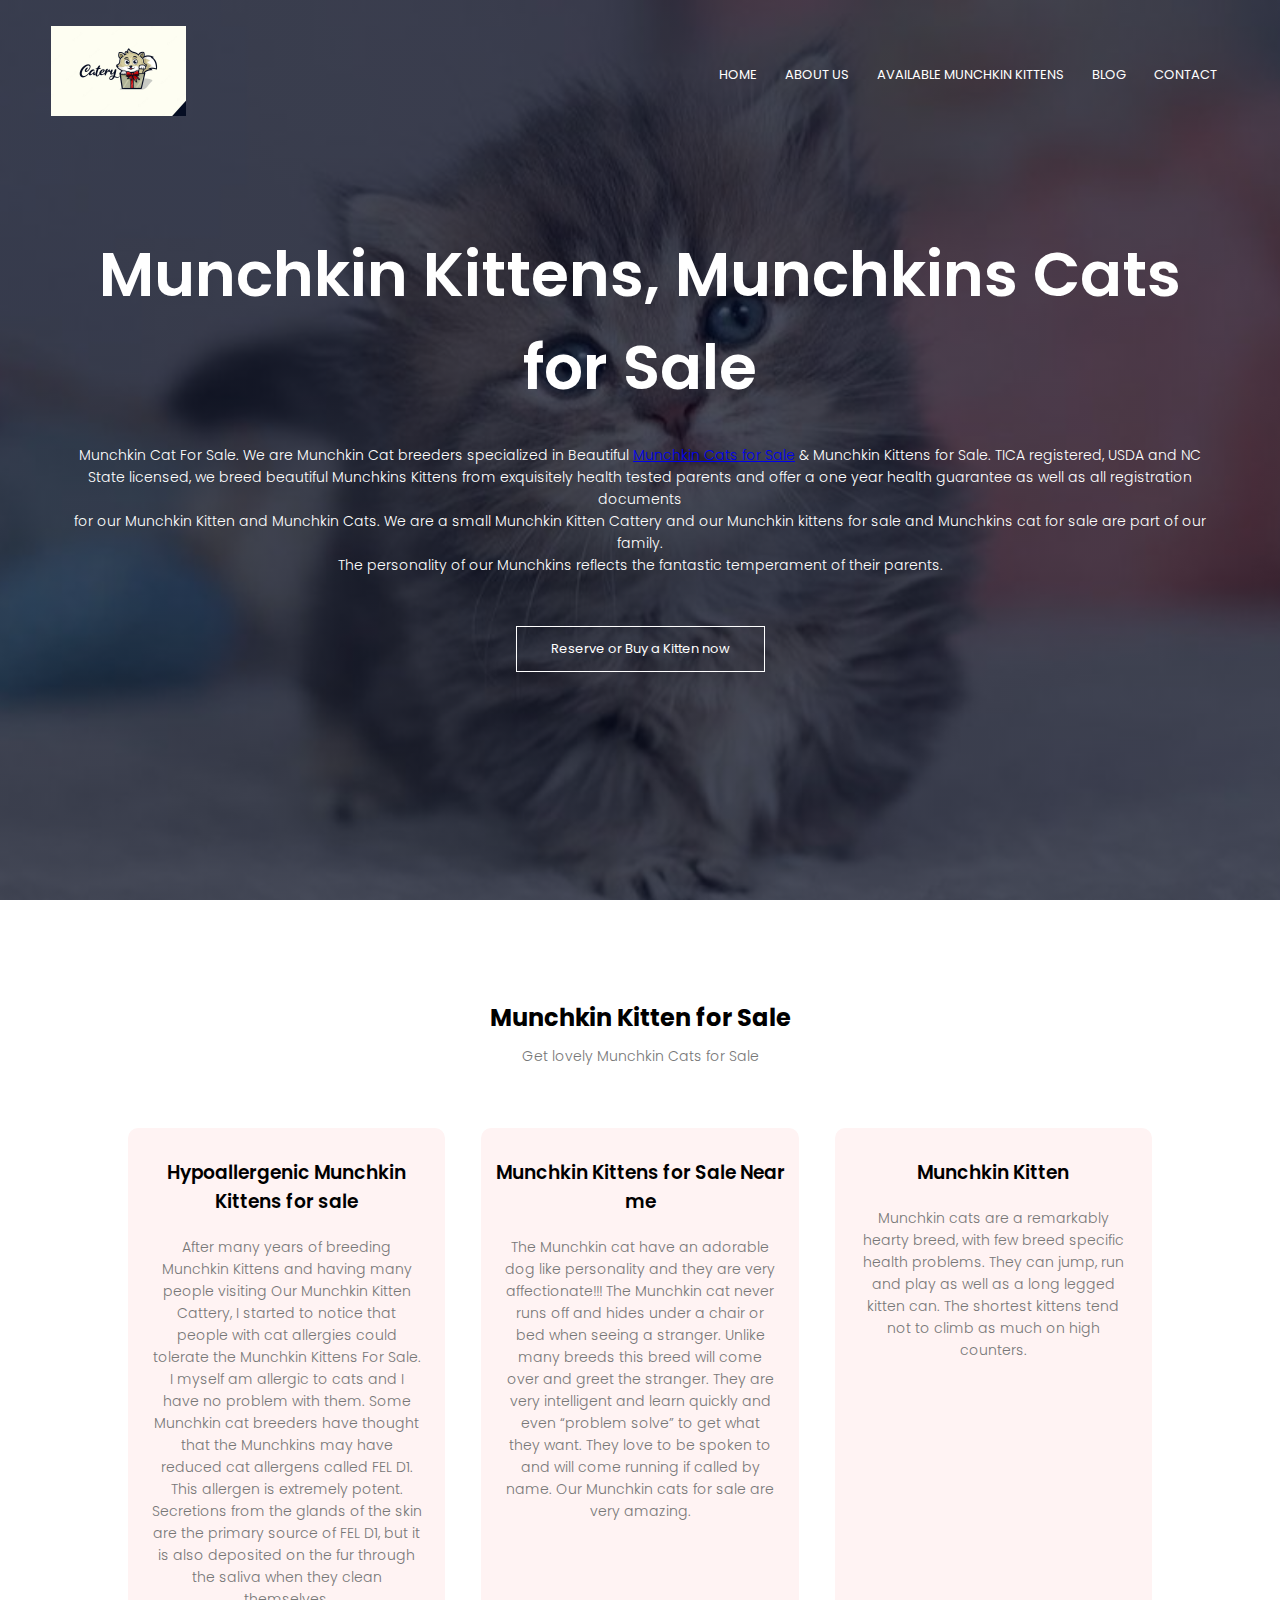
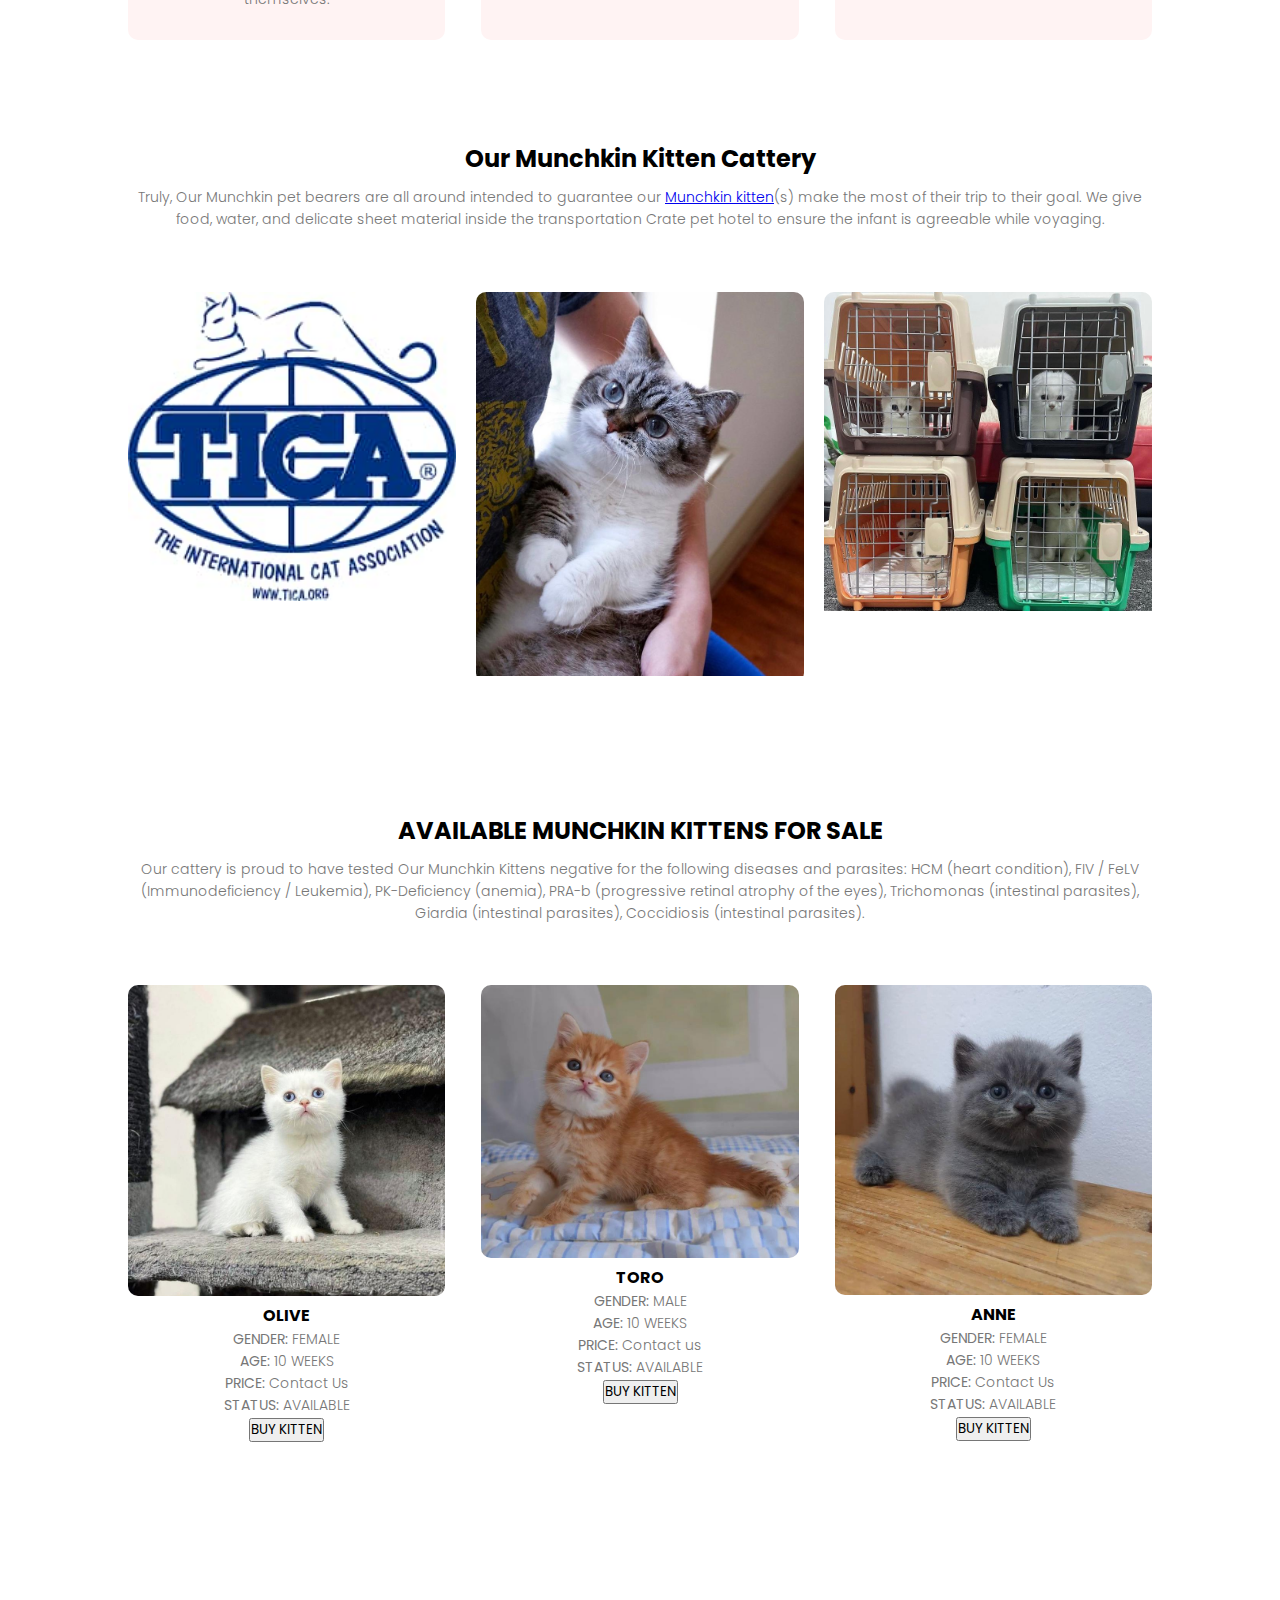
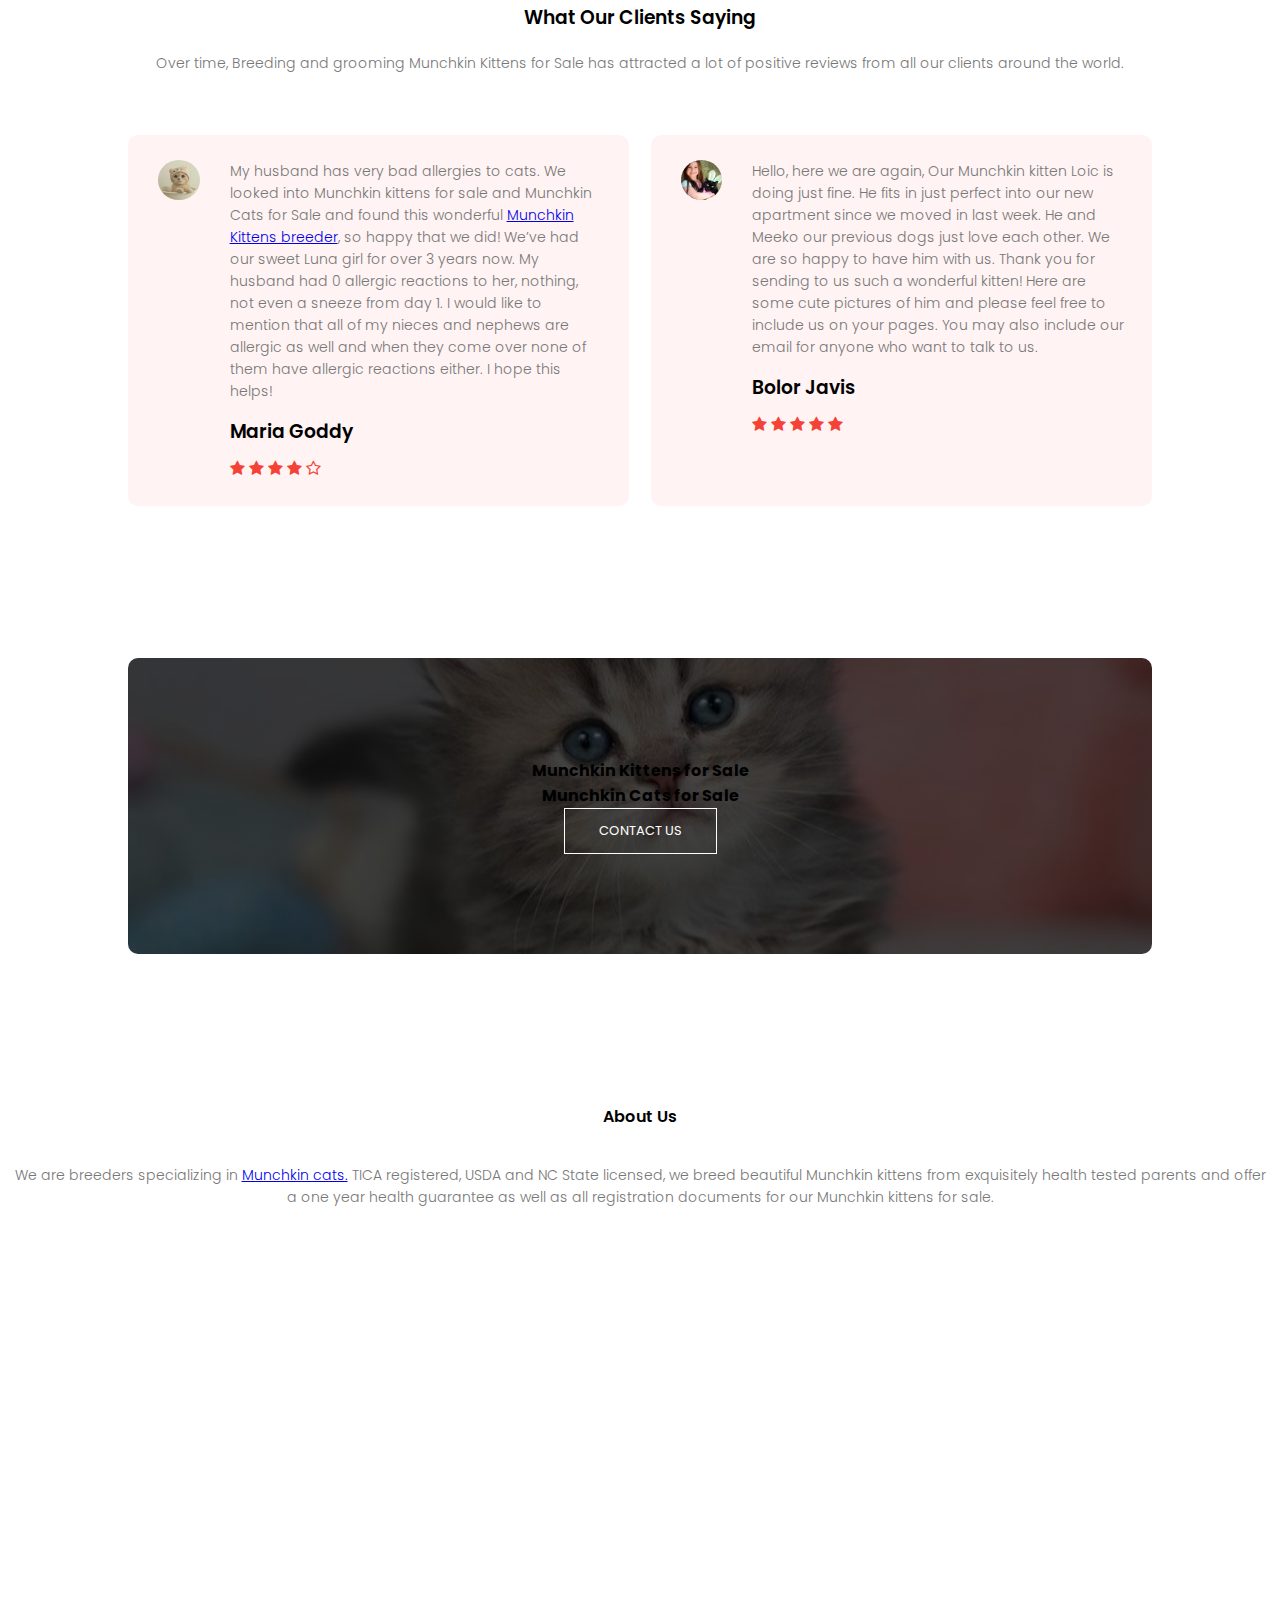
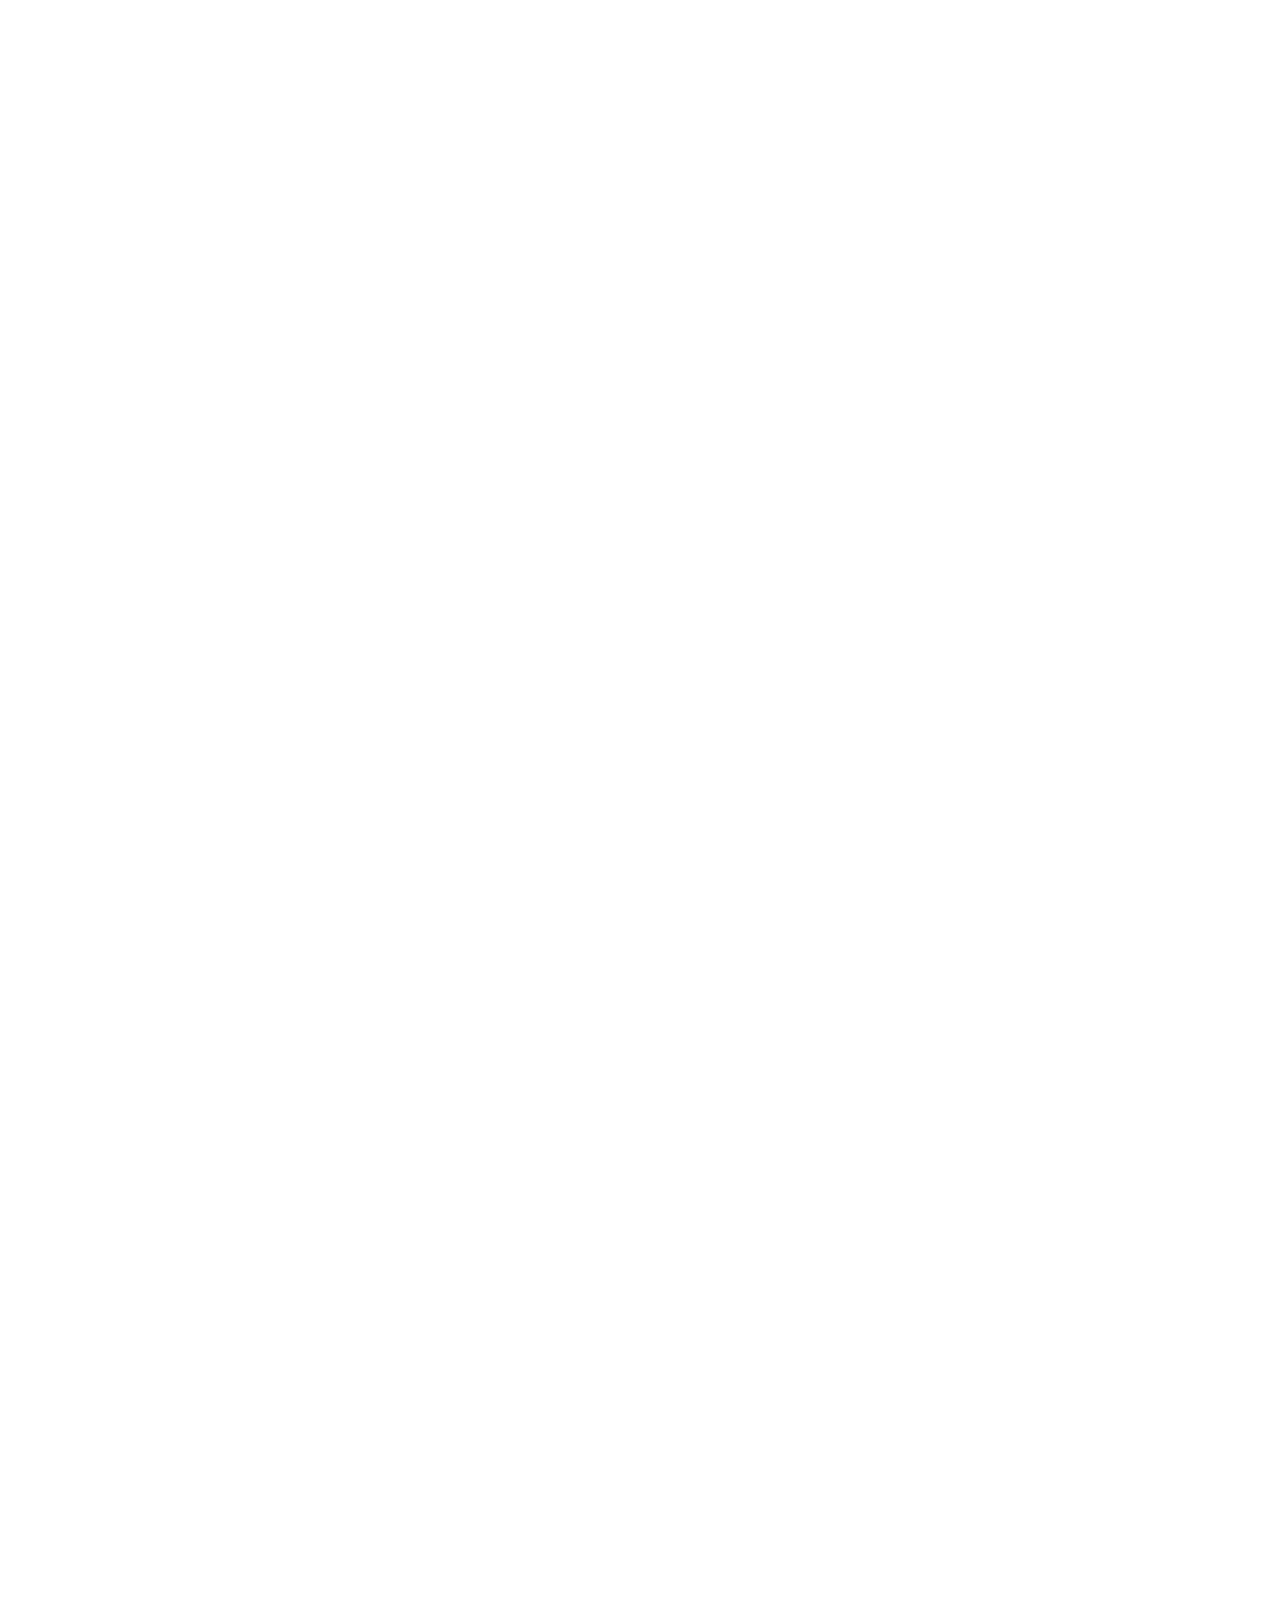
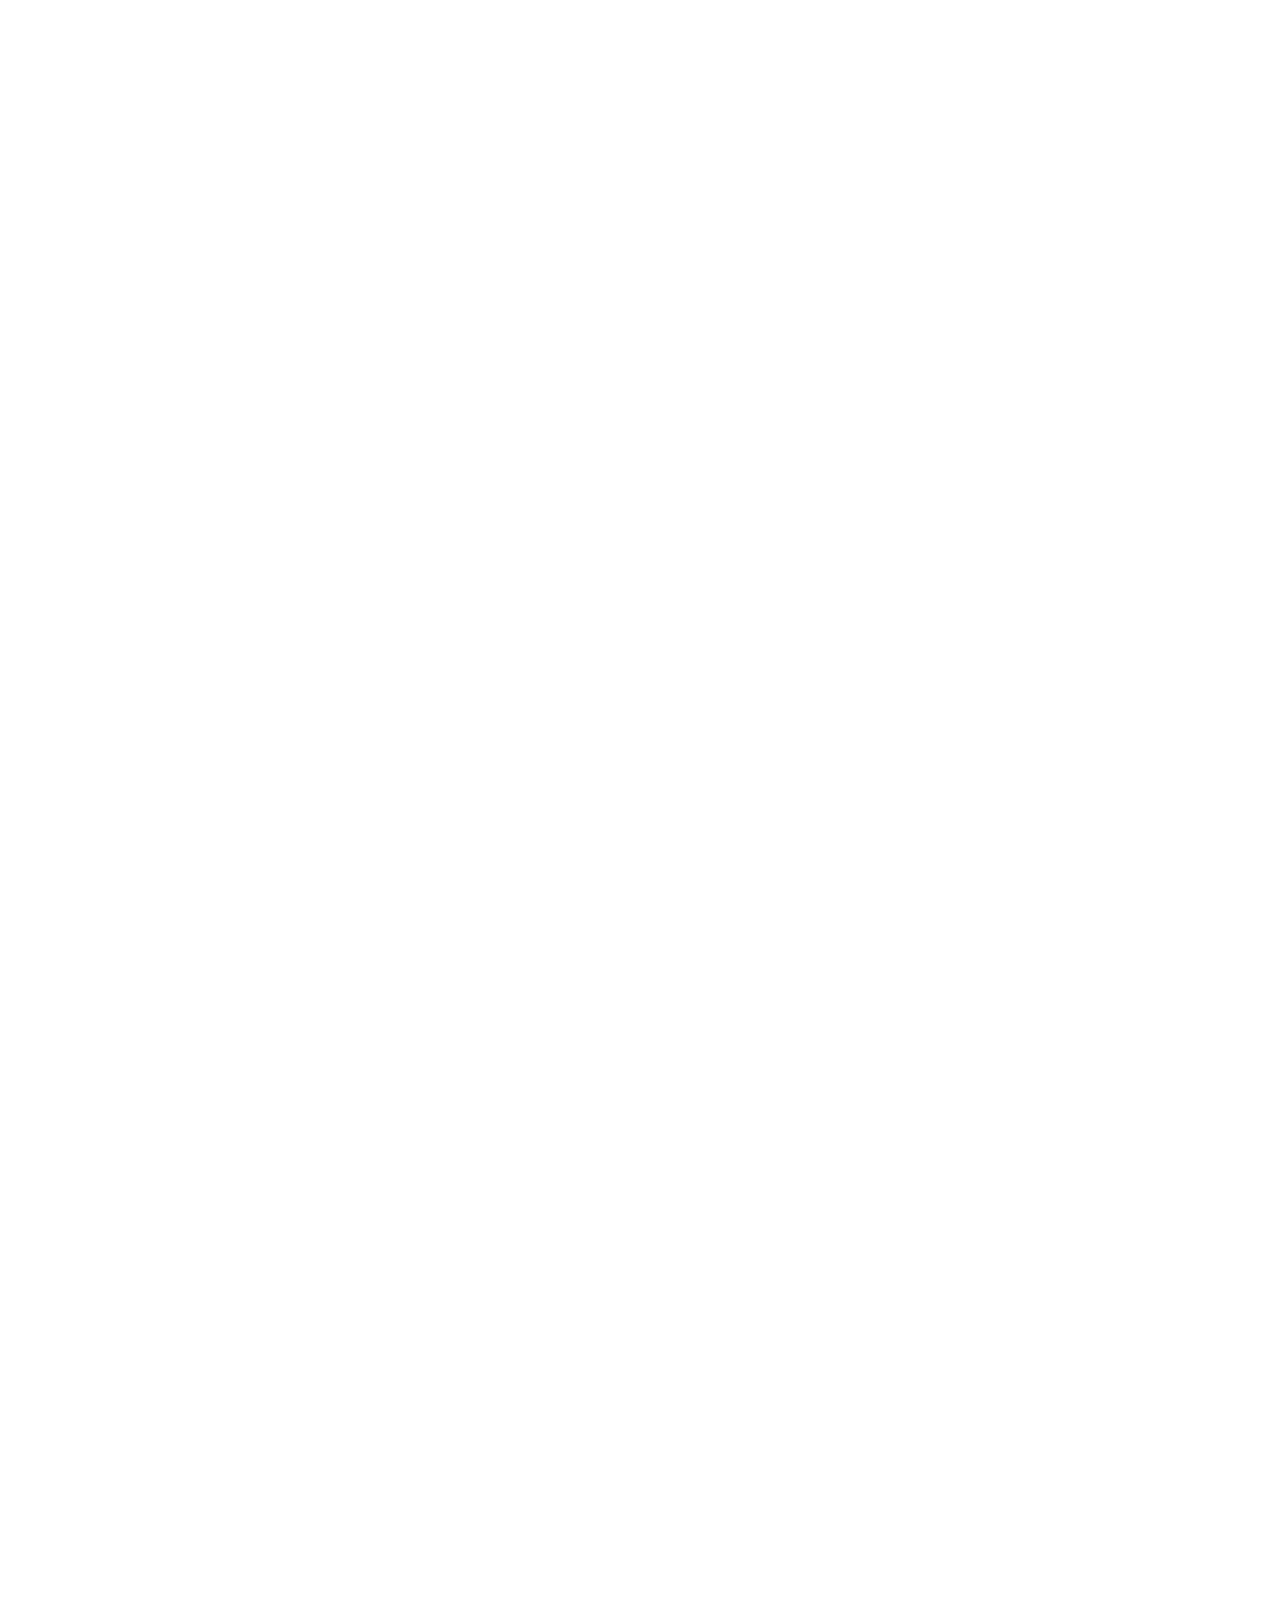
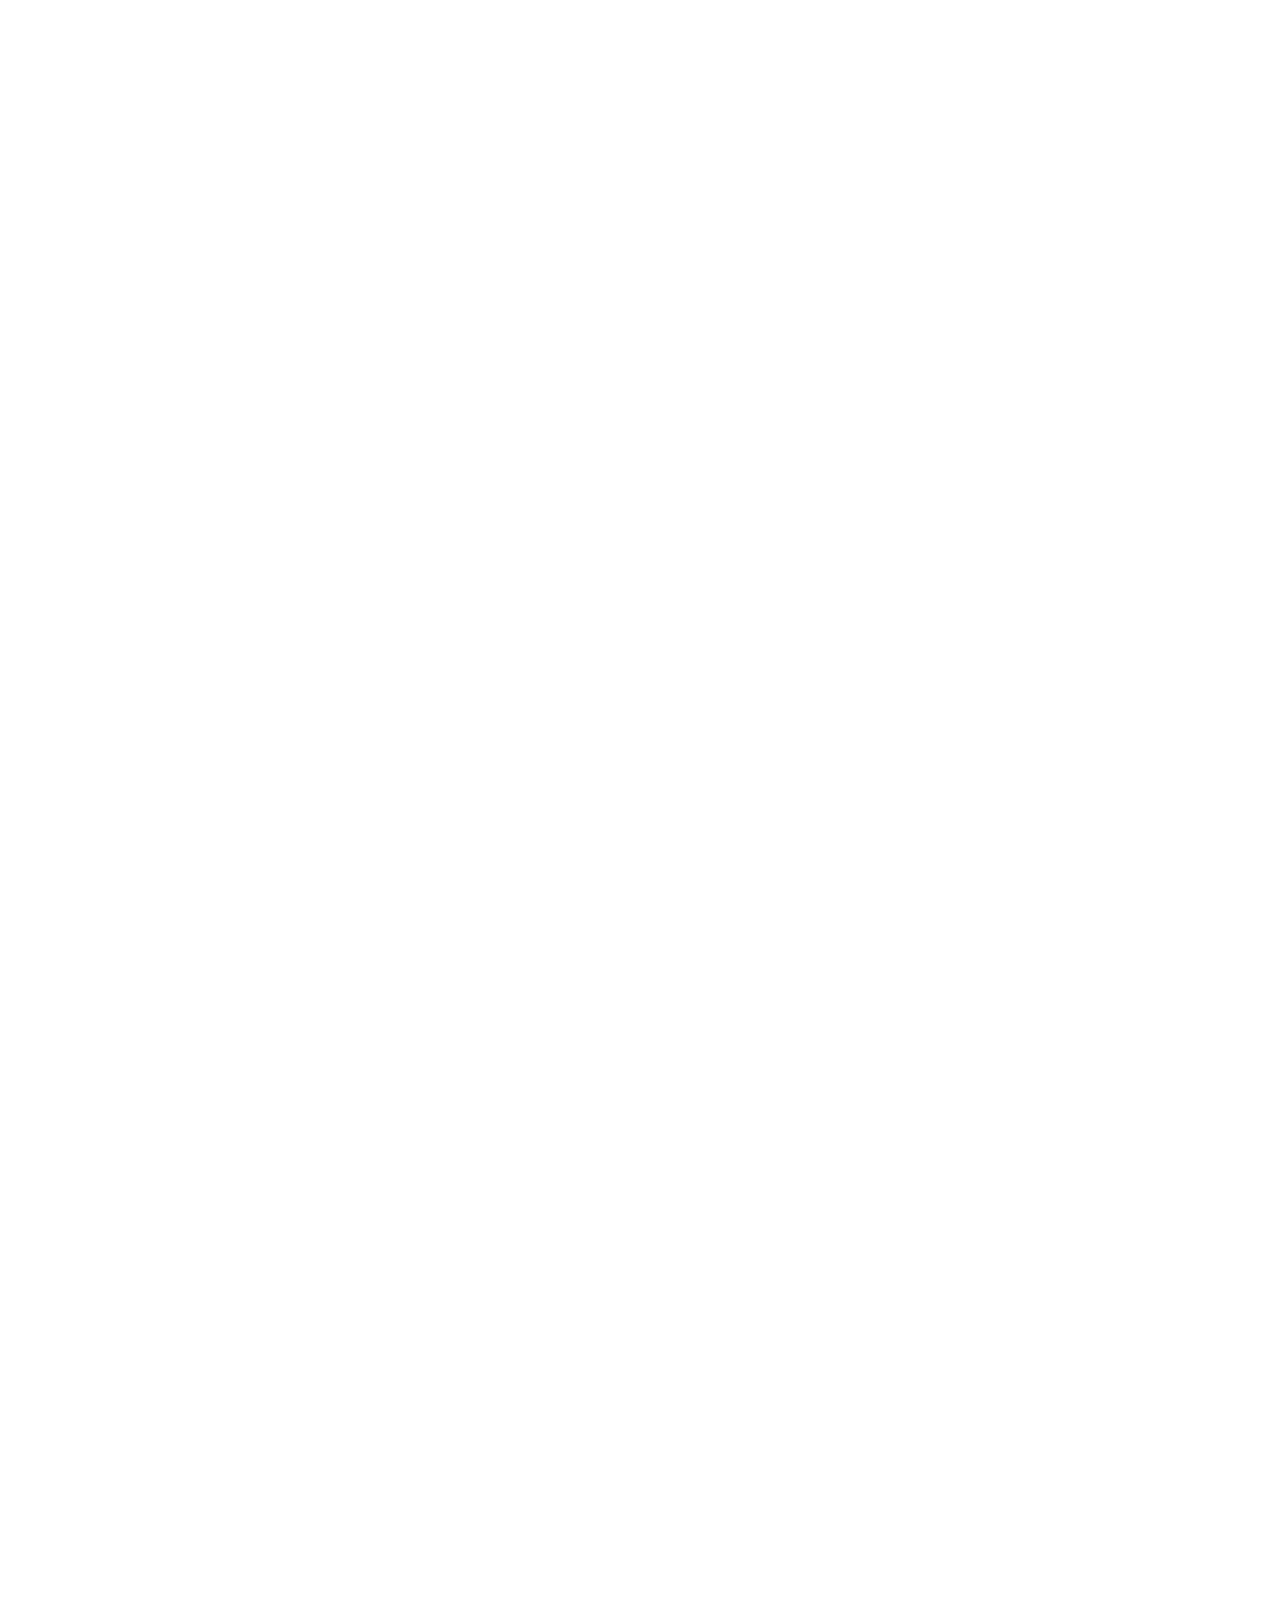
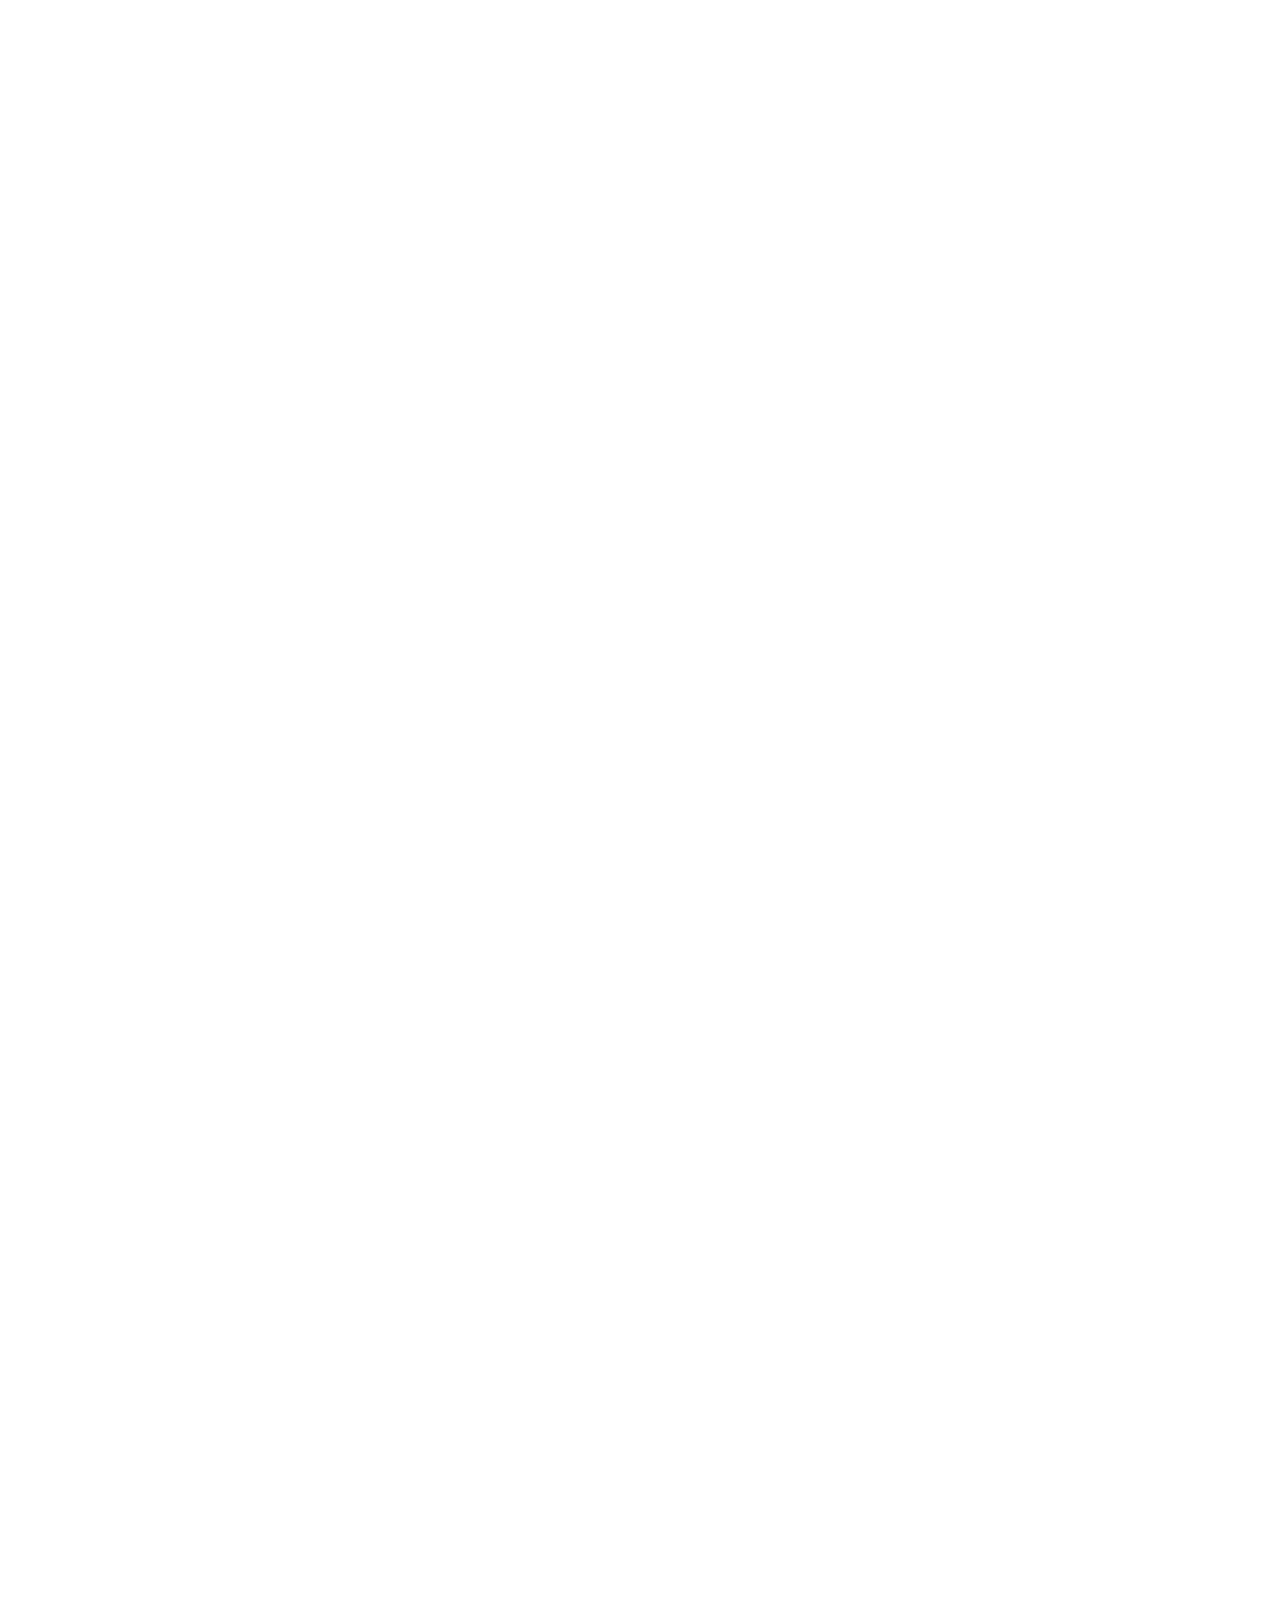
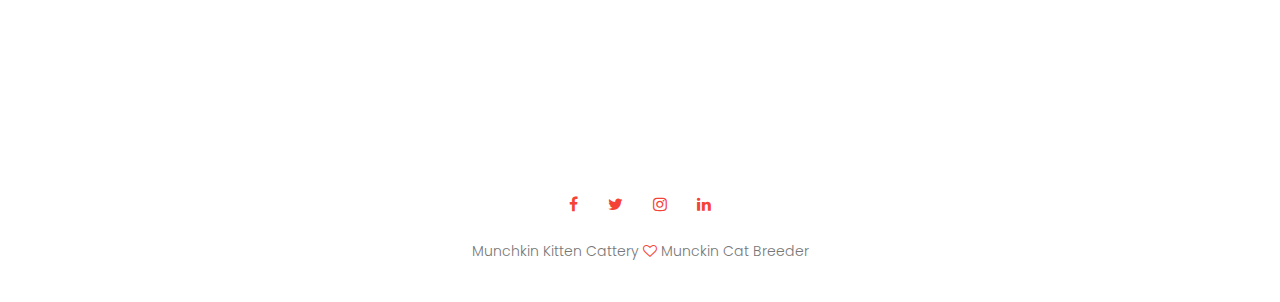
<file: index.html>
<!DOCTYPE html>
<html lang="en">
<head>
<meta name="viewport" content="width=device-width, initial-scale=1.0">
<title>Munchkin Kittens | Munchkin Cat for Sale</title>
<link rel="icon" type="image/x-icon" href="/images/munckin logo.jpg" alt="Munchkin cat, Munchkin cat for sale, Munchkin cat price, Munchkin cat size, black Munchkin cat, Munchkin cat cats, Munchkin cat breeders, Munchkin cat hypoallergenic cats,Munchkin cats, Munchkin cats for sale, how much do Munchkin cats cost, are Munchkin cats really hypoallergenic, are Munchkin cats hypoallergenic, how much are Munchkin cats, do Munchkin cats shed, ">
<link rel="stylesheet" href="style.css">
<meta name="ahrefs-site-verification" content="ec39925d65013fe98dbe87306c5c6f409f5b0281599a85d9fa7bba35efc4e6a1">
 <meta name="google-site-verification" content="tHYMxlLnuJB-9wE0iVC4pN-UZaXNl00dIONEwmwW2EE" />

<meta name="description" content="Munchkin Cat for Sale, Our goal is to care for Munchkin Cats for Sale and Munchkin Kittens for Sale all over the United States. We Breed Munchkin Kittens">
<meta name="keyword" content=" Munchkin cat, Munchkin cat for sale, Munchkin cat price, Munchkin cat size, black Munchkin cat, Munchkin cat cats, Munchkin cat breeders, Munchkin cat hypoallergenic cats,Munchkin cats, Munchkin cats for sale, how much do Munchkin cats cost, are Munchkin cats really hypoallergenic, are Munchkin cats hypoallergenic, how much are Munchkin cats, do Munchkin cats shed, Munchkin cats hypoallergenic,Munchkin kitten, Munchkin kitten for sale, Munchkin kitten price, black Munchkin kitten, Munchkin kitten breeders, white Munchkin kitten, russian Munchkin kitten, Munchkin kitten for adoption,Munchkin kittens, Munchkin kittens for sale, Munchkin kittens for sale near me, Munchkin kittens for sale in pa, Munchkin kittens for sale mn, Munchkin kittens available, Munchkin kittens for adoption, Munchkin kittens for sale ohio, Munchkin kittens for sale michigan Munchkin cat, kittens for sale near me, Munchkin forest cat, Munchkin cats, kitten for sale, Munchkin cat for sale, cat breeders near me, Munchkin kitten, Munchkin kittens, cat for sale, Munchkin kittens for sale, Munchkin cats for sale, hypoallergenic cats for sale, Munchkins, Munchkin cat price, cat breeders, baby kittens for sale, black Munchkin cat, Munchkin cat cats, Munchkin cat breeders, hypoallergenic cats, Munchkin cat hypoallergenic, Munchkin cat adoption, white kittens for sale, black kittens for sale, cat breeder, Munchkin cat shedding, hypoallergenic cats for adoption, kitten for sale near me, Munchkin cat rescue, cattery near me, Munchkin cat breeds, kittens for sale in pennsylvania, kittens for sale in pa, Munchkin forest cat for sale, purebred cats for sale, how much do Munchkin cats cost, javanese cat hypoallergenic cats, Munchkin cat personality, white Munchkin cat, Munchkin cat cost, purebred kittens for sale, orange kittens for sale, Munchkin cat near me, russian forest cat, kittens for sale in ga, Munchkin forest cats, orange Munchkin cat, syberian cat, Munchkin kitten for sale,Munchkin kittens for sale, Munchkin kittens for sale near me, Munchkin kittens for sale in pa, Munchkin kittens for sale mn, Munchkin kittens for sale ohio, Munchkin kittens for sale michigan, Munchkin kittens for sale texas, Munchkin kittens for sale nj, Munchkin kittens for sale california, Munchkin kittens for sale craigslist, Munchkin kittens for sale florida, cheap Munchkin kittens for sale, Munchkin kittens for sale ma, Munchkin kittens for sale nyc, Munchkin kittens for sale va, Munchkin kittens for sale in texas, Munchkin kittens for sale in nj, Munchkin kittens for sale illinois, Munchkin kittens for sale oregon, Munchkin kittens for sale in ct, Munchkin kittens for sale colorado, Munchkin kittens for sale ny, Munchkin kittens for sale in ny, Munchkin kittens for sale bay area, Munchkin kittens for sale in california, Munchkin kittens for sale in florida, Munchkin kittens for sale in ohio, russian Munchkin kittens for sale, white Munchkin kittens for sale, Munchkin kittens for sale chicago, Munchkin kittens for sale georgia, available Munchkin kittens for sale, Munchkin kittens for sale iowa, Munchkin kittens for sale in illinois, Munchkin kittens for sale los angeles, Munchkin kittens for sale long island, Munchkin kittens for sale seattle, Munchkin kittens for sale massachusetts, adorable Munchkin kittens for sale, Munchkin kittens for sale ontario, silver Munchkin kittens for sale, colorpoint Munchkin kittens for sale, teacup Munchkin kittens for sale, grey Munchkin kittens for sale, seal lynx point Munchkin kittens for sale, Munchkin kittens for sale in colorado,Munchkin kittens for sale in charlotte nc, Munchkin kittens for sale in oklahoma, blue lynx point Munchkin kittens for sale, Munchkin kittens for sale uk,Munchkin cat for sale, Munchkin kitten for sale, Munchkin kittens for sale near me, Munchkin cat for sale near me, Munchkin cats for sale near me, Munchkin cat for sale ohio, Munchkin cat for sale michigan, Munchkin cat breeders virginia, Munchkin cat for sale florida, Munchkin cat breeders wisconsin, Munchkin cat breeders georgia, Munchkin cat for sale craigslist, Munchkin kittens for sale in california, Munchkin cat for sale california, russian Munchkin cat for sale, russian Munchkin kittens for sale, Munchkin cat price range, Munchkin hypoallergenic cats for sale, russian Munchkin cats for sale, Munchkin cat for sale ny, Munchkin cat for sale maryland, Munchkin cat for sale uk, Munchkin cat for sale colorado, Munchkin kitten sale, Munchkin cat sale, Munchkin cat for sale in pa, Munchkin cat for sale wisconsin, Munchkin cat for sale tampa, Munchkin cat for sale utah, Munchkin cat for sale seattle, Munchkin cat for sale oregon, Munchkin cat for sale mn, Munchkin cats for sale buffalo ny, Munchkin cats and kittens for sale, Munchkin cat for sale australia, Munchkin cat for sale az, Munchkin cat for sale san diego, Munchkin cat for sale ky, Munchkin cat for sale nc, Munchkin cat for sale indiana, Munchkin cat breeders hawaii, Munchkin cat for sale bay area, Munchkin cat for sale in texas, Munchkin cat for sale pittsburgh, Munchkin cat for sale new york, Munchkin cat for sale bc, Munchkin cats for sale nj, Munchkin cat breeders rochester ny, Munchkin cat for sale tn, Munchkin cat for sale massachusetts,hypoallergenic cats for sale, hypoallergenic cats for sale near me, Munchkin cat hypoallergenic cats for sale, hypoallergenic cats for sale in ohio, Munchkin hypoallergenic cats for sale, hypoallergenic cats for sale mn, Munchkin husky hypoallergenic cats for sale in nc, hypoallergenic cats for sale dallas, hypoallergenic cats for sale michigan, hypoallergenic cats for sale bangor mine, siamese cat hypoallergenic cats for sale, hypoallergenic cats for sale wichita ks, hypoallergenic cats for sale ri, bengal cat hypoallergenic cats for sale kenosha wi, russian blue hypoallergenic cats for sale nyc, cheap hypoallergenic cats for sale, hypoallergenic cats for sale huntsville alabama, hypoallergenic cats for sale near 33446, Munchkin cat hypoallergenic cats for sale near me, hypoallergenic cats for sale in pa, hypoallergenic cats for sale indiana, hypoallergenic cats for sale online, hypoallergenic cats for sale 19301, cheap hypoallergenic cats for sale ann arbor mi, hypoallergenic cats for sale in az, hypoallergenic cats for sale austin, Munchkin cat hypoallergenic cats for sale illinois, hypoallergenic cats for sale nj,
 hypoallergenic cats for sale for 500 dollars in massachusetts, hypoallergenic cats for sale new york, hypoallergenic cats for sale ohio, hypoallergenic cats for sale massachusetts, hypoallergenic cats for sale illinois, are british shorthair hypoallergenic cats for sale, hypoallergenic cats for sale long island, hypoallergenic cats for sale springfield mo, hypoallergenic cats for sale in washington dc, hypoallergenic cats for sale in mn, allerca hypoallergenic cats for sale, hypoallergenic cats for sale near needham massachusetts, hypoallergenic cats for sale in my area, hypoallergenic cats for sale in alabama, hypoallergenic cats for sale pittsburgh, hypoallergenic cats for sale washington, hypoallergenic cats for sale north dakota, list hypoallergenic cats for sale,hypoallergenic kittens for sale, hypoallergenic kittens for sale near me, russian blue hypoallergenic kittens for sale, Munchkin hypoallergenic kittens for sale, hypoallergenic kittens for sale in brooklyn, hypoallergenic kittens for sale ny, hypoallergenic kittens for sale miami, hypoallergenic kittens for sale orange county, hypoallergenic kittens for sale in miami, hypoallergenic kittens for sale beverly hills, mi, find hypoallergenic kittens for sale, geneseo ny hypoallergenic kittens for sale, hypoallergenic kittens for sale michigan, hypoallergenic kittens for sale in california, hypoallergenic kittens for sale mountain view, hypoallergenic kittens for sale arizona, hypoallergenic kittens for sale nj, hypoallergenic kittens for sale colorado, hypoallergenic kittens for sale monterey, hypoallergenic kittens for sale uk, hypoallergenic kittens for sale in nyc, hypoallergenic kittens for sale mn, hypoallergenic kittens for sale in texas, hypoallergenic kittens for sale utah, hypoallergenic kittens for sale seattle, hypoallergenic kittens for sale nashville tn, hypoallergenic kittens for sale in san antonio texas, Munchkin cat hypoallergenic kittens for sale,hypoallergenic cats, Munchkin cat, kittens for sale, cat adoption, kittens for adoption, cats for adoption, free kittens near me, adopt a cat, aspca near me, kittens near me, free kittens, cats for sale, cat adoption near me, cats for adoption near me, kittens for sale near me, domestic shorthair, kittens for adoption near me, cat rescue near me, cat rescue, you are the best, cat shelter, domestic short-haired cat, cat shelters near me, russian blue kittens, javanese cat, european shorthair, Munchkin forest cat, adopt a cat near me, cat rescues near me, Munchkin cats, cat shelter near me, kitten adoption, cats that dont shed, cat adoption team, domestic shorthair cat, siamese kittens for sale, hypoallergenic cat, fluffy cats, cats for sale near me, produce near me, adopt a kitten, russian blue kittens for sale, hypoallergenic cat breeds, kitten for sale, tabby kittens, cat adoption nyc, aspca adoption, russian cat, russian blue cat for sale, cats near me,Munchkin cat, Munchkin cat for sale, Munchkin cat price, Munchkin cat size, black Munchkin cat, Munchkin cat cats, Munchkin cat breeders, Munchkin cat hypoallergenic cats, Munchkin cat hypoallergenic, Munchkin cat adoption, Munchkin cat shedding, Munchkin cat rescue, Munchkin cat breeds, Munchkin cat personality, white Munchkin cat, Munchkin cat cost, Munchkin cat near me, orange Munchkin cat, Munchkin cat for adoption, Munchkin cat patronus, Munchkin cat breed, russian Munchkin cat, Munchkin cat black, Munchkin cat colors, Munchkin cat breeder, Munchkin cat lifespan, Munchkin cat reddit, Munchkin cat for sale near me, Munchkin cat allergy, how much does a Munchkin cat cost, Munchkin cat orange, Munchkin cat breeders near me, Munchkin cat don't, Munchkin cat shedding cats, Munchkin cat domestic cats, Munchkin cat allergies, hypoallergenic Munchkin cat, calico Munchkin cat, adopt Munchkin cat, Munchkin cat michigan, Munchkin cat kitten, grey Munchkin cat, Munchkin cat patronus meaning, Munchkin cat vs maine coon, buy Munchkin cat, are Munchkin cat males or females more friendly, Munchkin cat seattle, Munchkin cat breeders pa, Munchkin cat temperament, Munchkin cat colorado,Munchkin kittens, Munchkin kittens for sale, Munchkin kittens for sale near me, Munchkin kittens for sale in pa, Munchkin kittens for sale mn, Munchkin kittens available, Munchkin kittens for adoption, Munchkin kittens for sale ohio, Munchkin kittens for sale michigan, Munchkin kittens for sale texas, Munchkin kittens for sale nj, Munchkin kittens for sale california, Munchkin kittens for sale craigslist, Munchkin kittens for free, Munchkin kittens for sale florida, Munchkin kittens price, cheap Munchkin kittens for sale, Munchkin kittens for sale ma, Munchkin kittens for sale nyc, Munchkin kittens for sale va, Munchkin kittens mn, Munchkin kittens seattle, Munchkin kittens for sale in texas, Munchkin kittens for sale in nj,
 Munchkin kittens for sale illinois, Munchkin kittens colorado, Munchkin kittens for sale oregon, Munchkin kittens florida, Munchkin kittens new york, Munchkin kittens california, Munchkin kittens for sale in ct, Munchkin kittens for sale colorado, Munchkin kittens for sale ny, Munchkin kittens texas, Munchkin kittens michigan, available Munchkin kittens, Munchkin kittens near me, Munchkin kittens for sale in ny, Munchkin kittens illinois, Munchkin kittens wisconsin, Munchkin kittens for sale bay area, Munchkin kittens for sale in california, Munchkin kittens for sale in florida, Munchkin kittens available now, Munchkin kittens for sale in ohio, how much do Munchkin kittens cost, russian Munchkin kittens for sale, white Munchkin kittens for sale, Munchkin kittens adoption, how much are Munchkin kittens Munchkin cat, Munchkin cat for sale, Munchkin cat price, Munchkin cat size, black Munchkin cat, Munchkin cat cats, Munchkin cat breeders, Munchkin cat hypoallergenic cats,Munchkin cats, Munchkin cats for sale, how much do Munchkin cats cost, are Munchkin cats really hypoallergenic, are Munchkin cats hypoallergenic, how much are Munchkin cats, do Munchkin cats shed, Munchkin cats hypoallergenic,Munchkin kitten, Munchkin kitten for sale, Munchkin kitten price, black Munchkin kitten, Munchkin kitten breeders, white Munchkin kitten, russian Munchkin kitten, Munchkin kitten for adoption,Munchkin kittens, Munchkin kittens for sale, Munchkin kittens for sale near me, Munchkin kittens for sale in pa, Munchkin kittens for sale mn, Munchkin kittens available, Munchkin kittens for adoption, Munchkin kittens for sale ohio, Munchkin kittens for sale michigan Munchkin cat, Munchkin cat for sale, Munchkin cat price, Munchkin cat size, black Munchkin cat, Munchkin cat cats, Munchkin cat breeders, Munchkin cat hypoallergenic cats,Munchkin cats, Munchkin cats for sale, how much do Munchkin cats cost, are Munchkin cats really hypoallergenic, are Munchkin cats hypoallergenic, how much are Munchkin cats, do Munchkin cats shed, Munchkin cats hypoallergenic,Munchkin kitten, Munchkin kitten for sale, Munchkin kitten price, black Munchkin kitten, Munchkin kitten breeders, white Munchkin kitten, russian Munchkin kitten, Munchkin kitten for adoption,Munchkin kittens, Munchkin kittens for sale, Munchkin kittens for sale near me, Munchkin kittens for sale in pa, Munchkin kittens for sale mn, Munchkin kittens available, Munchkin kittens for adoption, Munchkin kittens for sale ohio, Munchkin kittens for sale michigan, Munchkin kittens, Munchkin kittens for sale, Munchkin kittens for sale near me, Munchkin kittens for sale in pa, Munchkin kittens for sale mn, Munchkin kittens available, Munchkin kittens for adoption, Munchkin kittens for sale ohio, Munchkin kittens for sale michigan, Munchkin kittens for sale texas, Munchkin kittens for sale nj, Munchkin kittens for sale california, Munchkin kittens for sale craigslist, Munchkin kittens for free, Munchkin kittens for sale florida, Munchkin kittens price, cheap Munchkin kittens for sale, Munchkin kittens for sale ma, Munchkin kittens for sale nyc, Munchkin kittens for sale va, Munchkin kittens mn, Munchkin kittens seattle, Munchkin kittens for sale in texas, Munchkin kittens for sale in nj, Munchkin kittens for sale illinois, Munchkin kittens colorado, Munchkin kittens for sale oregon, Munchkin kittens florida, Munchkin kittens new york, Munchkin kittens california, Munchkin kittens for sale in ct, Munchkin kittens for sale colorado, Munchkin kittens for sale ny, Munchkin kittens texas, Munchkin kittens michigan, available Munchkin kittens, Munchkin kittens near me, Munchkin kittens for sale in ny, Munchkin kittens illinois, Munchkin kittens wisconsin, Munchkin kittens for sale bay area, Munchkin kittens for sale in california, Munchkin kittens for sale in florida, Munchkin kittens available now, Munchkin kittens for sale in ohio, how much do Munchkin kittens cost, russian Munchkin kittens for sale, white Munchkin kittens for sale, Munchkin kittens adoption, how much are Munchkin kittens,Munchkin kittens for sale chicago, russian Munchkin kittens, Munchkin kittens virginia, Munchkin kittens for sale georgia, Munchkin kittens georgia, available Munchkin kittens for sale, buy Munchkin kittens, Munchkin kittens for sale iowa, Munchkin kittens for sale in illinois, color point Munchkin kittens, Munchkin kittens for sale los angeles, Munchkin kittens for sale long island, white Munchkin kittens, Munchkin kittens ohio, Munchkin kittens massachusetts, Munchkin kittens for sale seattle, pictures of Munchkin kittens, Munchkin kittens chicago, Munchkin kittens maryland, low allergy cats Munchkin kittens, adopt Munchkin kittens, neva masquerade Munchkin kittens, Munchkin kittens for sale massachusetts, lynx point Munchkin kittens, red Munchkin kittens, Munchkin kittens vermont, adorable Munchkin kittens for sale, Munchkin kittens for sale ontario, calico Munchkin kittens, silver Munchkin kittens for sale, colorpoint Munchkin kittens for sale, teacup Munchkin kittens for sale, cute Munchkin kittens, grey Munchkin kittens for sale, best cat food for Munchkin kittens, seal lynx point Munchkin kittens for sale, Munchkin kittens san diego, price of Munchkin kittens, Munchkin kittens for sale in colorado, orange Munchkin kittens, Munchkin kittens for sale in charlotte nc, Munchkin kittens for sale in oklahoma, blue lynx point Munchkin kittens for sale, Munchkin kittens for sale uk, Munchkin kittens alabama, Munchkin kittens for sale in iowa, orange Munchkin kittens for sale, average cost of Munchkin kittens, Munchkin kittens for sale houston, Munchkin kittens sale,Munchkin kittens for sale wisconsin, Munchkin kittens for sale in michigan, where to buy Munchkin kittens, cheap Munchkin kittens, purebred Munchkin kittens for sale, Munchkin kittens for sale dc, skylar lee Munchkin kittens, Munchkin kittens site:pets4homes.co.uk, Munchkin kittens for sale in cresson pa, Munchkin kittens san antonio, Munchkin kittens for sale sacramento ca, Munchkin kittens for sale in ga, Munchkin kittens playing, Munchkin kittens sale craigslist, Munchkin kittens moutain view, how to import Munchkin kittens from russia, where near columbia mo can you find Munchkin kittens for free, Munchkin kittens for sale pensacola, lynx point Munchkin kittens for sale, Munchkin kittens aiken sc, Munchkin kittens, texas, russian Munchkin kittens for sale ny, available Munchkin kittens in new england, Munchkin kittens for sale cheap nh, Munchkin kittens for sale louisiana cheap, Munchkin kittens in spring hill fl, eliot maine Munchkin kittens, Munchkin kittens new england, Munchkin kittens indiana, Munchkin kittens louisiana, least expensive place to buy Munchkin kittens, Munchkin kittens nh ma, best place to get Munchkin kittens, hyperallergenic Munchkin kittens, Munchkin kittens apex nc, angel Munchkin kittens, blue smoke Munchkin kittens change colors,
 Munchkin kittens nz, mile high Munchkin kittens, where to find russian Munchkin kittens by christmas, Munchkin kittens for sale memphis, gray Munchkin kittens, calico Munchkin kittens for sale central texas, Munchkin kittens for sale arizona, Munchkin kittens dallas, devine Munchkin kittens for sale, Munchkin kittens for sale east coast, do Munchkin kittens jump, cheap Munchkin kittens for sale in florida, Munchkin kittens denver,tennessee Munchkin kittens, Munchkin kittens for sale in de, pics of cute Munchkin kittens, available Munchkin kittens california, tuxedo Munchkin kittens, Munchkin kittens brindle, Munchkin kittens for sale maryland, Munchkin kittens myrtle beach sc, red Munchkin kittens nby, import Munchkin kittens from ukraine, devine Munchkin kittens, Munchkin kittens for sale philadelphia, Munchkin kittens avalible massachucetts, Munchkin kittens 12866, new england Munchkin kittens for sale, tabby Munchkin kittens, seal point Munchkin kittens colorado for sale, Munchkin kittens\, Munchkin kittens for sale il, Munchkin kittens for sale oklahoma, Munchkin kittens breeder, are Munchkin kittens friendly, Munchkin kittens for sale daytona florida, Munchkin kittens tygh valley oregon, Munchkin kittens breeders nc, Munchkin kittens near va, Munchkin kittens long island, Munchkin kittens for sale in san antonio texas, Munchkin kittens play hide and seek with dad, Munchkin kittens for sale alabama, Munchkin kittens white, Munchkin kittens craiglist, black Munchkin kittens, Munchkin kittens in massachusetts, female gold carrier and male marble carrier what kind of Munchkin kittens, lori mccormick Munchkin kittens, pure Munchkin kittens, Munchkin kittens for sale arkansas, newborn Munchkin kittens, Munchkin kittens conway sc, Munchkin kittens for sale houston tx, silver tabby Munchkin kittens for sale, Munchkin kittens for sale dallas, Munchkin kittens utah, Munchkin kittens size, Munchkin kittens neargreenville michigan, Munchkin kittens hobbly, Munchkin kittens for sale in phoenix las vegas, craigslist Munchkin kittens, Munchkin kittens 800,Munchkin kittens north texas, Munchkin kittens iowa, white Munchkin kittens sc, Munchkin kittens and neuter, Munchkin kittens for sale dallas tx, Munchkin kittens for sale washington dc, Munchkin kittens for sale apex nc, Munchkin kittens for sale in phoenix az, ny Munchkin kittens, Munchkin kittens naperville illinois, hypoallergenic cats Munchkin kittens, cats Munchkin kittens snow, Munchkin kittens for sale louisiana, anja Munchkin kittens, +black Munchkin kittens, Munchkin kittens for sale in southeast ga, Munchkin kittens for sale minnesota, Munchkin kittens san jose, available Munchkin kittens for sale georgia, Munchkin kittens indianapolis, Munchkin kittens fir sale, Munchkin kittens greenville sc, hypoallergenic Munchkin kittens, Munchkin kittens for sale in north carolina, Munchkin kittens adopt nyc, how much are brown Munchkin kittens, sf bay area Munchkin kittens, Munchkin kittens from russia, Munchkin kittens sacramento, colorpoint Munchkin kittens, Munchkin kittens in polk county, spotted Munchkin kittens, Munchkin kittens breeders, new york Munchkin kittens, Munchkin kittens for sale near cherry hill nj, Munchkin kittens new hampshire, Munchkin kittens austin tx, Munchkin kittens for adoption northwest ohio southeast michigan, Munchkin kittens for sale ky, Munchkin kittens in ma, Munchkin kittens that are cute, Munchkin kittens portland oregon, Munchkin kittens at 5 months, rescue Munchkin kittens, Munchkin kittens south carolina, Munchkin kittens for sale in grand rapids, Munchkin kittens for sale pittsburgh pa, Munchkin kittens for sale near nazareth, pa, willow springs Munchkin kittens, divine Munchkin kittens manitoba,Munchkin kittens in tampa by area, Munchkin kittens pittsburgh, pure bread Munchkin kittens, Munchkin kittens for sale asheville nc, Munchkin kittens merrick food shelf, Munchkin kittens for adoption in illinois, Munchkin kittens near montrose, arctic Munchkin kittens, find Munchkin kittens in colorado, Munchkin kittens in denver, Munchkin kittens st louis, Munchkin kittens for sale canada, Munchkin kittens for sale northern california, Munchkin kittens for sale atlanta, Munchkin kittens for salein ny, toys that Munchkin kittens like, purebred Munchkin kittens, Munchkin kittens for sale buffalo ny, Munchkin kittens for sale cheap, russian Munchkin kittens for sale in nc or va, linda flanigan Munchkin kittens, Munchkin kittens for sale indiana, Munchkin kittens in san antonio texas, Munchkin kittens snow, Munchkin kittens new york state, Munchkin kittens sale in pa, Munchkin kittens for sale bc, Munchkin kittens for sale in mn, Munchkin kittens for sale no pedigree, Munchkin kittens wiki, Munchkin kittens for sale tampa florida, Munchkin kittens for adoption nj, where can i find Munchkin kittens, brown and tan Munchkin kittens, Munchkin kittens for sale new england, michigan Munchkin kittens, Munchkin kittens for sale boston, farmersville tx Munchkin kittens cost, Munchkin kittens 23701, Munchkin kittens for sale ok, Munchkin kittens 4u, Munchkin kittens for sale az, Munchkin kittens north carolina, Munchkin kittens for sale utah, Munchkin kittens for sale rochester ny, Munchkin kittens for sale in alabama, Munchkin kittens los angeles, too cute oops Munchkin kittens, Munchkin kittens for sale waterford mi, Munchkin kittens oregon,Munchkin cat for sale, Munchkin cat for sale near me, Munchkin cat for sale ohio, Munchkin cat for sale michigan, Munchkin cat for sale florida, Munchkin cat for sale craigslist, Munchkin cat for sale california, russian Munchkin cat for sale, white Munchkin cat for sale, black Munchkin cat for sale, Munchkin cat for sale ny, Munchkin cat for sale maryland, Munchkin cat for sale uk, Munchkin cat for sale in the philippines, Munchkin cat for sale colorado, grey Munchkin cat for sale, Munchkin cat for sale in pa, silver Munchkin cat for sale, Munchkin cat for sale wisconsin, onyx Munchkin cat for sale, Munchkin cat for sale in grand rapids michigan, Munchkin cat for sale illinois, Munchkin cat for sale in missouri, Munchkin cat for sale tampa, Munchkin cat for sale utah, 
  Munchkin cat for sale seattle, adult female Munchkin cat for sale, Munchkin cat for sale oregon, Munchkin cat for sale in uk, Munchkin cat for sale in new york city, Munchkin cat for sale lincoln, Munchkin cat for sale minnesota, Munchkin cat for sale united states, hypoallergenic Munchkin cat for sale, Munchkin cat for sale mn, Munchkin cat for sale springfield mo, Munchkin cat for sale australia, Munchkin cat for sale washington dc, Munchkin cat for sale az, Munchkin cat for sale or adoption, cream and white Munchkin cat for sale, Munchkin cat for sale in wisconsin, Munchkin cat for sale san diego, creampoint Munchkin cat for sale, Munchkin cat for sale ky, Munchkin cat for sale nc, Munchkin cat for sale indiana, Munchkin cat for sale in louisiana, Munchkin cat for sale bay area, neva masquerade Munchkin cat for sale,Munchkin cat for sale creampoint and white, Munchkin cat for sale seattle wa, Munchkin cat for sale san jose, Munchkin cat for sale in texas, orange Munchkin cat for sale california, Munchkin cat for sale pittsburgh, Munchkin cat for sale st petersburg, Munchkin cat for sale new york, Munchkin cat for sale bc, teacup Munchkin cat for sale, Munchkin cat for sale tx, Munchkin cat for sale ill, Munchkin cat for sale craigslist riverside, Munchkin cat for sale in beaverton oregon, Munchkin cat for sale richmond va, Munchkin cat for sale iowa, Munchkin cat for sale in amarillo, cream point Munchkin cat for sale, Munchkin cat for sale nebraska, long haired cream and white Munchkin cat for sale, Munchkin cat for sale tn, Munchkin cat for sale massachusetts, Munchkin cat for sale dallas tx, Munchkin cat for sale missouri, Munchkin cat for sale san antonio, Munchkin cat for sale boston, Munchkin cat for sale dallas, Munchkin cat for sale mississippi, silver and white Munchkin cat for sale, Munchkin cat for sale nj, Munchkin cat for sale in dallas, Munchkin cat for sale in colorado, Munchkin cat for sale nyc, Munchkin cat for sale georgia, Munchkin cat for sale oklahoma, Munchkin cat for sale portland oregon, Munchkin cat for sale albany ny, Munchkin cat for sale new jersey, Munchkin cat for sale ct, Munchkin cat for sale arkansas, Munchkin cat for sale japan, tortoiseshell Munchkin cat for sale, baby Munchkin cat for sale, russian blue Munchkin cat for sale, Munchkin cat for sale virginia, Munchkin cat for sale pa, calico Munchkin cat for sale, Munchkin cat for sale in florida, purebred Munchkin cat for sale, Munchkin cat for sale canada,Munchkin cat for sale hot springs ar, Munchkin cat for sale las vegas, orange Munchkin cat for sale, Munchkin cat for sale dc, Munchkin cat for sale price, Munchkin cat for sale breeders long island, Munchkin cat for sale huntington wv, Munchkin cat for sale in massachusetts, washington dc Munchkin cat for sale, Munchkin cat for sale buffalo ny, Munchkin cat for sale texas, Munchkin cat for sale arizona, Munchkin cat for sale in rhode island, Munchkin cat for sale houston, Munchkin cat for sale chicago, the Munchkin cat for sale, white Munchkin cat for sale uk, Munchkin cat for sale new zealand, black and white Munchkin cat for sale, Munchkin cat for sale johannesburg, Munchkin cat for sale los angeles, Munchkin cat for sale queensland,Munchkin cats for sale, Munchkin cats for sale near me, Munchkin cats for sale in ohio, Munchkin cats for sale in pa, Munchkin cats for sale texas, Munchkin cats for sale in michigan, Munchkin cats for sale in florida, Munchkin cats for sale wisconsin, Munchkin cats for sale florida, Munchkin cats for sale mn, retired Munchkin cats for sale, hypoallergenic Munchkin cats for sale, russian Munchkin cats for sale, Munchkin cats for sale illinois, Munchkin cats for sale houston, tx, Munchkin cats for sale in virginia, Munchkin cats for sale in massachusetts, white Munchkin cats for sale, Munchkin cats for sale in kentucky, Munchkin cats for sale price, cheap Munchkin cats for sale, adult Munchkin cats for sale, Munchkin cats for sale in nys, Munchkin cats for sale in washington, Munchkin cats for sale northern california, Munchkin cats for sale in usa, Munchkin cats for sale oregon, Munchkin cats for sale in ct, Munchkin cats for sale in maryland, Munchkin cats for sale in iowa, Munchkin cats for sale seattle, Munchkin cats for sale nh, Munchkin cats for sale in northeast usa, Munchkin cats for sale indiana, Munchkin cats for sale maryland, Munchkin cats for sale arkansas, Munchkin cats for sale austin texas, Munchkin cats for sale in san diego, Munchkin cats for sale spring hill fl, Munchkin cats for sale genesee county mi, Munchkin cats for sale in clackamas cty, Munchkin cats for sale in ga, Munchkin cats for sale australia, Munchkin cats for sale north east, Munchkin cats for sale inpa, Munchkin cats for sale washington state, Munchkin cats for sale in syracuse ny, Munchkin cats for sale nc, Munchkin cats for sale buffalo ny, Munchkin cats for sale new york,Munchkin cats for sale cheap, Munchkin cats for sale in texas, Munchkin cats for sale in russia, Munchkin cats for sale colorado, Munchkin cats for sale new mexico, Munchkin cats for sale or adoption in us, Munchkin cats for sale vancouver wa, Munchkin cats for sale ohio, Munchkin cats for sale in ny, Munchkin cats for sale near 60505, Munchkin cats for sale arizona, Munchkin cats for sale sacramento, Munchkin cats for sale bay area, Munchkin cats for sale connecticut, Munchkin cats for sale miami, Munchkin cats for sale in az, the Munchkin cats for sale, Munchkin cats for sale in near me, silver Munchkin cats for sale, Munchkin cats for sale long island, Munchkin cats for sale 2016, danaosborn Munchkin cats for sale, Munchkin cats for sale in houston, Munchkin cats for sale colorado cheap, Munchkin cats for sale southern california, Munchkin cats for sale in clackamas county, Munchkin cats for sale in washington state, Munchkin cats for sale near pittsburgh pa, Munchkin cats for sale in seattle, Munchkin cats for sale windham maine, Munchkin cats for sale nyc, Munchkin cats for sale dfw, Munchkin cats for sale michigan, dana osborn Munchkin cats for sale, Munchkin cats for sale new haven ct, Munchkin cats for sale in ma and nh, Munchkin cats for sale older, Munchkin cats for sale in nh, Munchkin cats for sale nj, mile high Munchkin cats for sale, Munchkin cats for sale sanra barbara, Munchkin cats for sale coloraod, Munchkin cats for sale massachusetts, Munchkin cats for sale in utah, registered Munchkin cats for sale in citrus co fl, Munchkin cats for sale victoria tx, Munchkin cats for sale in wisconsin, Munchkin cats for sale ky, adult Munchkin cats for sale dfw, Munchkin cats for sale in california,Munchkin cats for sale in charlotte nc, Munchkin cats for sale woodstock il, Munchkin cats for sale grand rapids mi, Munchkin cats for sale in atlanta, Munchkin cats for sale in dallas texas, hypoallergenic Munchkin cats for sale ga, adult Munchkin cats for sale florida, Munchkin cats for sale dallas, colorpoint Munchkin cats for sale, Munchkin cats for sale in ky, purebred Munchkin cats for sale, =Munchkin cats for sale, Munchkin cats for sale nyc craigslist, Munchkin cats for sale in new england,
  cream and white Munchkin cats for sale, Munchkin cats for sale virginia, Munchkin cats for sale pet finder, Munchkin cats for sale ebay, Munchkin cats for sale in south carolina, Munchkin cats for sale in georgia, how much are Munchkin cats for sale, russian Munchkin cats for sale in colorado, Munchkin cats for sale santa barbara, Munchkin cats for sale los angeles, Munchkin cats for sale east coast, Munchkin cats for sale winston salem, Munchkin cats for sale utah, Munchkin cats for sale in delaware, Munchkin cats for sale missouri, Munchkin cats for sale dallas texas, Munchkin cats for sale chicago, Munchkin cats for sale washington, Munchkin cats for sale portland oregon, Munchkin cats for sale cincinnati, Munchkin cats for sale in maine, Munchkin cats for sale near em, Munchkin cats for sale new jersey, Munchkin cats for sale in san diego, ca, Munchkin cats for sale under 600, Munchkin cats for sale pa, Munchkin cats for sale in arizona, Munchkin cats for sale ca, Munchkin cats for sale georgia, Munchkin cats for sale ga, Munchkin cats for sale sc, Munchkin cats for sale in mississippi, Munchkin cats for sale in northern california, Munchkin cats for sale in ma, calico Munchkin cats for sale Munchkin cat, Munchkin cat for sale, Munchkin cat price, Munchkin cat size, black Munchkin cat, Munchkin cat cats, Munchkin cat breeders, Munchkin cat hypoallergenic cats,Munchkin cats, Munchkin cats for sale, how much do Munchkin cats cost, are Munchkin cats really hypoallergenic, are Munchkin cats hypoallergenic, how much are Munchkin cats, do Munchkin cats shed, Munchkin cats hypoallergenic,Munchkin kitten, Munchkin kitten for sale, Munchkin kitten price, black Munchkin kitten, Munchkin kitten breeders, white Munchkin kitten, russian Munchkin kitten, Munchkin kitten for adoption,Munchkin kittens, Munchkin kittens for sale, Munchkin kittens for sale near me, Munchkin kittens for sale in pa, Munchkin kittens for sale mn, Munchkin kittens available, Munchkin kittens for adoption, Munchkin kittens for sale ohio, Munchkin kittens for sale michigan Munchkin kittens, Munchkin kittens for sale, Munchkin kittens for sale near me, Munchkin kittens for sale in pa, Munchkin kittens for sale mn, Munchkin kittens available, Munchkin kittens for adoption, Munchkin kittens for sale ohio, Munchkin kittens for sale michigan, Munchkin kittens for sale texas, Munchkin kittens for sale nj, Munchkin kittens for sale california, Munchkin kittens for sale craigslist, Munchkin kittens for free, Munchkin kittens for sale florida, Munchkin kittens price, cheap Munchkin kittens for sale, Munchkin kittens for sale ma, Munchkin kittens for sale nyc, Munchkin kittens for sale va, Munchkin kittens mn, Munchkin kittens seattle, Munchkin kittens for sale in texas, Munchkin kittens for sale in nj, Munchkin kittens for sale illinois, Munchkin kittens colorado, Munchkin kittens for sale oregon, Munchkin kittens florida, Munchkin kittens new york, Munchkin kittens california, Munchkin kittens for sale in ct, Munchkin kittens for sale colorado, Munchkin kittens for sale ny, Munchkin kittens texas, Munchkin kittens michigan, available Munchkin kittens, Munchkin kittens near me, Munchkin kittens for sale in ny, Munchkin kittens illinois, Munchkin kittens wisconsin, Munchkin kittens for sale bay area, Munchkin kittens for sale in california, Munchkin kittens for sale in florida, Munchkin kittens available now, Munchkin kittens for sale in ohio, how much do Munchkin kittens cost, russian Munchkin kittens for sale, white Munchkin kittens for sale, Munchkin kittens adoption, how much are Munchkin kittens,Munchkin kittens for sale chicago, russian Munchkin kittens, Munchkin kittens virginia, Munchkin kittens for sale georgia, Munchkin kittens georgia, available Munchkin kittens for sale, buy Munchkin kittens, Munchkin kittens for sale iowa, Munchkin kittens for sale in illinois, color point Munchkin kittens, Munchkin kittens for sale los angeles, Munchkin kittens for sale long island, white Munchkin kittens, Munchkin kittens ohio, Munchkin kittens massachusetts, Munchkin kittens for sale seattle, pictures of Munchkin kittens, Munchkin kittens chicago, Munchkin kittens maryland, low allergy cats Munchkin kittens, adopt Munchkin kittens, neva masquerade Munchkin kittens, Munchkin kittens for sale massachusetts, lynx point Munchkin kittens, red Munchkin kittens, Munchkin kittens vermont, adorable Munchkin kittens for sale, Munchkin kittens for sale ontario, calico Munchkin kittens, silver Munchkin kittens for sale, colorpoint Munchkin kittens for sale, teacup Munchkin kittens for sale, cute Munchkin kittens, grey Munchkin kittens for sale, best cat food for Munchkin kittens, seal lynx point Munchkin kittens for sale, Munchkin kittens san diego, price of Munchkin kittens, Munchkin kittens for sale in colorado, orange Munchkin kittens, Munchkin kittens for sale in charlotte nc, Munchkin kittens for sale in oklahoma, blue lynx point Munchkin kittens for sale, Munchkin kittens for sale uk, Munchkin kittens alabama, Munchkin kittens for sale in iowa, orange Munchkin kittens for sale, average cost of Munchkin kittens, Munchkin kittens for sale houston, Munchkin kittens sale,Munchkin kittens for sale wisconsin, Munchkin kittens for sale in michigan, where to buy Munchkin kittens, cheap Munchkin kittens, purebred Munchkin kittens for sale, Munchkin kittens for sale dc, skylar lee Munchkin kittens, Munchkin kittens site:pets4homes.co.uk, Munchkin kittens for sale in cresson pa, Munchkin kittens san antonio, Munchkin kittens for sale sacramento ca, Munchkin kittens for sale in ga, Munchkin kittens playing, Munchkin kittens sale craigslist, Munchkin kittens moutain view, how to import Munchkin kittens from russia, where near columbia mo can you find Munchkin kittens for free, Munchkin kittens for sale pensacola, lynx point Munchkin kittens for sale, Munchkin kittens aiken sc, Munchkin kittens, texas, russian Munchkin kittens for sale ny, available Munchkin kittens in new england, Munchkin kittens for sale cheap nh, Munchkin kittens for sale louisiana cheap, Munchkin kittens in spring hill fl, eliot maine Munchkin kittens, Munchkin kittens new england, Munchkin kittens indiana, Munchkin kittens louisiana, least expensive place to buy Munchkin kittens, Munchkin kittens nh ma, best place to get Munchkin kittens, hyperallergenic Munchkin kittens, Munchkin kittens apex nc, angel Munchkin kittens, blue smoke Munchkin kittens change colors, Munchkin kittens nz, mile high Munchkin kittens, where to find russian Munchkin kittens by christmas, Munchkin kittens for sale memphis,
   gray Munchkin kittens, calico Munchkin kittens for sale central texas, Munchkin kittens for sale arizona, Munchkin kittens dallas, devine Munchkin kittens for sale, Munchkin kittens for sale east coast, do Munchkin kittens jump, cheap Munchkin kittens for sale in florida, Munchkin kittens denver,tennessee Munchkin kittens, Munchkin kittens for sale in de, pics of cute Munchkin kittens, available Munchkin kittens california, tuxedo Munchkin kittens, Munchkin kittens brindle, Munchkin kittens for sale maryland, Munchkin kittens myrtle beach sc, red Munchkin kittens nby, import Munchkin kittens from ukraine, devine Munchkin kittens, Munchkin kittens for sale philadelphia, Munchkin kittens avalible massachucetts, Munchkin kittens 12866, new england Munchkin kittens for sale, tabby Munchkin kittens, seal point Munchkin kittens colorado for sale, Munchkin kittens\, Munchkin kittens for sale il, Munchkin kittens for sale oklahoma, Munchkin kittens breeder, are Munchkin kittens friendly, Munchkin kittens for sale daytona florida, Munchkin kittens tygh valley oregon, Munchkin kittens breeders nc, Munchkin kittens near va, Munchkin kittens long island, Munchkin kittens for sale in san antonio texas, Munchkin kittens play hide and seek with dad, Munchkin kittens for sale alabama, Munchkin kittens white, Munchkin kittens craiglist, black Munchkin kittens, Munchkin kittens in massachusetts, female gold carrier and male marble carrier what kind of Munchkin kittens, lori mccormick Munchkin kittens, pure Munchkin kittens, Munchkin kittens for sale arkansas, newborn Munchkin kittens, Munchkin kittens conway sc, Munchkin kittens for sale houston tx, silver tabby Munchkin kittens for sale, Munchkin kittens for sale dallas, Munchkin kittens utah, Munchkin kittens size, Munchkin kittens neargreenville michigan, Munchkin kittens hobbly, Munchkin kittens for sale in phoenix las vegas, craigslist Munchkin kittens, Munchkin kittens 800,Munchkin kittens north texas, Munchkin kittens iowa, white Munchkin kittens sc, Munchkin kittens and neuter, Munchkin kittens for sale dallas tx, Munchkin kittens for sale washington dc, Munchkin kittens for sale apex nc, Munchkin kittens for sale in phoenix az, ny Munchkin kittens, Munchkin kittens naperville illinois, hypoallergenic cats Munchkin kittens, cats Munchkin kittens snow, Munchkin kittens for sale louisiana, anja Munchkin kittens, +black Munchkin kittens, Munchkin kittens for sale in southeast ga, Munchkin kittens for sale minnesota, Munchkin kittens san jose, available Munchkin kittens for sale georgia, Munchkin kittens indianapolis, Munchkin kittens fir sale, Munchkin kittens greenville sc, hypoallergenic Munchkin kittens, Munchkin kittens for sale in north carolina, Munchkin kittens adopt nyc, how much are brown Munchkin kittens, sf bay area Munchkin kittens, Munchkin kittens from russia, Munchkin kittens sacramento, colorpoint Munchkin kittens, Munchkin kittens in polk county, spotted Munchkin kittens, Munchkin kittens breeders, new york Munchkin kittens, Munchkin kittens for sale near cherry hill nj, Munchkin kittens new hampshire, Munchkin kittens austin tx, Munchkin kittens for adoption northwest ohio southeast michigan, Munchkin kittens for sale ky, Munchkin kittens in ma, Munchkin kittens that are cute, Munchkin kittens portland oregon, Munchkin kittens at 5 months, rescue Munchkin kittens, Munchkin kittens south carolina, Munchkin kittens for sale in grand rapids, Munchkin kittens for sale pittsburgh pa, Munchkin kittens for sale near nazareth, pa, willow springs Munchkin kittens, divine Munchkin kittens manitoba,Munchkin kittens in tampa by area, Munchkin kittens pittsburgh, pure bread Munchkin kittens, 
    Munchkin kittens for sale asheville nc, Munchkin kittens merrick food shelf, Munchkin kittens for adoption in illinois, Munchkin kittens near montrose, arctic Munchkin kittens, find Munchkin kittens in colorado, Munchkin kittens in denver, Munchkin kittens st louis, Munchkin kittens for sale canada, Munchkin kittens for sale northern california, Munchkin kittens for sale atlanta, Munchkin kittens for salein ny, toys that Munchkin kittens like, purebred Munchkin kittens, Munchkin kittens for sale buffalo ny, Munchkin kittens for sale cheap, russian Munchkin kittens for sale in nc or va, linda flanigan Munchkin kittens, Munchkin kittens for sale indiana, Munchkin kittens in san antonio texas, Munchkin kittens snow, Munchkin kittens new york state, Munchkin kittens sale in pa, Munchkin kittens for sale bc, Munchkin kittens for sale in mn, Munchkin kittens for sale no pedigree, Munchkin kittens wiki, Munchkin kittens for sale tampa florida, Munchkin kittens for adoption nj, where can i find Munchkin kittens, brown and tan Munchkin kittens, Munchkin kittens for sale new england, michigan Munchkin kittens, Munchkin kittens for sale boston, farmersville tx Munchkin kittens cost, Munchkin kittens 23701, Munchkin kittens for sale ok, Munchkin kittens 4u, Munchkin kittens for sale az, Munchkin kittens north carolina, Munchkin kittens for sale utah, Munchkin kittens for sale rochester ny, Munchkin kittens for sale in alabama, Munchkin kittens los angeles, too cute oops Munchkin kittens, Munchkin kittens for sale waterford mi, Munchkin kittens oregon,Munchkin kittens for sale in jesup ga area, Munchkin kittens available in ny, Munchkin kittens shipping, Munchkin kittens in ny, Munchkin kittens gif, Munchkin kittens for sale in new jersey, Munchkin kittens orange county, mankato Munchkin kittens for sale, female Munchkin kittens, pure bread Munchkin kittens oregon, Munchkin kittens nebraska, Munchkin kittens humane society, unfixed Munchkin kittens, brown Munchkin kittens, Munchkin kittens for sale near wheeling illinois, small Munchkin kittens, Munchkin kittens for sale cincinnati ohio, how much are cartier Munchkin kittens?, Munchkin kittens for sale 87112, Munchkin kittens adopt washington dc, Munchkin kittens for sale san diego ca, Munchkin kittens tennessee, Munchkin kittens hypoallergenic for sale, cost of Munchkin kittens in buffalo,ny, Munchkin kittens for sale in san diego, +black +Munchkin kittens for sale, Munchkin kittens temperment, Munchkin kittens idaho, do Munchkin kittens shed, Munchkin kittens for sale in midwest, Munchkin kittens for sale greenwood indiana, can Munchkin kittens pee in their sleep, Munchkin kittens for sale in ky, Munchkin kittens how much do they cost, Munchkin kittens for sale in minnesota, Munchkin kittens pictures, Munchkin kittens for sale lawton ok, colorado Munchkin kittens, Munchkin kittens near rockford michigan, Munchkin kittens for sale okc, how to import Munchkin kittens from russia for breeding, Munchkin kittens and maturaty, Munchkin kittens kansas, Munchkin kittens weight at 2 months, golden Munchkin kittens, Munchkin kittens hamilton, Munchkin kittens for sale tx, Munchkin kittens uk, croshka Munchkin kittens, Munchkin kittens for adoption ma,Munchkin kittens for sale san antonio, Munchkin kittens 8 weeks, shelters with Munchkin kittens, Munchkin kittens for sale in fayetteville nc, Munchkin kittens for sale in miami, Munchkin kittens in houma la, are Munchkin kittens non shedding, Munchkin kittens for adoption in tennessee, Munchkin kittens for sales,
     deedle bug Munchkin kittens, Munchkin kittens for sale in mo, texas Munchkin kittens christmas, Munchkin kittens orlando fl, best food for Munchkin kittens, Munchkin kittens in new york, hypoallergenic Munchkin kittens for sale minnesota, michigan Munchkin kittens adopt, shipping Munchkin kittens, Munchkin kittens for sale north texas, black smoke Munchkin kittens for sale, Munchkin kittens dallas texas, Munchkin kittens near michigan, Munchkin kittens cat adopt, Munchkin kittens for sale in wisconsin, Munchkin kittens at play u tube video, Munchkin kittens change colors, idaho Munchkin kittens, Munchkin kittens sassy, Munchkin kittens albuquerque, Munchkin kittens il, Munchkin kittens columbus, Munchkin kittens for sale in philadelphia, 12 week old black Munchkin kittens, Munchkin kittens bay area, Munchkin kittens howell mi, available Munchkin kittens new england, Munchkin kittens for sale georgia, north carolina,south carolina, grey Munchkin kittens, Munchkin kittens ny, Munchkin kittens maine, Munchkin kittens for sale chicago il, names for Munchkin kittens, available Munchkin kittens nj, Munchkin kittens fvor sale, Munchkin kittens for sale in mooresville nc, Munchkin kittens hamilton ontario, Munchkin kittens breeders asheville va, Munchkin kittens craigslist, Munchkin kittens for sale albany ny, Munchkin kittens vs maine coon,Munchkin kittens for sale indianapolis, Munchkin kittens for sale in dracut ma, Munchkin kittens for sale apple valley california, Munchkin kittens for sale in nc, Munchkin kittens tampa fl, Munchkin kittens near grand junction, cute Munchkin kittens in rooms, hypoallergenic Munchkin kittens for sale,Munchkin kittens smoke, Munchkin kittens nh, Munchkin kittens wilmington nc, Munchkin kittens in memphis tn, Munchkin kittens denver colorado, Munchkin kittens for sale russia, lori mccormic Munchkin kittens, Munchkin kittens for sale in ma, Munchkin kittens for sale tampa fl, Munchkin kittens in new mexico, Munchkin kittens australia, how much do Munchkin kittens weigh by month, Munchkin kittens california adoption, Munchkin kittens buffalo ny, Munchkin kittens for sale nc, female Munchkin kittens for sale, savannah Munchkin kittens, mackerel Munchkin kittens, Munchkin kittens breeders sc, Munchkin kittens pitures, Munchkin kittens for sale london, ohio Munchkin kittens, Munchkin kittens for sale eastern oregon, Munchkin kittens by kravencho tica, florida Munchkin kittens,Munchkin kittens appleton wi, solid white Munchkin kittens for sale near me, russian Munchkin kittens for sale ma, Munchkin kittens breeder nc, willow springs pa Munchkin kittens, best can fopd for Munchkin kittens, Munchkin kittens for sale in mn or iowa, Munchkin kittens for sale asap, size of Munchkin kittens, Munchkin kittens for sale in south carolina, Munchkin kittens available for sale in california, Munchkin kittens for sale portland or, Munchkin kittens for sale in nd, Munchkin kittens in california, Munchkin kittens for sale available now, Munchkin kittens for sale craigslist jonesboro arkansas, Munchkin kittens for sale brooklyn ny, snowy Munchkin kittens, where near columbia mo can you find Munchkin kittens, divinepaws Munchkin kittens, Munchkin kittens in los angeles, Munchkin kittens in mn, where to buy Munchkin kittens for sale, Munchkin kittens for sale vancouver wa, Munchkin kittens for sale nebraska, Munchkin kittens for sale sacramento, Munchkin kittens montana, Munchkin kittens for sale missouri, cost of Munchkin kittens, Munchkin kittens mena ar, tunies Munchkin kittens, import Munchkin kittens, Munchkin kittens for sale in missouri, Munchkin kittens dayton ohio, Munchkin kittens malta ny, Munchkin kittens near greenville sc, divinepaws Munchkin kittens breeder review, Munchkin kittens for sale wi, Munchkin kittens for sale in spokane wa, Munchkin kittens oklahoma, blue point Munchkin kittens for sale, Munchkin kittens for sale kalamazoo, Munchkin kittens for sale in rhode island, Munchkin kittens available in michigan, boise Munchkin kittens craigslist, Munchkin kittens for sale woodlawn il, Munchkin kittens for sale nh, Munchkin kittens for sale maine, Munchkin kittens ballston spa ny, where in near columbia mo can you find Munchkin kittens for free,where in near columbia mo can you find Munchkin kittens for free, Munchkin kittens for sale ri, boise Munchkin kittens, Munchkin kittens milayamoya, Munchkin kittens oodle, Munchkin kittens miami, Munchkin kittens cattery breeder ranch new york, Munchkin kittens for sale in san diego california, Munchkin kittens las vegas, Munchkin kittens tampa, female white Munchkin kittens, Munchkin kittens in apex nc, Munchkin kittens near connecticut, Munchkin kittens pittsburgh 2017, calico mixed with Munchkin kittens, Munchkin kittens high fives, Munchkin kittens for sale wny, Munchkin kittens in new jersey, cheap Munchkin kittens for sale in michigan, Munchkin kittens for adoption in chicago, too cute Munchkin kittens, Munchkin kittens for sale ga, Munchkin kittens pennsylvania, available Munchkin kittens wisconsin, Munchkin kittens houston, Munchkin kittens washington dc, Munchkin kittens salem oregon, divine Munchkin kittens, Munchkin kittens for sale in idaho, mile high Munchkins - Munchkin kittens for sale, Munchkin kittens neva masquerade new mexico, black smoke Munchkin kittens, Munchkin kittens for sale charleston sc, Munchkin kittens for sale co, Munchkin kittens for sale tennessee, Munchkin kittens for sale washington state, Munchkin kittens breedert, Munchkin kittens available near me, Munchkin kittens near greenville michigan, Munchkin kittens at play you tube video, Munchkin kittens for adoption near me, Munchkin kittens avaiable nj, Munchkin kittens fairhope alabama, loews theater plainville ct movie times much do Munchkin kittens cost, Munchkin kittens silver mackerel tabby, Munchkin kittens for sale in pa 2019, silver tabby Munchkin kittens pittsburgh, Munchkin kittens breeders va, free Munchkin kittens north texas, Munchkin kittens michigan sondra ragon
Munchkin cat,Munchkin forest cat,Munchkin cats,Munchkin cat for sale,Munchkin cat breeders near me,Munchkin kitten,Munchkin kittens,Munchkin kittens for sale,Munchkin cats for sale,hypoallergenic cats for sale,Munchkin cat hypoallergenic cats,Munchkin cat,Munchkin kittens, Munchkin kittens for sale, Munchkin kittens for sale near me, Munchkin kittens available, Munchkin kittens for sale in pa, Munchkin kittens for sale mn, Munchkin kittens for sale florida, Munchkin kittens for adoption, Munchkin kittens for sale ohio, Munchkin kittens for sale nj, Munchkin kittens for sale california, Munchkin kittens for sale craigslist, Munchkin kittens price, Munchkin kittens for sale texas, Munchkin kittens for sale michigan, Munchkin forest kittens, Munchkin kittens for sale ma, Munchkin cat kittens, Munchkin kittens for free,Munchkin kittens for sale nyc, Munchkin lynx kittens for sale, Munchkin kittens mn, Munchkin kittens near me, cheap Munchkin kittens for sale, Munchkin kittens for sale va, Munchkin kittens for sale in texas, Munchkin kittens for sale in nj, Munchkin kittens for sale oregon, Munchkin kittens seattle, Munchkin kittens for sale illinois, Munchkin kittens colorado, Munchkin forest kittens for sale, Munchkin kittens new york, Munchkin kittens florida, Munchkin kittens california, Munchkin lynx point kittens for sale, Munchkin kittens for sale ny, Munchkin kittens for sale colorado, available Munchkin kittens, Munchkin kittens michigan, Munchkin kittens for sale in ct, Munchkin kittens texas, Munchkin kittens for sale chicago, Munchkin kittens for sale bay area, white Munchkin kittens for sale, Munchkin kittens for sale in ohio, Munchkin kittens for sale in ny, Munchkin kittens for sale in california, Munchkin cat kittens for sale, Munchkin kittens illinois,Munchkin cats, Munchkin cats for sale, Munchkin cat hypoallergenic cats, Munchkin cat cats, Munchkin cats near me, Munchkin forest cats, how much do Munchkin cats cost, Munchkin cats for adoption, are Munchkin cats hypoallergenic, Munchkin cat domestic cats, Munchkin cat shedding cats, do Munchkin cats shed, Munchkin cats hypoallergenic, pictures of Munchkin cats, Munchkin cats texas, Munchkin husky and cats, hypoallergenic Munchkin cats, Munchkin cats for adoption free, Munchkin hypoallergenic cats, silver Munchkin cats, are Munchkin huskies good with cats, Munchkin forest cats for sale, buy Munchkin cats, Munchkin cats new york, Munchkin cats california, Munchkin cats for sale near me, cats 101 Munchkin, calico Munchkin cats, how big do Munchkin cats get, Munchkin cats virginia, red Munchkin cats, how much are Munchkin cats, Munchkin cats for sale in pa, blue Munchkin cats, Munchkin rescue cats, Munchkin cats massachusetts,
Munchkin cats for sale texas, hypoallergenic cats Munchkin, russian Munchkin cats, Munchkin cats illinois, Munchkin cats pennsylvania, Munchkin cats colorado, Munchkin cats michigan, Munchkin cats and allergies, Munchkin cats florida, snowy hollow Munchkin cats, are Munchkin cats really hypoallergenic, Munchkin cats 101, hypoallergenic Munchkin cats orange, Munchkin huskies and cats,Munchkin cat, Munchkin forest cat, Munchkin cat for sale, Munchkin cat hypoallergenic cats, Munchkin cat cats, Munchkin cat hypoallergenic, Munchkin cat price, Munchkin cat breeders, Munchkin cat adoption, Munchkin cat rescue, Munchkin cat size, Munchkin cat personality, black Munchkin cat, Munchkin cat for adoption, orange Munchkin cat, white Munchkin cat, Munchkin cat black, Munchkin cat cost, russian Munchkin cat, Munchkin blue cat, Munchkin cat patronus, black smoke Munchkin cat, Munchkin house cat, hypoallergenic Munchkin cat, calico Munchkin cat, Munchkin cat domestic cats, Munchkin cat shedding cats, blue Munchkin cat, Munchkin cat patronus meaning, Munchkin forest cat for sale, how much is a Munchkin cat, Munchkin cat breeder, Munchkin cat orange, Munchkin cat breeds, Munchkin cat michigan, Munchkin cat vs maine coon, buy Munchkin cat, Munchkin cat colors, grey Munchkin cat, Munchkin forest cat size, Munchkin forest cat breeders, norwegian forest cat vs maine coon vs Munchkin, Munchkin cat oregon, Munchkin cat don't, cat Munchkin, Munchkin cat hypoallergenic for sale, Munchkin cat breeders ma, Munchkin mountain cat, Munchkin forest cat price, Munchkin cat size comparison,Munchkin kitten, Munchkin kitten for sale, Munchkin kitten price, Munchkin cat kitten, black Munchkin kitten, white Munchkin kitten, Munchkin kitten breeders, Munchkin kitten cost, Munchkin kitten rescue, Munchkin forest cat kitten, russian Munchkin kitten, Munchkin kitten for adoption, Munchkin kitten hypoallergenic, Munchkin kitten adoption, white Munchkin kitten for sale, buy Munchkin kitten, orange Munchkin kitten, adopt a Munchkin kitten, Munchkin kitten pictures, Munchkin lynx kitten, grey Munchkin kitten, Munchkin forest kitten, Munchkin kitten florida, Munchkin tiger kitten, Munchkin kitten nj, Munchkin kitten care, Munchkin forest kitten for sale, blue Munchkin kitten, Munchkin kitten sale, seal lynx point Munchkin kitten, colorpoint Munchkin kitten, male Munchkin kitten for sale, seal point Munchkin kitten, lynx point Munchkin kitten, teacup Munchkin kitten, how much does a Munchkin kitten cost, Munchkin kitten grey, Munchkin kitten black, black smoke Munchkin kitten, Munchkin kitten available, silver Munchkin kitten, Munchkin kitten for sale in michigan, found stray Munchkin kitten, adopt kitten Munchkin orlando, Munchkin kitten 12 week, red with white Munchkin kitten, Munchkin kitten breeders ny, color point Munchkin kitten, Munchkin kitten, ohio, Munchkin kitten svet,hypoallergenic kittens, hypoallergenic kittens for sale, hypoallergenic kittens for adoption, Munchkin hypoallergenic kittens for sale, bengal kittens hypoallergenic, ragdoll kittens hypoallergenic, russian blue hypoallergenic kittens for sale, kittens hypoallergenic, russian blue kittens hypoallergenic, free hypoallergenic kittens, are ragdoll kittens hypoallergenic, are siamese kittens hypoallergenic, bengal kittens hypoallergenic cats, cute hypoallergenic kittens, hypoallergenic kittens available for adoption near me, balinese kittens hypoallergenic, hypoallergenic kittens for sale near me, hypoallergenic teacup kittens, are persian kittens hypoallergenic, are desert lynx kittens hypoallergenic, burmese kittens for sale pricebesy hypoallergenic cats, hypoallergenic kittens in plano texas, hypoallergenic kittens cincinnati, hypoallergenic kittens for sale nashville tn, hypoallergenic cats Munchkin kittens, hypoallergenic kittens for sale in miami, hypoallergenic kittens for sale beverly hills, mi, hypoallergenic russian blue kittens, 
kittens available for adoption near me, hypoallergenic Munchkin kittens, hypoallergenic-kittens whopify, hypoallergenic kittens san antonio, scottish fold kittens hypoallergenic?, are tiger kittens hypoallergenic, Munchkin hypoallergenic kittens oklahoma, balinese cat hypoallergenic kittens, free kittens that are hypoallergenic and short haired and doesnt require alot of vet bills, newborn bengal kittens hypoallergenic, hypoallergenic kittens for sale in texas, hypoallergenic kittens for sale uk, bushy tail kittens hypoallergenic, hypoallergenic kittens near me,
hypoallergenic kittens for sale monterey, siamese cat hypoallergenic kittens, is it safe for a hypoallergenic russian blue kittens to live with a parrot, purebred Munchkin hypoallergenic kittens, hypoallergenic kittens adoption, british shorthair kittens hypoallergenic, hypoallergenic kittens 01453, Munchkin kittens hypoallergenic,hypoallergenic cats, hypoallergenic cats for sale, Munchkin cat hypoallergenic cats, hypoallergenic cats for adoption, best hypoallergenic cats, are there hypoallergenic cats, what cats are hypoallergenic, most hypoallergenic cats, hypoallergenic diet for cats, hypoallergenic cats for adoption near me, hypoallergenic cats for sale near me, are Munchkin cats hypoallergenic, Munchkin cats hypoallergenic, hypoallergenic cats near me, hypoallergenic cats price, are any cats hypoallergenic, cheap hypoallergenic cats, non hypoallergenic cats, non shedding hypoallergenic cats, are there any hypoallergenic cats, are cats hypoallergenic, hypoallergenic cats breeds, hypoallergenic food for cats, cute hypoallergenic cats, hypoallergenic foods for cats,hypoallergenic cat, hypoallergenic cat breeds, Munchkin cat hypoallergenic cats, Munchkin cat hypoallergenic, hypoallergenic cat litter, cat hypoallergenic, hypoallergenic cat breed, hypoallergenic Munchkin cat, most hypoallergenic cat, hypoallergenic wet cat food, hypoallergenic cat food petsmart, snowshoe cat hypoallergenic, is there a hypoallergenic cat, royal canin hypoallergenic cat food, hypoallergenic cat treats, hypoallergenic cat shampoo, hypoallergenic cat food royal canin, what cat breeds are hypoallergenic, hypoallergenic cat food brands, Munchkin hypoallergenic cat, hypoallergenic cat breeds list, hypoallergenic cat food walmart, hypoallergenic cat foods, hypoallergenic cat for sale, hypoallergenic cat breed list, is there such thing as a hypoallergenic cat, royal canin hypoallergenic cat, hypoallergenic cat rescue Munchkin cat, Munchkin cat for sale, Munchkin cat price, Munchkin cat size, black Munchkin cat, Munchkin cat cats, Munchkin cat breeders, Munchkin cat hypoallergenic cats,Munchkin cats, Munchkin cats for sale, how much do Munchkin cats cost, are Munchkin cats really hypoallergenic, are Munchkin cats hypoallergenic, how much are Munchkin cats, do Munchkin cats shed, Munchkin cats hypoallergenic,Munchkin kitten, Munchkin kitten for sale, Munchkin kitten price, black Munchkin kitten, Munchkin kitten breeders, white Munchkin kitten, russian Munchkin kitten, Munchkin kitten for adoption,Munchkin kittens, Munchkin kittens for sale, Munchkin kittens for sale near me, Munchkin kittens for sale in pa, Munchkin kittens for sale mn, Munchkin kittens available, Munchkin kittens for adoption, Munchkin kittens for sale ohio, Munchkin kittens for sale michigan,Munchkin cat hypoallergenic cats, Munchkin cat hypoallergenic, hypoallergenic Munchkin cat, Munchkin cat hypoallergenic for sale, Munchkin hypoallergenic cat, Munchkin forest cat hypoallergenic, Munchkin cat hypoallergenic price, Munchkin cat hypoallergenic cats for sale, hypoallergenic cat Munchkin, is the Munchkin cat hypoallergenic, russian Munchkin cat hypoallergenic, dr oz, hypoallergenic Munchkin cat, Munchkin cat hypoallergenic cat, Munchkin cat hypoallergenic cats for sale near me, are Munchkin cat hypoallergenic, Munchkin cat hypoallergenic/, Munchkin cat hypoallergenic fur, is a Munchkin cat hypoallergenic, Munchkin cat hypoallergenic cats for sale illinois, Munchkin cat hypoallergenic true or false, Munchkin cat hypoallergenic cats adoption nyc, Munchkin cat hypoallergenic breeds, hypoallergenic Munchkin cat breeder ohio, Munchkin cat hypoallergenic cream, Munchkin cat hypoallergenic cats cost, Munchkin hypoallergenic cat asthma, hypoallergenic Munchkin forest cat, Munchkin cat hypoallergenic near me, hypoallergenic cat breeds Munchkin, Munchkin cat hypoallergenic?, Munchkin house cat hypoallergenic, ragdoll Munchkin cat hypoallergenic, hypoallergenic Munchkin cat with blue eyes, are blue Munchkin cat hypoallergenic?, hypoallergenic Munchkin cat cost, Munchkin cat hypoallergenic cats price, Munchkin cat hypoallergenic shipping, Munchkin hypoallergenic cat california, hypoallergenic Munchkin cat breeder columbus ohio, Munchkin cat are hypoallergenic?, hypoallergenic Munchkin cat for sale, Munchkin cat hypoallergenic kittens, hypoallergenic cat black Munchkin, Munchkin hypoallergenic siamese cat, how much is a hypoallergenic Munchkin cat, siamese mix Munchkin cat hypoallergenic cats, Munchkin cat hypoallergenic black cats, Munchkin cat hypoallergenic don't, hypoallergenic Munchkin cat for adoption knoxville tn, hypoallergenic Munchkin cat low allerg, Munchkin blue cat hypoallergenic, Munchkin hypoallergenic cat story, hypoallergenic black Munchkin forest cat, where to get a hypoallergenic Munchkin forest cat in new york, Munchkin cat not hypoallergenic, Munchkin cat that is hypoallergenic, Munchkin cat hypoallergenic for sale north carolina, hypoallergenic Munchkin cat and bangor maine, Munchkin cat not hypoallergenic price, black Munchkin cat hypoallergenic cats, is Munchkin cat hypoallergenic, hypoallergenic cats Munchkin vs norwegian forest cat, are Munchkin cat mixes hypoallergenic, hypoallergenic cat Munchkin., what makes a Munchkin cat hypoallergenic, hypoallergenic Munchkin cat breeder,Munchkin hypoallergenic kittens for sale, hypoallergenic cats Munchkin kittens, hypoallergenic Munchkin kittens, Munchkin hypoallergenic kittens oklahoma, purebred Munchkin hypoallergenic kittens, Munchkin kittens hypoallergenic, Munchkin hypoallergenic kittens, splendid Munchkin kittens hypoallergenic, Munchkin cat hypoallergenic kittens, Munchkin kittens hypoallergenic for sale, hypoallergenic Munchkin kittens for sale minnesota, hypoallergenic Munchkin kittens for sale,hypoallergenic cats for sale, hypoallergenic cats for sale near me, russian blue hypoallergenic cats for sale, hypoallergenic bengal cats for sale, hypoallergenic cats for sale in ohio, hypoallergenic munchkin cats for sale, Munchkin cat hypoallergenic cats for sale, hypoallergenic Munchkin cats for sale, Munchkin hypoallergenic cats for sale, hypoallergenic cats Munchkin for sale, hypoallergenic balinese cats for sale, balinese hypoallergenic cats for sale, Munchkin husky hypoallergenic cats for sale in nc, burmese kittens for sale pricebesy hypoallergenic cats, hypoallergenic cats for sale online, hypoallergenic cats balinese for sale, hypoallergenic cats for sale in az, hypoallergenic cats for sale los angeles, hypoallergenic black cats for sale, hypoallergenic cats for sale san diego, hypoallergenic cats for sale in edmonton, hypoallergenic cats for sale atlanta, hypoallergenic cats for sale near portland maine, hypoallergenic cats for sale in tennessee, Munchkin cat hypoallergenic cats for sale near me, hypoallergenic bengal cats for sale chicago area, cheap hypoallergenic cats for sale ann arbor mi, hypoallergenic cats for sale in mn, hypoallergenic russian blue cats for sale, Munchkin cat hypoallergenic cats for sale illinois, hypoallergenic cats for sale for 500 dollars in massachusetts, hypoallergenic persian cats for sale, hypoallergenic cats for sale maine, hypoallergenic cats for sale in portland oregon, hypoallergenic cats for sale omaha, hypoallergenic cats for sale nj, adult hypoallergenic cats for sale near me, hypoallergenic cats for sale near pa, hypoallergenic cats for sale washington, bengal cat hypoallergenic cats for sale near me, hypoallergenic purebred cats for sale, hypoallergenic black and cats for sale, hypoallergenic genetically engineered cats for sale, hypoallergenic retired cats for sale in massachusetts, are british shorthair hypoallergenic cats for sale, hypoallergenic cats for sale minnesota, hypoallergenic cats for sale michigan, balinese cat hypoallergenic cats for sale, hypoallergenic cats for sale massachusetts, hypoallergenic cats for sale indianapolis,Munchkin kittens, Munchkin kittens for sale, Munchkin kittens for sale near me, Munchkin kittens available, Munchkin kittens for sale in pa, Munchkin kittens for sale mn, Munchkin kittens for sale florida, Munchkin kittens for adoption, Munchkin kittens for sale ohio, Munchkin kittens for sale nj, Munchkin kittens for sale california, Munchkin kittens for sale craigslist, Munchkin kittens price, Munchkin kittens for sale texas, Munchkin kittens for sale michigan, Munchkin forest kittens, Munchkin kittens for sale ma, Munchkin cat kittens, Munchkin kittens for free, Munchkin kittens for sale nyc, Munchkin lynx kittens for sale, Munchkin kittens mn, Munchkin kittens near me, cheap Munchkin kittens for sale, Munchkin kittens for sale va, Munchkin kittens for sale in texas, Munchkin kittens for sale in nj, Munchkin kittens for sale oregon, Munchkin kittens seattle, Munchkin kittens for sale illinois, Munchkin kittens colorado, Munchkin forest kittens for sale, Munchkin kittens new york, Munchkin kittens florida, Munchkin kittens california, Munchkin lynx point kittens for sale, Munchkin kittens for sale ny, Munchkin kittens for sale colorado, available Munchkin kittens, Munchkin kittens michigan, Munchkin kittens for sale in ct, Munchkin kittens texas, Munchkin kittens for sale chicago, white Munchkin kittens for sale, Munchkin kittens for sale bay area, Munchkin kittens for sale in ohio, Munchkin kittens for sale in ny, Munchkin kittens for sale in california, Munchkin cat kittens for sale, how much do Munchkin kittens cost,Munchkin kitten, Munchkin kitten for sale, Munchkin kitten price, Munchkin cat kitten, black Munchkin kitten, white Munchkin kitten, Munchkin kitten breeders, Munchkin kitten cost, Munchkin kitten rescue, Munchkin forest cat kitten, Munchkin kitten for adoption, russian Munchkin kitten, Munchkin kitten hypoallergenic, Munchkin kitten adoption, white Munchkin kitten for sale, buy Munchkin kitten, orange Munchkin kitten, adopt a Munchkin kitten, Munchkin kitten pictures, Munchkin lynx kitten, grey Munchkin kitten,
 Munchkin forest kitten, Munchkin kitten florida, Munchkin tiger kitten, Munchkin kitten nj, Munchkin kitten care, Munchkin forest kitten for sale, blue Munchkin kitten, Munchkin kitten sale, seal lynx point Munchkin kitten, colorpoint Munchkin kitten, male Munchkin kitten for sale, seal point Munchkin kitten, lynx point Munchkin kitten, teacup Munchkin kitten, how much does a Munchkin kitten cost, Munchkin kitten grey, Munchkin kitten black, black smoke Munchkin kitten, Munchkin kitten available, silver Munchkin kitten, Munchkin kitten for sale in michigan, found stray Munchkin kitten, adopt kitten Munchkin orlando, Munchkin kitten 12 week, Munchkin kitten breeders ny, red with white Munchkin kitten, Munchkin kitten svet, Munchkin kitten, ohio, color point Munchkin kitten,Munchkin cat, Munchkin forest cat, Munchkin cat for sale, Munchkin cat hypoallergenic cats, Munchkin cat cats, Munchkin cat hypoallergenic, Munchkin cat price, Munchkin cat breeders, Munchkin cat adoption, Munchkin cat rescue, Munchkin cat size, Munchkin cat personality, black Munchkin cat, Munchkin cat for adoption, orange Munchkin cat, white Munchkin cat, Munchkin cat black, Munchkin cat cost, russian Munchkin cat, Munchkin blue cat, Munchkin cat patronus, black smoke Munchkin cat, Munchkin house cat, hypoallergenic Munchkin cat, calico Munchkin cat, Munchkin cat domestic cats, Munchkin cat shedding cats, blue Munchkin cat, Munchkin cat patronus meaning, Munchkin forest cat for sale, how much is a Munchkin cat, Munchkin cat breeder, Munchkin cat orange, Munchkin cat breeds, Munchkin cat michigan, Munchkin cat vs maine coon, buy Munchkin cat, Munchkin cat colors, grey Munchkin cat, Munchkin forest cat size, Munchkin forest cat breeders, norwegian forest cat vs maine coon vs Munchkin, Munchkin cat oregon,Munchkin cat don't, cat Munchkin, Munchkin cat hypoallergenic for sale, Munchkin mountain cat, Munchkin cat breeders ma, Munchkin forest cat price, Munchkin cat size comparison,Munchkin cats, Munchkin cats for sale, Munchkin cat hypoallergenic cats, Munchkin cat cats, Munchkin cats near me, Munchkin forest cats, how much do Munchkin cats cost, Munchkin cats for adoption, are Munchkin cats hypoallergenic, Munchkin cat domestic cats, Munchkin cat shedding cats, do Munchkin cats shed, Munchkin cats hypoallergenic, pictures of Munchkin cats, Munchkin cats texas, Munchkin husky and cats, hypoallergenic Munchkin cats, Munchkin cats for adoption free, Munchkin hypoallergenic cats, silver Munchkin cats, are Munchkin huskies good with cats, Munchkin forest cats for sale, buy Munchkin cats, Munchkin cats new york, Munchkin cats california, Munchkin cats for sale near me, cats 101 Munchkin, calico Munchkin cats, how big do Munchkin cats get, Munchkin cats virginia, red Munchkin cats, how much are Munchkin cats, Munchkin cats for sale in pa, blue Munchkin cats, Munchkin rescue cats, Munchkin cats massachusetts, Munchkin cats for sale texas, russian Munchkin cats, hypoallergenic cats Munchkin, Munchkin cats illinois, Munchkin cats pennsylvania, Munchkin cats michigan, Munchkin cats colorado, Munchkin cats and allergies, Munchkin cats florida, snowy hollow Munchkin cats, are Munchkin cats really hypoallergenic, Munchkin cats 101, hypoallergenic Munchkin cats orange, Munchkin huskies and ca
 Munchkin cat, Munchkin cat for sale, Munchkin cat price, Munchkin cat size, black Munchkin cat, Munchkin cat cats, Munchkin cat breeders, Munchkin cat hypoallergenic cats,Munchkin cats, Munchkin cats for sale, how much do Munchkin cats cost, are Munchkin cats really hypoallergenic, are Munchkin cats hypoallergenic, how much are Munchkin cats, do Munchkin cats shed, Munchkin cats hypoallergenic,Munchkin kitten, Munchkin kitten for sale, Munchkin kitten price, black Munchkin kitten, Munchkin kitten breeders, white Munchkin kitten, russian Munchkin kitten, Munchkin kitten for adoption,Munchkin kittens, Munchkin kittens for sale, Munchkin kittens for sale near me, Munchkin kittens for sale in pa, Munchkin kittens for sale mn, Munchkin kittens available, Munchkin kittens for adoption, Munchkin kittens for sale ohio, Munchkin kittens for sale michigan,Munchkin cat hypoallergenic cats, Munchkin cat hypoallergenic, hypoallergenic Munchkin cat, Munchkin cat hypoallergenic for sale, Munchkin hypoallergenic cat, Munchkin forest cat hypoallergenic, Munchkin cat hypoallergenic price, Munchkin cat hypoallergenic cats for sale, hypoallergenic cat Munchkin, is the Munchkin cat hypoallergenic, russian Munchkin cat hypoallergenic, dr oz, hypoallergenic Munchkin cat, Munchkin cat hypoallergenic cat, Munchkin cat hypoallergenic cats for sale near me, are Munchkin cat hypoallergenic, Munchkin cat hypoallergenic/, Munchkin cat hypoallergenic fur, is a Munchkin cat hypoallergenic, Munchkin cat hypoallergenic cats for sale illinois, Munchkin cat hypoallergenic true or false, Munchkin cat hypoallergenic cats adoption nyc, Munchkin cat hypoallergenic breeds, hypoallergenic Munchkin cat breeder ohio, Munchkin cat hypoallergenic cream, Munchkin cat hypoallergenic cats cost, Munchkin hypoallergenic cat asthma, hypoallergenic Munchkin forest cat, Munchkin cat hypoallergenic near me,
 hypoallergenic cat breeds Munchkin, Munchkin cat hypoallergenic?, Munchkin house cat hypoallergenic, ragdoll Munchkin cat hypoallergenic, hypoallergenic Munchkin cat with blue eyes, are blue Munchkin cat hypoallergenic?, hypoallergenic Munchkin cat cost, Munchkin cat hypoallergenic cats price, Munchkin cat hypoallergenic shipping, Munchkin hypoallergenic cat california, hypoallergenic Munchkin cat breeder columbus ohio, Munchkin cat are hypoallergenic?, hypoallergenic Munchkin cat for sale, Munchkin cat hypoallergenic kittens, hypoallergenic cat black Munchkin, Munchkin hypoallergenic siamese cat, how much is a hypoallergenic Munchkin cat, siamese mix Munchkin cat hypoallergenic cats, Munchkin cat hypoallergenic black cats, Munchkin cat hypoallergenic don't, hypoallergenic Munchkin cat for adoption knoxville tn, hypoallergenic Munchkin cat low allerg, Munchkin blue cat hypoallergenic, Munchkin hypoallergenic cat story, hypoallergenic black Munchkin forest cat, where to get a hypoallergenic Munchkin forest cat in new york, Munchkin cat not hypoallergenic, Munchkin cat that is hypoallergenic, Munchkin cat hypoallergenic for sale north carolina, hypoallergenic Munchkin cat and bangor maine, Munchkin cat not hypoallergenic price, black Munchkin cat hypoallergenic cats, is Munchkin cat hypoallergenic, hypoallergenic cats Munchkin vs norwegian forest cat, are Munchkin cat mixes hypoallergenic, hypoallergenic cat Munchkin., what makes a Munchkin cat hypoallergenic, hypoallergenic Munchkin cat breeder,Munchkin hypoallergenic kittens for sale, hypoallergenic cats Munchkin kittens, hypoallergenic Munchkin kittens, Munchkin hypoallergenic kittens oklahoma, purebred Munchkin hypoallergenic kittens, Munchkin kittens hypoallergenic, Munchkin hypoallergenic kittens, splendid Munchkin kittens hypoallergenic, Munchkin cat hypoallergenic kittens, Munchkin kittens hypoallergenic for sale, hypoallergenic Munchkin kittens for sale minnesota, hypoallergenic Munchkin kittens for sale,hypoallergenic cats for sale, hypoallergenic cats for sale near me, russian blue hypoallergenic cats for sale, hypoallergenic bengal cats for sale, hypoallergenic cats for sale in ohio, hypoallergenic munchkin cats for sale, Munchkin cat hypoallergenic cats for sale, hypoallergenic Munchkin cats for sale, Munchkin hypoallergenic cats for sale, hypoallergenic cats Munchkin for sale, hypoallergenic balinese cats for sale, balinese hypoallergenic cats for sale, Munchkin husky hypoallergenic cats for sale in nc, burmese kittens for sale pricebesy hypoallergenic cats, hypoallergenic cats for sale online, hypoallergenic cats balinese for sale, hypoallergenic cats for sale in az, hypoallergenic cats for sale los angeles, hypoallergenic black cats for sale, hypoallergenic cats for sale san diego, hypoallergenic cats for sale in edmonton, hypoallergenic cats for sale atlanta, hypoallergenic cats for sale near portland maine, hypoallergenic cats for sale in tennessee, Munchkin cat hypoallergenic cats for sale near me, hypoallergenic bengal cats for sale chicago area, cheap hypoallergenic cats for sale ann arbor mi, hypoallergenic cats for sale in mn, hypoallergenic russian blue cats for sale, Munchkin cat hypoallergenic cats for sale illinois, hypoallergenic cats for sale for 500 dollars in massachusetts, hypoallergenic persian cats for sale, hypoallergenic cats for sale maine, hypoallergenic cats for sale in portland oregon, hypoallergenic cats for sale omaha, hypoallergenic cats for sale nj, adult hypoallergenic cats for sale near me, hypoallergenic cats for sale near pa, hypoallergenic cats for sale washington, bengal cat hypoallergenic cats for sale near me, hypoallergenic purebred cats for sale, hypoallergenic black and cats for sale, hypoallergenic genetically engineered cats for sale, hypoallergenic retired cats for sale in massachusetts, are british shorthair hypoallergenic cats for sale, hypoallergenic cats for sale minnesota, hypoallergenic cats for sale michigan, balinese cat hypoallergenic cats for sale, hypoallergenic cats for sale massachusetts, hypoallergenic cats for sale indianapolis,Munchkin kittens, Munchkin kittens for sale, Munchkin kittens for sale near me, Munchkin kittens available, Munchkin kittens for sale in pa, Munchkin kittens for sale mn, Munchkin kittens for sale florida, Munchkin kittens for adoption,
 Munchkin kittens for sale ohio, Munchkin kittens for sale nj, Munchkin kittens for sale california, Munchkin kittens for sale craigslist, Munchkin kittens price, Munchkin kittens for sale texas, Munchkin kittens for sale michigan, Munchkin forest kittens, Munchkin kittens for sale ma, Munchkin cat kittens, Munchkin kittens for free, Munchkin kittens for sale nyc, Munchkin lynx kittens for sale, Munchkin kittens mn, Munchkin kittens near me, cheap Munchkin kittens for sale, Munchkin kittens for sale va, Munchkin kittens for sale in texas, Munchkin kittens for sale in nj, Munchkin kittens for sale oregon, Munchkin kittens seattle, Munchkin kittens for sale illinois, Munchkin kittens colorado, Munchkin forest kittens for sale, Munchkin kittens new york, Munchkin kittens florida, Munchkin kittens california, Munchkin lynx point kittens for sale, Munchkin kittens for sale ny, Munchkin kittens for sale colorado, available Munchkin kittens, Munchkin kittens michigan, Munchkin kittens for sale in ct, Munchkin kittens texas, Munchkin kittens for sale chicago, white Munchkin kittens for sale, Munchkin kittens for sale bay area, Munchkin kittens for sale in ohio, Munchkin kittens for sale in ny, Munchkin kittens for sale in california, Munchkin cat kittens for sale, how much do Munchkin kittens cost,Munchkin kitten, Munchkin kitten for sale, Munchkin kitten price, Munchkin cat kitten, black Munchkin kitten, white Munchkin kitten, Munchkin kitten breeders, Munchkin kitten cost, Munchkin kitten rescue, Munchkin forest cat kitten, Munchkin kitten for adoption, russian Munchkin kitten, Munchkin kitten hypoallergenic, Munchkin kitten adoption, white Munchkin kitten for sale, buy Munchkin kitten, orange Munchkin kitten, adopt a Munchkin kitten, Munchkin kitten pictures, Munchkin lynx kitten, grey Munchkin kitten, Munchkin forest kitten, Munchkin kitten florida, Munchkin tiger kitten, Munchkin kitten nj, Munchkin kitten care, Munchkin forest kitten for sale, blue Munchkin kitten, Munchkin kitten sale, seal lynx point Munchkin kitten, colorpoint Munchkin kitten, male Munchkin kitten for sale, seal point Munchkin kitten, lynx point Munchkin kitten, teacup Munchkin kitten, how much does a Munchkin kitten cost, Munchkin kitten grey, Munchkin kitten black, black smoke Munchkin kitten, Munchkin kitten available, silver Munchkin kitten, Munchkin kitten for sale in michigan, found stray Munchkin kitten, adopt kitten Munchkin orlando, Munchkin kitten 12 week, Munchkin kitten breeders ny, red with white Munchkin kitten, Munchkin kitten svet, Munchkin kitten, ohio, color point Munchkin kitten,Munchkin cat, Munchkin forest cat, Munchkin cat for sale, Munchkin cat hypoallergenic cats, Munchkin cat cats, Munchkin cat hypoallergenic, Munchkin cat price, Munchkin cat breeders, Munchkin cat adoption, Munchkin cat rescue, Munchkin cat size, Munchkin cat personality, black Munchkin cat, Munchkin cat for adoption, orange Munchkin cat, white Munchkin cat, Munchkin cat black, Munchkin cat cost, russian Munchkin cat, Munchkin blue cat, Munchkin cat patronus, black smoke Munchkin cat, Munchkin house cat, hypoallergenic Munchkin cat, calico Munchkin cat, Munchkin cat domestic cats, Munchkin cat shedding cats, blue Munchkin cat, Munchkin cat patronus meaning, Munchkin forest cat for sale, how much is a Munchkin cat, Munchkin cat breeder, Munchkin cat orange, Munchkin cat breeds, Munchkin cat michigan, Munchkin cat vs maine coon, buy Munchkin cat, Munchkin cat colors, grey Munchkin cat, Munchkin forest cat size, Munchkin forest cat breeders, norwegian forest cat vs maine coon vs Munchkin, Munchkin cat oregon, Munchkin cat don't, cat Munchkin, Munchkin cat hypoallergenic for sale, Munchkin mountain cat, Munchkin cat breeders ma, Munchkin forest cat price, Munchkin cat size comparison,Munchkin cats, Munchkin cats for sale, Munchkin cat hypoallergenic cats, Munchkin cat cats, Munchkin cats near me, Munchkin forest cats, how much do Munchkin cats cost, Munchkin cats for adoption, are Munchkin cats hypoallergenic, Munchkin cat domestic cats, Munchkin cat shedding cats, do Munchkin cats shed, Munchkin cats hypoallergenic, pictures of Munchkin cats, Munchkin cats texas, Munchkin husky and cats, hypoallergenic Munchkin cats, Munchkin cats for adoption free, Munchkin hypoallergenic cats, silver Munchkin cats, are Munchkin huskies good with cats, Munchkin forest cats for sale, buy Munchkin cats, Munchkin cats new york, Munchkin cats california, Munchkin cats for sale near me, cats 101 Munchkin, calico Munchkin cats, how big do Munchkin cats get, Munchkin cats virginia, red Munchkin cats, how much are Munchkin cats, Munchkin cats for sale in pa, blue Munchkin cats, Munchkin rescue cats, Munchkin cats massachusetts, Munchkin cats for sale texas, russian Munchkin cats, hypoallergenic cats Munchkin, Munchkin cats illinois, Munchkin cats pennsylvania, Munchkin cats michigan, Munchkin cats colorado, Munchkin cats and allergies, Munchkin cats florida, snowy hollow Munchkin cats, are Munchkin cats really hypoallergenic, Munchkin cats 101, hypoallergenic Munchkin cats orange, Munchkin huskies and cats ">
 <meta name="author" content="Munchkin Kitten Cattery">
 <meta name="author" content="Munchkin Cat">
<meta name="twitter:card" content="Munchkin Kittens" />
<meta name="twitter:site" content="@munchkincat_mc" />
<meta name="twitter:creator" content="@munchkincat_mc" />
<meta property="og:url" content="https://munchkinscat.com/blog.html" />
<meta property="og:title" content="Munchkin Kittens for Sale, Munchkin Cat for Sale" />
<meta property="og:description" content=" Get lovely Munchkin Kittens, Our Munchkin Cat for Sale are vet checked, Potty trained, and have been trained to play with other pets like Dogs, kittens, fennec foxes, etc." />
<meta property="og:image" content="https://munchkinscat.com/images/munchkin%20kitten%20transportation.jpeg" />
<link rel="canonical" href="https://munchkinscat.com/">
 <meta charset="utf-8">
<link href="https://fonts.googleapis.com/css?family=Poppins:100,200,300,400,600,700&display=swap" rel="stylesheet">
<link rel="stylesheet" href="https://stackpath.bootstrapcdn.com/font-awesome/4.7.0/css/font-awesome.min.css"> 
</head>
<body>
    <section class="header">
        
        <nav>
            <a href="index.html"><img src="images/munckin logo.jpg" alt="Munchkin Cats for Sale,Munchkin cats hypoallergenic,Munchkin kitten, Munchkin kitten for sale, Munchkin kitten price, black Munchkin kitten, Munchkin kitten breeders, white Munchkin kitten, russian Munchkin kitten, Munchkin kitten for adoption,Munchkin kittens, Munchkin kittens for sale, Munchkin kittens for sale near me, "></a>
            <div class="nav-links" id="navLinks">  
                <i class="fa fa-close" onclick="hideMenu()"></i>
                <ul>
                    <li><a href="index.html">HOME</a></li>
                    <li><a href="about.html">ABOUT US</a></li>
                    <li><a href="course.html">AVAILABLE MUNCHKIN KITTENS</a></li>
                    <li><a href="blog.html">BLOG</a></li>
                    <li><a href="contact.html">CONTACT</a></li>
                </ul>
            </div>
            <i class="fa fa-bars" onclick="showMenu()"></i>
        </nav>
        
        <div class="text-box">
            <h1>Munchkin Kittens, Munchkins Cats for Sale</h1>
            <p>Munchkin Cat For Sale. We are Munchkin Cat breeders specialized in Beautiful <a href="https://munchkinscat.com/course" rel="dofollow">Munchkin Cats for Sale</a> & Munchkin Kittens for Sale. TICA registered, USDA and NC State licensed, we breed beautiful Munchkins Kittens from exquisitely health tested parents and offer a one year health guarantee as well as all registration documents<br> for our Munchkin Kitten and Munchkin Cats. We are a small Munchkin Kitten Cattery and our Munchkin kittens for sale and Munchkins cat for sale are part of our family.<br> The personality of our Munchkins reflects the fantastic temperament of their parents.</p>
            <a href="contact.html" class="hero-btn">Reserve or Buy a Kitten now</a>
        </div>
    </section>
    
<!---------- course ----------->
    
    <section class="course">
        <h2>Munchkin Kitten for Sale</h2>
        <p>Get lovely Munchkin Cats for Sale</p>
        <div class="row">
            <div class="course-col">
                <h3>Hypoallergenic Munchkin Kittens for sale</h3>
                <p>After many years of breeding Munchkin Kittens and having many people visiting Our Munchkin Kitten Cattery, I started to notice that people with cat allergies could tolerate the Munchkin Kittens For Sale. I myself am allergic to cats and I have no problem with them. Some Munchkin cat breeders have thought that the Munchkins may have reduced cat allergens called FEL D1. This allergen is extremely potent. Secretions from the glands of the skin are the primary source of FEL D1, but it is also deposited on the fur through the saliva when they clean themselves.</p>
            </div>
            <div class="course-col">
                <h3>Munchkin Kittens for Sale Near me</h3>
                <p>The Munchkin cat have an adorable dog like personality and they are very affectionate!!! The Munchkin cat never runs off and hides under a chair or bed when seeing a stranger. Unlike many breeds this breed will come over and greet the stranger. They are very intelligent and learn quickly and even “problem solve” to get what they want. They love to be spoken to and will come running if called by name. Our Munchkin cats for sale are very amazing.</p>
            </div>
            <div class="course-col">
                <h3>Munchkin Kitten</h3>
                <p>Munchkin cats are a remarkably hearty breed, with few breed specific health problems. They can jump, run and play as well as a long legged kitten can. The shortest kittens tend not to climb as much on high counters.</p>
            </div>
        </div>
    </section>
    
<!---------- campus ---------->
    
    <section class="campus">
        <h2>Our Munchkin Kitten Cattery</h2>
        <p>Truly, Our Munchkin pet bearers are all around intended to guarantee our <a href="https://munchkinscat.com/course" rel="dofollow">Munchkin kitten</a>(s) make the most of their trip to their goal. We give food, water, and delicate sheet material inside the transportation Crate pet hotel to ensure the infant is agreeable while voyaging.</p>
            <div class="row">
                <div class="campus-col">
                    <img src="images/siberian Kitten TICA.jpeg" alt="Munchkin cat for sale, Munchkin kittens for sale in pa, Munchkin kittens for sale mn, Munchkin kittens available, Munchkin kittens for adoption, Munchkin kittens for sale ohio, Munchkin kittens for sale michigan Munchkin cat, kittens for sale near me, Munchkin forest cat, Munchkin cats, kitten for sale, Munchkin cat for sale, cat breeders near me, Munchkin kitten, Munchkin kittens, cat for sale, Munchkin kittens for sale, Munchkin cats for sale, hypoallergenic cats for sale, Munchkins">
                    <div class="layer">
                        <h3>WE ARE TICA REGISTERED & LICENSED</h3>
                    </div>
                </div>
                <div class="campus-col">
                    <img src="images/munchkin kitten.jpeg" alt="Munchkin kittens for sale near me, Munchkin cat price, cat breeders, baby kittens for sale, black Munchkin cat, Munchkin cat cats, Munchkin cat breeders, hypoallergenic cats, Munchkin cat hypoallergenic, Munchkin cat adoption, white kittens for sale, black kittens for sale, cat breeder, Munchkin cat shedding, hypoallergenic cats for adoption, kitten for sale near me, Munchkin cat rescue">
                    <div class="layer">
                        <h3>Munchkin Kitten Grooming</h3>
                    </div>
                </div>
                <div class="campus-col">
                    <img src="images/munchkin kitten transportation.jpeg" alt="munchkin kittens for sale,cattery near me, Munchkin cat breeds, kittens for sale in pennsylvania, kittens for sale in pa, Munchkin forest cat for sale, purebred cats for sale, how much do Munchkin cats cost, javanese cat hypoallergenic cats, Munchkin cat personality, white Munchkin cat, Munchkin cat cost, purebred kittens for sale, orange kittens for sale, Munchkin cat near me, russian forest cat, kittens for sale in ga, Munchkin forest cats, orange Munchkin cat, syberian cat, Munchkin kitten for sale,Munchkin kittens for sale, Munchkin kittens for sale near me, Munchkin kittens for sale in pa">
                    <div class="layer">
                        <h3>Munchkin Kitten Transportation</h3>
                    </div>
                </div>
                
            </div>
    </section>
    
<!---------- Facilities ---------->
    
    <section class="facility">
        <h2>AVAILABLE MUNCHKIN KITTENS FOR SALE</h2>
        <p>Our cattery is proud to have tested Our Munchkin Kittens negative for the following diseases and parasites: HCM (heart condition), FIV / FeLV (Immunodeficiency / Leukemia), PK-Deficiency (anemia), PRA-b (progressive retinal atrophy of the eyes), Trichomonas (intestinal parasites), Giardia (intestinal parasites), Coccidiosis (intestinal parasites).</p>
            <div class="row">
                <div class="facility-col">
                    <img src="images/munchkin cat for sale.jpeg" alt="munchkin kitten, Munchkin kittens for sale mn, Munchkin kittens for sale ohio, Munchkin kittens for sale michigan, Munchkin kittens for sale texas, Munchkin kittens for sale nj, Munchkin kittens for sale california, Munchkin kittens for sale craigslist, Munchkin kittens for sale florida, cheap Munchkin kittens for sale, Munchkin kittens for sale ma, Munchkin kittens for sale nyc, Munchkin kittens for sale va, Munchkin kittens for sale in texas, Munchkin kittens for sale in nj, Munchkin kittens for sale illinois, Munchkin kittens for sale oregon">
                    <CENTER><B>OLIVE</B>
                        <P><B>GENDER:</B> FEMALE</P>
                        <P><B>AGE:</B> 10 WEEKS</P>
                        <P><B>PRICE:</B> Contact Us</P>
                        <P><B>STATUS:</B> AVAILABLE</P>
                        <a href="contact.html">
                            <button>BUY KITTEN</button>
                        </a></CENTER>
                </div>
                <div class="facility-col">
                    <img src="images/munchkin kittens sale.jpeg" alt="munchkin kitten for sale,Munchkin kittens for sale in ct, Munchkin kittens for sale colorado, Munchkin kittens for sale ny, Munchkin kittens for sale in ny, Munchkin kittens for sale bay area, Munchkin kittens for sale in california, Munchkin kittens for sale in florida, Munchkin kittens for sale in ohio, russian Munchkin kittens for sale, white Munchkin kittens for sale, Munchkin kittens for sale chicago">
                    <CENTER><B>TORO</B>
                        <P><B>GENDER:</B> MALE</P>
                        <P><B>AGE:</B> 10 WEEKS</P>
                        <P><B>PRICE:</B> Contact us</P>
                        <P><B>STATUS:</B> AVAILABLE</P>
                        <a href="contact.html">
                            <button>BUY KITTEN</button>
                        </a></CENTER>
                </div>
                <div class="facility-col">
                    <img src="images/munchkins cats.jpeg" alt="munchkin kittens, Munchkin kittens for sale georgia, available Munchkin kittens for sale, Munchkin kittens for sale iowa, Munchkin kittens for sale in illinois, Munchkin kittens for sale los angeles, Munchkin kittens for sale long island, Munchkin kittens for sale seattle, Munchkin kittens for sale massachusetts, adorable Munchkin kittens for sale, ">
                    <CENTER><B>ANNE</B>
                        <P><B>GENDER:</B> FEMALE</P>
                        <P><B>AGE:</B> 10 WEEKS</P>
                        <P><B>PRICE:</B> Contact Us</P>
                        <P><B>STATUS:</B> AVAILABLE</P>
                        <a href="contact.html">
                            <button>BUY KITTEN</button>
                        </a></CENTER>
                </div>
            </div>
    </section>
    
    
<!---------- testimonials ---------->
    
    <section class="testimonials">
        <h3>What Our Clients Saying</h3>
        <p>Over time, Breeding and grooming Munchkin Kittens for Sale has attracted a lot of positive reviews from all our clients around the world.</p>
            <div class="row">
                <div class="testimonial-col">
                    <img src="images/munchkin cats for sale.jpeg" alt="munchkin cat price, Munchkin kittens for sale ontario, silver Munchkin kittens for sale, colorpoint Munchkin kittens for sale, teacup Munchkin kittens for sale, grey Munchkin kittens for sale, seal lynx point Munchkin kittens for sale, Munchkin kittens for sale in colorado,Munchkin kittens for sale in charlotte nc, Munchkin kittens for sale in oklahoma, blue lynx point Munchkin kittens for sale, Munchkin kittens for sale uk,Munchkin cat for sale, Munchkin kitten for sale">
                    <div> 
                        <p>My husband has very bad allergies to cats. We looked into Munchkin kittens for sale and Munchkin Cats for Sale and found this wonderful <a href="https://munchkincatbreed.com/course" rel="nofollow">Munchkin Kittens breeder</a>, so happy that we did! We’ve had our sweet Luna girl for over 3 years now. My husband had 0 allergic reactions to her, nothing, not even a sneeze from day 1. I would like to mention that all of my nieces and nephews are allergic as well and when they come over none of them have allergic reactions either. I hope this helps!</p>
                        <h3>Maria Goddy</h3>
                        <i class="fa fa-star"></i>
                        <i class="fa fa-star"></i>
                        <i class="fa fa-star"></i>
                        <i class="fa fa-star"></i>
                        <i class="fa fa-star-o"></i>
                    </div>
                </div>
                <div class="testimonial-col">
                    <img src="images/munchkins cats sale.jpeg" alt="scottish fold munchkin, Munchkin kittens for sale near me, Munchkin cat for sale near me, Munchkin cats for sale near me, Munchkin cat for sale ohio, Munchkin cat for sale michigan, Munchkin cat breeders virginia, Munchkin cat for sale florida, Munchkin cat breeders wisconsin, Munchkin cat breeders georgia, Munchkin cat for sale craigslist, Munchkin kittens for sale in california">
                    <div>
                        <p>Hello, here we are again, Our Munchkin kitten Loic is doing just fine. He fits in just perfect into our new apartment since we moved in last week. He and Meeko our previous dogs just love each other. We are so happy to have him with us. Thank you for sending to us such a wonderful kitten! Here are some cute pictures of him and please feel free to include us on your pages. You may also include our email for anyone who want to talk to us.</p>
                        <h3>Bolor Javis</h3>
                        <i class="fa fa-star"></i>
                        <i class="fa fa-star"></i>
                        <i class="fa fa-star"></i>
                        <i class="fa fa-star"></i>
                        <i class="fa fa-star"></i>
                    </div>
                </div>
                
            </div>
    </section>
    
<!------ Call To Action ------>

<section class="cta">
    
       <h4>Munchkin Kittens for Sale<br>Munchkin Cats for Sale</h4>
        <a href="contact.html" class="hero-btn">CONTACT US</a>
    
</section>    
 
<!-------- footer ---------->

<section class="footer">
        <h4>About Us</h4>
        <p>We are breeders specializing in <a href="https://tica.com/course" rel="nofollow">Munchkin cats.</a> TICA registered, USDA and NC State licensed, we breed beautiful Munchkin kittens from exquisitely health tested parents and offer a one year health guarantee as well as all registration documents for our Munchkin kittens for sale.</p>
        <h5 class="one">Munchkin cat, Munchkin cat for sale, Munchkin cat price, Munchkin cat size, black Munchkin cat, Munchkin cat cats, Munchkin cat breeders, Munchkin cat hypoallergenic cats,Munchkin cats, Munchkin cats for sale, how much do Munchkin cats cost, are Munchkin cats really hypoallergenic, are Munchkin cats hypoallergenic, how much are Munchkin cats, do Munchkin cats shed, Munchkin cats hypoallergenic,Munchkin kitten, Munchkin kitten for sale, Munchkin kitten price, black Munchkin kitten, Munchkin kitten breeders, white Munchkin kitten, russian Munchkin kitten, Munchkin kitten for adoption,Munchkin kittens, Munchkin kittens for sale, Munchkin kittens for sale near me, Munchkin kittens for sale in pa, Munchkin kittens for sale mn, Munchkin kittens available, Munchkin kittens for adoption, Munchkin kittens for sale ohio, Munchkin kittens for sale michigan Munchkin cat, kittens for sale near me, Munchkin forest cat, Munchkin cats, kitten for sale, Munchkin cat for sale, cat breeders near me, Munchkin kitten, Munchkin kittens, cat for sale, Munchkin kittens for sale, Munchkin cats for sale, hypoallergenic cats for sale, Munchkins, Munchkin cat price, cat breeders, baby kittens for sale, black Munchkin cat, Munchkin cat cats, Munchkin cat breeders, hypoallergenic cats, Munchkin cat hypoallergenic, Munchkin cat adoption, white kittens for sale, black kittens for sale, cat breeder, Munchkin cat shedding, hypoallergenic cats for adoption, kitten for sale near me, Munchkin cat rescue, cattery near me, Munchkin cat breeds, kittens for sale in pennsylvania, kittens for sale in pa, Munchkin forest cat for sale, purebred cats for sale, how much do Munchkin cats cost, javanese cat hypoallergenic cats, Munchkin cat personality, white Munchkin cat, Munchkin cat cost, purebred kittens for sale, orange kittens for sale, Munchkin cat near me, russian forest cat, kittens for sale in ga, Munchkin forest cats, orange Munchkin cat, syberian cat, Munchkin kitten for sale,Munchkin kittens for sale, Munchkin kittens for sale near me, Munchkin kittens for sale in pa, Munchkin kittens for sale mn, Munchkin kittens for sale ohio, Munchkin kittens for sale michigan, Munchkin kittens for sale texas, Munchkin kittens for sale nj, Munchkin kittens for sale california, Munchkin kittens for sale craigslist, Munchkin kittens for sale florida, cheap Munchkin kittens for sale, Munchkin kittens for sale ma, Munchkin kittens for sale nyc, Munchkin kittens for sale va, Munchkin kittens for sale in texas, Munchkin kittens for sale in nj, Munchkin kittens for sale illinois, Munchkin kittens for sale oregon, Munchkin kittens for sale in ct, Munchkin kittens for sale colorado, Munchkin kittens for sale ny, Munchkin kittens for sale in ny, Munchkin kittens for sale bay area, Munchkin kittens for sale in california, Munchkin kittens for sale in florida, Munchkin kittens for sale in ohio, russian Munchkin kittens for sale, white Munchkin kittens for sale, Munchkin kittens for sale chicago, Munchkin kittens for sale georgia, available Munchkin kittens for sale, Munchkin kittens for sale iowa, Munchkin kittens for sale in illinois, Munchkin kittens for sale los angeles, Munchkin kittens for sale long island, Munchkin kittens for sale seattle, Munchkin kittens for sale massachusetts, adorable Munchkin kittens for sale, Munchkin kittens for sale ontario, silver Munchkin kittens for sale, colorpoint Munchkin kittens for sale, teacup Munchkin kittens for sale, grey Munchkin kittens for sale, seal lynx point Munchkin kittens for sale, Munchkin kittens for sale in colorado,Munchkin kittens for sale in charlotte nc, Munchkin kittens for sale in oklahoma, blue lynx point Munchkin kittens for sale, Munchkin kittens for sale uk,Munchkin cat for sale, Munchkin kitten for sale, Munchkin kittens for sale near me, Munchkin cat for sale near me, Munchkin cats for sale near me, Munchkin cat for sale ohio, Munchkin cat for sale michigan, Munchkin cat breeders virginia, Munchkin cat for sale florida, Munchkin cat breeders wisconsin, Munchkin cat breeders georgia, Munchkin cat for sale craigslist, Munchkin kittens for sale in california, Munchkin cat for sale california, russian Munchkin cat for sale, russian Munchkin kittens for sale, Munchkin cat price range, Munchkin hypoallergenic cats for sale, russian Munchkin cats for sale, Munchkin cat for sale ny, Munchkin cat for sale maryland, Munchkin cat for sale uk, Munchkin cat for sale colorado, Munchkin kitten sale, Munchkin cat sale, Munchkin cat for sale in pa, Munchkin cat for sale wisconsin, Munchkin cat for sale tampa, Munchkin cat for sale utah, Munchkin cat for sale seattle, Munchkin cat for sale oregon, Munchkin cat for sale mn, Munchkin cats for sale buffalo ny, Munchkin cats and kittens for sale, Munchkin cat for sale australia, Munchkin cat for sale az, Munchkin cat for sale san diego, Munchkin cat for sale ky, Munchkin cat for sale nc, Munchkin cat for sale indiana, Munchkin cat breeders hawaii, Munchkin cat for sale bay area, Munchkin cat for sale in texas, Munchkin cat for sale pittsburgh, Munchkin cat for sale new york, Munchkin cat for sale bc, Munchkin cats for sale nj, Munchkin cat breeders rochester ny, Munchkin cat for sale tn, Munchkin cat for sale massachusetts,hypoallergenic cats for sale, hypoallergenic cats for sale near me, Munchkin cat hypoallergenic cats for sale, hypoallergenic cats for sale in ohio, Munchkin hypoallergenic cats for sale, hypoallergenic cats for sale mn, Munchkin husky hypoallergenic cats for sale in nc, hypoallergenic cats for sale dallas, hypoallergenic cats for sale michigan, hypoallergenic cats for sale bangor mine, siamese cat hypoallergenic cats for sale, hypoallergenic cats for sale wichita ks, hypoallergenic cats for sale ri, bengal cat hypoallergenic cats for sale kenosha wi, russian blue hypoallergenic cats for sale nyc, cheap hypoallergenic cats for sale, hypoallergenic cats for sale huntsville alabama, hypoallergenic cats for sale near 33446, Munchkin cat hypoallergenic cats for sale near me, hypoallergenic cats for sale in pa, hypoallergenic cats for sale indiana, hypoallergenic cats for sale online, hypoallergenic cats for sale 19301, cheap hypoallergenic cats for sale ann arbor mi, hypoallergenic cats for sale in az, hypoallergenic cats for sale austin, Munchkin cat hypoallergenic cats for sale illinois, hypoallergenic cats for sale nj,
 hypoallergenic cats for sale for 500 dollars in massachusetts, hypoallergenic cats for sale new york, hypoallergenic cats for sale ohio, hypoallergenic cats for sale massachusetts, hypoallergenic cats for sale illinois, are british shorthair hypoallergenic cats for sale, hypoallergenic cats for sale long island, hypoallergenic cats for sale springfield mo, hypoallergenic cats for sale in washington dc, hypoallergenic cats for sale in mn, allerca hypoallergenic cats for sale, hypoallergenic cats for sale near needham massachusetts, hypoallergenic cats for sale in my area, hypoallergenic cats for sale in alabama, hypoallergenic cats for sale pittsburgh, hypoallergenic cats for sale washington, hypoallergenic cats for sale north dakota, list hypoallergenic cats for sale,hypoallergenic kittens for sale, hypoallergenic kittens for sale near me, russian blue hypoallergenic kittens for sale, Munchkin hypoallergenic kittens for sale, hypoallergenic kittens for sale in brooklyn, hypoallergenic kittens for sale ny, hypoallergenic kittens for sale miami, hypoallergenic kittens for sale orange county, hypoallergenic kittens for sale in miami, hypoallergenic kittens for sale beverly hills, mi, find hypoallergenic kittens for sale, geneseo ny hypoallergenic kittens for sale, hypoallergenic kittens for sale michigan, hypoallergenic kittens for sale in california, hypoallergenic kittens for sale mountain view, hypoallergenic kittens for sale arizona, hypoallergenic kittens for sale nj, hypoallergenic kittens for sale colorado, hypoallergenic kittens for sale monterey, hypoallergenic kittens for sale uk, hypoallergenic kittens for sale in nyc, hypoallergenic kittens for sale mn, hypoallergenic kittens for sale in texas, hypoallergenic kittens for sale utah, hypoallergenic kittens for sale seattle, hypoallergenic kittens for sale nashville tn, hypoallergenic kittens for sale in san antonio texas, Munchkin cat hypoallergenic kittens for sale,hypoallergenic cats, Munchkin cat, kittens for sale, cat adoption, kittens for adoption, cats for adoption, free kittens near me, adopt a cat, aspca near me, kittens near me, free kittens, cats for sale, cat adoption near me, cats for adoption near me, kittens for sale near me, domestic shorthair, kittens for adoption near me, cat rescue near me, cat rescue, you are the best, cat shelter, domestic short-haired cat, cat shelters near me, russian blue kittens, javanese cat, european shorthair, Munchkin forest cat, adopt a cat near me, cat rescues near me, Munchkin cats, cat shelter near me, kitten adoption, cats that dont shed, cat adoption team, domestic shorthair cat, siamese kittens for sale, hypoallergenic cat, fluffy cats, cats for sale near me, produce near me, adopt a kitten, russian blue kittens for sale, hypoallergenic cat breeds, kitten for sale, tabby kittens, cat adoption nyc, aspca adoption, russian cat, russian blue cat for sale, cats near me,Munchkin cat, Munchkin cat for sale, Munchkin cat price, Munchkin cat size, black Munchkin cat, Munchkin cat cats, Munchkin cat breeders, Munchkin cat hypoallergenic cats, Munchkin cat hypoallergenic, Munchkin cat adoption, Munchkin cat shedding, Munchkin cat rescue, Munchkin cat breeds, Munchkin cat personality, white Munchkin cat, Munchkin cat cost, Munchkin cat near me, orange Munchkin cat, Munchkin cat for adoption, Munchkin cat patronus, Munchkin cat breed, russian Munchkin cat, Munchkin cat black, Munchkin cat colors, Munchkin cat breeder, Munchkin cat lifespan, Munchkin cat reddit, Munchkin cat for sale near me, Munchkin cat allergy, how much does a Munchkin cat cost, Munchkin cat orange, Munchkin cat breeders near me, Munchkin cat don't, Munchkin cat shedding cats, Munchkin cat domestic cats, Munchkin cat allergies, hypoallergenic Munchkin cat, calico Munchkin cat, adopt Munchkin cat, Munchkin cat michigan, Munchkin cat kitten, grey Munchkin cat, Munchkin cat patronus meaning, Munchkin cat vs maine coon, buy Munchkin cat, are Munchkin cat males or females more friendly, Munchkin cat seattle, Munchkin cat breeders pa, Munchkin cat temperament, Munchkin cat colorado,Munchkin kittens, Munchkin kittens for sale, Munchkin kittens for sale near me, Munchkin kittens for sale in pa, Munchkin kittens for sale mn, Munchkin kittens available, Munchkin kittens for adoption, Munchkin kittens for sale ohio, Munchkin kittens for sale michigan, Munchkin kittens for sale texas, Munchkin kittens for sale nj, Munchkin kittens for sale california, Munchkin kittens for sale craigslist, Munchkin kittens for free, Munchkin kittens for sale florida, Munchkin kittens price, cheap Munchkin kittens for sale, Munchkin kittens for sale ma, Munchkin kittens for sale nyc, Munchkin kittens for sale va, Munchkin kittens mn, Munchkin kittens seattle, Munchkin kittens for sale in texas, Munchkin kittens for sale in nj,
 Munchkin kittens for sale illinois, Munchkin kittens colorado, Munchkin kittens for sale oregon, Munchkin kittens florida, Munchkin kittens new york, Munchkin kittens california, Munchkin kittens for sale in ct, Munchkin kittens for sale colorado, Munchkin kittens for sale ny, Munchkin kittens texas, Munchkin kittens michigan, available Munchkin kittens, Munchkin kittens near me, Munchkin kittens for sale in ny, Munchkin kittens illinois, Munchkin kittens wisconsin, Munchkin kittens for sale bay area, Munchkin kittens for sale in california, Munchkin kittens for sale in florida, Munchkin kittens available now, Munchkin kittens for sale in ohio, how much do Munchkin kittens cost, russian Munchkin kittens for sale, white Munchkin kittens for sale, Munchkin kittens adoption, how much are Munchkin kittens Munchkin cat, Munchkin cat for sale, Munchkin cat price, Munchkin cat size, black Munchkin cat, Munchkin cat cats, Munchkin cat breeders, Munchkin cat hypoallergenic cats,Munchkin cats, Munchkin cats for sale, how much do Munchkin cats cost, are Munchkin cats really hypoallergenic, are Munchkin cats hypoallergenic, how much are Munchkin cats, do Munchkin cats shed, Munchkin cats hypoallergenic,Munchkin kitten, Munchkin kitten for sale, Munchkin kitten price, black Munchkin kitten, Munchkin kitten breeders, white Munchkin kitten, russian Munchkin kitten, Munchkin kitten for adoption,Munchkin kittens, Munchkin kittens for sale, Munchkin kittens for sale near me, Munchkin kittens for sale in pa, Munchkin kittens for sale mn, Munchkin kittens available, Munchkin kittens for adoption, Munchkin kittens for sale ohio, Munchkin kittens for sale michigan Munchkin cat, Munchkin cat for sale, Munchkin cat price, Munchkin cat size, black Munchkin cat, Munchkin cat cats, Munchkin cat breeders, Munchkin cat hypoallergenic cats,Munchkin cats, Munchkin cats for sale, how much do Munchkin cats cost, are Munchkin cats really hypoallergenic, are Munchkin cats hypoallergenic, how much are Munchkin cats, do Munchkin cats shed, Munchkin cats hypoallergenic,Munchkin kitten, Munchkin kitten for sale, Munchkin kitten price, black Munchkin kitten, Munchkin kitten breeders, white Munchkin kitten, russian Munchkin kitten, Munchkin kitten for adoption,Munchkin kittens, Munchkin kittens for sale, Munchkin kittens for sale near me, Munchkin kittens for sale in pa, Munchkin kittens for sale mn, Munchkin kittens available, Munchkin kittens for adoption, Munchkin kittens for sale ohio, Munchkin kittens for sale michigan, Munchkin kittens, Munchkin kittens for sale, Munchkin kittens for sale near me, Munchkin kittens for sale in pa, Munchkin kittens for sale mn, Munchkin kittens available, Munchkin kittens for adoption, Munchkin kittens for sale ohio, Munchkin kittens for sale michigan, Munchkin kittens for sale texas, Munchkin kittens for sale nj, Munchkin kittens for sale california, Munchkin kittens for sale craigslist, Munchkin kittens for free, Munchkin kittens for sale florida, Munchkin kittens price, cheap Munchkin kittens for sale, Munchkin kittens for sale ma, Munchkin kittens for sale nyc, Munchkin kittens for sale va, Munchkin kittens mn, Munchkin kittens seattle, Munchkin kittens for sale in texas, Munchkin kittens for sale in nj, Munchkin kittens for sale illinois, Munchkin kittens colorado, Munchkin kittens for sale oregon, Munchkin kittens florida, Munchkin kittens new york, Munchkin kittens california, Munchkin kittens for sale in ct, Munchkin kittens for sale colorado, Munchkin kittens for sale ny, Munchkin kittens texas, Munchkin kittens michigan, available Munchkin kittens, Munchkin kittens near me, Munchkin kittens for sale in ny, Munchkin kittens illinois, Munchkin kittens wisconsin, Munchkin kittens for sale bay area, Munchkin kittens for sale in california, Munchkin kittens for sale in florida, Munchkin kittens available now, Munchkin kittens for sale in ohio, how much do Munchkin kittens cost, russian Munchkin kittens for sale, white Munchkin kittens for sale, Munchkin kittens adoption, how much are Munchkin kittens,Munchkin kittens for sale chicago, russian Munchkin kittens, Munchkin kittens virginia, Munchkin kittens for sale georgia, Munchkin kittens georgia, available Munchkin kittens for sale, buy Munchkin kittens, Munchkin kittens for sale iowa, Munchkin kittens for sale in illinois, color point Munchkin kittens, Munchkin kittens for sale los angeles, Munchkin kittens for sale long island, white Munchkin kittens, Munchkin kittens ohio, Munchkin kittens massachusetts, Munchkin kittens for sale seattle, pictures of Munchkin kittens, Munchkin kittens chicago, Munchkin kittens maryland, low allergy cats Munchkin kittens, adopt Munchkin kittens, neva masquerade Munchkin kittens, Munchkin kittens for sale massachusetts, lynx point Munchkin kittens, red Munchkin kittens, Munchkin kittens vermont, adorable Munchkin kittens for sale, Munchkin kittens for sale ontario, calico Munchkin kittens, silver Munchkin kittens for sale, colorpoint Munchkin kittens for sale, teacup Munchkin kittens for sale, cute Munchkin kittens, grey Munchkin kittens for sale, best cat food for Munchkin kittens, seal lynx point Munchkin kittens for sale, Munchkin kittens san diego, price of Munchkin kittens, Munchkin kittens for sale in colorado, orange Munchkin kittens, Munchkin kittens for sale in charlotte nc, Munchkin kittens for sale in oklahoma, blue lynx point Munchkin kittens for sale, Munchkin kittens for sale uk, Munchkin kittens alabama, Munchkin kittens for sale in iowa, orange Munchkin kittens for sale, average cost of Munchkin kittens, Munchkin kittens for sale houston, Munchkin kittens sale,Munchkin kittens for sale wisconsin, Munchkin kittens for sale in michigan, where to buy Munchkin kittens, cheap Munchkin kittens, purebred Munchkin kittens for sale, Munchkin kittens for sale dc, skylar lee Munchkin kittens, Munchkin kittens site:pets4homes.co.uk, Munchkin kittens for sale in cresson pa, Munchkin kittens san antonio, Munchkin kittens for sale sacramento ca, Munchkin kittens for sale in ga, Munchkin kittens playing, Munchkin kittens sale craigslist, Munchkin kittens moutain view, how to import Munchkin kittens from russia, where near columbia mo can you find Munchkin kittens for free, Munchkin kittens for sale pensacola, lynx point Munchkin kittens for sale, Munchkin kittens aiken sc, Munchkin kittens, texas, russian Munchkin kittens for sale ny, available Munchkin kittens in new england, Munchkin kittens for sale cheap nh, Munchkin kittens for sale louisiana cheap, Munchkin kittens in spring hill fl, eliot maine Munchkin kittens, Munchkin kittens new england, Munchkin kittens indiana, Munchkin kittens louisiana, least expensive place to buy Munchkin kittens, Munchkin kittens nh ma, best place to get Munchkin kittens, hyperallergenic Munchkin kittens, Munchkin kittens apex nc, angel Munchkin kittens, blue smoke Munchkin kittens change colors,
 Munchkin kittens nz, mile high Munchkin kittens, where to find russian Munchkin kittens by christmas, Munchkin kittens for sale memphis, gray Munchkin kittens, calico Munchkin kittens for sale central texas, Munchkin kittens for sale arizona, Munchkin kittens dallas, devine Munchkin kittens for sale, Munchkin kittens for sale east coast, do Munchkin kittens jump, cheap Munchkin kittens for sale in florida, Munchkin kittens denver,tennessee Munchkin kittens, Munchkin kittens for sale in de, pics of cute Munchkin kittens, available Munchkin kittens california, tuxedo Munchkin kittens, Munchkin kittens brindle, Munchkin kittens for sale maryland, Munchkin kittens myrtle beach sc, red Munchkin kittens nby, import Munchkin kittens from ukraine, devine Munchkin kittens, Munchkin kittens for sale philadelphia, Munchkin kittens avalible massachucetts, Munchkin kittens 12866, new england Munchkin kittens for sale, tabby Munchkin kittens, seal point Munchkin kittens colorado for sale, Munchkin kittens\, Munchkin kittens for sale il, Munchkin kittens for sale oklahoma, Munchkin kittens breeder, are Munchkin kittens friendly, Munchkin kittens for sale daytona florida, Munchkin kittens tygh valley oregon, Munchkin kittens breeders nc, Munchkin kittens near va, Munchkin kittens long island, Munchkin kittens for sale in san antonio texas, Munchkin kittens play hide and seek with dad, Munchkin kittens for sale alabama, Munchkin kittens white, Munchkin kittens craiglist, black Munchkin kittens, Munchkin kittens in massachusetts, female gold carrier and male marble carrier what kind of Munchkin kittens, lori mccormick Munchkin kittens, pure Munchkin kittens, Munchkin kittens for sale arkansas, newborn Munchkin kittens, Munchkin kittens conway sc, Munchkin kittens for sale houston tx, silver tabby Munchkin kittens for sale, Munchkin kittens for sale dallas, Munchkin kittens utah, Munchkin kittens size, Munchkin kittens neargreenville michigan, Munchkin kittens hobbly, Munchkin kittens for sale in phoenix las vegas, craigslist Munchkin kittens, Munchkin kittens 800,Munchkin kittens north texas, Munchkin kittens iowa, white Munchkin kittens sc, Munchkin kittens and neuter, Munchkin kittens for sale dallas tx, Munchkin kittens for sale washington dc, Munchkin kittens for sale apex nc, Munchkin kittens for sale in phoenix az, ny Munchkin kittens, Munchkin kittens naperville illinois, hypoallergenic cats Munchkin kittens, cats Munchkin kittens snow, Munchkin kittens for sale louisiana, anja Munchkin kittens, +black Munchkin kittens, Munchkin kittens for sale in southeast ga, Munchkin kittens for sale minnesota, Munchkin kittens san jose, available Munchkin kittens for sale georgia, Munchkin kittens indianapolis, Munchkin kittens fir sale, Munchkin kittens greenville sc, hypoallergenic Munchkin kittens, Munchkin kittens for sale in north carolina, Munchkin kittens adopt nyc, how much are brown Munchkin kittens, sf bay area Munchkin kittens, Munchkin kittens from russia, Munchkin kittens sacramento, colorpoint Munchkin kittens, Munchkin kittens in polk county, spotted Munchkin kittens, Munchkin kittens breeders, new york Munchkin kittens, Munchkin kittens for sale near cherry hill nj, Munchkin kittens new hampshire, Munchkin kittens austin tx, Munchkin kittens for adoption northwest ohio southeast michigan, Munchkin kittens for sale ky, Munchkin kittens in ma, Munchkin kittens that are cute, Munchkin kittens portland oregon, Munchkin kittens at 5 months, rescue Munchkin kittens, Munchkin kittens south carolina, Munchkin kittens for sale in grand rapids, Munchkin kittens for sale pittsburgh pa, Munchkin kittens for sale near nazareth, pa, willow springs Munchkin kittens, divine Munchkin kittens manitoba,Munchkin kittens in tampa by area, Munchkin kittens pittsburgh, pure bread Munchkin kittens, Munchkin kittens for sale asheville nc, Munchkin kittens merrick food shelf, Munchkin kittens for adoption in illinois, Munchkin kittens near montrose, arctic Munchkin kittens, find Munchkin kittens in colorado, Munchkin kittens in denver, Munchkin kittens st louis, Munchkin kittens for sale canada, Munchkin kittens for sale northern california, Munchkin kittens for sale atlanta, Munchkin kittens for salein ny, toys that Munchkin kittens like, purebred Munchkin kittens, Munchkin kittens for sale buffalo ny, Munchkin kittens for sale cheap, russian Munchkin kittens for sale in nc or va, linda flanigan Munchkin kittens, Munchkin kittens for sale indiana, Munchkin kittens in san antonio texas, Munchkin kittens snow, Munchkin kittens new york state, Munchkin kittens sale in pa, Munchkin kittens for sale bc, Munchkin kittens for sale in mn, Munchkin kittens for sale no pedigree, Munchkin kittens wiki, Munchkin kittens for sale tampa florida, Munchkin kittens for adoption nj, where can i find Munchkin kittens, brown and tan Munchkin kittens, Munchkin kittens for sale new england, michigan Munchkin kittens, Munchkin kittens for sale boston, farmersville tx Munchkin kittens cost, Munchkin kittens 23701, Munchkin kittens for sale ok, Munchkin kittens 4u, Munchkin kittens for sale az, Munchkin kittens north carolina, Munchkin kittens for sale utah, Munchkin kittens for sale rochester ny, Munchkin kittens for sale in alabama, Munchkin kittens los angeles, too cute oops Munchkin kittens, Munchkin kittens for sale waterford mi, Munchkin kittens oregon,Munchkin cat for sale, Munchkin cat for sale near me, Munchkin cat for sale ohio, Munchkin cat for sale michigan, Munchkin cat for sale florida, Munchkin cat for sale craigslist, Munchkin cat for sale california, russian Munchkin cat for sale, white Munchkin cat for sale, black Munchkin cat for sale, Munchkin cat for sale ny, Munchkin cat for sale maryland, Munchkin cat for sale uk, Munchkin cat for sale in the philippines, Munchkin cat for sale colorado, grey Munchkin cat for sale, Munchkin cat for sale in pa, silver Munchkin cat for sale, Munchkin cat for sale wisconsin, onyx Munchkin cat for sale, Munchkin cat for sale in grand rapids michigan, Munchkin cat for sale illinois, Munchkin cat for sale in missouri, Munchkin cat for sale tampa, Munchkin cat for sale utah, 
  Munchkin cat for sale seattle, adult female Munchkin cat for sale, Munchkin cat for sale oregon, Munchkin cat for sale in uk, Munchkin cat for sale in new york city, Munchkin cat for sale lincoln, Munchkin cat for sale minnesota, Munchkin cat for sale united states, hypoallergenic Munchkin cat for sale, Munchkin cat for sale mn, Munchkin cat for sale springfield mo, Munchkin cat for sale australia, Munchkin cat for sale washington dc, Munchkin cat for sale az, Munchkin cat for sale or adoption, cream and white Munchkin cat for sale, Munchkin cat for sale in wisconsin, Munchkin cat for sale san diego, creampoint Munchkin cat for sale, Munchkin cat for sale ky, Munchkin cat for sale nc, Munchkin cat for sale indiana, Munchkin cat for sale in louisiana, Munchkin cat for sale bay area, neva masquerade Munchkin cat for sale,Munchkin cat for sale creampoint and white, Munchkin cat for sale seattle wa, Munchkin cat for sale san jose, Munchkin cat for sale in texas, orange Munchkin cat for sale california, Munchkin cat for sale pittsburgh, Munchkin cat for sale st petersburg, Munchkin cat for sale new york, Munchkin cat for sale bc, teacup Munchkin cat for sale, Munchkin cat for sale tx, Munchkin cat for sale ill, Munchkin cat for sale craigslist riverside, Munchkin cat for sale in beaverton oregon, Munchkin cat for sale richmond va, Munchkin cat for sale iowa, Munchkin cat for sale in amarillo, cream point Munchkin cat for sale, Munchkin cat for sale nebraska, long haired cream and white Munchkin cat for sale, Munchkin cat for sale tn, Munchkin cat for sale massachusetts, Munchkin cat for sale dallas tx, Munchkin cat for sale missouri, Munchkin cat for sale san antonio, Munchkin cat for sale boston, Munchkin cat for sale dallas, Munchkin cat for sale mississippi, silver and white Munchkin cat for sale, Munchkin cat for sale nj, Munchkin cat for sale in dallas, Munchkin cat for sale in colorado, Munchkin cat for sale nyc, Munchkin cat for sale georgia, Munchkin cat for sale oklahoma, Munchkin cat for sale portland oregon, Munchkin cat for sale albany ny, Munchkin cat for sale new jersey, Munchkin cat for sale ct, Munchkin cat for sale arkansas, Munchkin cat for sale japan, tortoiseshell Munchkin cat for sale, baby Munchkin cat for sale, russian blue Munchkin cat for sale, Munchkin cat for sale virginia, Munchkin cat for sale pa, calico Munchkin cat for sale, Munchkin cat for sale in florida, purebred Munchkin cat for sale, Munchkin cat for sale canada,Munchkin cat for sale hot springs ar, Munchkin cat for sale las vegas, orange Munchkin cat for sale, Munchkin cat for sale dc, Munchkin cat for sale price, Munchkin cat for sale breeders long island, Munchkin cat for sale huntington wv, Munchkin cat for sale in massachusetts, washington dc Munchkin cat for sale, Munchkin cat for sale buffalo ny, Munchkin cat for sale texas, Munchkin cat for sale arizona, Munchkin cat for sale in rhode island, Munchkin cat for sale houston, Munchkin cat for sale chicago, the Munchkin cat for sale, white Munchkin cat for sale uk, Munchkin cat for sale new zealand, black and white Munchkin cat for sale, Munchkin cat for sale johannesburg, Munchkin cat for sale los angeles, Munchkin cat for sale queensland,Munchkin cats for sale, Munchkin cats for sale near me, Munchkin cats for sale in ohio, Munchkin cats for sale in pa, Munchkin cats for sale texas, Munchkin cats for sale in michigan, Munchkin cats for sale in florida, Munchkin cats for sale wisconsin, Munchkin cats for sale florida, Munchkin cats for sale mn, retired Munchkin cats for sale, hypoallergenic Munchkin cats for sale, russian Munchkin cats for sale, Munchkin cats for sale illinois, Munchkin cats for sale houston, tx, Munchkin cats for sale in virginia, Munchkin cats for sale in massachusetts, white Munchkin cats for sale, Munchkin cats for sale in kentucky, Munchkin cats for sale price, cheap Munchkin cats for sale, adult Munchkin cats for sale, Munchkin cats for sale in nys, Munchkin cats for sale in washington, Munchkin cats for sale northern california, Munchkin cats for sale in usa, Munchkin cats for sale oregon, Munchkin cats for sale in ct, Munchkin cats for sale in maryland, Munchkin cats for sale in iowa, Munchkin cats for sale seattle, Munchkin cats for sale nh, Munchkin cats for sale in northeast usa, Munchkin cats for sale indiana, Munchkin cats for sale maryland, Munchkin cats for sale arkansas, Munchkin cats for sale austin texas, Munchkin cats for sale in san diego, Munchkin cats for sale spring hill fl, Munchkin cats for sale genesee county mi, Munchkin cats for sale in clackamas cty, Munchkin cats for sale in ga, Munchkin cats for sale australia, Munchkin cats for sale north east, Munchkin cats for sale inpa, Munchkin cats for sale washington state, Munchkin cats for sale in syracuse ny, Munchkin cats for sale nc, Munchkin cats for sale buffalo ny, Munchkin cats for sale new york,Munchkin cats for sale cheap, Munchkin cats for sale in texas, Munchkin cats for sale in russia, Munchkin cats for sale colorado, Munchkin cats for sale new mexico, Munchkin cats for sale or adoption in us, Munchkin cats for sale vancouver wa, Munchkin cats for sale ohio, Munchkin cats for sale in ny, Munchkin cats for sale near 60505, Munchkin cats for sale arizona, Munchkin cats for sale sacramento, Munchkin cats for sale bay area, Munchkin cats for sale connecticut, Munchkin cats for sale miami, Munchkin cats for sale in az, the Munchkin cats for sale, Munchkin cats for sale in near me, silver Munchkin cats for sale, Munchkin cats for sale long island, Munchkin cats for sale 2016, danaosborn Munchkin cats for sale, Munchkin cats for sale in houston, Munchkin cats for sale colorado cheap, Munchkin cats for sale southern california, Munchkin cats for sale in clackamas county, Munchkin cats for sale in washington state, Munchkin cats for sale near pittsburgh pa, Munchkin cats for sale in seattle, Munchkin cats for sale windham maine, Munchkin cats for sale nyc, Munchkin cats for sale dfw, Munchkin cats for sale michigan, dana osborn Munchkin cats for sale, Munchkin cats for sale new haven ct, Munchkin cats for sale in ma and nh, Munchkin cats for sale older, Munchkin cats for sale in nh, Munchkin cats for sale nj, mile high Munchkin cats for sale, Munchkin cats for sale sanra barbara, Munchkin cats for sale coloraod, Munchkin cats for sale massachusetts, Munchkin cats for sale in utah, registered Munchkin cats for sale in citrus co fl, Munchkin cats for sale victoria tx, Munchkin cats for sale in wisconsin, Munchkin cats for sale ky, adult Munchkin cats for sale dfw, Munchkin cats for sale in california,Munchkin cats for sale in charlotte nc, Munchkin cats for sale woodstock il, Munchkin cats for sale grand rapids mi, Munchkin cats for sale in atlanta, Munchkin cats for sale in dallas texas, hypoallergenic Munchkin cats for sale ga, adult Munchkin cats for sale florida, Munchkin cats for sale dallas, colorpoint Munchkin cats for sale, Munchkin cats for sale in ky, purebred Munchkin cats for sale, =Munchkin cats for sale, Munchkin cats for sale nyc craigslist, Munchkin cats for sale in new england,
  cream and white Munchkin cats for sale, Munchkin cats for sale virginia, Munchkin cats for sale pet finder, Munchkin cats for sale ebay, Munchkin cats for sale in south carolina, Munchkin cats for sale in georgia, how much are Munchkin cats for sale, russian Munchkin cats for sale in colorado, Munchkin cats for sale santa barbara, Munchkin cats for sale los angeles, Munchkin cats for sale east coast, Munchkin cats for sale winston salem, Munchkin cats for sale utah, Munchkin cats for sale in delaware, Munchkin cats for sale missouri, Munchkin cats for sale dallas texas, Munchkin cats for sale chicago, Munchkin cats for sale washington, Munchkin cats for sale portland oregon, Munchkin cats for sale cincinnati, Munchkin cats for sale in maine, Munchkin cats for sale near em, Munchkin cats for sale new jersey, Munchkin cats for sale in san diego, ca, Munchkin cats for sale under 600, Munchkin cats for sale pa, Munchkin cats for sale in arizona, Munchkin cats for sale ca, Munchkin cats for sale georgia, Munchkin cats for sale ga, Munchkin cats for sale sc, Munchkin cats for sale in mississippi, Munchkin cats for sale in northern california, Munchkin cats for sale in ma, calico Munchkin cats for sale Munchkin cat, Munchkin cat for sale, Munchkin cat price, Munchkin cat size, black Munchkin cat, Munchkin cat cats, Munchkin cat breeders, Munchkin cat hypoallergenic cats,Munchkin cats, Munchkin cats for sale, how much do Munchkin cats cost, are Munchkin cats really hypoallergenic, are Munchkin cats hypoallergenic, how much are Munchkin cats, do Munchkin cats shed, Munchkin cats hypoallergenic,Munchkin kitten, Munchkin kitten for sale, Munchkin kitten price, black Munchkin kitten, Munchkin kitten breeders, white Munchkin kitten, russian Munchkin kitten, Munchkin kitten for adoption,Munchkin kittens, Munchkin kittens for sale, Munchkin kittens for sale near me, Munchkin kittens for sale in pa, Munchkin kittens for sale mn, Munchkin kittens available, Munchkin kittens for adoption, Munchkin kittens for sale ohio, Munchkin kittens for sale michigan Munchkin kittens, Munchkin kittens for sale, Munchkin kittens for sale near me, Munchkin kittens for sale in pa, Munchkin kittens for sale mn, Munchkin kittens available, Munchkin kittens for adoption, Munchkin kittens for sale ohio, Munchkin kittens for sale michigan, Munchkin kittens for sale texas, Munchkin kittens for sale nj, Munchkin kittens for sale california, Munchkin kittens for sale craigslist, Munchkin kittens for free, Munchkin kittens for sale florida, Munchkin kittens price, cheap Munchkin kittens for sale, Munchkin kittens for sale ma, Munchkin kittens for sale nyc, Munchkin kittens for sale va, Munchkin kittens mn, Munchkin kittens seattle, Munchkin kittens for sale in texas, Munchkin kittens for sale in nj, Munchkin kittens for sale illinois, Munchkin kittens colorado, Munchkin kittens for sale oregon, Munchkin kittens florida, Munchkin kittens new york, Munchkin kittens california, Munchkin kittens for sale in ct, Munchkin kittens for sale colorado, Munchkin kittens for sale ny, Munchkin kittens texas, Munchkin kittens michigan, available Munchkin kittens, Munchkin kittens near me, Munchkin kittens for sale in ny, Munchkin kittens illinois, Munchkin kittens wisconsin, Munchkin kittens for sale bay area, Munchkin kittens for sale in california, Munchkin kittens for sale in florida, Munchkin kittens available now, Munchkin kittens for sale in ohio, how much do Munchkin kittens cost, russian Munchkin kittens for sale, white Munchkin kittens for sale, Munchkin kittens adoption, how much are Munchkin kittens,Munchkin kittens for sale chicago, russian Munchkin kittens, Munchkin kittens virginia, Munchkin kittens for sale georgia, Munchkin kittens georgia, available Munchkin kittens for sale, buy Munchkin kittens, Munchkin kittens for sale iowa, Munchkin kittens for sale in illinois, color point Munchkin kittens, Munchkin kittens for sale los angeles, Munchkin kittens for sale long island, white Munchkin kittens, Munchkin kittens ohio, Munchkin kittens massachusetts, Munchkin kittens for sale seattle, pictures of Munchkin kittens, Munchkin kittens chicago, Munchkin kittens maryland, low allergy cats Munchkin kittens, adopt Munchkin kittens, neva masquerade Munchkin kittens, Munchkin kittens for sale massachusetts, lynx point Munchkin kittens, red Munchkin kittens, Munchkin kittens vermont, adorable Munchkin kittens for sale, Munchkin kittens for sale ontario, calico Munchkin kittens, silver Munchkin kittens for sale, colorpoint Munchkin kittens for sale, teacup Munchkin kittens for sale, cute Munchkin kittens, grey Munchkin kittens for sale, best cat food for Munchkin kittens, seal lynx point Munchkin kittens for sale, Munchkin kittens san diego, price of Munchkin kittens, Munchkin kittens for sale in colorado, orange Munchkin kittens, Munchkin kittens for sale in charlotte nc, Munchkin kittens for sale in oklahoma, blue lynx point Munchkin kittens for sale, Munchkin kittens for sale uk, Munchkin kittens alabama, Munchkin kittens for sale in iowa, orange Munchkin kittens for sale, average cost of Munchkin kittens, Munchkin kittens for sale houston, Munchkin kittens sale,Munchkin kittens for sale wisconsin, Munchkin kittens for sale in michigan, where to buy Munchkin kittens, cheap Munchkin kittens, purebred Munchkin kittens for sale, Munchkin kittens for sale dc, skylar lee Munchkin kittens, Munchkin kittens site:pets4homes.co.uk, Munchkin kittens for sale in cresson pa, Munchkin kittens san antonio, Munchkin kittens for sale sacramento ca, Munchkin kittens for sale in ga, Munchkin kittens playing, Munchkin kittens sale craigslist, Munchkin kittens moutain view, how to import Munchkin kittens from russia, where near columbia mo can you find Munchkin kittens for free, Munchkin kittens for sale pensacola, lynx point Munchkin kittens for sale, Munchkin kittens aiken sc, Munchkin kittens, texas, russian Munchkin kittens for sale ny, available Munchkin kittens in new england, Munchkin kittens for sale cheap nh, Munchkin kittens for sale louisiana cheap, Munchkin kittens in spring hill fl, eliot maine Munchkin kittens, Munchkin kittens new england, Munchkin kittens indiana, Munchkin kittens louisiana, least expensive place to buy Munchkin kittens, Munchkin kittens nh ma, best place to get Munchkin kittens, hyperallergenic Munchkin kittens, Munchkin kittens apex nc, angel Munchkin kittens, blue smoke Munchkin kittens change colors, Munchkin kittens nz, mile high Munchkin kittens, where to find russian Munchkin kittens by christmas, Munchkin kittens for sale memphis,
   gray Munchkin kittens, calico Munchkin kittens for sale central texas, Munchkin kittens for sale arizona, Munchkin kittens dallas, devine Munchkin kittens for sale, Munchkin kittens for sale east coast, do Munchkin kittens jump, cheap Munchkin kittens for sale in florida, Munchkin kittens denver,tennessee Munchkin kittens, Munchkin kittens for sale in de, pics of cute Munchkin kittens, available Munchkin kittens california, tuxedo Munchkin kittens, Munchkin kittens brindle, Munchkin kittens for sale maryland, Munchkin kittens myrtle beach sc, red Munchkin kittens nby, import Munchkin kittens from ukraine, devine Munchkin kittens, Munchkin kittens for sale philadelphia, Munchkin kittens avalible massachucetts, Munchkin kittens 12866, new england Munchkin kittens for sale, tabby Munchkin kittens, seal point Munchkin kittens colorado for sale, Munchkin kittens\, Munchkin kittens for sale il, Munchkin kittens for sale oklahoma, Munchkin kittens breeder, are Munchkin kittens friendly, Munchkin kittens for sale daytona florida, Munchkin kittens tygh valley oregon, Munchkin kittens breeders nc, Munchkin kittens near va, Munchkin kittens long island, Munchkin kittens for sale in san antonio texas, Munchkin kittens play hide and seek with dad, Munchkin kittens for sale alabama, Munchkin kittens white, Munchkin kittens craiglist, black Munchkin kittens, Munchkin kittens in massachusetts, female gold carrier and male marble carrier what kind of Munchkin kittens, lori mccormick Munchkin kittens, pure Munchkin kittens, Munchkin kittens for sale arkansas, newborn Munchkin kittens, Munchkin kittens conway sc, Munchkin kittens for sale houston tx, silver tabby Munchkin kittens for sale, Munchkin kittens for sale dallas, Munchkin kittens utah, Munchkin kittens size, Munchkin kittens neargreenville michigan, Munchkin kittens hobbly, Munchkin kittens for sale in phoenix las vegas, craigslist Munchkin kittens, Munchkin kittens 800,Munchkin kittens north texas, Munchkin kittens iowa, white Munchkin kittens sc, Munchkin kittens and neuter, Munchkin kittens for sale dallas tx, Munchkin kittens for sale washington dc, Munchkin kittens for sale apex nc, Munchkin kittens for sale in phoenix az, ny Munchkin kittens, Munchkin kittens naperville illinois, hypoallergenic cats Munchkin kittens, cats Munchkin kittens snow, Munchkin kittens for sale louisiana, anja Munchkin kittens, +black Munchkin kittens, Munchkin kittens for sale in southeast ga, Munchkin kittens for sale minnesota, Munchkin kittens san jose, available Munchkin kittens for sale georgia, Munchkin kittens indianapolis, Munchkin kittens fir sale, Munchkin kittens greenville sc, hypoallergenic Munchkin kittens, Munchkin kittens for sale in north carolina, Munchkin kittens adopt nyc, how much are brown Munchkin kittens, sf bay area Munchkin kittens, Munchkin kittens from russia, Munchkin kittens sacramento, colorpoint Munchkin kittens, Munchkin kittens in polk county, spotted Munchkin kittens, Munchkin kittens breeders, new york Munchkin kittens, Munchkin kittens for sale near cherry hill nj, Munchkin kittens new hampshire, Munchkin kittens austin tx, Munchkin kittens for adoption northwest ohio southeast michigan, Munchkin kittens for sale ky, Munchkin kittens in ma, Munchkin kittens that are cute, Munchkin kittens portland oregon, Munchkin kittens at 5 months, rescue Munchkin kittens, Munchkin kittens south carolina, Munchkin kittens for sale in grand rapids, Munchkin kittens for sale pittsburgh pa, Munchkin kittens for sale near nazareth, pa, willow springs Munchkin kittens, divine Munchkin kittens manitoba,Munchkin kittens in tampa by area, Munchkin kittens pittsburgh, pure bread Munchkin kittens, 
    Munchkin kittens for sale asheville nc, Munchkin kittens merrick food shelf, Munchkin kittens for adoption in illinois, Munchkin kittens near montrose, arctic Munchkin kittens, find Munchkin kittens in colorado, Munchkin kittens in denver, Munchkin kittens st louis, Munchkin kittens for sale canada, Munchkin kittens for sale northern california, Munchkin kittens for sale atlanta, Munchkin kittens for salein ny, toys that Munchkin kittens like, purebred Munchkin kittens, Munchkin kittens for sale buffalo ny, Munchkin kittens for sale cheap, russian Munchkin kittens for sale in nc or va, linda flanigan Munchkin kittens, Munchkin kittens for sale indiana, Munchkin kittens in san antonio texas, Munchkin kittens snow, Munchkin kittens new york state, Munchkin kittens sale in pa, Munchkin kittens for sale bc, Munchkin kittens for sale in mn, Munchkin kittens for sale no pedigree, Munchkin kittens wiki, Munchkin kittens for sale tampa florida, Munchkin kittens for adoption nj, where can i find Munchkin kittens, brown and tan Munchkin kittens, Munchkin kittens for sale new england, michigan Munchkin kittens, Munchkin kittens for sale boston, farmersville tx Munchkin kittens cost, Munchkin kittens 23701, Munchkin kittens for sale ok, Munchkin kittens 4u, Munchkin kittens for sale az, Munchkin kittens north carolina, Munchkin kittens for sale utah, Munchkin kittens for sale rochester ny, Munchkin kittens for sale in alabama, Munchkin kittens los angeles, too cute oops Munchkin kittens, Munchkin kittens for sale waterford mi, Munchkin kittens oregon,Munchkin kittens for sale in jesup ga area, Munchkin kittens available in ny, Munchkin kittens shipping, Munchkin kittens in ny, Munchkin kittens gif, Munchkin kittens for sale in new jersey, Munchkin kittens orange county, mankato Munchkin kittens for sale, female Munchkin kittens, pure bread Munchkin kittens oregon, Munchkin kittens nebraska, Munchkin kittens humane society, unfixed Munchkin kittens, brown Munchkin kittens, Munchkin kittens for sale near wheeling illinois, small Munchkin kittens, Munchkin kittens for sale cincinnati ohio, how much are cartier Munchkin kittens?, Munchkin kittens for sale 87112, Munchkin kittens adopt washington dc, Munchkin kittens for sale san diego ca, Munchkin kittens tennessee, Munchkin kittens hypoallergenic for sale, cost of Munchkin kittens in buffalo,ny, Munchkin kittens for sale in san diego, +black +Munchkin kittens for sale, Munchkin kittens temperment, Munchkin kittens idaho, do Munchkin kittens shed, Munchkin kittens for sale in midwest, Munchkin kittens for sale greenwood indiana, can Munchkin kittens pee in their sleep, Munchkin kittens for sale in ky, Munchkin kittens how much do they cost, Munchkin kittens for sale in minnesota, Munchkin kittens pictures, Munchkin kittens for sale lawton ok, colorado Munchkin kittens, Munchkin kittens near rockford michigan, Munchkin kittens for sale okc, how to import Munchkin kittens from russia for breeding, Munchkin kittens and maturaty, Munchkin kittens kansas, Munchkin kittens weight at 2 months, golden Munchkin kittens, Munchkin kittens hamilton, Munchkin kittens for sale tx, Munchkin kittens uk, croshka Munchkin kittens, Munchkin kittens for adoption ma,Munchkin kittens for sale san antonio, Munchkin kittens 8 weeks, shelters with Munchkin kittens, Munchkin kittens for sale in fayetteville nc, Munchkin kittens for sale in miami, Munchkin kittens in houma la, are Munchkin kittens non shedding, Munchkin kittens for adoption in tennessee, Munchkin kittens for sales,
     deedle bug Munchkin kittens, Munchkin kittens for sale in mo, texas Munchkin kittens christmas, Munchkin kittens orlando fl, best food for Munchkin kittens, Munchkin kittens in new york, hypoallergenic Munchkin kittens for sale minnesota, michigan Munchkin kittens adopt, shipping Munchkin kittens, Munchkin kittens for sale north texas, black smoke Munchkin kittens for sale, Munchkin kittens dallas texas, Munchkin kittens near michigan, Munchkin kittens cat adopt, Munchkin kittens for sale in wisconsin, Munchkin kittens at play u tube video, Munchkin kittens change colors, idaho Munchkin kittens, Munchkin kittens sassy, Munchkin kittens albuquerque, Munchkin kittens il, Munchkin kittens columbus, Munchkin kittens for sale in philadelphia, 12 week old black Munchkin kittens, Munchkin kittens bay area, Munchkin kittens howell mi, available Munchkin kittens new england, Munchkin kittens for sale georgia, north carolina,south carolina, grey Munchkin kittens, Munchkin kittens ny, Munchkin kittens maine, Munchkin kittens for sale chicago il, names for Munchkin kittens, available Munchkin kittens nj, Munchkin kittens fvor sale, Munchkin kittens for sale in mooresville nc, Munchkin kittens hamilton ontario, Munchkin kittens breeders asheville va, Munchkin kittens craigslist, Munchkin kittens for sale albany ny, Munchkin kittens vs maine coon,Munchkin kittens for sale indianapolis, Munchkin kittens for sale in dracut ma, Munchkin kittens for sale apple valley california, Munchkin kittens for sale in nc, Munchkin kittens tampa fl, Munchkin kittens near grand junction, cute Munchkin kittens in rooms, hypoallergenic Munchkin kittens for sale,Munchkin kittens smoke, Munchkin kittens nh, Munchkin kittens wilmington nc, Munchkin kittens in memphis tn, Munchkin kittens denver colorado, Munchkin kittens for sale russia, lori mccormic Munchkin kittens, Munchkin kittens for sale in ma, Munchkin kittens for sale tampa fl, Munchkin kittens in new mexico, Munchkin kittens australia, how much do Munchkin kittens weigh by month, Munchkin kittens california adoption, Munchkin kittens buffalo ny, Munchkin kittens for sale nc, female Munchkin kittens for sale, savannah Munchkin kittens, mackerel Munchkin kittens, Munchkin kittens breeders sc, Munchkin kittens pitures, Munchkin kittens for sale london, ohio Munchkin kittens, Munchkin kittens for sale eastern oregon, Munchkin kittens by kravencho tica, florida Munchkin kittens,Munchkin kittens appleton wi, solid white Munchkin kittens for sale near me, russian Munchkin kittens for sale ma, Munchkin kittens breeder nc, willow springs pa Munchkin kittens, best can fopd for Munchkin kittens, Munchkin kittens for sale in mn or iowa, Munchkin kittens for sale asap, size of Munchkin kittens, Munchkin kittens for sale in south carolina, Munchkin kittens available for sale in california, Munchkin kittens for sale portland or, Munchkin kittens for sale in nd, Munchkin kittens in california, Munchkin kittens for sale available now, Munchkin kittens for sale craigslist jonesboro arkansas, Munchkin kittens for sale brooklyn ny, snowy Munchkin kittens, where near columbia mo can you find Munchkin kittens, divinepaws Munchkin kittens, Munchkin kittens in los angeles, Munchkin kittens in mn, where to buy Munchkin kittens for sale, Munchkin kittens for sale vancouver wa, Munchkin kittens for sale nebraska, Munchkin kittens for sale sacramento, Munchkin kittens montana, Munchkin kittens for sale missouri, cost of Munchkin kittens, Munchkin kittens mena ar, tunies Munchkin kittens, import Munchkin kittens, Munchkin kittens for sale in missouri, Munchkin kittens dayton ohio, Munchkin kittens malta ny, Munchkin kittens near greenville sc, divinepaws Munchkin kittens breeder review, Munchkin kittens for sale wi, Munchkin kittens for sale in spokane wa, Munchkin kittens oklahoma, blue point Munchkin kittens for sale, Munchkin kittens for sale kalamazoo, Munchkin kittens for sale in rhode island, Munchkin kittens available in michigan, boise Munchkin kittens craigslist, Munchkin kittens for sale woodlawn il, Munchkin kittens for sale nh, Munchkin kittens for sale maine, Munchkin kittens ballston spa ny, where in near columbia mo can you find Munchkin kittens for free,where in near columbia mo can you find Munchkin kittens for free, Munchkin kittens for sale ri, boise Munchkin kittens, Munchkin kittens milayamoya, Munchkin kittens oodle, Munchkin kittens miami, Munchkin kittens cattery breeder ranch new york, Munchkin kittens for sale in san diego california, Munchkin kittens las vegas, Munchkin kittens tampa, female white Munchkin kittens, Munchkin kittens in apex nc, Munchkin kittens near connecticut, Munchkin kittens pittsburgh 2017, calico mixed with Munchkin kittens, Munchkin kittens high fives, Munchkin kittens for sale wny, Munchkin kittens in new jersey, cheap Munchkin kittens for sale in michigan, Munchkin kittens for adoption in chicago, too cute Munchkin kittens, Munchkin kittens for sale ga, Munchkin kittens pennsylvania, available Munchkin kittens wisconsin, Munchkin kittens houston, Munchkin kittens washington dc, Munchkin kittens salem oregon, divine Munchkin kittens, Munchkin kittens for sale in idaho, mile high Munchkins - Munchkin kittens for sale, Munchkin kittens neva masquerade new mexico, black smoke Munchkin kittens, Munchkin kittens for sale charleston sc, Munchkin kittens for sale co, Munchkin kittens for sale tennessee, Munchkin kittens for sale washington state, Munchkin kittens breedert, Munchkin kittens available near me, Munchkin kittens near greenville michigan, Munchkin kittens at play you tube video, Munchkin kittens for adoption near me, Munchkin kittens avaiable nj, Munchkin kittens fairhope alabama, loews theater plainville ct movie times much do Munchkin kittens cost, Munchkin kittens silver mackerel tabby, Munchkin kittens for sale in pa 2019, silver tabby Munchkin kittens pittsburgh, Munchkin kittens breeders va, free Munchkin kittens north texas, Munchkin kittens michigan sondra ragon
Munchkin cat,Munchkin forest cat,Munchkin cats,Munchkin cat for sale,Munchkin cat breeders near me,Munchkin kitten,Munchkin kittens,Munchkin kittens for sale,Munchkin cats for sale,hypoallergenic cats for sale,Munchkin cat hypoallergenic cats,Munchkin cat,Munchkin kittens, Munchkin kittens for sale, Munchkin kittens for sale near me, Munchkin kittens available, Munchkin kittens for sale in pa, Munchkin kittens for sale mn, Munchkin kittens for sale florida, Munchkin kittens for adoption, Munchkin kittens for sale ohio, Munchkin kittens for sale nj, Munchkin kittens for sale california, Munchkin kittens for sale craigslist, Munchkin kittens price, Munchkin kittens for sale texas, Munchkin kittens for sale michigan, Munchkin forest kittens, Munchkin kittens for sale ma, Munchkin cat kittens, Munchkin kittens for free,Munchkin kittens for sale nyc, Munchkin lynx kittens for sale, Munchkin kittens mn, Munchkin kittens near me, cheap Munchkin kittens for sale, Munchkin kittens for sale va, Munchkin kittens for sale in texas, Munchkin kittens for sale in nj, Munchkin kittens for sale oregon, Munchkin kittens seattle, Munchkin kittens for sale illinois, Munchkin kittens colorado, Munchkin forest kittens for sale, Munchkin kittens new york, Munchkin kittens florida, Munchkin kittens california, Munchkin lynx point kittens for sale, Munchkin kittens for sale ny, Munchkin kittens for sale colorado, available Munchkin kittens, Munchkin kittens michigan, Munchkin kittens for sale in ct, Munchkin kittens texas, Munchkin kittens for sale chicago, Munchkin kittens for sale bay area, white Munchkin kittens for sale, Munchkin kittens for sale in ohio, Munchkin kittens for sale in ny, Munchkin kittens for sale in california, Munchkin cat kittens for sale, Munchkin kittens illinois,Munchkin cats, Munchkin cats for sale, Munchkin cat hypoallergenic cats, Munchkin cat cats, Munchkin cats near me, Munchkin forest cats, how much do Munchkin cats cost, Munchkin cats for adoption, are Munchkin cats hypoallergenic, Munchkin cat domestic cats, Munchkin cat shedding cats, do Munchkin cats shed, Munchkin cats hypoallergenic, pictures of Munchkin cats, Munchkin cats texas, Munchkin husky and cats, hypoallergenic Munchkin cats, Munchkin cats for adoption free, Munchkin hypoallergenic cats, silver Munchkin cats, are Munchkin huskies good with cats, Munchkin forest cats for sale, buy Munchkin cats, Munchkin cats new york, Munchkin cats california, Munchkin cats for sale near me, cats 101 Munchkin, calico Munchkin cats, how big do Munchkin cats get, Munchkin cats virginia, red Munchkin cats, how much are Munchkin cats, Munchkin cats for sale in pa, blue Munchkin cats, Munchkin rescue cats, Munchkin cats massachusetts,
Munchkin cats for sale texas, hypoallergenic cats Munchkin, russian Munchkin cats, Munchkin cats illinois, Munchkin cats pennsylvania, Munchkin cats colorado, Munchkin cats michigan, Munchkin cats and allergies, Munchkin cats florida, snowy hollow Munchkin cats, are Munchkin cats really hypoallergenic, Munchkin cats 101, hypoallergenic Munchkin cats orange, Munchkin huskies and cats,Munchkin cat, Munchkin forest cat, Munchkin cat for sale, Munchkin cat hypoallergenic cats, Munchkin cat cats, Munchkin cat hypoallergenic, Munchkin cat price, Munchkin cat breeders, Munchkin cat adoption, Munchkin cat rescue, Munchkin cat size, Munchkin cat personality, black Munchkin cat, Munchkin cat for adoption, orange Munchkin cat, white Munchkin cat, Munchkin cat black, Munchkin cat cost, russian Munchkin cat, Munchkin blue cat, Munchkin cat patronus, black smoke Munchkin cat, Munchkin house cat, hypoallergenic Munchkin cat, calico Munchkin cat, Munchkin cat domestic cats, Munchkin cat shedding cats, blue Munchkin cat, Munchkin cat patronus meaning, Munchkin forest cat for sale, how much is a Munchkin cat, Munchkin cat breeder, Munchkin cat orange, Munchkin cat breeds, Munchkin cat michigan, Munchkin cat vs maine coon, buy Munchkin cat, Munchkin cat colors, grey Munchkin cat, Munchkin forest cat size, Munchkin forest cat breeders, norwegian forest cat vs maine coon vs Munchkin, Munchkin cat oregon, Munchkin cat don't, cat Munchkin, Munchkin cat hypoallergenic for sale, Munchkin cat breeders ma, Munchkin mountain cat, Munchkin forest cat price, Munchkin cat size comparison,Munchkin kitten, Munchkin kitten for sale, Munchkin kitten price, Munchkin cat kitten, black Munchkin kitten, white Munchkin kitten, Munchkin kitten breeders, Munchkin kitten cost, Munchkin kitten rescue, Munchkin forest cat kitten, russian Munchkin kitten, Munchkin kitten for adoption, Munchkin kitten hypoallergenic, Munchkin kitten adoption, white Munchkin kitten for sale, buy Munchkin kitten, orange Munchkin kitten, adopt a Munchkin kitten, Munchkin kitten pictures, Munchkin lynx kitten, grey Munchkin kitten, Munchkin forest kitten, Munchkin kitten florida, Munchkin tiger kitten, Munchkin kitten nj, Munchkin kitten care, Munchkin forest kitten for sale, blue Munchkin kitten, Munchkin kitten sale, seal lynx point Munchkin kitten, colorpoint Munchkin kitten, male Munchkin kitten for sale, seal point Munchkin kitten, lynx point Munchkin kitten, teacup Munchkin kitten, how much does a Munchkin kitten cost, Munchkin kitten grey, Munchkin kitten black, black smoke Munchkin kitten, Munchkin kitten available, silver Munchkin kitten, Munchkin kitten for sale in michigan, found stray Munchkin kitten, adopt kitten Munchkin orlando, Munchkin kitten 12 week, red with white Munchkin kitten, Munchkin kitten breeders ny, color point Munchkin kitten, Munchkin kitten, ohio, Munchkin kitten svet,hypoallergenic kittens, hypoallergenic kittens for sale, hypoallergenic kittens for adoption, Munchkin hypoallergenic kittens for sale, bengal kittens hypoallergenic, ragdoll kittens hypoallergenic, russian blue hypoallergenic kittens for sale, kittens hypoallergenic, russian blue kittens hypoallergenic, free hypoallergenic kittens, are ragdoll kittens hypoallergenic, are siamese kittens hypoallergenic, bengal kittens hypoallergenic cats, cute hypoallergenic kittens, hypoallergenic kittens available for adoption near me, balinese kittens hypoallergenic, hypoallergenic kittens for sale near me, hypoallergenic teacup kittens, are persian kittens hypoallergenic, are desert lynx kittens hypoallergenic, burmese kittens for sale pricebesy hypoallergenic cats, hypoallergenic kittens in plano texas, hypoallergenic kittens cincinnati, hypoallergenic kittens for sale nashville tn, hypoallergenic cats Munchkin kittens, hypoallergenic kittens for sale in miami, hypoallergenic kittens for sale beverly hills, mi, hypoallergenic russian blue kittens, 
kittens available for adoption near me, hypoallergenic Munchkin kittens, hypoallergenic-kittens whopify, hypoallergenic kittens san antonio, scottish fold kittens hypoallergenic?, are tiger kittens hypoallergenic, Munchkin hypoallergenic kittens oklahoma, balinese cat hypoallergenic kittens, free kittens that are hypoallergenic and short haired and doesnt require alot of vet bills, newborn bengal kittens hypoallergenic, hypoallergenic kittens for sale in texas, hypoallergenic kittens for sale uk, bushy tail kittens hypoallergenic, hypoallergenic kittens near me,
hypoallergenic kittens for sale monterey, siamese cat hypoallergenic kittens, is it safe for a hypoallergenic russian blue kittens to live with a parrot, purebred Munchkin hypoallergenic kittens, hypoallergenic kittens adoption, british shorthair kittens hypoallergenic, hypoallergenic kittens 01453, Munchkin kittens hypoallergenic,hypoallergenic cats, hypoallergenic cats for sale, Munchkin cat hypoallergenic cats, hypoallergenic cats for adoption, best hypoallergenic cats, are there hypoallergenic cats, what cats are hypoallergenic, most hypoallergenic cats, hypoallergenic diet for cats, hypoallergenic cats for adoption near me, hypoallergenic cats for sale near me, are Munchkin cats hypoallergenic, Munchkin cats hypoallergenic, hypoallergenic cats near me, hypoallergenic cats price, are any cats hypoallergenic, cheap hypoallergenic cats, non hypoallergenic cats, non shedding hypoallergenic cats, are there any hypoallergenic cats, are cats hypoallergenic, hypoallergenic cats breeds, hypoallergenic food for cats, cute hypoallergenic cats, hypoallergenic foods for cats,hypoallergenic cat, hypoallergenic cat breeds, Munchkin cat hypoallergenic cats, Munchkin cat hypoallergenic, hypoallergenic cat litter, cat hypoallergenic, hypoallergenic cat breed, hypoallergenic Munchkin cat, most hypoallergenic cat, hypoallergenic wet cat food, hypoallergenic cat food petsmart, snowshoe cat hypoallergenic, is there a hypoallergenic cat, royal canin hypoallergenic cat food, </h5>
        <div class="icons">
            <a href="index.html"><i class="fa fa-facebook"></i></a>
            <a href="index.html"><i class="fa fa-twitter"></i></a>
            <a href="index.html"><i class="fa fa-instagram"></i></a>
            <a href="index.html"><i class="fa fa-linkedin"></i></a>
            
        </div>
        <a href="index.html" class="footer-link"><p> Munchkin Kitten Cattery <i class="fa fa-heart-o"></i> Munckin Cat Breeder</p></a>
</section>    
  
  
<!----JavaScript for toggle menu---->
<script>
    var navLinks = document.getElementById("navLinks");

    function showMenu() {
        navLinks.style.right = "0";
    }

    function hideMenu() {
        navLinks.style.right = "-200px";
    }
</script> 
    
</body>
</html>
</file>
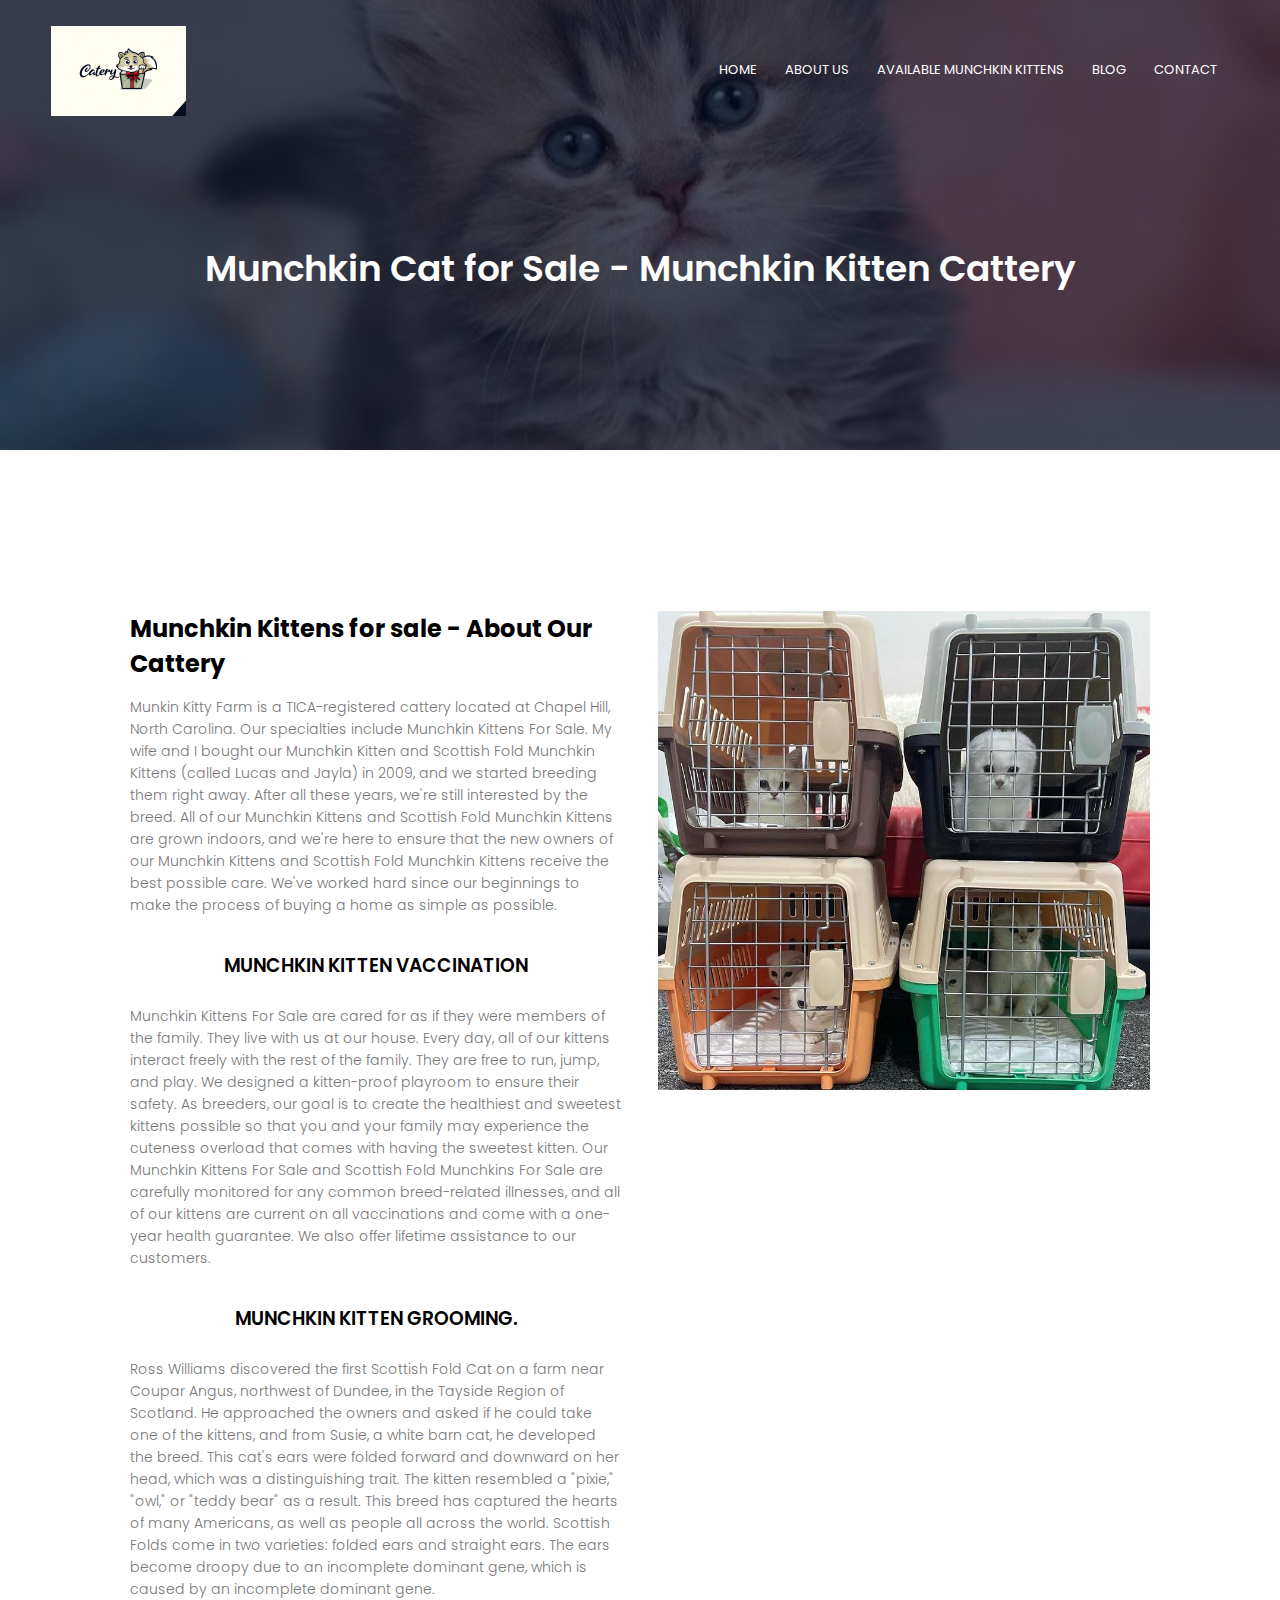
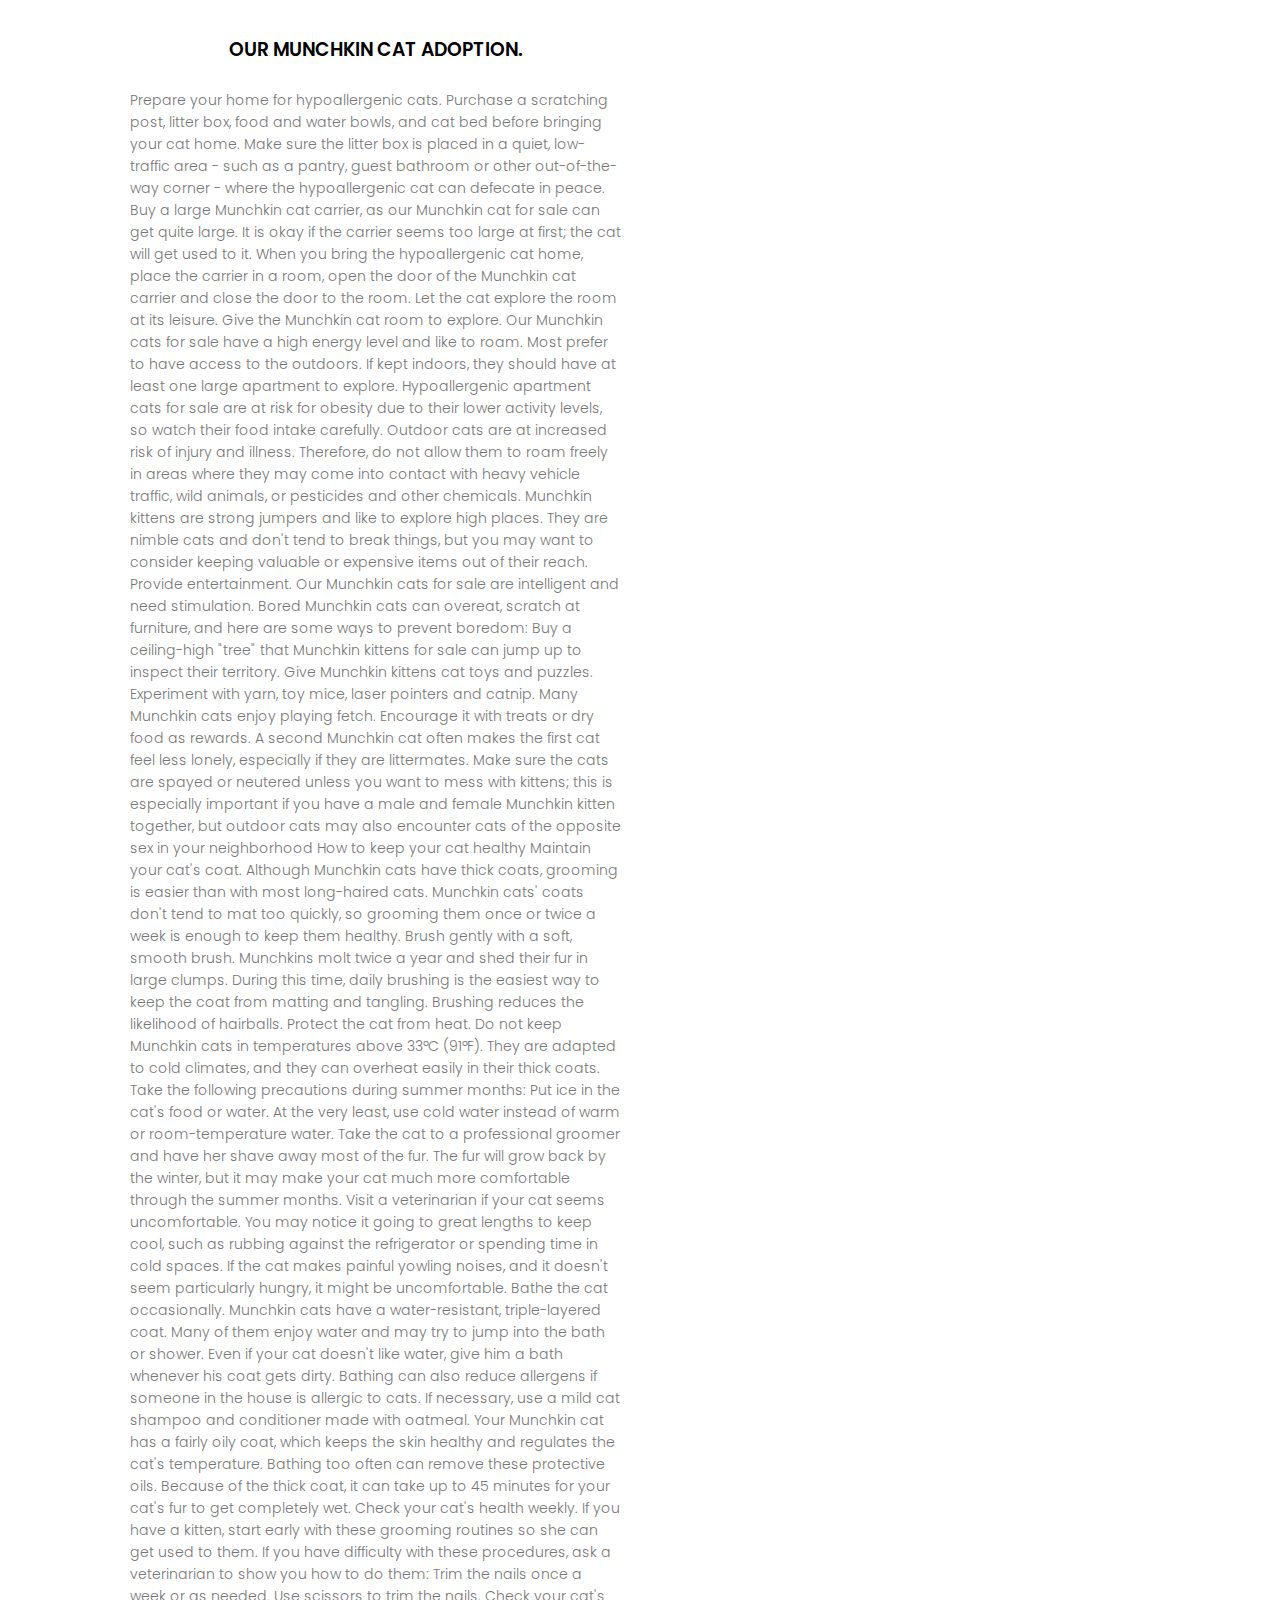
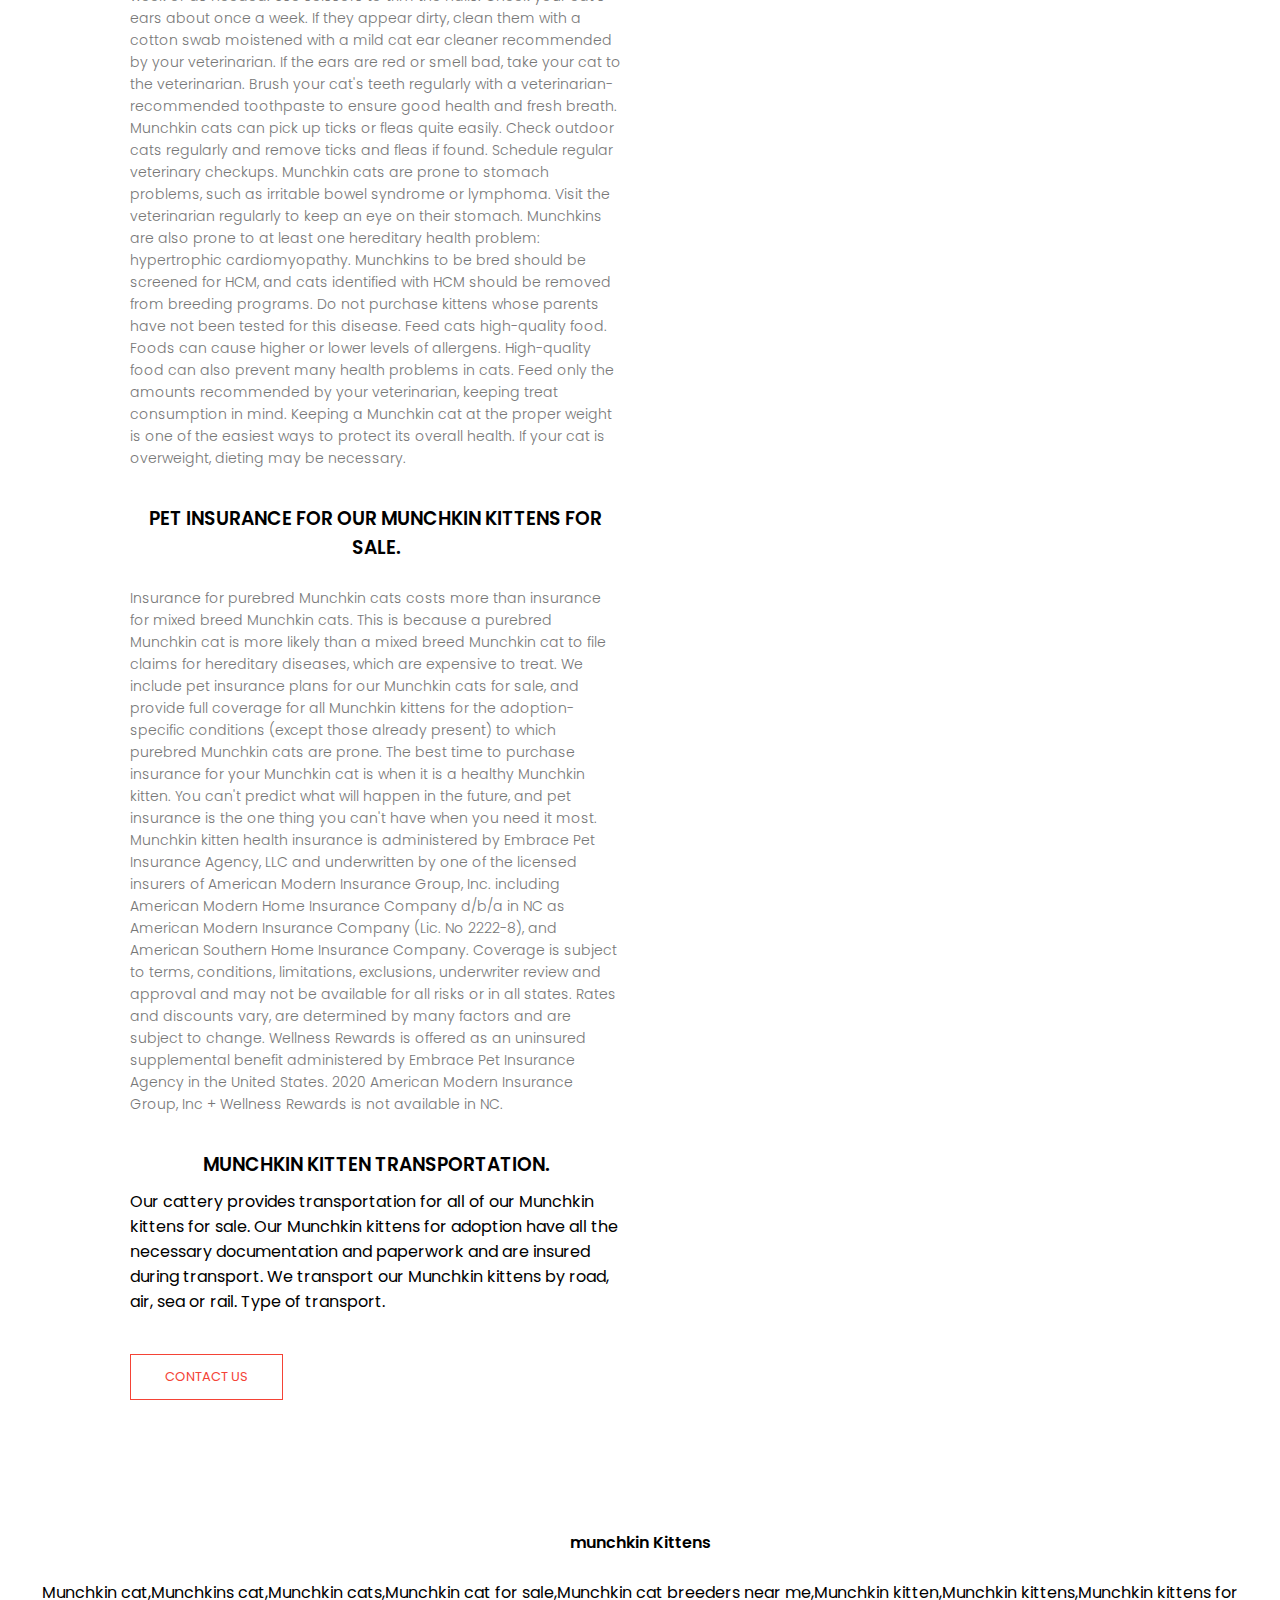
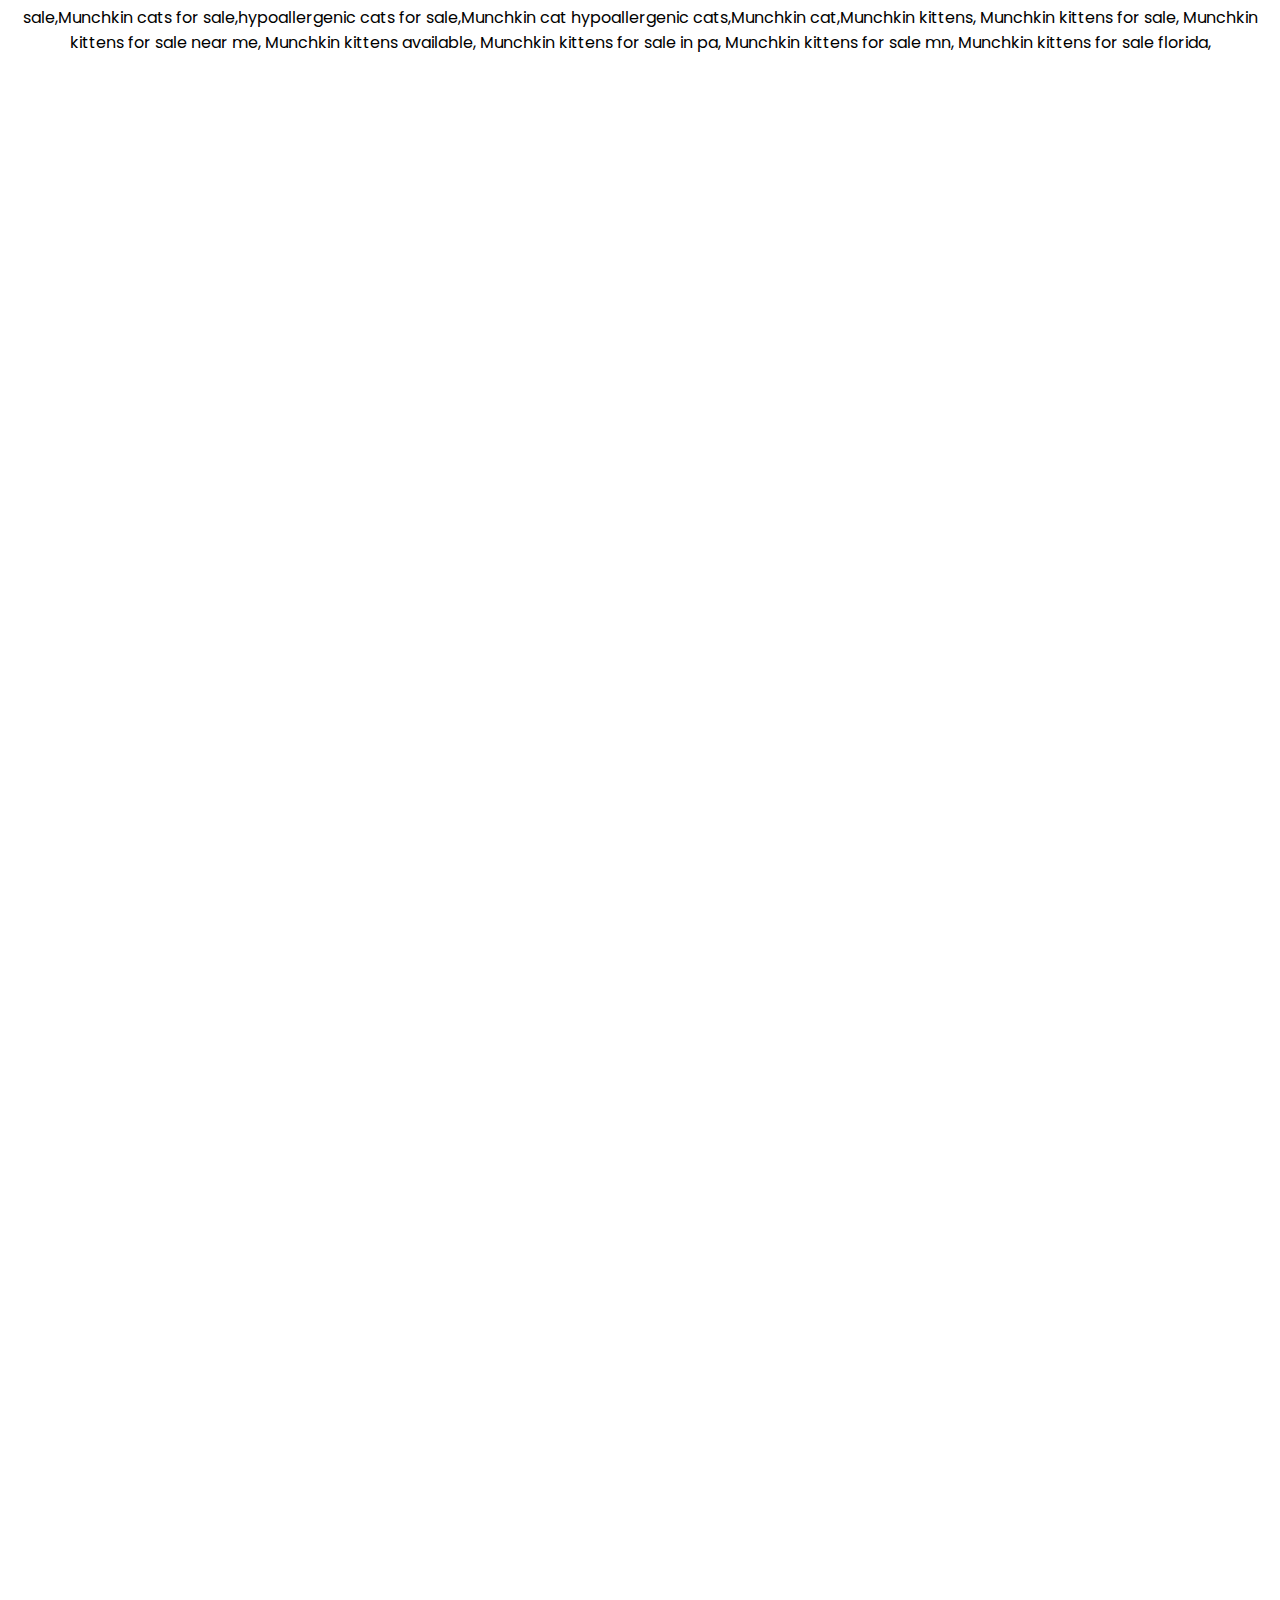
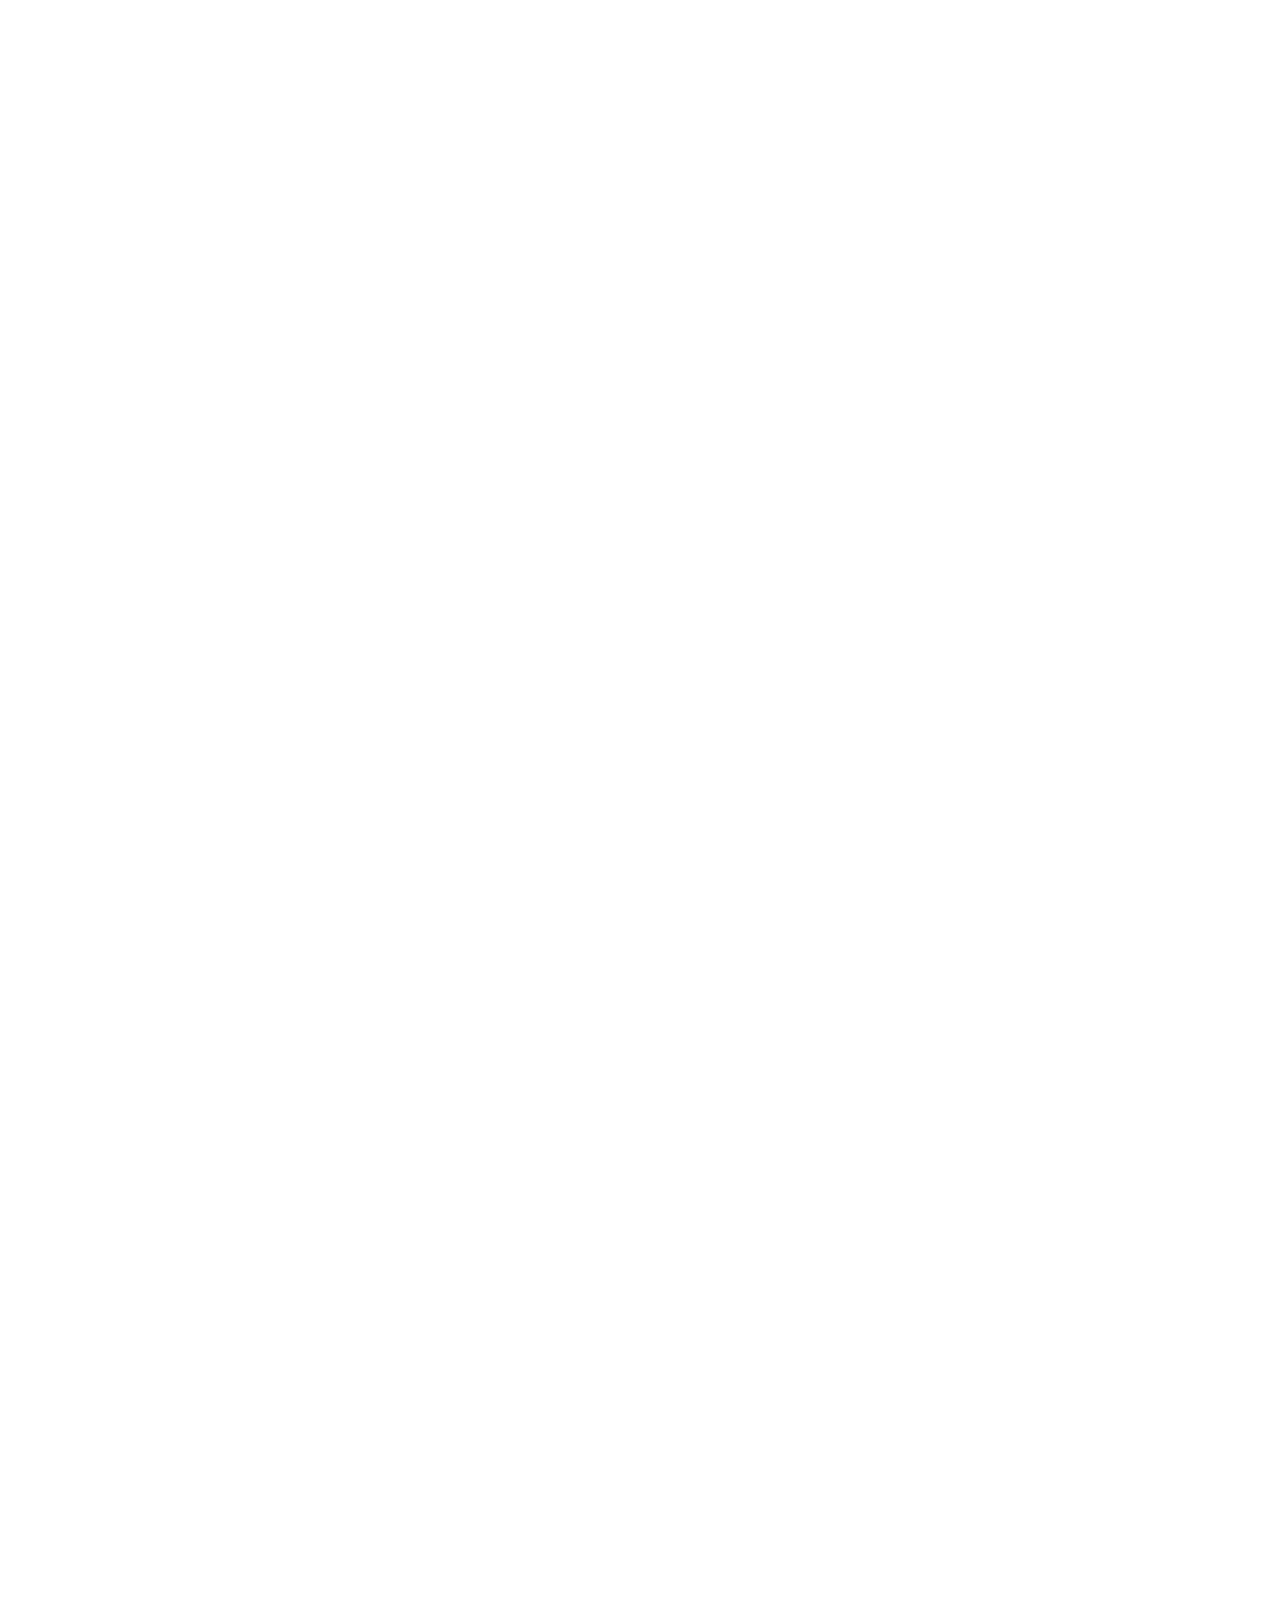
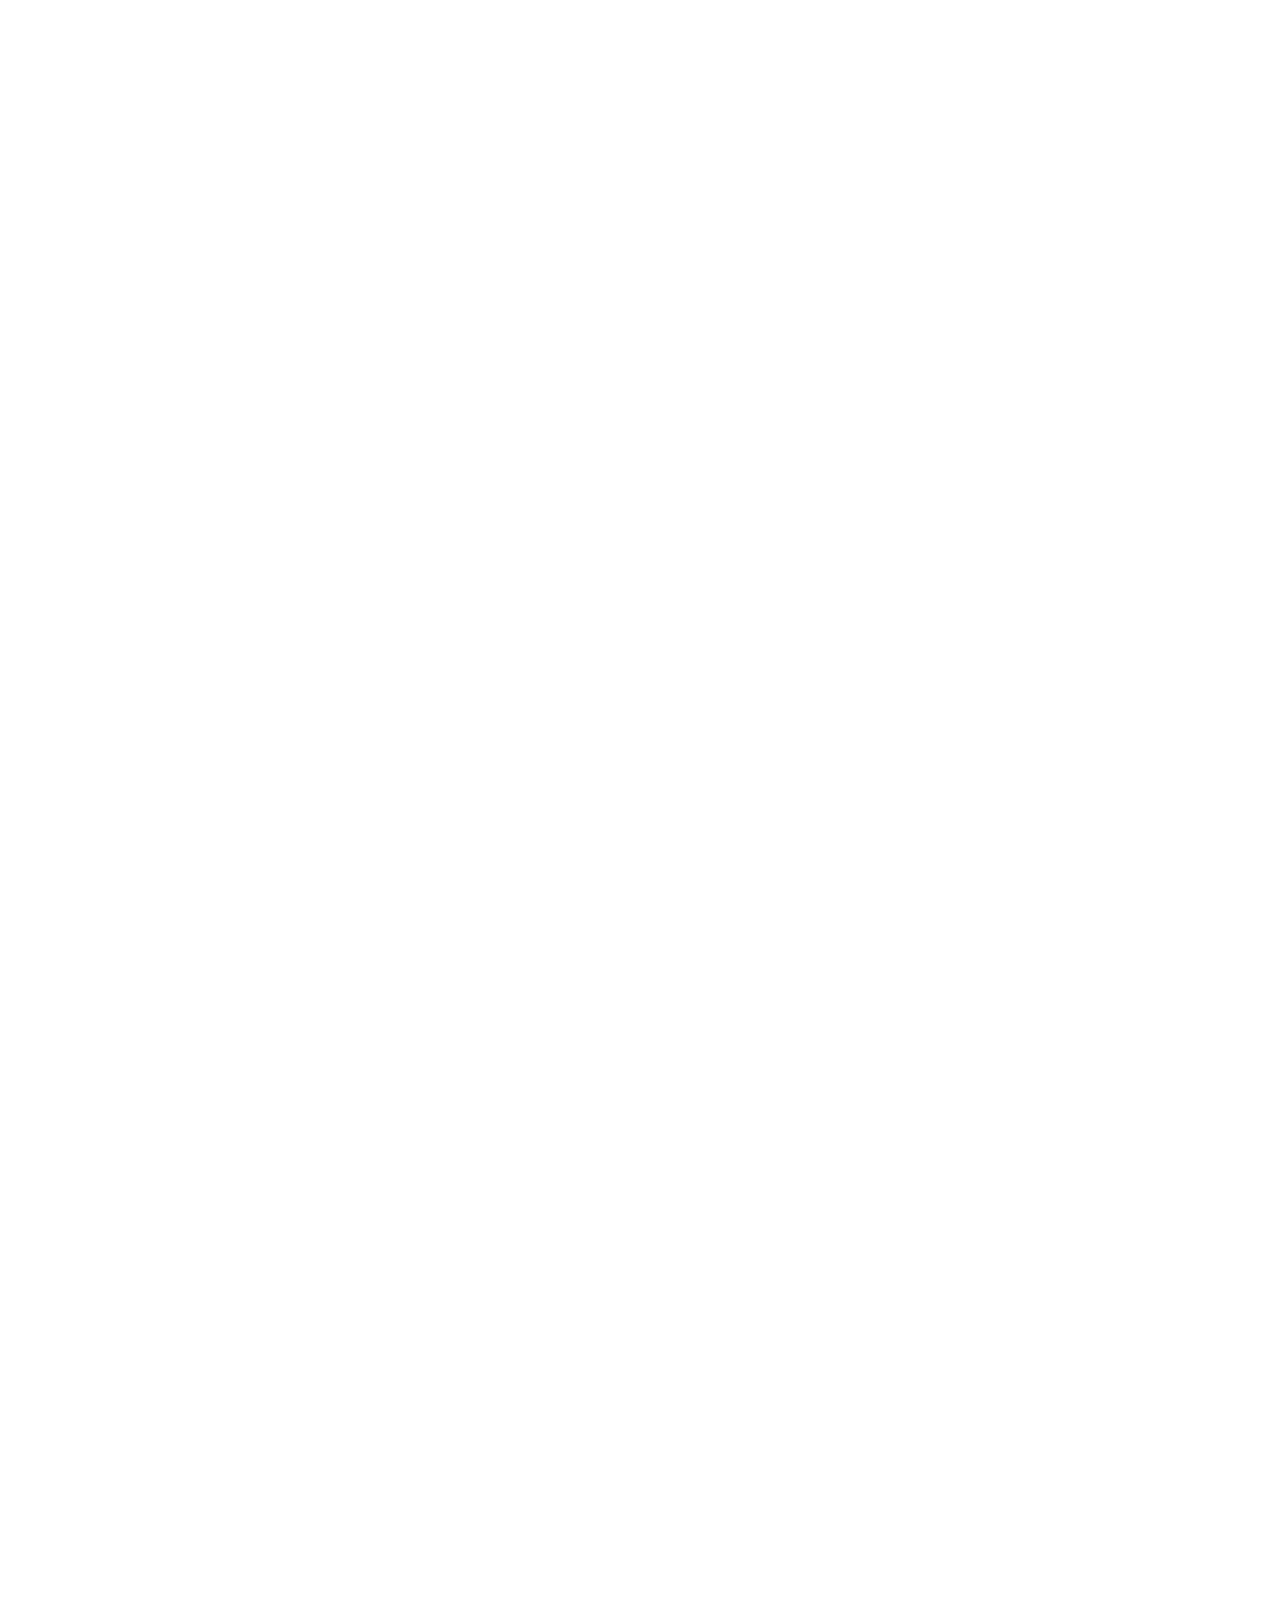
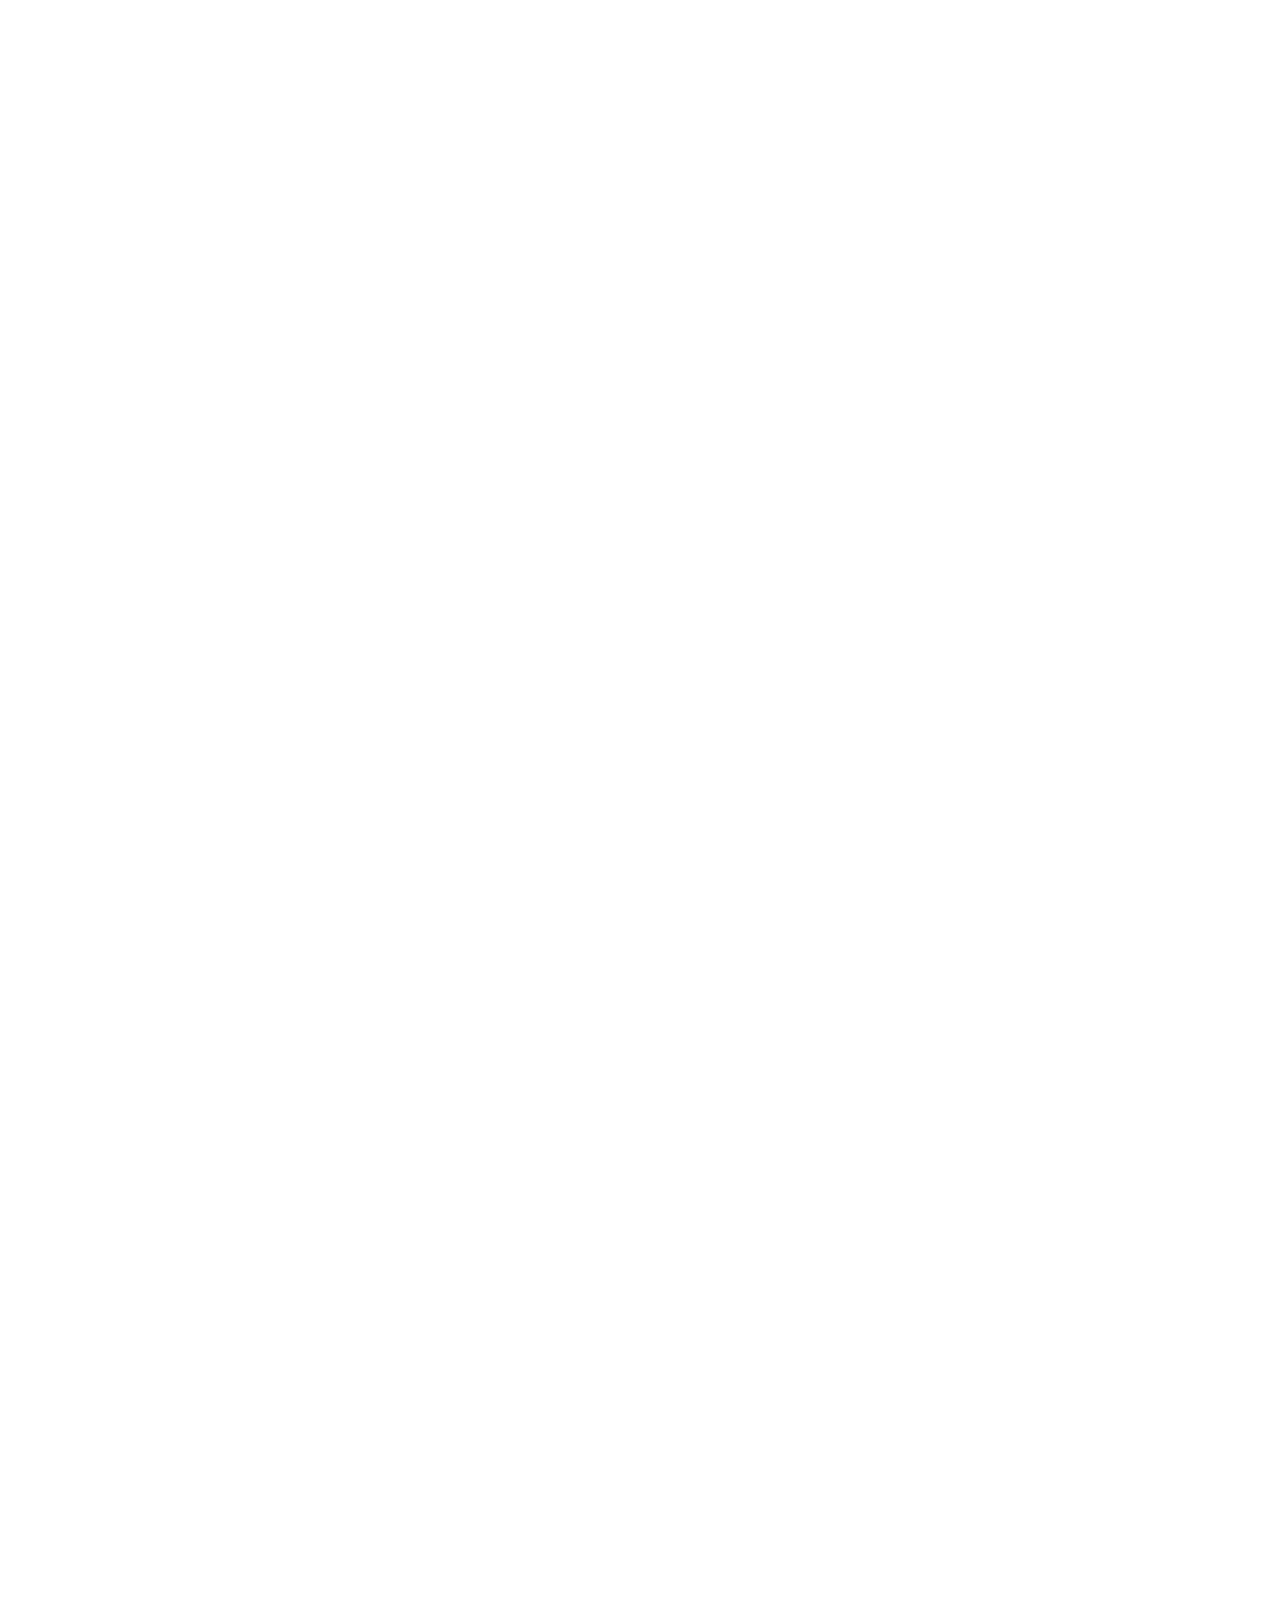
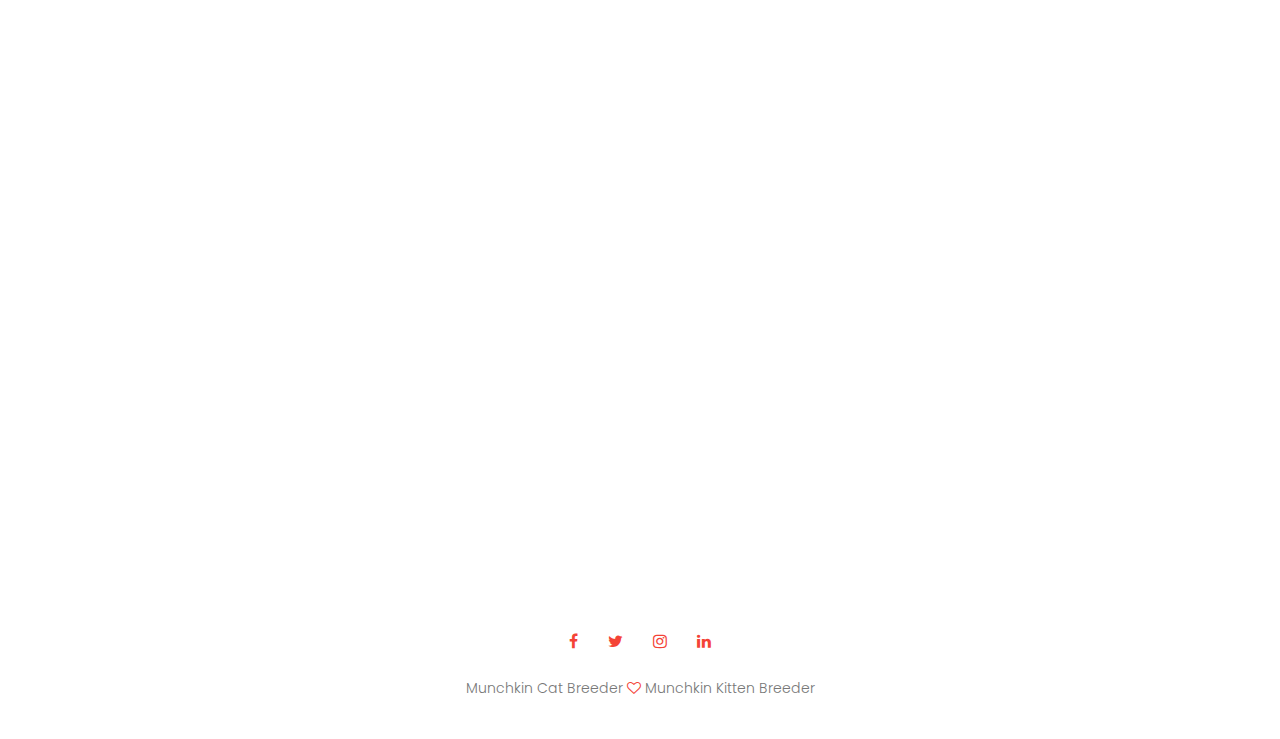
<file: about.html>
<html>
<head>
<meta name="viewport" content="width=device-width, initial-scale=1.0">
<title>Munchkin Kitten - Munchkin Kittens For Sale Near Me</title>
<link rel="stylesheet" href="style.css">

<meta name="description" content="We are breeders specializing in Munchkin cats. TICA registered, USDA and NC State licensed, we breed beautiful Munchkin kittens for sale from exquisitely health tested parents and offer a one year health guarantee as well as all registration documents for our Munchkin kittens for sale.">
<meta name="keyword" content="Munchkin cat,Munchkin forest cat,Munchkin cats,Munchkin cat for sale,Munchkin cat breeders near me,Munchkin kitten,Munchkin kittens,Munchkin kittens for sale,Munchkin cats for sale,hypoallergenic cats for sale,Munchkin cat hypoallergenic cats,Munchkin cat,Munchkin kittens, Munchkin kittens for sale, Munchkin kittens for sale near me, Munchkin kittens available, Munchkin kittens for sale in pa, Munchkin kittens for sale mn, Munchkin kittens for sale florida, Munchkin kittens for adoption, Munchkin kittens for sale ohio, Munchkin kittens for sale nj, Munchkin kittens for sale california, Munchkin kittens for sale craigslist, Munchkin kittens price, Munchkin kittens for sale texas, Munchkin kittens for sale michigan, Munchkin forest kittens, Munchkin kittens for sale ma, Munchkin cat kittens, Munchkin kittens for free, Munchkin kittens for sale nyc, Munchkin lynx kittens for sale, Munchkin kittens mn, Munchkin kittens near me, cheap Munchkin kittens for sale, Munchkin kittens for sale va, Munchkin kittens for sale in texas, Munchkin kittens for sale in nj, Munchkin kittens for sale oregon, Munchkin kittens seattle, Munchkin kittens for sale illinois, Munchkin kittens colorado, Munchkin forest kittens for sale, Munchkin kittens new york, Munchkin kittens florida, Munchkin kittens california, Munchkin lynx point kittens for sale, Munchkin kittens for sale ny, Munchkin kittens for sale colorado, available Munchkin kittens, Munchkin kittens michigan, Munchkin kittens for sale in ct, Munchkin kittens texas, Munchkin kittens for sale chicago, Munchkin kittens for sale bay area, white Munchkin kittens for sale, Munchkin kittens for sale in ohio, Munchkin kittens for sale in ny, Munchkin kittens for sale in california, Munchkin cat kittens for sale, Munchkin kittens illinois,Munchkin cats, Munchkin cats for sale, Munchkin cat hypoallergenic cats, Munchkin cat cats, Munchkin cats near me, Munchkin forest cats, how much do Munchkin cats cost, Munchkin cats for adoption, are Munchkin cats hypoallergenic, Munchkin cat domestic cats, Munchkin cat shedding cats, do Munchkin cats shed, Munchkin cats hypoallergenic, pictures of Munchkin cats, Munchkin cats texas, Munchkin husky and cats, hypoallergenic Munchkin cats, Munchkin cats for adoption free, Munchkin hypoallergenic cats, silver Munchkin cats, are Munchkin huskies good with cats, Munchkin forest cats for sale, buy Munchkin cats, Munchkin cats new york, Munchkin cats california, Munchkin cats for sale near me, cats 101 Munchkin, calico Munchkin cats, how big do Munchkin cats get, Munchkin cats virginia, red Munchkin cats, how much are Munchkin cats, Munchkin cats for sale in pa, blue Munchkin cats, Munchkin rescue cats, Munchkin cats massachusetts, Munchkin cats for sale texas, hypoallergenic cats Munchkin, russian Munchkin cats, Munchkin cats illinois, Munchkin cats pennsylvania, Munchkin cats colorado, Munchkin cats michigan, Munchkin cats and allergies, Munchkin cats florida, snowy hollow Munchkin cats, are Munchkin cats really hypoallergenic, Munchkin cats 101, hypoallergenic Munchkin cats orange, Munchkin huskies and cats,Munchkin cat, Munchkin forest cat, Munchkin cat for sale, Munchkin cat hypoallergenic cats, Munchkin cat cats, Munchkin cat hypoallergenic, Munchkin cat price, Munchkin cat breeders, Munchkin cat adoption, Munchkin cat rescue, Munchkin cat size, Munchkin cat personality, black Munchkin cat, Munchkin cat for adoption, orange Munchkin cat, white Munchkin cat, Munchkin cat black, Munchkin cat cost, russian Munchkin cat, Munchkin blue cat, Munchkin cat patronus, black smoke Munchkin cat, Munchkin house cat, hypoallergenic Munchkin cat, calico Munchkin cat, Munchkin cat domestic cats, Munchkin cat shedding cats, blue Munchkin cat, Munchkin cat patronus meaning, Munchkin forest cat for sale, how much is a Munchkin cat, Munchkin cat breeder, Munchkin cat orange, Munchkin cat breeds, Munchkin cat michigan, Munchkin cat vs maine coon, buy Munchkin cat, Munchkin cat colors, grey Munchkin cat, Munchkin forest cat size, Munchkin forest cat breeders, norwegian forest cat vs maine coon vs Munchkin, Munchkin cat oregon, Munchkin cat don't, cat Munchkin, Munchkin cat hypoallergenic for sale, Munchkin cat breeders ma, Munchkin mountain cat, Munchkin forest cat price, Munchkin cat size comparison,Munchkin kitten, Munchkin kitten for sale, Munchkin kitten price, Munchkin cat kitten, black Munchkin kitten, white Munchkin kitten, Munchkin kitten breeders, Munchkin kitten cost, Munchkin kitten rescue, Munchkin forest cat kitten, russian Munchkin kitten, Munchkin kitten for adoption, Munchkin kitten hypoallergenic, Munchkin kitten adoption, white Munchkin kitten for sale, buy Munchkin kitten, orange Munchkin kitten, adopt a Munchkin kitten, Munchkin kitten pictures, Munchkin lynx kitten, grey Munchkin kitten, Munchkin forest kitten, Munchkin kitten florida, Munchkin tiger kitten, Munchkin kitten nj, Munchkin kitten care, Munchkin forest kitten for sale, blue Munchkin kitten, Munchkin kitten sale, seal lynx point Munchkin kitten, colorpoint Munchkin kitten, male Munchkin kitten for sale, seal point Munchkin kitten, lynx point Munchkin kitten, teacup Munchkin kitten, how much does a Munchkin kitten cost, Munchkin kitten grey, Munchkin kitten black, black smoke Munchkin kitten, Munchkin kitten available, silver Munchkin kitten, Munchkin kitten for sale in michigan, found stray Munchkin kitten, adopt kitten Munchkin orlando, Munchkin kitten 12 week, red with white Munchkin kitten, Munchkin kitten breeders ny, color point Munchkin kitten, Munchkin kitten, ohio, Munchkin kitten svet,hypoallergenic kittens, hypoallergenic kittens for sale, hypoallergenic kittens for adoption, Munchkin hypoallergenic kittens for sale, bengal kittens hypoallergenic, ragdoll kittens hypoallergenic, russian blue hypoallergenic kittens for sale, kittens hypoallergenic, russian blue kittens hypoallergenic, free hypoallergenic kittens, are ragdoll kittens hypoallergenic, are siamese kittens hypoallergenic, bengal kittens hypoallergenic cats, cute hypoallergenic kittens, hypoallergenic kittens available for adoption near me, balinese kittens hypoallergenic, hypoallergenic kittens for sale near me, hypoallergenic teacup kittens, are persian kittens hypoallergenic, are desert lynx kittens hypoallergenic, burmese kittens for sale pricebesy hypoallergenic cats, hypoallergenic kittens in plano texas, hypoallergenic kittens cincinnati, hypoallergenic kittens for sale nashville tn, hypoallergenic cats Munchkin kittens, hypoallergenic kittens for sale in miami, hypoallergenic kittens for sale beverly hills, mi, hypoallergenic russian blue kittens, hypoallergenic kittens available for adoption near me, hypoallergenic Munchkin kittens, hypoallergenic-kittens whopify, hypoallergenic kittens san antonio, scottish fold kittens hypoallergenic?, are tiger kittens hypoallergenic, Munchkin hypoallergenic kittens oklahoma, balinese cat hypoallergenic kittens, free kittens that are hypoallergenic and short haired and doesnt require alot of vet bills, newborn bengal kittens hypoallergenic, hypoallergenic kittens for sale in texas, hypoallergenic kittens for sale uk, bushy tail kittens hypoallergenic, hypoallergenic kittens near me, hypoallergenic kittens for sale monterey, siamese cat hypoallergenic kittens, is it safe for a hypoallergenic russian blue kittens to live with a parrot, purebred Munchkin hypoallergenic kittens, hypoallergenic kittens adoption, british shorthair kittens hypoallergenic, hypoallergenic kittens 01453, Munchkin kittens hypoallergenic,hypoallergenic cats, hypoallergenic cats for sale, Munchkin cat hypoallergenic cats, hypoallergenic cats for adoption, best hypoallergenic cats, are there hypoallergenic cats, what cats are hypoallergenic, most hypoallergenic cats, hypoallergenic diet for cats, hypoallergenic cats for adoption near me, hypoallergenic cats for sale near me, are Munchkin cats hypoallergenic, Munchkin cats hypoallergenic, hypoallergenic cats near me, hypoallergenic cats price, are any cats hypoallergenic, cheap hypoallergenic cats, non hypoallergenic cats, non shedding hypoallergenic cats, are there any hypoallergenic cats, are cats hypoallergenic, hypoallergenic cats breeds, hypoallergenic food for cats, cute hypoallergenic cats, hypoallergenic foods for cats,hypoallergenic cat, hypoallergenic cat breeds, Munchkin cat hypoallergenic cats, Munchkin cat hypoallergenic, hypoallergenic cat litter, cat hypoallergenic, hypoallergenic cat breed, hypoallergenic Munchkin cat, most hypoallergenic cat, hypoallergenic wet cat food, hypoallergenic cat food petsmart, snowshoe cat hypoallergenic, is there a hypoallergenic cat, royal canin hypoallergenic cat food, hypoallergenic cat treats, hypoallergenic cat shampoo, hypoallergenic cat food royal canin, what cat breeds are hypoallergenic, hypoallergenic cat food brands, Munchkin hypoallergenic cat, hypoallergenic cat breeds list, hypoallergenic cat food walmart, hypoallergenic cat foods, hypoallergenic cat for sale, hypoallergenic cat breed list, is there such thing as a hypoallergenic cat, royal canin hypoallergenic cat, hypoallergenic cat rescue Munchkin cat, Munchkin cat for sale, Munchkin cat price, Munchkin cat size, black Munchkin cat, Munchkin cat cats, Munchkin cat breeders, Munchkin cat hypoallergenic cats,Munchkin cats, Munchkin cats for sale, how much do Munchkin cats cost, are Munchkin cats really hypoallergenic, are Munchkin cats hypoallergenic, how much are Munchkin cats, do Munchkin cats shed, Munchkin cats hypoallergenic,Munchkin kitten, Munchkin kitten for sale, Munchkin kitten price, black Munchkin kitten, Munchkin kitten breeders, white Munchkin kitten, russian Munchkin kitten, Munchkin kitten for adoption,Munchkin kittens, Munchkin kittens for sale, Munchkin kittens for sale near me, Munchkin kittens for sale in pa, Munchkin kittens for sale mn, Munchkin kittens available, 
Munchkin kittens for adoption, Munchkin kittens for sale ohio, Munchkin kittens for sale michigan,Munchkin cat hypoallergenic cats, Munchkin cat hypoallergenic, hypoallergenic Munchkin cat, Munchkin cat hypoallergenic for sale, Munchkin hypoallergenic cat, Munchkin forest cat hypoallergenic, Munchkin cat hypoallergenic price, Munchkin cat hypoallergenic cats for sale, hypoallergenic cat Munchkin, is the Munchkin cat hypoallergenic, russian Munchkin cat hypoallergenic, dr oz, hypoallergenic Munchkin cat, Munchkin cat hypoallergenic cat, Munchkin cat hypoallergenic cats for sale near me, are Munchkin cat hypoallergenic, Munchkin cat hypoallergenic/, Munchkin cat hypoallergenic fur, is a Munchkin cat hypoallergenic, Munchkin cat hypoallergenic cats for sale illinois, Munchkin cat hypoallergenic true or false, Munchkin cat hypoallergenic cats adoption nyc, Munchkin cat hypoallergenic breeds, hypoallergenic Munchkin cat breeder ohio, Munchkin cat hypoallergenic cream, Munchkin cat hypoallergenic cats cost, Munchkin hypoallergenic cat asthma, hypoallergenic Munchkin forest cat, Munchkin cat hypoallergenic near me, hypoallergenic cat breeds Munchkin, Munchkin cat hypoallergenic?,
Munchkin house cat hypoallergenic, ragdoll Munchkin cat hypoallergenic, hypoallergenic Munchkin cat with blue eyes, are blue Munchkin cat hypoallergenic?, hypoallergenic Munchkin cat cost, Munchkin cat hypoallergenic cats price, Munchkin cat hypoallergenic shipping, Munchkin hypoallergenic cat california, hypoallergenic Munchkin cat breeder columbus ohio, Munchkin cat are hypoallergenic?, hypoallergenic Munchkin cat for sale, Munchkin cat hypoallergenic kittens, hypoallergenic cat black Munchkin, Munchkin hypoallergenic siamese cat, how much is a hypoallergenic Munchkin cat, siamese mix Munchkin cat hypoallergenic cats, Munchkin cat hypoallergenic black cats, Munchkin cat hypoallergenic don't, hypoallergenic Munchkin cat for adoption knoxville tn, hypoallergenic Munchkin cat low allerg, Munchkin blue cat hypoallergenic, Munchkin hypoallergenic cat story, hypoallergenic black Munchkin forest cat, where to get a hypoallergenic Munchkin forest cat in new york, Munchkin cat not hypoallergenic, Munchkin cat that is hypoallergenic, Munchkin cat hypoallergenic for sale north carolina, hypoallergenic Munchkin cat and bangor maine, Munchkin cat not hypoallergenic price, black Munchkin cat hypoallergenic cats, is Munchkin cat hypoallergenic, hypoallergenic cats Munchkin vs norwegian forest cat, are Munchkin cat mixes hypoallergenic, hypoallergenic cat Munchkin., what makes a Munchkin cat hypoallergenic, hypoallergenic Munchkin cat breeder,Munchkin hypoallergenic kittens for sale, hypoallergenic cats Munchkin kittens, hypoallergenic Munchkin kittens, Munchkin hypoallergenic kittens oklahoma, purebred Munchkin hypoallergenic kittens, Munchkin kittens hypoallergenic, Munchkin hypoallergenic kittens, splendid Munchkin kittens hypoallergenic, Munchkin cat hypoallergenic kittens, Munchkin kittens hypoallergenic for sale, hypoallergenic Munchkin kittens for sale minnesota, hypoallergenic Munchkin kittens for sale,hypoallergenic cats for sale, hypoallergenic cats for sale near me, russian blue hypoallergenic cats for sale, hypoallergenic bengal cats for sale, hypoallergenic cats for sale in ohio, hypoallergenic munchkin cats for sale, Munchkin cat hypoallergenic cats for sale, hypoallergenic Munchkin cats for sale, Munchkin hypoallergenic cats for sale, hypoallergenic cats Munchkin for sale, hypoallergenic balinese cats for sale, balinese hypoallergenic cats for sale, Munchkin husky hypoallergenic cats for sale in nc, burmese kittens for sale pricebesy hypoallergenic cats, hypoallergenic cats for sale online, hypoallergenic cats balinese for sale, hypoallergenic cats for sale in az, hypoallergenic cats for sale los angeles, hypoallergenic black cats for sale, hypoallergenic cats for sale san diego, hypoallergenic cats for sale in edmonton, hypoallergenic cats for sale atlanta, hypoallergenic cats for sale near portland maine, hypoallergenic cats for sale in tennessee, Munchkin cat hypoallergenic cats for sale near me, hypoallergenic bengal cats for sale chicago area, cheap hypoallergenic cats for sale ann arbor mi, hypoallergenic cats for sale in mn, hypoallergenic russian blue cats for sale, Munchkin cat hypoallergenic cats for sale illinois, hypoallergenic cats for sale for 500 dollars in massachusetts, hypoallergenic persian cats for sale, hypoallergenic cats for sale maine, hypoallergenic cats for sale in portland oregon, hypoallergenic cats for sale omaha, hypoallergenic cats for sale nj, adult hypoallergenic cats for sale near me, hypoallergenic cats for sale near pa, hypoallergenic cats for sale washington, bengal cat hypoallergenic cats for sale near me, hypoallergenic purebred cats for sale, hypoallergenic black and cats for sale, hypoallergenic genetically engineered cats for sale, hypoallergenic retired cats for sale in massachusetts, are british shorthair hypoallergenic cats for sale, hypoallergenic cats for sale minnesota, hypoallergenic cats for sale michigan, balinese cat hypoallergenic cats for sale, hypoallergenic cats for sale massachusetts, hypoallergenic cats for sale indianapolis,Munchkin kittens, Munchkin kittens for sale, Munchkin kittens for sale near me, Munchkin kittens available, Munchkin kittens for sale in pa, Munchkin kittens for sale mn, Munchkin kittens for sale florida, Munchkin kittens for adoption, Munchkin kittens for sale ohio, Munchkin kittens for sale nj, Munchkin kittens for sale california, Munchkin kittens for sale craigslist, Munchkin kittens price, Munchkin kittens for sale texas, Munchkin kittens for sale michigan, Munchkin forest kittens, Munchkin kittens for sale ma, Munchkin cat kittens, Munchkin kittens for free, Munchkin kittens for sale nyc, Munchkin lynx kittens for sale, Munchkin kittens mn, Munchkin kittens near me, cheap Munchkin kittens for sale, Munchkin kittens for sale va, Munchkin kittens for sale in texas, Munchkin kittens for sale in nj, Munchkin kittens for sale oregon, Munchkin kittens seattle, Munchkin kittens for sale illinois, Munchkin kittens colorado, Munchkin forest kittens for sale, Munchkin kittens new york, Munchkin kittens florida, Munchkin kittens california, Munchkin lynx point kittens for sale, Munchkin kittens for sale ny, Munchkin kittens for sale colorado, available Munchkin kittens, Munchkin kittens michigan, Munchkin kittens for sale in ct, Munchkin kittens texas, Munchkin kittens for sale chicago, white Munchkin kittens for sale, Munchkin kittens for sale bay area, Munchkin kittens for sale in ohio, Munchkin kittens for sale in ny, Munchkin kittens for sale in california, Munchkin cat kittens for sale, how much do Munchkin kittens cost,Munchkin kitten, Munchkin kitten for sale, Munchkin kitten price, Munchkin cat kitten, black Munchkin kitten, white Munchkin kitten, Munchkin kitten breeders, Munchkin kitten cost, Munchkin kitten rescue, Munchkin forest cat kitten, Munchkin kitten for adoption, russian Munchkin kitten, Munchkin kitten hypoallergenic, Munchkin kitten adoption, white Munchkin kitten for sale, buy Munchkin kitten, orange Munchkin kitten, adopt a Munchkin kitten, Munchkin kitten pictures, Munchkin lynx kitten, grey Munchkin kitten, Munchkin forest kitten, Munchkin kitten florida, Munchkin tiger kitten, Munchkin kitten nj, Munchkin kitten care, Munchkin forest kitten for sale, blue Munchkin kitten, Munchkin kitten sale, seal lynx point Munchkin kitten, colorpoint Munchkin kitten, male Munchkin kitten for sale, seal point Munchkin kitten, lynx point Munchkin kitten, teacup Munchkin kitten, how much does a Munchkin kitten cost, Munchkin kitten grey, Munchkin kitten black, black smoke Munchkin kitten, Munchkin kitten available, silver Munchkin kitten, Munchkin kitten for sale in michigan, found stray Munchkin kitten, adopt kitten Munchkin orlando, Munchkin kitten 12 week, Munchkin kitten breeders ny, red with white Munchkin kitten, Munchkin kitten svet, Munchkin kitten, ohio, color point Munchkin kitten,Munchkin cat, Munchkin forest cat, Munchkin cat for sale, Munchkin cat hypoallergenic cats, Munchkin cat cats, Munchkin cat hypoallergenic, Munchkin cat price, Munchkin cat breeders, Munchkin cat adoption, Munchkin cat rescue, Munchkin cat size, Munchkin cat personality, black Munchkin cat, Munchkin cat for adoption, orange Munchkin cat, white Munchkin cat, Munchkin cat black, Munchkin cat cost, russian Munchkin cat, Munchkin blue cat, Munchkin cat patronus, black smoke Munchkin cat, Munchkin house cat, hypoallergenic Munchkin cat, calico Munchkin cat, Munchkin cat domestic cats, Munchkin cat shedding cats, blue Munchkin cat, Munchkin cat patronus meaning, Munchkin forest cat for sale, how much is a Munchkin cat, Munchkin cat breeder, Munchkin cat orange, Munchkin cat breeds, Munchkin cat michigan, Munchkin cat vs maine coon, buy Munchkin cat, Munchkin cat colors, grey Munchkin cat, Munchkin forest cat size, Munchkin forest cat breeders, norwegian forest cat vs maine coon vs Munchkin, Munchkin cat oregon, Munchkin cat don't, cat Munchkin, Munchkin cat hypoallergenic for sale, Munchkin mountain cat, Munchkin cat breeders ma, Munchkin forest cat price, Munchkin cat size comparison,Munchkin cats, Munchkin cats for sale, Munchkin cat hypoallergenic cats, Munchkin cat cats, Munchkin cats near me, Munchkin forest cats, how much do Munchkin cats cost, Munchkin cats for adoption, are Munchkin cats hypoallergenic, Munchkin cat domestic cats, Munchkin cat shedding cats, do Munchkin cats shed, Munchkin cats hypoallergenic, pictures of Munchkin cats, Munchkin cats texas, Munchkin husky and cats, hypoallergenic Munchkin cats, Munchkin cats for adoption free, Munchkin hypoallergenic cats, silver Munchkin cats, are Munchkin huskies good with cats, Munchkin forest cats for sale, buy Munchkin cats, Munchkin cats new york, Munchkin cats california, Munchkin cats for sale near me, cats 101 Munchkin, calico Munchkin cats, how big do Munchkin cats get, Munchkin cats virginia, red Munchkin cats, how much are Munchkin cats, Munchkin cats for sale in pa, blue Munchkin cats, Munchkin rescue cats, Munchkin cats massachusetts, Munchkin cats for sale texas, russian Munchkin cats, hypoallergenic cats Munchkin, Munchkin cats illinois, Munchkin cats pennsylvania, ">
<meta name="author" content="Munchkin Kitten Cattery">
<meta charset="utf-8">
<link href="https://fonts.googleapis.com/css?family=Poppins:100,200,300,400,600,700&display=swap" rel="stylesheet">
<link rel="stylesheet" href="https://stackpath.bootstrapcdn.com/font-awesome/4.7.0/css/font-awesome.min.css"> 
</head>
<body>
    <section class="sub-header">
        <nav>
            <a href="index.html"><img src="images/munckin logo.jpg" alt="munchkin cat price"></a>
            <div class="nav-links" id="navLinks">  
                <i class="fa fa-close" onclick="hideMenu()"></i>
                <ul>
                    <li><a href="index.html">HOME</a></li>
                    <li><a href="about.html">ABOUT US</a></li>
                    <li><a href="course.html">AVAILABLE MUNCHKIN KITTENS</a></li>
                    <li><a href="blog.html">BLOG</a></li>
                    <li><a href="contact.html">CONTACT</a></li>
                </ul>
            </div>
            <i class="fa fa-bars" onclick="showMenu()"></i>
        </nav>   
            <h1>Munchkin Cat for Sale - Munchkin Kitten Cattery</h1>
    </section>
    
    
<!------- about us content -------->
    
<section class="about-us">
    <div class="row">
        <div class="about-col">
            <h2>Munchkin Kittens for sale - About Our Cattery</h2>     
            <P>Munkin Kitty Farm is a TICA-registered cattery located at Chapel Hill, North Carolina. Our specialties include Munchkin Kittens For Sale. My wife and I bought our Munchkin Kitten and Scottish Fold Munchkin Kittens (called Lucas and Jayla) in 2009, and we started breeding them right away. After all these years, we're still interested by the breed. All of our Munchkin Kittens and Scottish Fold Munchkin Kittens are grown indoors, and we're here to ensure that the new owners of our Munchkin Kittens and Scottish Fold Munchkin Kittens receive the best possible care. We've worked hard since our beginnings to make the process of buying a home as simple as possible.

<h3>MUNCHKIN KITTEN VACCINATION</h3>
<p>Munchkin Kittens For Sale are cared for as if they were members of the family. They live with us at our house. Every day, all of our kittens interact freely with the rest of the family. They are free to run, jump, and play. We designed a kitten-proof playroom to ensure their safety. As breeders, our goal is to create the healthiest and sweetest kittens possible so that you and your family may experience the cuteness overload that comes with having the sweetest kitten.

Our Munchkin Kittens For Sale and Scottish Fold Munchkins For Sale are carefully monitored for any common breed-related illnesses, and all of our kittens are current on all vaccinations and come with a one-year health guarantee. We also offer lifetime assistance to our customers.</P>

<h3>MUNCHKIN KITTEN GROOMING.</h3>
<p>Ross Williams discovered the first Scottish Fold Cat on a farm near Coupar Angus, northwest of Dundee, in the Tayside Region of Scotland. He approached the owners and asked if he could take one of the kittens, and from Susie, a white barn cat, he developed the breed.

    This cat's ears were folded forward and downward on her head, which was a distinguishing trait. The kitten resembled a "pixie," "owl," or "teddy bear" as a result. This breed has captured the hearts of many Americans, as well as people all across the world. Scottish Folds come in two varieties: folded ears and straight ears. The ears become droopy due to an incomplete dominant gene, which is caused by an incomplete dominant gene.</p>
<h3>OUR MUNCHKIN CAT ADOPTION.</h3>
<p>Prepare your home for hypoallergenic cats. Purchase a scratching post, litter box, food and water bowls, and cat bed before bringing your cat home. Make sure the litter box is placed in a quiet, low-traffic area - such as a pantry, guest bathroom or other out-of-the-way corner - where the hypoallergenic cat can defecate in peace. Buy a large Munchkin cat carrier, as our Munchkin cat for sale can get quite large. It is okay if the carrier seems too large at first; the cat will get used to it. When you bring the hypoallergenic cat home, place the carrier in a room, open the door of the Munchkin cat carrier and close the door to the room. Let the cat explore the room at its leisure.

    Give the Munchkin cat room to explore. Our Munchkin cats for sale have a high energy level and like to roam. Most prefer to have access to the outdoors. If kept indoors, they should have at least one large apartment to explore. Hypoallergenic apartment cats for sale are at risk for obesity due to their lower activity levels, so watch their food intake carefully. Outdoor cats are at increased risk of injury and illness. Therefore, do not allow them to roam freely in areas where they may come into contact with heavy vehicle traffic, wild animals, or pesticides and other chemicals.
    
    Munchkin kittens are strong jumpers and like to explore high places. They are nimble cats and don't tend to break things, but you may want to consider keeping valuable or expensive items out of their reach.
    
    Provide entertainment. Our Munchkin cats for sale are intelligent and need stimulation. Bored Munchkin cats can overeat, scratch at furniture, and here are some ways to prevent boredom: Buy a ceiling-high "tree" that Munchkin kittens for sale can jump up to inspect their territory. Give Munchkin kittens cat toys and puzzles. Experiment with yarn, toy mice, laser pointers and catnip. Many Munchkin cats enjoy playing fetch. Encourage it with treats or dry food as rewards.
    
    A second Munchkin cat often makes the first cat feel less lonely, especially if they are littermates. Make sure the cats are spayed or neutered unless you want to mess with kittens; this is especially important if you have a male and female Munchkin kitten together, but outdoor cats may also encounter cats of the opposite sex in your neighborhood How to keep your cat healthy Maintain your cat's coat.
    
    Although Munchkin cats have thick coats, grooming is easier than with most long-haired cats. Munchkin cats' coats don't tend to mat too quickly, so grooming them once or twice a week is enough to keep them healthy. Brush gently with a soft, smooth brush. Munchkins molt twice a year and shed their fur in large clumps. During this time, daily brushing is the easiest way to keep the coat from matting and tangling. Brushing reduces the likelihood of hairballs. Protect the cat from heat. Do not keep Munchkin cats in temperatures above 33ºC (91ºF). They are adapted to cold climates, and they can overheat easily in their thick coats. Take the following precautions during summer months: Put ice in the cat's food or water. At the very least, use cold water instead of warm or room-temperature water. Take the cat to a professional groomer and have her shave away most of the fur. The fur will grow back by the winter, but it may make your cat much more comfortable through the summer months. Visit a veterinarian if your cat seems uncomfortable. You may notice it going to great lengths to keep cool, such as rubbing against the refrigerator or spending time in cold spaces. If the cat makes painful yowling noises, and it doesn't seem particularly hungry, it might be uncomfortable. Bathe the cat occasionally. Munchkin cats have a water-resistant, triple-layered coat. Many of them enjoy water and may try to jump into the bath or shower.
    
    Even if your cat doesn't like water, give him a bath whenever his coat gets dirty. Bathing can also reduce allergens if someone in the house is allergic to cats. If necessary, use a mild cat shampoo and conditioner made with oatmeal. Your Munchkin cat has a fairly oily coat, which keeps the skin healthy and regulates the cat's temperature. Bathing too often can remove these protective oils. Because of the thick coat, it can take up to 45 minutes for your cat's fur to get completely wet. Check your cat's health weekly.
    
    If you have a kitten, start early with these grooming routines so she can get used to them. If you have difficulty with these procedures, ask a veterinarian to show you how to do them: Trim the nails once a week or as needed. Use scissors to trim the nails. Check your cat's ears about once a week. If they appear dirty, clean them with a cotton swab moistened with a mild cat ear cleaner recommended by your veterinarian. If the ears are red or smell bad, take your cat to the veterinarian.
    
    Brush your cat's teeth regularly with a veterinarian-recommended toothpaste to ensure good health and fresh breath. Munchkin cats can pick up ticks or fleas quite easily. Check outdoor cats regularly and remove ticks and fleas if found. Schedule regular veterinary checkups. Munchkin cats are prone to stomach problems, such as irritable bowel syndrome or lymphoma.
    
    Visit the veterinarian regularly to keep an eye on their stomach. Munchkins are also prone to at least one hereditary health problem: hypertrophic cardiomyopathy. Munchkins to be bred should be screened for HCM, and cats identified with HCM should be removed from breeding programs. Do not purchase kittens whose parents have not been tested for this disease. Feed cats high-quality food. Foods can cause higher or lower levels of allergens. High-quality food can also prevent many health problems in cats. Feed only the amounts recommended by your veterinarian, keeping treat consumption in mind. Keeping a Munchkin cat at the proper weight is one of the easiest ways to protect its overall health. If your cat is overweight, dieting may be necessary.</p>
<h3>PET INSURANCE FOR OUR MUNCHKIN KITTENS FOR SALE.</h3>
<P>Insurance for purebred Munchkin cats costs more than insurance for mixed breed Munchkin cats. This is because a purebred Munchkin cat is more likely than a mixed breed Munchkin cat to file claims for hereditary diseases, which are expensive to treat. We include pet insurance plans for our Munchkin cats for sale, and provide full coverage for all Munchkin kittens for the adoption-specific conditions (except those already present) to which purebred Munchkin cats are prone. The best time to purchase insurance for your Munchkin cat is when it is a healthy Munchkin kitten.

    You can't predict what will happen in the future, and pet insurance is the one thing you can't have when you need it most. Munchkin kitten health insurance is administered by Embrace Pet Insurance Agency, LLC and underwritten by one of the licensed insurers of American Modern Insurance Group, Inc. including American Modern Home Insurance Company d/b/a in NC as American Modern Insurance Company (Lic. No 2222-8), and American Southern Home Insurance Company. Coverage is subject to terms, conditions, limitations, exclusions, underwriter review and approval and may not be available for all risks or in all states. Rates and discounts vary, are determined by many factors and are subject to change. Wellness Rewards is offered as an uninsured supplemental benefit administered by Embrace Pet Insurance Agency in the United States. 2020 American Modern Insurance Group, Inc + Wellness Rewards is not available in NC.</P>
<h3>MUNCHKIN KITTEN TRANSPORTATION.</h3>
Our cattery provides transportation for all of our Munchkin kittens for sale. Our Munchkin kittens for adoption have all the necessary documentation and paperwork and are insured during transport. We transport our Munchkin kittens by road, air, sea or rail. Type of transport.</p>
            <a href="contact.html" class="hero-btn red-btn">CONTACT US</a>
        </div>
        <div class="about-col">
            <img src="images/munchkin kitten transportation.jpeg" alt="munchkin kittens">
        </div>
    </div>    
</section>
    
<!-------- footer ---------->

<section class="footer">
        <h4>munchkin Kittens</h4>
        <kw>Munchkin cat,Munchkins cat,Munchkin cats,Munchkin cat for sale,Munchkin cat breeders near me,Munchkin kitten,Munchkin kittens,Munchkin kittens for sale,Munchkin cats for sale,hypoallergenic cats for sale,Munchkin cat hypoallergenic cats,Munchkin cat,Munchkin kittens, Munchkin kittens for sale, Munchkin kittens for sale near me, Munchkin kittens available, Munchkin kittens for sale in pa, Munchkin kittens for sale mn, Munchkin kittens for sale florida,</kw>
            <h5 class="one">Munchkin cat, Munchkin cat for sale, Munchkin cat price, Munchkin cat size, black Munchkin cat, Munchkin cat cats, Munchkin cat breeders, Munchkin cat hypoallergenic cats,Munchkin cats, Munchkin cats for sale, how much do Munchkin cats cost, are Munchkin cats really hypoallergenic, are Munchkin cats hypoallergenic, how much are Munchkin cats, do Munchkin cats shed, Munchkin cats hypoallergenic,Munchkin kitten, Munchkin kitten for sale, Munchkin kitten price, black Munchkin kitten, Munchkin kitten breeders, white Munchkin kitten, russian Munchkin kitten, Munchkin kitten for adoption,Munchkin kittens, Munchkin kittens for sale, Munchkin kittens for sale near me, Munchkin kittens for sale in pa, Munchkin kittens for sale mn, Munchkin kittens available, Munchkin kittens for adoption, Munchkin kittens for sale ohio, Munchkin kittens for sale michigan Munchkin cat, kittens for sale near me, Munchkin forest cat, Munchkin cats, kitten for sale, Munchkin cat for sale, cat breeders near me, Munchkin kitten, Munchkin kittens, cat for sale, Munchkin kittens for sale, Munchkin cats for sale, hypoallergenic cats for sale, Munchkins, Munchkin cat price, cat breeders, baby kittens for sale, black Munchkin cat, Munchkin cat cats, Munchkin cat breeders, hypoallergenic cats, Munchkin cat hypoallergenic, Munchkin cat adoption, white kittens for sale, black kittens for sale, cat breeder, Munchkin cat shedding, hypoallergenic cats for adoption, kitten for sale near me, Munchkin cat rescue, cattery near me, Munchkin cat breeds, kittens for sale in pennsylvania, kittens for sale in pa, Munchkin forest cat for sale, purebred cats for sale, how much do Munchkin cats cost, javanese cat hypoallergenic cats, Munchkin cat personality, white Munchkin cat, Munchkin cat cost, purebred kittens for sale, orange kittens for sale, Munchkin cat near me, russian forest cat, kittens for sale in ga, Munchkin forest cats, orange Munchkin cat, syberian cat, Munchkin kitten for sale,Munchkin kittens for sale, Munchkin kittens for sale near me, Munchkin kittens for sale in pa, Munchkin kittens for sale mn, Munchkin kittens for sale ohio, Munchkin kittens for sale michigan, Munchkin kittens for sale texas, Munchkin kittens for sale nj, Munchkin kittens for sale california, Munchkin kittens for sale craigslist, Munchkin kittens for sale florida, cheap Munchkin kittens for sale, Munchkin kittens for sale ma, Munchkin kittens for sale nyc, Munchkin kittens for sale va, Munchkin kittens for sale in texas, Munchkin kittens for sale in nj, Munchkin kittens for sale illinois, Munchkin kittens for sale oregon, Munchkin kittens for sale in ct, Munchkin kittens for sale colorado, Munchkin kittens for sale ny, Munchkin kittens for sale in ny, Munchkin kittens for sale bay area, Munchkin kittens for sale in california, Munchkin kittens for sale in florida, Munchkin kittens for sale in ohio, russian Munchkin kittens for sale, white Munchkin kittens for sale, Munchkin kittens for sale chicago, Munchkin kittens for sale georgia, available Munchkin kittens for sale, Munchkin kittens for sale iowa, Munchkin kittens for sale in illinois, Munchkin kittens for sale los angeles, Munchkin kittens for sale long island, Munchkin kittens for sale seattle, Munchkin kittens for sale massachusetts, adorable Munchkin kittens for sale, Munchkin kittens for sale ontario, silver Munchkin kittens for sale, colorpoint Munchkin kittens for sale, teacup Munchkin kittens for sale, grey Munchkin kittens for sale, seal lynx point Munchkin kittens for sale, Munchkin kittens for sale in colorado,Munchkin kittens for sale in charlotte nc, Munchkin kittens for sale in oklahoma, blue lynx point Munchkin kittens for sale, Munchkin kittens for sale uk,Munchkin cat for sale, Munchkin kitten for sale, Munchkin kittens for sale near me, Munchkin cat for sale near me, Munchkin cats for sale near me, Munchkin cat for sale ohio, Munchkin cat for sale michigan, Munchkin cat breeders virginia, Munchkin cat for sale florida, Munchkin cat breeders wisconsin, Munchkin cat breeders georgia, Munchkin cat for sale craigslist, Munchkin kittens for sale in california, Munchkin cat for sale california, russian Munchkin cat for sale, russian Munchkin kittens for sale, Munchkin cat price range, Munchkin hypoallergenic cats for sale, russian Munchkin cats for sale, Munchkin cat for sale ny, Munchkin cat for sale maryland, Munchkin cat for sale uk, Munchkin cat for sale colorado, Munchkin kitten sale, Munchkin cat sale, Munchkin cat for sale in pa, Munchkin cat for sale wisconsin, Munchkin cat for sale tampa, Munchkin cat for sale utah, Munchkin cat for sale seattle, Munchkin cat for sale oregon, Munchkin cat for sale mn, Munchkin cats for sale buffalo ny, Munchkin cats and kittens for sale, Munchkin cat for sale australia, Munchkin cat for sale az, Munchkin cat for sale san diego, Munchkin cat for sale ky, Munchkin cat for sale nc, Munchkin cat for sale indiana, Munchkin cat breeders hawaii, Munchkin cat for sale bay area, Munchkin cat for sale in texas, Munchkin cat for sale pittsburgh, Munchkin cat for sale new york, Munchkin cat for sale bc, Munchkin cats for sale nj, Munchkin cat breeders rochester ny, Munchkin cat for sale tn, Munchkin cat for sale massachusetts,hypoallergenic cats for sale, hypoallergenic cats for sale near me, Munchkin cat hypoallergenic cats for sale, hypoallergenic cats for sale in ohio, Munchkin hypoallergenic cats for sale, hypoallergenic cats for sale mn, Munchkin husky hypoallergenic cats for sale in nc, hypoallergenic cats for sale dallas, hypoallergenic cats for sale michigan, hypoallergenic cats for sale bangor mine, siamese cat hypoallergenic cats for sale, hypoallergenic cats for sale wichita ks, hypoallergenic cats for sale ri, bengal cat hypoallergenic cats for sale kenosha wi, russian blue hypoallergenic cats for sale nyc, cheap hypoallergenic cats for sale, hypoallergenic cats for sale huntsville alabama, hypoallergenic cats for sale near 33446, Munchkin cat hypoallergenic cats for sale near me, hypoallergenic cats for sale in pa, hypoallergenic cats for sale indiana, hypoallergenic cats for sale online, hypoallergenic cats for sale 19301, cheap hypoallergenic cats for sale ann arbor mi, hypoallergenic cats for sale in az, hypoallergenic cats for sale austin, Munchkin cat hypoallergenic cats for sale illinois, hypoallergenic cats for sale nj,
 hypoallergenic cats for sale for 500 dollars in massachusetts, hypoallergenic cats for sale new york, hypoallergenic cats for sale ohio, hypoallergenic cats for sale massachusetts, hypoallergenic cats for sale illinois, are british shorthair hypoallergenic cats for sale, hypoallergenic cats for sale long island, hypoallergenic cats for sale springfield mo, hypoallergenic cats for sale in washington dc, hypoallergenic cats for sale in mn, allerca hypoallergenic cats for sale, hypoallergenic cats for sale near needham massachusetts, hypoallergenic cats for sale in my area, hypoallergenic cats for sale in alabama, hypoallergenic cats for sale pittsburgh, hypoallergenic cats for sale washington, hypoallergenic cats for sale north dakota, list hypoallergenic cats for sale,hypoallergenic kittens for sale, hypoallergenic kittens for sale near me, russian blue hypoallergenic kittens for sale, Munchkin hypoallergenic kittens for sale, hypoallergenic kittens for sale in brooklyn, hypoallergenic kittens for sale ny, hypoallergenic kittens for sale miami, hypoallergenic kittens for sale orange county, hypoallergenic kittens for sale in miami, hypoallergenic kittens for sale beverly hills, mi, find hypoallergenic kittens for sale, geneseo ny hypoallergenic kittens for sale, hypoallergenic kittens for sale michigan, hypoallergenic kittens for sale in california, hypoallergenic kittens for sale mountain view, hypoallergenic kittens for sale arizona, hypoallergenic kittens for sale nj, hypoallergenic kittens for sale colorado, hypoallergenic kittens for sale monterey, hypoallergenic kittens for sale uk, hypoallergenic kittens for sale in nyc, hypoallergenic kittens for sale mn, hypoallergenic kittens for sale in texas, hypoallergenic kittens for sale utah, hypoallergenic kittens for sale seattle, hypoallergenic kittens for sale nashville tn, hypoallergenic kittens for sale in san antonio texas, Munchkin cat hypoallergenic kittens for sale,hypoallergenic cats, Munchkin cat, kittens for sale, cat adoption, kittens for adoption, cats for adoption, free kittens near me, adopt a cat, aspca near me, kittens near me, free kittens, cats for sale, cat adoption near me, cats for adoption near me, kittens for sale near me, domestic shorthair, kittens for adoption near me, cat rescue near me, cat rescue, you are the best, cat shelter, domestic short-haired cat, cat shelters near me, russian blue kittens, javanese cat, european shorthair, Munchkin forest cat, adopt a cat near me, cat rescues near me, Munchkin cats, cat shelter near me, kitten adoption, cats that dont shed, cat adoption team, domestic shorthair cat, siamese kittens for sale, hypoallergenic cat, fluffy cats, cats for sale near me, produce near me, adopt a kitten, russian blue kittens for sale, hypoallergenic cat breeds, kitten for sale, tabby kittens, cat adoption nyc, aspca adoption, russian cat, russian blue cat for sale, cats near me,Munchkin cat, Munchkin cat for sale, Munchkin cat price, Munchkin cat size, black Munchkin cat, Munchkin cat cats, Munchkin cat breeders, Munchkin cat hypoallergenic cats, Munchkin cat hypoallergenic, Munchkin cat adoption, Munchkin cat shedding, Munchkin cat rescue, Munchkin cat breeds, Munchkin cat personality, white Munchkin cat, Munchkin cat cost, Munchkin cat near me, orange Munchkin cat, Munchkin cat for adoption, Munchkin cat patronus, Munchkin cat breed, russian Munchkin cat, Munchkin cat black, Munchkin cat colors, Munchkin cat breeder, Munchkin cat lifespan, Munchkin cat reddit, Munchkin cat for sale near me, Munchkin cat allergy, how much does a Munchkin cat cost, Munchkin cat orange, Munchkin cat breeders near me, Munchkin cat don't, Munchkin cat shedding cats, Munchkin cat domestic cats, Munchkin cat allergies, hypoallergenic Munchkin cat, calico Munchkin cat, adopt Munchkin cat, Munchkin cat michigan, Munchkin cat kitten, grey Munchkin cat, Munchkin cat patronus meaning, Munchkin cat vs maine coon, buy Munchkin cat, are Munchkin cat males or females more friendly, Munchkin cat seattle, Munchkin cat breeders pa, Munchkin cat temperament, Munchkin cat colorado,Munchkin kittens, Munchkin kittens for sale, Munchkin kittens for sale near me, Munchkin kittens for sale in pa, Munchkin kittens for sale mn, Munchkin kittens available, Munchkin kittens for adoption, Munchkin kittens for sale ohio, Munchkin kittens for sale michigan, Munchkin kittens for sale texas, Munchkin kittens for sale nj, Munchkin kittens for sale california, Munchkin kittens for sale craigslist, Munchkin kittens for free, Munchkin kittens for sale florida, Munchkin kittens price, cheap Munchkin kittens for sale, Munchkin kittens for sale ma, Munchkin kittens for sale nyc, Munchkin kittens for sale va, Munchkin kittens mn, Munchkin kittens seattle, Munchkin kittens for sale in texas, Munchkin kittens for sale in nj,
 Munchkin kittens for sale illinois, Munchkin kittens colorado, Munchkin kittens for sale oregon, Munchkin kittens florida, Munchkin kittens new york, Munchkin kittens california, Munchkin kittens for sale in ct, Munchkin kittens for sale colorado, Munchkin kittens for sale ny, Munchkin kittens texas, Munchkin kittens michigan, available Munchkin kittens, Munchkin kittens near me, Munchkin kittens for sale in ny, Munchkin kittens illinois, Munchkin kittens wisconsin, Munchkin kittens for sale bay area, Munchkin kittens for sale in california, Munchkin kittens for sale in florida, Munchkin kittens available now, Munchkin kittens for sale in ohio, how much do Munchkin kittens cost, russian Munchkin kittens for sale, white Munchkin kittens for sale, Munchkin kittens adoption, how much are Munchkin kittens Munchkin cat, Munchkin cat for sale, Munchkin cat price, Munchkin cat size, black Munchkin cat, Munchkin cat cats, Munchkin cat breeders, Munchkin cat hypoallergenic cats,Munchkin cats, Munchkin cats for sale, how much do Munchkin cats cost, are Munchkin cats really hypoallergenic, are Munchkin cats hypoallergenic, how much are Munchkin cats, do Munchkin cats shed, Munchkin cats hypoallergenic,Munchkin kitten, Munchkin kitten for sale, Munchkin kitten price, black Munchkin kitten, Munchkin kitten breeders, white Munchkin kitten, russian Munchkin kitten, Munchkin kitten for adoption,Munchkin kittens, Munchkin kittens for sale, Munchkin kittens for sale near me, Munchkin kittens for sale in pa, Munchkin kittens for sale mn, Munchkin kittens available, Munchkin kittens for adoption, Munchkin kittens for sale ohio, Munchkin kittens for sale michigan Munchkin cat, Munchkin cat for sale, Munchkin cat price, Munchkin cat size, black Munchkin cat, Munchkin cat cats, Munchkin cat breeders, Munchkin cat hypoallergenic cats,Munchkin cats, Munchkin cats for sale, how much do Munchkin cats cost, are Munchkin cats really hypoallergenic, are Munchkin cats hypoallergenic, how much are Munchkin cats, do Munchkin cats shed, Munchkin cats hypoallergenic,Munchkin kitten, Munchkin kitten for sale, Munchkin kitten price, black Munchkin kitten, Munchkin kitten breeders, white Munchkin kitten, russian Munchkin kitten, Munchkin kitten for adoption,Munchkin kittens, Munchkin kittens for sale, Munchkin kittens for sale near me, Munchkin kittens for sale in pa, Munchkin kittens for sale mn, Munchkin kittens available, Munchkin kittens for adoption, Munchkin kittens for sale ohio, Munchkin kittens for sale michigan, Munchkin kittens, Munchkin kittens for sale, Munchkin kittens for sale near me, Munchkin kittens for sale in pa, Munchkin kittens for sale mn, Munchkin kittens available, Munchkin kittens for adoption, Munchkin kittens for sale ohio, Munchkin kittens for sale michigan, Munchkin kittens for sale texas, Munchkin kittens for sale nj, Munchkin kittens for sale california, Munchkin kittens for sale craigslist, Munchkin kittens for free, Munchkin kittens for sale florida, Munchkin kittens price, cheap Munchkin kittens for sale, Munchkin kittens for sale ma, Munchkin kittens for sale nyc, Munchkin kittens for sale va, Munchkin kittens mn, Munchkin kittens seattle, Munchkin kittens for sale in texas, Munchkin kittens for sale in nj, Munchkin kittens for sale illinois, Munchkin kittens colorado, Munchkin kittens for sale oregon, Munchkin kittens florida, Munchkin kittens new york, Munchkin kittens california, Munchkin kittens for sale in ct, Munchkin kittens for sale colorado, Munchkin kittens for sale ny, Munchkin kittens texas, Munchkin kittens michigan, available Munchkin kittens, Munchkin kittens near me, Munchkin kittens for sale in ny, Munchkin kittens illinois, Munchkin kittens wisconsin, Munchkin kittens for sale bay area, Munchkin kittens for sale in california, Munchkin kittens for sale in florida, Munchkin kittens available now, Munchkin kittens for sale in ohio, how much do Munchkin kittens cost, russian Munchkin kittens for sale, white Munchkin kittens for sale, Munchkin kittens adoption, how much are Munchkin kittens,Munchkin kittens for sale chicago, russian Munchkin kittens, Munchkin kittens virginia, Munchkin kittens for sale georgia, Munchkin kittens georgia, available Munchkin kittens for sale, buy Munchkin kittens, Munchkin kittens for sale iowa, Munchkin kittens for sale in illinois, color point Munchkin kittens, Munchkin kittens for sale los angeles, Munchkin kittens for sale long island, white Munchkin kittens, Munchkin kittens ohio, Munchkin kittens massachusetts, Munchkin kittens for sale seattle, pictures of Munchkin kittens, Munchkin kittens chicago, Munchkin kittens maryland, low allergy cats Munchkin kittens, adopt Munchkin kittens, neva masquerade Munchkin kittens, Munchkin kittens for sale massachusetts, lynx point Munchkin kittens, red Munchkin kittens, Munchkin kittens vermont, adorable Munchkin kittens for sale, Munchkin kittens for sale ontario, calico Munchkin kittens, silver Munchkin kittens for sale, colorpoint Munchkin kittens for sale, teacup Munchkin kittens for sale, cute Munchkin kittens, grey Munchkin kittens for sale, best cat food for Munchkin kittens, seal lynx point Munchkin kittens for sale, Munchkin kittens san diego, price of Munchkin kittens, Munchkin kittens for sale in colorado, orange Munchkin kittens, Munchkin kittens for sale in charlotte nc, Munchkin kittens for sale in oklahoma, blue lynx point Munchkin kittens for sale, Munchkin kittens for sale uk, Munchkin kittens alabama, Munchkin kittens for sale in iowa, orange Munchkin kittens for sale, average cost of Munchkin kittens, Munchkin kittens for sale houston, Munchkin kittens sale,Munchkin kittens for sale wisconsin, Munchkin kittens for sale in michigan, where to buy Munchkin kittens, cheap Munchkin kittens, purebred Munchkin kittens for sale, Munchkin kittens for sale dc, skylar lee Munchkin kittens, Munchkin kittens site:pets4homes.co.uk, Munchkin kittens for sale in cresson pa, Munchkin kittens san antonio, Munchkin kittens for sale sacramento ca, Munchkin kittens for sale in ga, Munchkin kittens playing, Munchkin kittens sale craigslist, Munchkin kittens moutain view, how to import Munchkin kittens from russia, where near columbia mo can you find Munchkin kittens for free, Munchkin kittens for sale pensacola, lynx point Munchkin kittens for sale, Munchkin kittens aiken sc, Munchkin kittens, texas, russian Munchkin kittens for sale ny, available Munchkin kittens in new england, Munchkin kittens for sale cheap nh, Munchkin kittens for sale louisiana cheap, Munchkin kittens in spring hill fl, eliot maine Munchkin kittens, Munchkin kittens new england, Munchkin kittens indiana, Munchkin kittens louisiana, least expensive place to buy Munchkin kittens, Munchkin kittens nh ma, best place to get Munchkin kittens, hyperallergenic Munchkin kittens, Munchkin kittens apex nc, angel Munchkin kittens, blue smoke Munchkin kittens change colors,
 Munchkin kittens nz, mile high Munchkin kittens, where to find russian Munchkin kittens by christmas, Munchkin kittens for sale memphis, gray Munchkin kittens, calico Munchkin kittens for sale central texas, Munchkin kittens for sale arizona, Munchkin kittens dallas, devine Munchkin kittens for sale, Munchkin kittens for sale east coast, do Munchkin kittens jump, cheap Munchkin kittens for sale in florida, Munchkin kittens denver,tennessee Munchkin kittens, Munchkin kittens for sale in de, pics of cute Munchkin kittens, available Munchkin kittens california, tuxedo Munchkin kittens, Munchkin kittens brindle, Munchkin kittens for sale maryland, Munchkin kittens myrtle beach sc, red Munchkin kittens nby, import Munchkin kittens from ukraine, devine Munchkin kittens, Munchkin kittens for sale philadelphia, Munchkin kittens avalible massachucetts, Munchkin kittens 12866, new england Munchkin kittens for sale, tabby Munchkin kittens, seal point Munchkin kittens colorado for sale, Munchkin kittens\, Munchkin kittens for sale il, Munchkin kittens for sale oklahoma, Munchkin kittens breeder, are Munchkin kittens friendly, Munchkin kittens for sale daytona florida, Munchkin kittens tygh valley oregon, Munchkin kittens breeders nc, Munchkin kittens near va, Munchkin kittens long island, Munchkin kittens for sale in san antonio texas, Munchkin kittens play hide and seek with dad, Munchkin kittens for sale alabama, Munchkin kittens white, Munchkin kittens craiglist, black Munchkin kittens, Munchkin kittens in massachusetts, female gold carrier and male marble carrier what kind of Munchkin kittens, lori mccormick Munchkin kittens, pure Munchkin kittens, Munchkin kittens for sale arkansas, newborn Munchkin kittens, Munchkin kittens conway sc, Munchkin kittens for sale houston tx, silver tabby Munchkin kittens for sale, Munchkin kittens for sale dallas, Munchkin kittens utah, Munchkin kittens size, Munchkin kittens neargreenville michigan, Munchkin kittens hobbly, Munchkin kittens for sale in phoenix las vegas, craigslist Munchkin kittens, Munchkin kittens 800,Munchkin kittens north texas, Munchkin kittens iowa, white Munchkin kittens sc, Munchkin kittens and neuter, Munchkin kittens for sale dallas tx, Munchkin kittens for sale washington dc, Munchkin kittens for sale apex nc, Munchkin kittens for sale in phoenix az, ny Munchkin kittens, Munchkin kittens naperville illinois, hypoallergenic cats Munchkin kittens, cats Munchkin kittens snow, Munchkin kittens for sale louisiana, anja Munchkin kittens, +black Munchkin kittens, Munchkin kittens for sale in southeast ga, Munchkin kittens for sale minnesota, Munchkin kittens san jose, available Munchkin kittens for sale georgia, Munchkin kittens indianapolis, Munchkin kittens fir sale, Munchkin kittens greenville sc, hypoallergenic Munchkin kittens, Munchkin kittens for sale in north carolina, Munchkin kittens adopt nyc, how much are brown Munchkin kittens, sf bay area Munchkin kittens, Munchkin kittens from russia, Munchkin kittens sacramento, colorpoint Munchkin kittens, Munchkin kittens in polk county, spotted Munchkin kittens, Munchkin kittens breeders, new york Munchkin kittens, Munchkin kittens for sale near cherry hill nj, Munchkin kittens new hampshire, Munchkin kittens austin tx, Munchkin kittens for adoption northwest ohio southeast michigan, Munchkin kittens for sale ky, Munchkin kittens in ma, Munchkin kittens that are cute, Munchkin kittens portland oregon, Munchkin kittens at 5 months, rescue Munchkin kittens, Munchkin kittens south carolina, Munchkin kittens for sale in grand rapids, Munchkin kittens for sale pittsburgh pa, Munchkin kittens for sale near nazareth, pa, willow springs Munchkin kittens, divine Munchkin kittens manitoba,Munchkin kittens in tampa by area, Munchkin kittens pittsburgh, pure bread Munchkin kittens, Munchkin kittens for sale asheville nc, Munchkin kittens merrick food shelf, Munchkin kittens for adoption in illinois, Munchkin kittens near montrose, arctic Munchkin kittens, find Munchkin kittens in colorado, Munchkin kittens in denver, Munchkin kittens st louis, Munchkin kittens for sale canada, Munchkin kittens for sale northern california, Munchkin kittens for sale atlanta, Munchkin kittens for salein ny, toys that Munchkin kittens like, purebred Munchkin kittens, Munchkin kittens for sale buffalo ny, Munchkin kittens for sale cheap, russian Munchkin kittens for sale in nc or va, linda flanigan Munchkin kittens, Munchkin kittens for sale indiana, Munchkin kittens in san antonio texas, Munchkin kittens snow, Munchkin kittens new york state, Munchkin kittens sale in pa, Munchkin kittens for sale bc, Munchkin kittens for sale in mn, Munchkin kittens for sale no pedigree, Munchkin kittens wiki, Munchkin kittens for sale tampa florida, Munchkin kittens for adoption nj, where can i find Munchkin kittens, brown and tan Munchkin kittens, Munchkin kittens for sale new england, michigan Munchkin kittens, Munchkin kittens for sale boston, farmersville tx Munchkin kittens cost, Munchkin kittens 23701, Munchkin kittens for sale ok, Munchkin kittens 4u, Munchkin kittens for sale az, Munchkin kittens north carolina, Munchkin kittens for sale utah, Munchkin kittens for sale rochester ny, Munchkin kittens for sale in alabama, Munchkin kittens los angeles, too cute oops Munchkin kittens, Munchkin kittens for sale waterford mi, Munchkin kittens oregon,Munchkin cat for sale, Munchkin cat for sale near me, Munchkin cat for sale ohio, Munchkin cat for sale michigan, Munchkin cat for sale florida, Munchkin cat for sale craigslist, Munchkin cat for sale california, russian Munchkin cat for sale, white Munchkin cat for sale, black Munchkin cat for sale, Munchkin cat for sale ny, Munchkin cat for sale maryland, Munchkin cat for sale uk, Munchkin cat for sale in the philippines, Munchkin cat for sale colorado, grey Munchkin cat for sale, Munchkin cat for sale in pa, silver Munchkin cat for sale, Munchkin cat for sale wisconsin, onyx Munchkin cat for sale, Munchkin cat for sale in grand rapids michigan, Munchkin cat for sale illinois, Munchkin cat for sale in missouri, Munchkin cat for sale tampa, Munchkin cat for sale utah, 
  Munchkin cat for sale seattle, adult female Munchkin cat for sale, Munchkin cat for sale oregon, Munchkin cat for sale in uk, Munchkin cat for sale in new york city, Munchkin cat for sale lincoln, Munchkin cat for sale minnesota, Munchkin cat for sale united states, hypoallergenic Munchkin cat for sale, Munchkin cat for sale mn, Munchkin cat for sale springfield mo, Munchkin cat for sale australia, Munchkin cat for sale washington dc, Munchkin cat for sale az, Munchkin cat for sale or adoption, cream and white Munchkin cat for sale, Munchkin cat for sale in wisconsin, Munchkin cat for sale san diego, creampoint Munchkin cat for sale, Munchkin cat for sale ky, Munchkin cat for sale nc, Munchkin cat for sale indiana, Munchkin cat for sale in louisiana, Munchkin cat for sale bay area, neva masquerade Munchkin cat for sale,Munchkin cat for sale creampoint and white, Munchkin cat for sale seattle wa, Munchkin cat for sale san jose, Munchkin cat for sale in texas, orange Munchkin cat for sale california, Munchkin cat for sale pittsburgh, Munchkin cat for sale st petersburg, Munchkin cat for sale new york, Munchkin cat for sale bc, teacup Munchkin cat for sale, Munchkin cat for sale tx, Munchkin cat for sale ill, Munchkin cat for sale craigslist riverside, Munchkin cat for sale in beaverton oregon, Munchkin cat for sale richmond va, Munchkin cat for sale iowa, Munchkin cat for sale in amarillo, cream point Munchkin cat for sale, Munchkin cat for sale nebraska, long haired cream and white Munchkin cat for sale, Munchkin cat for sale tn, Munchkin cat for sale massachusetts, Munchkin cat for sale dallas tx, Munchkin cat for sale missouri, Munchkin cat for sale san antonio, Munchkin cat for sale boston, Munchkin cat for sale dallas, Munchkin cat for sale mississippi, silver and white Munchkin cat for sale, Munchkin cat for sale nj, Munchkin cat for sale in dallas, Munchkin cat for sale in colorado, Munchkin cat for sale nyc, Munchkin cat for sale georgia, Munchkin cat for sale oklahoma, Munchkin cat for sale portland oregon, Munchkin cat for sale albany ny, Munchkin cat for sale new jersey, Munchkin cat for sale ct, Munchkin cat for sale arkansas, Munchkin cat for sale japan, tortoiseshell Munchkin cat for sale, baby Munchkin cat for sale, russian blue Munchkin cat for sale, Munchkin cat for sale virginia, Munchkin cat for sale pa, calico Munchkin cat for sale, Munchkin cat for sale in florida, purebred Munchkin cat for sale, Munchkin cat for sale canada,Munchkin cat for sale hot springs ar, Munchkin cat for sale las vegas, orange Munchkin cat for sale, Munchkin cat for sale dc, Munchkin cat for sale price, Munchkin cat for sale breeders long island, Munchkin cat for sale huntington wv, Munchkin cat for sale in massachusetts, washington dc Munchkin cat for sale, Munchkin cat for sale buffalo ny, Munchkin cat for sale texas, Munchkin cat for sale arizona, Munchkin cat for sale in rhode island, Munchkin cat for sale houston, Munchkin cat for sale chicago, the Munchkin cat for sale, white Munchkin cat for sale uk, Munchkin cat for sale new zealand, black and white Munchkin cat for sale, Munchkin cat for sale johannesburg, Munchkin cat for sale los angeles, Munchkin cat for sale queensland,Munchkin cats for sale, Munchkin cats for sale near me, Munchkin cats for sale in ohio, Munchkin cats for sale in pa, Munchkin cats for sale texas, Munchkin cats for sale in michigan, Munchkin cats for sale in florida, Munchkin cats for sale wisconsin, Munchkin cats for sale florida, Munchkin cats for sale mn, retired Munchkin cats for sale, hypoallergenic Munchkin cats for sale, russian Munchkin cats for sale, Munchkin cats for sale illinois, Munchkin cats for sale houston, tx, Munchkin cats for sale in virginia, Munchkin cats for sale in massachusetts, white Munchkin cats for sale, Munchkin cats for sale in kentucky, Munchkin cats for sale price, cheap Munchkin cats for sale, adult Munchkin cats for sale, Munchkin cats for sale in nys, Munchkin cats for sale in washington, Munchkin cats for sale northern california, Munchkin cats for sale in usa, Munchkin cats for sale oregon, Munchkin cats for sale in ct, Munchkin cats for sale in maryland, Munchkin cats for sale in iowa, Munchkin cats for sale seattle, Munchkin cats for sale nh, Munchkin cats for sale in northeast usa, Munchkin cats for sale indiana, Munchkin cats for sale maryland, Munchkin cats for sale arkansas, Munchkin cats for sale austin texas, Munchkin cats for sale in san diego, Munchkin cats for sale spring hill fl, Munchkin cats for sale genesee county mi, Munchkin cats for sale in clackamas cty, Munchkin cats for sale in ga, Munchkin cats for sale australia, Munchkin cats for sale north east, Munchkin cats for sale inpa, Munchkin cats for sale washington state, Munchkin cats for sale in syracuse ny, Munchkin cats for sale nc, Munchkin cats for sale buffalo ny, Munchkin cats for sale new york,Munchkin cats for sale cheap, Munchkin cats for sale in texas, Munchkin cats for sale in russia, Munchkin cats for sale colorado, Munchkin cats for sale new mexico, Munchkin cats for sale or adoption in us, Munchkin cats for sale vancouver wa, Munchkin cats for sale ohio, Munchkin cats for sale in ny, Munchkin cats for sale near 60505, Munchkin cats for sale arizona, Munchkin cats for sale sacramento, Munchkin cats for sale bay area, Munchkin cats for sale connecticut, Munchkin cats for sale miami, Munchkin cats for sale in az, the Munchkin cats for sale, Munchkin cats for sale in near me, silver Munchkin cats for sale, Munchkin cats for sale long island, Munchkin cats for sale 2016, danaosborn Munchkin cats for sale, Munchkin cats for sale in houston, Munchkin cats for sale colorado cheap, Munchkin cats for sale southern california, Munchkin cats for sale in clackamas county, Munchkin cats for sale in washington state, Munchkin cats for sale near pittsburgh pa, Munchkin cats for sale in seattle, Munchkin cats for sale windham maine, Munchkin cats for sale nyc, Munchkin cats for sale dfw, Munchkin cats for sale michigan, dana osborn Munchkin cats for sale, Munchkin cats for sale new haven ct, Munchkin cats for sale in ma and nh, Munchkin cats for sale older, Munchkin cats for sale in nh, Munchkin cats for sale nj, mile high Munchkin cats for sale, Munchkin cats for sale sanra barbara, Munchkin cats for sale coloraod, Munchkin cats for sale massachusetts, Munchkin cats for sale in utah, registered Munchkin cats for sale in citrus co fl, Munchkin cats for sale victoria tx, Munchkin cats for sale in wisconsin, Munchkin cats for sale ky, adult Munchkin cats for sale dfw, Munchkin cats for sale in california,Munchkin cats for sale in charlotte nc, Munchkin cats for sale woodstock il, Munchkin cats for sale grand rapids mi, Munchkin cats for sale in atlanta, Munchkin cats for sale in dallas texas, hypoallergenic Munchkin cats for sale ga, adult Munchkin cats for sale florida, Munchkin cats for sale dallas, colorpoint Munchkin cats for sale, Munchkin cats for sale in ky, purebred Munchkin cats for sale, =Munchkin cats for sale, Munchkin cats for sale nyc craigslist, Munchkin cats for sale in new england,
  cream and white Munchkin cats for sale, Munchkin cats for sale virginia, Munchkin cats for sale pet finder, Munchkin cats for sale ebay, Munchkin cats for sale in south carolina, Munchkin cats for sale in georgia, how much are Munchkin cats for sale, russian Munchkin cats for sale in colorado, Munchkin cats for sale santa barbara, Munchkin cats for sale los angeles, Munchkin cats for sale east coast, Munchkin cats for sale winston salem, Munchkin cats for sale utah, Munchkin cats for sale in delaware, Munchkin cats for sale missouri, Munchkin cats for sale dallas texas, Munchkin cats for sale chicago, Munchkin cats for sale washington, Munchkin cats for sale portland oregon, Munchkin cats for sale cincinnati, Munchkin cats for sale in maine, Munchkin cats for sale near em, Munchkin cats for sale new jersey, Munchkin cats for sale in san diego, ca, Munchkin cats for sale under 600, Munchkin cats for sale pa, Munchkin cats for sale in arizona, Munchkin cats for sale ca, Munchkin cats for sale georgia, Munchkin cats for sale ga, Munchkin cats for sale sc, Munchkin cats for sale in mississippi, Munchkin cats for sale in northern california, Munchkin cats for sale in ma, calico Munchkin cats for sale Munchkin cat, Munchkin cat for sale, Munchkin cat price, Munchkin cat size, black Munchkin cat, Munchkin cat cats, Munchkin cat breeders, Munchkin cat hypoallergenic cats,Munchkin cats, Munchkin cats for sale, how much do Munchkin cats cost, are Munchkin cats really hypoallergenic, are Munchkin cats hypoallergenic, how much are Munchkin cats, do Munchkin cats shed, Munchkin cats hypoallergenic,Munchkin kitten, Munchkin kitten for sale, Munchkin kitten price, black Munchkin kitten, Munchkin kitten breeders, white Munchkin kitten, russian Munchkin kitten, Munchkin kitten for adoption,Munchkin kittens, Munchkin kittens for sale, Munchkin kittens for sale near me, Munchkin kittens for sale in pa, Munchkin kittens for sale mn, Munchkin kittens available, Munchkin kittens for adoption, Munchkin kittens for sale ohio, Munchkin kittens for sale michigan Munchkin kittens, Munchkin kittens for sale, Munchkin kittens for sale near me, Munchkin kittens for sale in pa, Munchkin kittens for sale mn, Munchkin kittens available, Munchkin kittens for adoption, Munchkin kittens for sale ohio, Munchkin kittens for sale michigan, Munchkin kittens for sale texas, Munchkin kittens for sale nj, Munchkin kittens for sale california, Munchkin kittens for sale craigslist, Munchkin kittens for free, Munchkin kittens for sale florida, Munchkin kittens price, cheap Munchkin kittens for sale, Munchkin kittens for sale ma, Munchkin kittens for sale nyc, Munchkin kittens for sale va, Munchkin kittens mn, Munchkin kittens seattle, Munchkin kittens for sale in texas, Munchkin kittens for sale in nj, Munchkin kittens for sale illinois, Munchkin kittens colorado, Munchkin kittens for sale oregon, Munchkin kittens florida, Munchkin kittens new york, Munchkin kittens california, Munchkin kittens for sale in ct, Munchkin kittens for sale colorado, Munchkin kittens for sale ny, Munchkin kittens texas, Munchkin kittens michigan, available Munchkin kittens, Munchkin kittens near me, Munchkin kittens for sale in ny, Munchkin kittens illinois, Munchkin kittens wisconsin, Munchkin kittens for sale bay area, Munchkin kittens for sale in california, Munchkin kittens for sale in florida, Munchkin kittens available now, Munchkin kittens for sale in ohio, how much do Munchkin kittens cost, russian Munchkin kittens for sale, white Munchkin kittens for sale, Munchkin kittens adoption, how much are Munchkin kittens,Munchkin kittens for sale chicago, russian Munchkin kittens, Munchkin kittens virginia, Munchkin kittens for sale georgia, Munchkin kittens georgia, available Munchkin kittens for sale, buy Munchkin kittens, Munchkin kittens for sale iowa, Munchkin kittens for sale in illinois, color point Munchkin kittens, Munchkin kittens for sale los angeles, Munchkin kittens for sale long island, white Munchkin kittens, Munchkin kittens ohio, Munchkin kittens massachusetts, Munchkin kittens for sale seattle, pictures of Munchkin kittens, Munchkin kittens chicago, Munchkin kittens maryland, low allergy cats Munchkin kittens, adopt Munchkin kittens, neva masquerade Munchkin kittens, Munchkin kittens for sale massachusetts, lynx point Munchkin kittens, red Munchkin kittens, Munchkin kittens vermont, adorable Munchkin kittens for sale, Munchkin kittens for sale ontario, calico Munchkin kittens, silver Munchkin kittens for sale, colorpoint Munchkin kittens for sale, teacup Munchkin kittens for sale, cute Munchkin kittens, grey Munchkin kittens for sale, best cat food for Munchkin kittens, seal lynx point Munchkin kittens for sale, Munchkin kittens san diego, price of Munchkin kittens, Munchkin kittens for sale in colorado, orange Munchkin kittens, Munchkin kittens for sale in charlotte nc, Munchkin kittens for sale in oklahoma, blue lynx point Munchkin kittens for sale, Munchkin kittens for sale uk, Munchkin kittens alabama, Munchkin kittens for sale in iowa, orange Munchkin kittens for sale, average cost of Munchkin kittens, Munchkin kittens for sale houston, Munchkin kittens sale,Munchkin kittens for sale wisconsin, Munchkin kittens for sale in michigan, where to buy Munchkin kittens, cheap Munchkin kittens, purebred Munchkin kittens for sale, Munchkin kittens for sale dc, skylar lee Munchkin kittens, Munchkin kittens site:pets4homes.co.uk, Munchkin kittens for sale in cresson pa, Munchkin kittens san antonio, Munchkin kittens for sale sacramento ca, Munchkin kittens for sale in ga, Munchkin kittens playing, Munchkin kittens sale craigslist, Munchkin kittens moutain view, how to import Munchkin kittens from russia, where near columbia mo can you find Munchkin kittens for free, Munchkin kittens for sale pensacola, lynx point Munchkin kittens for sale, Munchkin kittens aiken sc, Munchkin kittens, texas, russian Munchkin kittens for sale ny, available Munchkin kittens in new england, Munchkin kittens for sale cheap nh, Munchkin kittens for sale louisiana cheap, Munchkin kittens in spring hill fl, eliot maine Munchkin kittens, Munchkin kittens new england, Munchkin kittens indiana, Munchkin kittens louisiana, least expensive place to buy Munchkin kittens, Munchkin kittens nh ma, best place to get Munchkin kittens, hyperallergenic Munchkin kittens, Munchkin kittens apex nc, angel Munchkin kittens, blue smoke Munchkin kittens change colors, Munchkin kittens nz, mile high Munchkin kittens, where to find russian Munchkin kittens by christmas, Munchkin kittens for sale memphis,
   gray Munchkin kittens, calico Munchkin kittens for sale central texas, Munchkin kittens for sale arizona, Munchkin kittens dallas, devine Munchkin kittens for sale, Munchkin kittens for sale east coast, do Munchkin kittens jump, cheap Munchkin kittens for sale in florida, Munchkin kittens denver,tennessee Munchkin kittens, Munchkin kittens for sale in de, pics of cute Munchkin kittens, available Munchkin kittens california, tuxedo Munchkin kittens, Munchkin kittens brindle, Munchkin kittens for sale maryland, Munchkin kittens myrtle beach sc, red Munchkin kittens nby, import Munchkin kittens from ukraine, devine Munchkin kittens, Munchkin kittens for sale philadelphia, Munchkin kittens avalible massachucetts, Munchkin kittens 12866, new england Munchkin kittens for sale, tabby Munchkin kittens, seal point Munchkin kittens colorado for sale, Munchkin kittens\, Munchkin kittens for sale il, Munchkin kittens for sale oklahoma, Munchkin kittens breeder, are Munchkin kittens friendly, Munchkin kittens for sale daytona florida, Munchkin kittens tygh valley oregon, Munchkin kittens breeders nc, Munchkin kittens near va, Munchkin kittens long island, Munchkin kittens for sale in san antonio texas, Munchkin kittens play hide and seek with dad, Munchkin kittens for sale alabama, Munchkin kittens white, Munchkin kittens craiglist, black Munchkin kittens, Munchkin kittens in massachusetts, female gold carrier and male marble carrier what kind of Munchkin kittens, lori mccormick Munchkin kittens, pure Munchkin kittens, Munchkin kittens for sale arkansas, newborn Munchkin kittens, Munchkin kittens conway sc, Munchkin kittens for sale houston tx, silver tabby Munchkin kittens for sale, Munchkin kittens for sale dallas, Munchkin kittens utah, Munchkin kittens size, Munchkin kittens neargreenville michigan, Munchkin kittens hobbly, Munchkin kittens for sale in phoenix las vegas, craigslist Munchkin kittens, Munchkin kittens 800,Munchkin kittens north texas, Munchkin kittens iowa, white Munchkin kittens sc, Munchkin kittens and neuter, Munchkin kittens for sale dallas tx, Munchkin kittens for sale washington dc, Munchkin kittens for sale apex nc, Munchkin kittens for sale in phoenix az, ny Munchkin kittens, Munchkin kittens naperville illinois, hypoallergenic cats Munchkin kittens, cats Munchkin kittens snow, Munchkin kittens for sale louisiana, anja Munchkin kittens, +black Munchkin kittens, Munchkin kittens for sale in southeast ga, Munchkin kittens for sale minnesota, Munchkin kittens san jose, available Munchkin kittens for sale georgia, Munchkin kittens indianapolis, Munchkin kittens fir sale, Munchkin kittens greenville sc, hypoallergenic Munchkin kittens, Munchkin kittens for sale in north carolina, Munchkin kittens adopt nyc, how much are brown Munchkin kittens, sf bay area Munchkin kittens, Munchkin kittens from russia, Munchkin kittens sacramento, colorpoint Munchkin kittens, Munchkin kittens in polk county, spotted Munchkin kittens, Munchkin kittens breeders, new york Munchkin kittens, Munchkin kittens for sale near cherry hill nj, Munchkin kittens new hampshire, Munchkin kittens austin tx, Munchkin kittens for adoption northwest ohio southeast michigan, Munchkin kittens for sale ky, Munchkin kittens in ma, Munchkin kittens that are cute, Munchkin kittens portland oregon, Munchkin kittens at 5 months, rescue Munchkin kittens, Munchkin kittens south carolina, Munchkin kittens for sale in grand rapids, Munchkin kittens for sale pittsburgh pa, Munchkin kittens for sale near nazareth, pa, willow springs Munchkin kittens, divine Munchkin kittens manitoba,Munchkin kittens in tampa by area, Munchkin kittens pittsburgh, pure bread Munchkin kittens, 
    Munchkin kittens for sale asheville nc, Munchkin kittens merrick food shelf, Munchkin kittens for adoption in illinois, Munchkin kittens near montrose, arctic Munchkin kittens, find Munchkin kittens in colorado, Munchkin kittens in denver, Munchkin kittens st louis, Munchkin kittens for sale canada, Munchkin kittens for sale northern california, Munchkin kittens for sale atlanta, Munchkin kittens for salein ny, toys that Munchkin kittens like, purebred Munchkin kittens, Munchkin kittens for sale buffalo ny, Munchkin kittens for sale cheap, russian Munchkin kittens for sale in nc or va, linda flanigan Munchkin kittens, Munchkin kittens for sale indiana, Munchkin kittens in san antonio texas, Munchkin kittens snow, Munchkin kittens new york state, Munchkin kittens sale in pa, Munchkin kittens for sale bc, Munchkin kittens for sale in mn, Munchkin kittens for sale no pedigree, Munchkin kittens wiki, Munchkin kittens for sale tampa florida, Munchkin kittens for adoption nj, where can i find Munchkin kittens, brown and tan Munchkin kittens, Munchkin kittens for sale new england, michigan Munchkin kittens, Munchkin kittens for sale boston, farmersville tx Munchkin kittens cost, Munchkin kittens 23701, Munchkin kittens for sale ok, Munchkin kittens 4u, Munchkin kittens for sale az, Munchkin kittens north carolina, Munchkin kittens for sale utah, Munchkin kittens for sale rochester ny, Munchkin kittens for sale in alabama, Munchkin kittens los angeles, too cute oops Munchkin kittens, Munchkin kittens for sale waterford mi, Munchkin kittens oregon,Munchkin kittens for sale in jesup ga area, Munchkin kittens available in ny, Munchkin kittens shipping, Munchkin kittens in ny, Munchkin kittens gif, Munchkin kittens for sale in new jersey, Munchkin kittens orange county, mankato Munchkin kittens for sale, female Munchkin kittens, pure bread Munchkin kittens oregon, Munchkin kittens nebraska, Munchkin kittens humane society, unfixed Munchkin kittens, brown Munchkin kittens, Munchkin kittens for sale near wheeling illinois, small Munchkin kittens, Munchkin kittens for sale cincinnati ohio, how much are cartier Munchkin kittens?, Munchkin kittens for sale 87112, Munchkin kittens adopt washington dc, Munchkin kittens for sale san diego ca, Munchkin kittens tennessee, Munchkin kittens hypoallergenic for sale, cost of Munchkin kittens in buffalo,ny, Munchkin kittens for sale in san diego, +black +Munchkin kittens for sale, Munchkin kittens temperment, Munchkin kittens idaho, do Munchkin kittens shed, Munchkin kittens for sale in midwest, Munchkin kittens for sale greenwood indiana, can Munchkin kittens pee in their sleep, Munchkin kittens for sale in ky, Munchkin kittens how much do they cost, Munchkin kittens for sale in minnesota, Munchkin kittens pictures, Munchkin kittens for sale lawton ok, colorado Munchkin kittens, Munchkin kittens near rockford michigan, Munchkin kittens for sale okc, how to import Munchkin kittens from russia for breeding, Munchkin kittens and maturaty, Munchkin kittens kansas, Munchkin kittens weight at 2 months, golden Munchkin kittens, Munchkin kittens hamilton, Munchkin kittens for sale tx, Munchkin kittens uk, croshka Munchkin kittens, Munchkin kittens for adoption ma,Munchkin kittens for sale san antonio, Munchkin kittens 8 weeks, shelters with Munchkin kittens, Munchkin kittens for sale in fayetteville nc, Munchkin kittens for sale in miami, Munchkin kittens in houma la, are Munchkin kittens non shedding, Munchkin kittens for adoption in tennessee, Munchkin kittens for sales,
     deedle bug Munchkin kittens, Munchkin kittens for sale in mo, texas Munchkin kittens christmas, Munchkin kittens orlando fl, best food for Munchkin kittens, Munchkin kittens in new york, hypoallergenic Munchkin kittens for sale minnesota, michigan Munchkin kittens adopt, shipping Munchkin kittens, Munchkin kittens for sale north texas, black smoke Munchkin kittens for sale, Munchkin kittens dallas texas, Munchkin kittens near michigan, Munchkin kittens cat adopt, Munchkin kittens for sale in wisconsin, Munchkin kittens at play u tube video, Munchkin kittens change colors, idaho Munchkin kittens, Munchkin kittens sassy, Munchkin kittens albuquerque, Munchkin kittens il, Munchkin kittens columbus, Munchkin kittens for sale in philadelphia, 12 week old black Munchkin kittens, Munchkin kittens bay area, Munchkin kittens howell mi, available Munchkin kittens new england, Munchkin kittens for sale georgia, north carolina,south carolina, grey Munchkin kittens, Munchkin kittens ny, Munchkin kittens maine, Munchkin kittens for sale chicago il, names for Munchkin kittens, available Munchkin kittens nj, Munchkin kittens fvor sale, Munchkin kittens for sale in mooresville nc, Munchkin kittens hamilton ontario, Munchkin kittens breeders asheville va, Munchkin kittens craigslist, Munchkin kittens for sale albany ny, Munchkin kittens vs maine coon,Munchkin kittens for sale indianapolis, Munchkin kittens for sale in dracut ma, Munchkin kittens for sale apple valley california, Munchkin kittens for sale in nc, Munchkin kittens tampa fl, Munchkin kittens near grand junction, cute Munchkin kittens in rooms, hypoallergenic Munchkin kittens for sale,Munchkin kittens smoke, Munchkin kittens nh, Munchkin kittens wilmington nc, Munchkin kittens in memphis tn, Munchkin kittens denver colorado, Munchkin kittens for sale russia, lori mccormic Munchkin kittens, Munchkin kittens for sale in ma, Munchkin kittens for sale tampa fl, Munchkin kittens in new mexico, Munchkin kittens australia, how much do Munchkin kittens weigh by month, Munchkin kittens california adoption, Munchkin kittens buffalo ny, Munchkin kittens for sale nc, female Munchkin kittens for sale, savannah Munchkin kittens, mackerel Munchkin kittens, Munchkin kittens breeders sc, Munchkin kittens pitures, Munchkin kittens for sale london, ohio Munchkin kittens, Munchkin kittens for sale eastern oregon, Munchkin kittens by kravencho tica, florida Munchkin kittens,Munchkin kittens appleton wi, solid white Munchkin kittens for sale near me, russian Munchkin kittens for sale ma, Munchkin kittens breeder nc, willow springs pa Munchkin kittens, best can fopd for Munchkin kittens, Munchkin kittens for sale in mn or iowa, Munchkin kittens for sale asap, size of Munchkin kittens, Munchkin kittens for sale in south carolina, Munchkin kittens available for sale in california, Munchkin kittens for sale portland or, Munchkin kittens for sale in nd, Munchkin kittens in california, Munchkin kittens for sale available now, Munchkin kittens for sale craigslist jonesboro arkansas, Munchkin kittens for sale brooklyn ny, snowy Munchkin kittens, where near columbia mo can you find Munchkin kittens, divinepaws Munchkin kittens, Munchkin kittens in los angeles, Munchkin kittens in mn, where to buy Munchkin kittens for sale, Munchkin kittens for sale vancouver wa, Munchkin kittens for sale nebraska, Munchkin kittens for sale sacramento, Munchkin kittens montana, Munchkin kittens for sale missouri, cost of Munchkin kittens, Munchkin kittens mena ar, tunies Munchkin kittens, import Munchkin kittens, Munchkin kittens for sale in missouri, Munchkin kittens dayton ohio, Munchkin kittens malta ny, Munchkin kittens near greenville sc, divinepaws Munchkin kittens breeder review, Munchkin kittens for sale wi, Munchkin kittens for sale in spokane wa, Munchkin kittens oklahoma, blue point Munchkin kittens for sale, Munchkin kittens for sale kalamazoo, Munchkin kittens for sale in rhode island, Munchkin kittens available in michigan, boise Munchkin kittens craigslist, Munchkin kittens for sale woodlawn il, Munchkin kittens for sale nh, Munchkin kittens for sale maine, Munchkin kittens ballston spa ny, where in near columbia mo can you find Munchkin kittens for free,where in near columbia mo can you find Munchkin kittens for free, Munchkin kittens for sale ri, boise Munchkin kittens, Munchkin kittens milayamoya, Munchkin kittens oodle, Munchkin kittens miami, Munchkin kittens cattery breeder ranch new york, Munchkin kittens for sale in san diego california, Munchkin kittens las vegas, Munchkin kittens tampa, female white Munchkin kittens, Munchkin kittens in apex nc, Munchkin kittens near connecticut, Munchkin kittens pittsburgh 2017, calico mixed with Munchkin kittens, Munchkin kittens high fives, Munchkin kittens for sale wny, Munchkin kittens in new jersey, cheap Munchkin kittens for sale in michigan, Munchkin kittens for adoption in chicago, too cute Munchkin kittens, Munchkin kittens for sale ga, Munchkin kittens pennsylvania, available Munchkin kittens wisconsin, Munchkin kittens houston, Munchkin kittens washington dc, Munchkin kittens salem oregon, divine Munchkin kittens, Munchkin kittens for sale in idaho, mile high Munchkins - Munchkin kittens for sale, Munchkin kittens neva masquerade new mexico, black smoke Munchkin kittens, Munchkin kittens for sale charleston sc, Munchkin kittens for sale co, Munchkin kittens for sale tennessee, Munchkin kittens for sale washington state, Munchkin kittens breedert, Munchkin kittens available near me, Munchkin kittens near greenville michigan, Munchkin kittens at play you tube video, Munchkin kittens for adoption near me, Munchkin kittens avaiable nj, Munchkin kittens fairhope alabama, loews theater plainville ct movie times much do Munchkin kittens cost, Munchkin kittens silver mackerel tabby, Munchkin kittens for sale in pa 2019, silver tabby Munchkin kittens pittsburgh, Munchkin kittens breeders va, free Munchkin kittens north texas, Munchkin kittens michigan sondra ragon
Munchkin cat,Munchkin forest cat,Munchkin cats,Munchkin cat for sale,Munchkin cat breeders near me,Munchkin kitten,Munchkin kittens,Munchkin kittens for sale,Munchkin cats for sale,hypoallergenic cats for sale,Munchkin cat hypoallergenic cats,Munchkin cat,Munchkin kittens, Munchkin kittens for sale, Munchkin kittens for sale near me, Munchkin kittens available, Munchkin kittens for sale in pa, Munchkin kittens for sale mn, Munchkin kittens for sale florida, Munchkin kittens for adoption, Munchkin kittens for sale ohio, Munchkin kittens for sale nj, Munchkin kittens for sale california, Munchkin kittens for sale craigslist, Munchkin kittens price, Munchkin kittens for sale texas, Munchkin kittens for sale michigan, Munchkin forest kittens, Munchkin kittens for sale ma, Munchkin cat kittens, Munchkin kittens for free,Munchkin kittens for sale nyc, Munchkin lynx kittens for sale, Munchkin kittens mn, Munchkin kittens near me, cheap Munchkin kittens for sale, Munchkin kittens for sale va, Munchkin kittens for sale in texas, Munchkin kittens for sale in nj, Munchkin kittens for sale oregon, Munchkin kittens seattle, Munchkin kittens for sale illinois, Munchkin kittens colorado, Munchkin forest kittens for sale, Munchkin kittens new york, Munchkin kittens florida, Munchkin kittens california, Munchkin lynx point kittens for sale, Munchkin kittens for sale ny, Munchkin kittens for sale colorado, available Munchkin kittens, Munchkin kittens michigan, Munchkin kittens for sale in ct, Munchkin kittens texas, Munchkin kittens for sale chicago, Munchkin kittens for sale bay area, white Munchkin kittens for sale, Munchkin kittens for sale in ohio, Munchkin kittens for sale in ny, Munchkin kittens for sale in california, Munchkin cat kittens for sale, Munchkin kittens illinois,Munchkin cats, Munchkin cats for sale, Munchkin cat hypoallergenic cats, Munchkin cat cats, Munchkin cats near me, Munchkin forest cats, how much do Munchkin cats cost, Munchkin cats for adoption, are Munchkin cats hypoallergenic, Munchkin cat domestic cats, Munchkin cat shedding cats, do Munchkin cats shed, Munchkin cats hypoallergenic, pictures of Munchkin cats, Munchkin cats texas, Munchkin husky and cats, hypoallergenic Munchkin cats, Munchkin cats for adoption free, Munchkin hypoallergenic cats, silver Munchkin cats, are Munchkin huskies good with cats, Munchkin forest cats for sale, buy Munchkin cats, Munchkin cats new york, Munchkin cats california, Munchkin cats for sale near me, cats 101 Munchkin, calico Munchkin cats, how big do Munchkin cats get, Munchkin cats virginia, red Munchkin cats, how much are Munchkin cats, Munchkin cats for sale in pa, blue Munchkin cats, Munchkin rescue cats, Munchkin cats massachusetts,
Munchkin cats for sale texas, hypoallergenic cats Munchkin, russian Munchkin cats, Munchkin cats illinois, Munchkin cats pennsylvania, Munchkin cats colorado, Munchkin cats michigan, Munchkin cats and allergies, Munchkin cats florida, snowy hollow Munchkin cats, are Munchkin cats really hypoallergenic, Munchkin cats 101, hypoallergenic Munchkin cats orange, Munchkin huskies and cats,Munchkin cat, Munchkin forest cat, Munchkin cat for sale, Munchkin cat hypoallergenic cats, Munchkin cat cats, Munchkin cat hypoallergenic, Munchkin cat price, Munchkin cat breeders, Munchkin cat adoption, Munchkin cat rescue, Munchkin cat size, Munchkin cat personality, black Munchkin cat, Munchkin cat for adoption, orange Munchkin cat, white Munchkin cat, Munchkin cat black, Munchkin cat cost, russian Munchkin cat, Munchkin blue cat, Munchkin cat patronus, black smoke Munchkin cat, Munchkin house cat, hypoallergenic Munchkin cat, calico Munchkin cat, Munchkin cat domestic cats, Munchkin cat shedding cats, blue Munchkin cat, Munchkin cat patronus meaning, Munchkin forest cat for sale, how much is a Munchkin cat, Munchkin cat breeder, Munchkin cat orange, Munchkin cat breeds, Munchkin cat michigan, Munchkin cat vs maine coon, buy Munchkin cat, Munchkin cat colors, grey Munchkin cat, Munchkin forest cat size, Munchkin forest cat breeders, norwegian forest cat vs maine coon vs Munchkin, Munchkin cat oregon, Munchkin cat don't, cat Munchkin, Munchkin cat hypoallergenic for sale, Munchkin cat breeders ma, Munchkin mountain cat, Munchkin forest cat price, Munchkin cat size comparison,Munchkin kitten, Munchkin kitten for sale, Munchkin kitten price, Munchkin cat kitten, black Munchkin kitten, white Munchkin kitten, Munchkin kitten breeders, Munchkin kitten cost, Munchkin kitten rescue, Munchkin forest cat kitten, russian Munchkin kitten, Munchkin kitten for adoption, Munchkin kitten hypoallergenic, Munchkin kitten adoption, white Munchkin kitten for sale, buy Munchkin kitten, orange Munchkin kitten, adopt a Munchkin kitten, Munchkin kitten pictures, Munchkin lynx kitten, grey Munchkin kitten, Munchkin forest kitten, Munchkin kitten florida, Munchkin tiger kitten, Munchkin kitten nj, Munchkin kitten care, Munchkin forest kitten for sale, blue Munchkin kitten, Munchkin kitten sale, seal lynx point Munchkin kitten, colorpoint Munchkin kitten, male Munchkin kitten for sale, seal point Munchkin kitten, lynx point Munchkin kitten, teacup Munchkin kitten, how much does a Munchkin kitten cost, Munchkin kitten grey, Munchkin kitten black, black smoke Munchkin kitten, Munchkin kitten available, silver Munchkin kitten, Munchkin kitten for sale in michigan, found stray Munchkin kitten, adopt kitten Munchkin orlando, Munchkin kitten 12 week, red with white Munchkin kitten, Munchkin kitten breeders ny, color point Munchkin kitten, Munchkin kitten, ohio, Munchkin kitten svet,hypoallergenic kittens, hypoallergenic kittens for sale, hypoallergenic kittens for adoption, Munchkin hypoallergenic kittens for sale, bengal kittens hypoallergenic, ragdoll kittens hypoallergenic, russian blue hypoallergenic kittens for sale, kittens hypoallergenic, russian blue kittens hypoallergenic, free hypoallergenic kittens, are ragdoll kittens hypoallergenic, are siamese kittens hypoallergenic, bengal kittens hypoallergenic cats, cute hypoallergenic kittens, hypoallergenic kittens available for adoption near me, balinese kittens hypoallergenic, hypoallergenic kittens for sale near me, hypoallergenic teacup kittens, are persian kittens hypoallergenic, are desert lynx kittens hypoallergenic, burmese kittens for sale pricebesy hypoallergenic cats, hypoallergenic kittens in plano texas, hypoallergenic kittens cincinnati, hypoallergenic kittens for sale nashville tn, hypoallergenic cats Munchkin kittens, hypoallergenic kittens for sale in miami, hypoallergenic kittens for sale beverly hills, mi, hypoallergenic russian blue kittens, 
kittens available for adoption near me, hypoallergenic Munchkin kittens, hypoallergenic-kittens whopify, hypoallergenic kittens san antonio, scottish fold kittens hypoallergenic?, are tiger kittens hypoallergenic, Munchkin hypoallergenic kittens oklahoma, balinese cat hypoallergenic kittens, free kittens that are hypoallergenic and short haired and doesnt require alot of vet bills, newborn bengal kittens hypoallergenic, hypoallergenic kittens for sale in texas, hypoallergenic kittens for sale uk, bushy tail kittens hypoallergenic, hypoallergenic kittens near me,
hypoallergenic kittens for sale monterey, siamese cat hypoallergenic kittens, is it safe for a hypoallergenic russian blue kittens to live with a parrot, purebred Munchkin hypoallergenic kittens, hypoallergenic kittens adoption, british shorthair kittens hypoallergenic, hypoallergenic kittens 01453, Munchkin kittens hypoallergenic,hypoallergenic cats, hypoallergenic cats for sale, Munchkin cat hypoallergenic cats, hypoallergenic cats for adoption, best hypoallergenic cats, are there hypoallergenic cats, what cats are hypoallergenic, most hypoallergenic cats, hypoallergenic diet for cats, hypoallergenic cats for adoption near me, hypoallergenic cats for sale near me, are Munchkin cats hypoallergenic, Munchkin cats hypoallergenic, hypoallergenic cats near me, hypoallergenic cats price, are any cats hypoallergenic, cheap hypoallergenic cats, non hypoallergenic cats, non shedding hypoallergenic cats, are there any hypoallergenic cats, are cats hypoallergenic, hypoallergenic cats breeds, hypoallergenic food for cats, cute hypoallergenic cats, hypoallergenic foods for cats,hypoallergenic cat, hypoallergenic cat breeds, Munchkin cat hypoallergenic cats, Munchkin cat hypoallergenic, hypoallergenic cat litter, cat hypoallergenic, hypoallergenic cat breed, hypoallergenic Munchkin cat, most hypoallergenic cat, hypoallergenic wet cat food, hypoallergenic cat food petsmart, snowshoe cat hypoallergenic, is there a hypoallergenic cat, royal canin hypoallergenic cat food, </h5>
        <div class="icons">
            <i class="fa fa-facebook"></i>
            <i class="fa fa-twitter"></i>
            <i class="fa fa-instagram"></i>
            <i class="fa fa-linkedin"></i>
        </div>
        <p>Munchkin Cat Breeder <i class="fa fa-heart-o"></i> Munchkin Kitten Breeder</p>
</section>    
  
  
<!----JavaScript for toggle menu---->
<script>
    var navLinks = document.getElementById("navLinks");

    function showMenu() {
        navLinks.style.right = "0";
    }

    function hideMenu() {
        navLinks.style.right = "-200px";
    }
</script> 
    
</body>
</html>
</file>
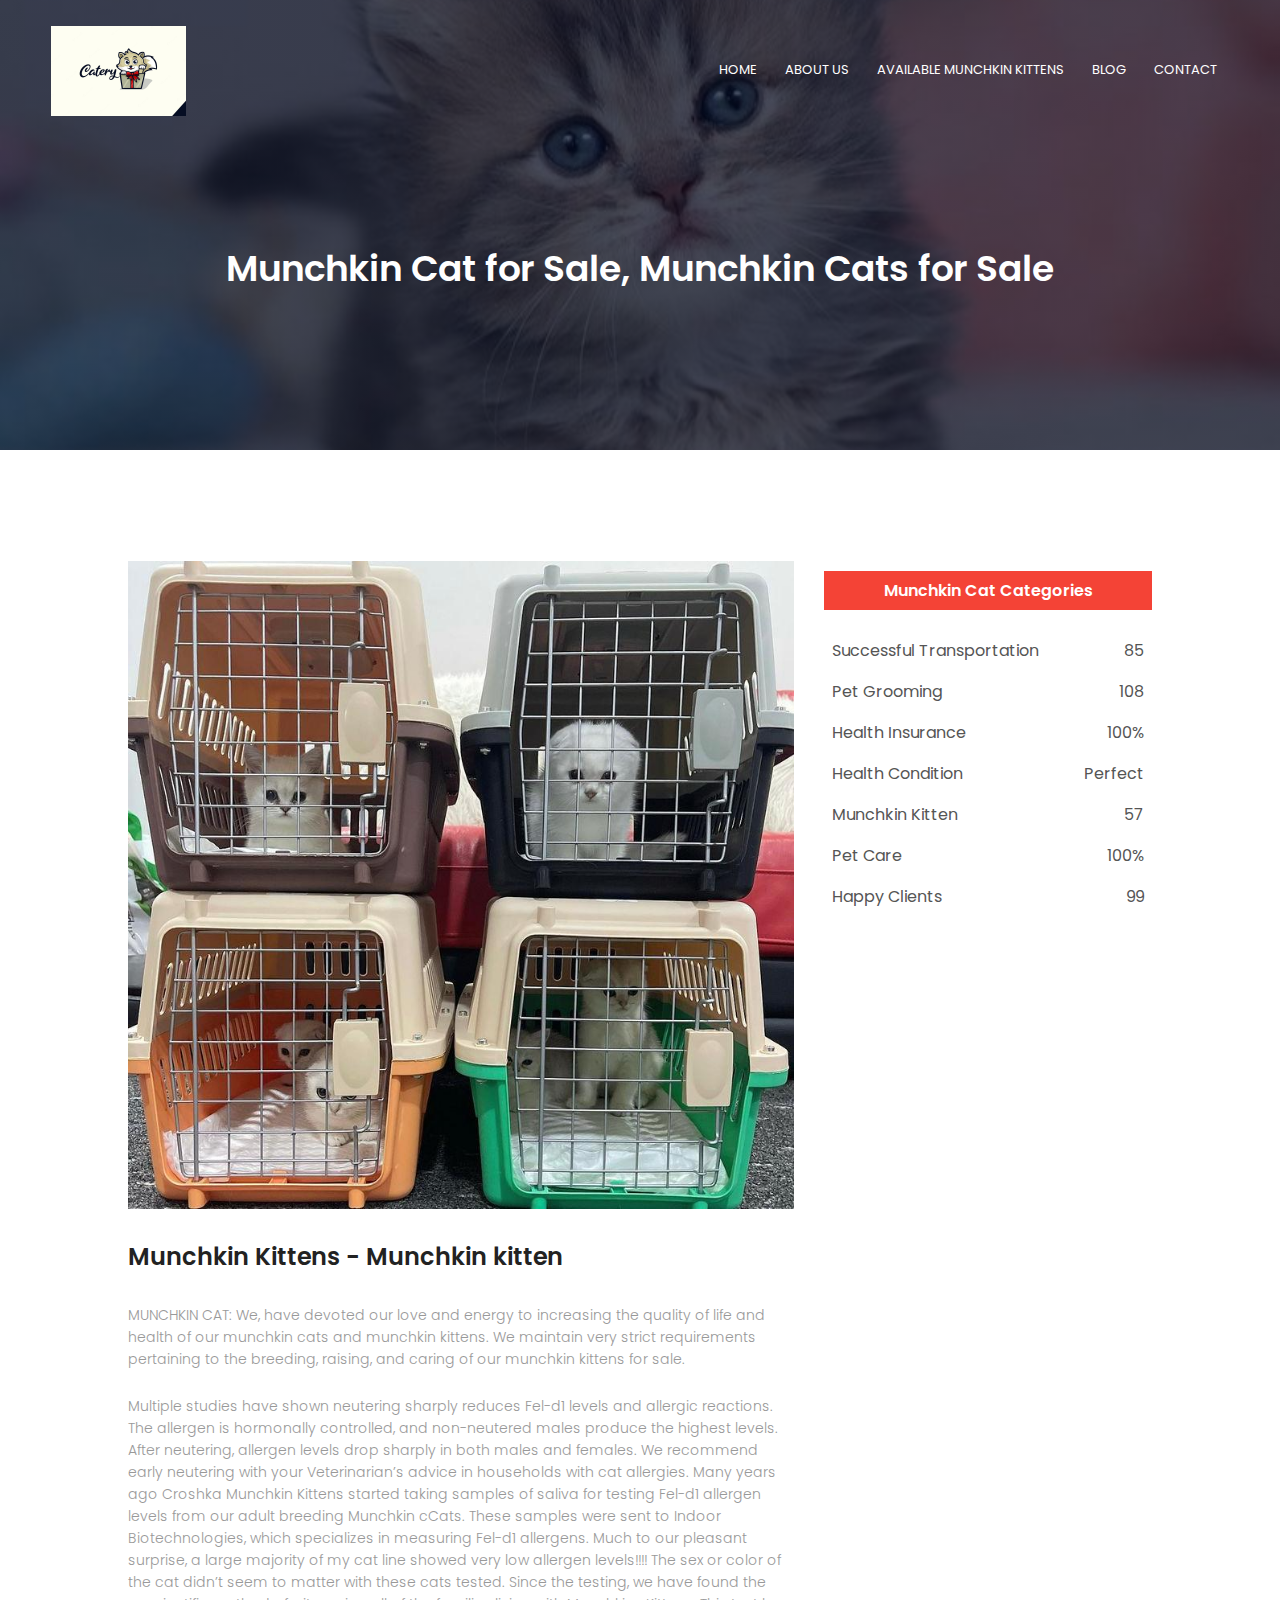
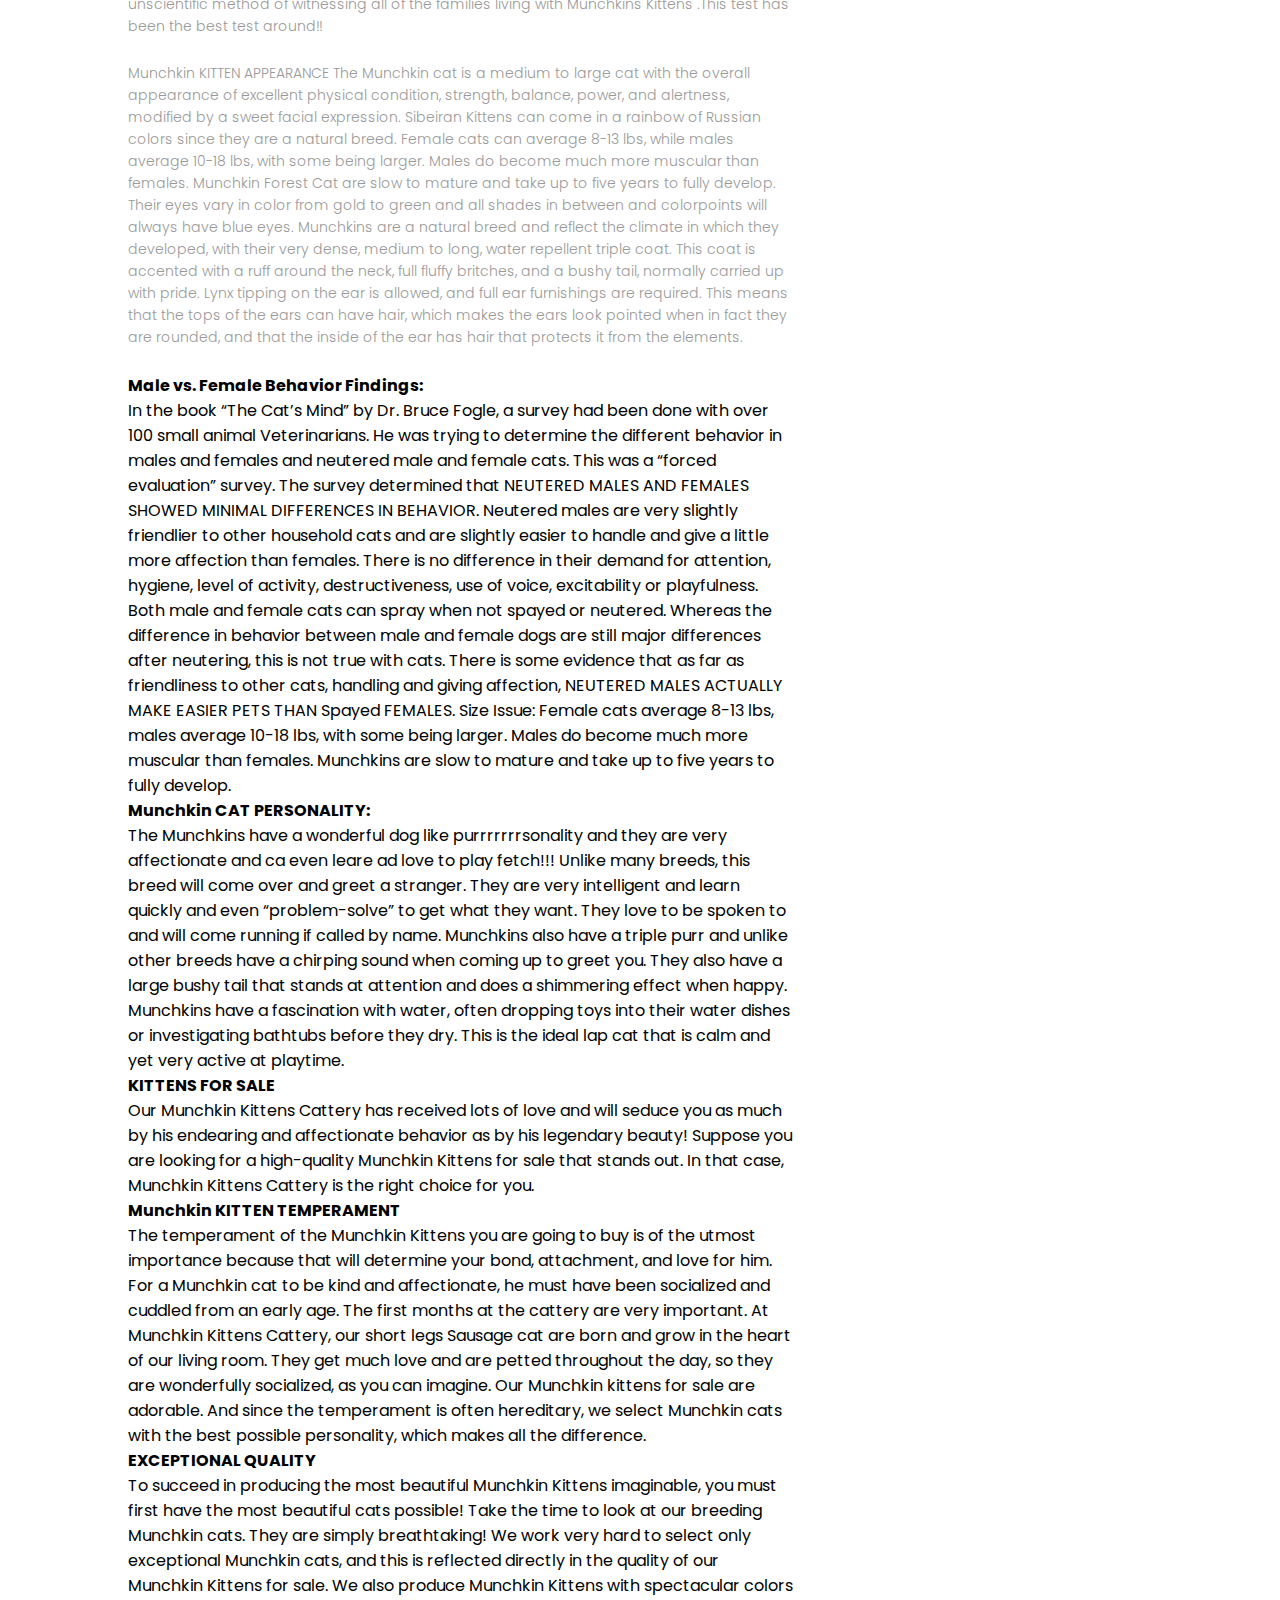
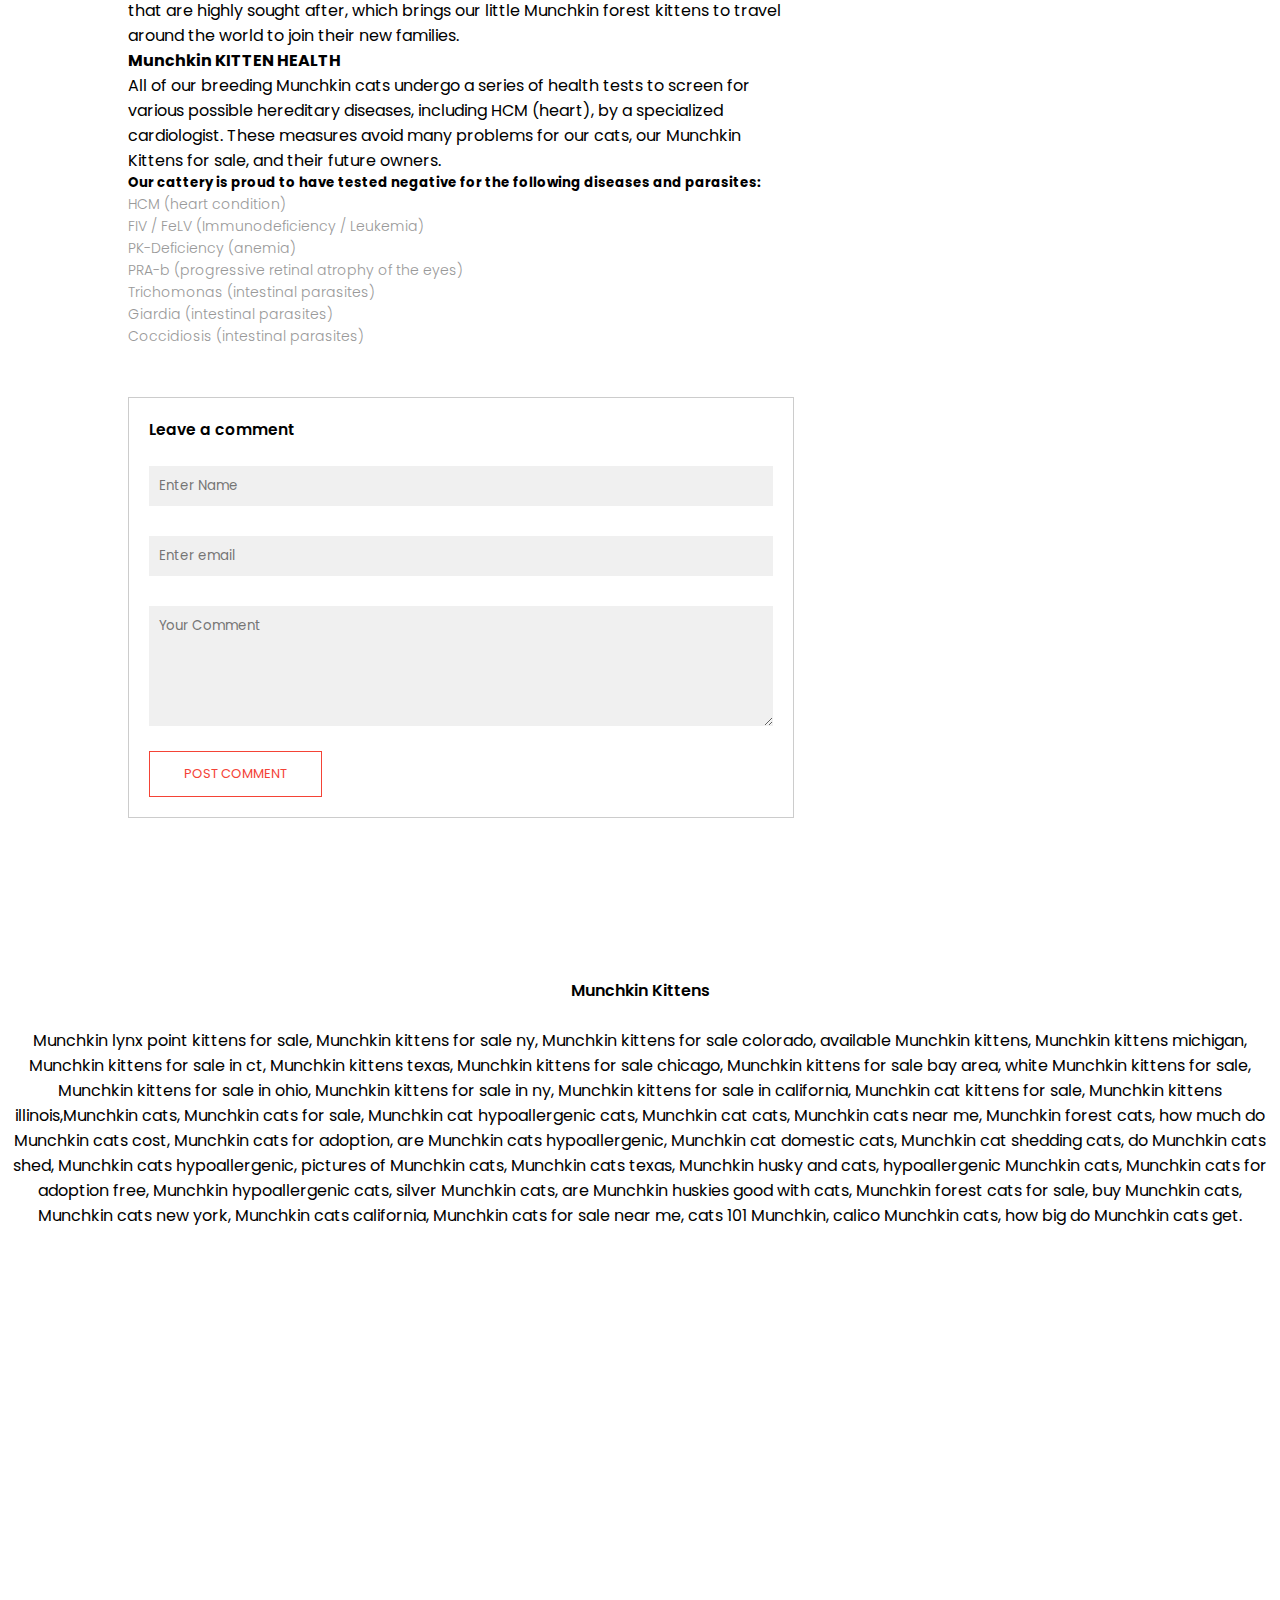
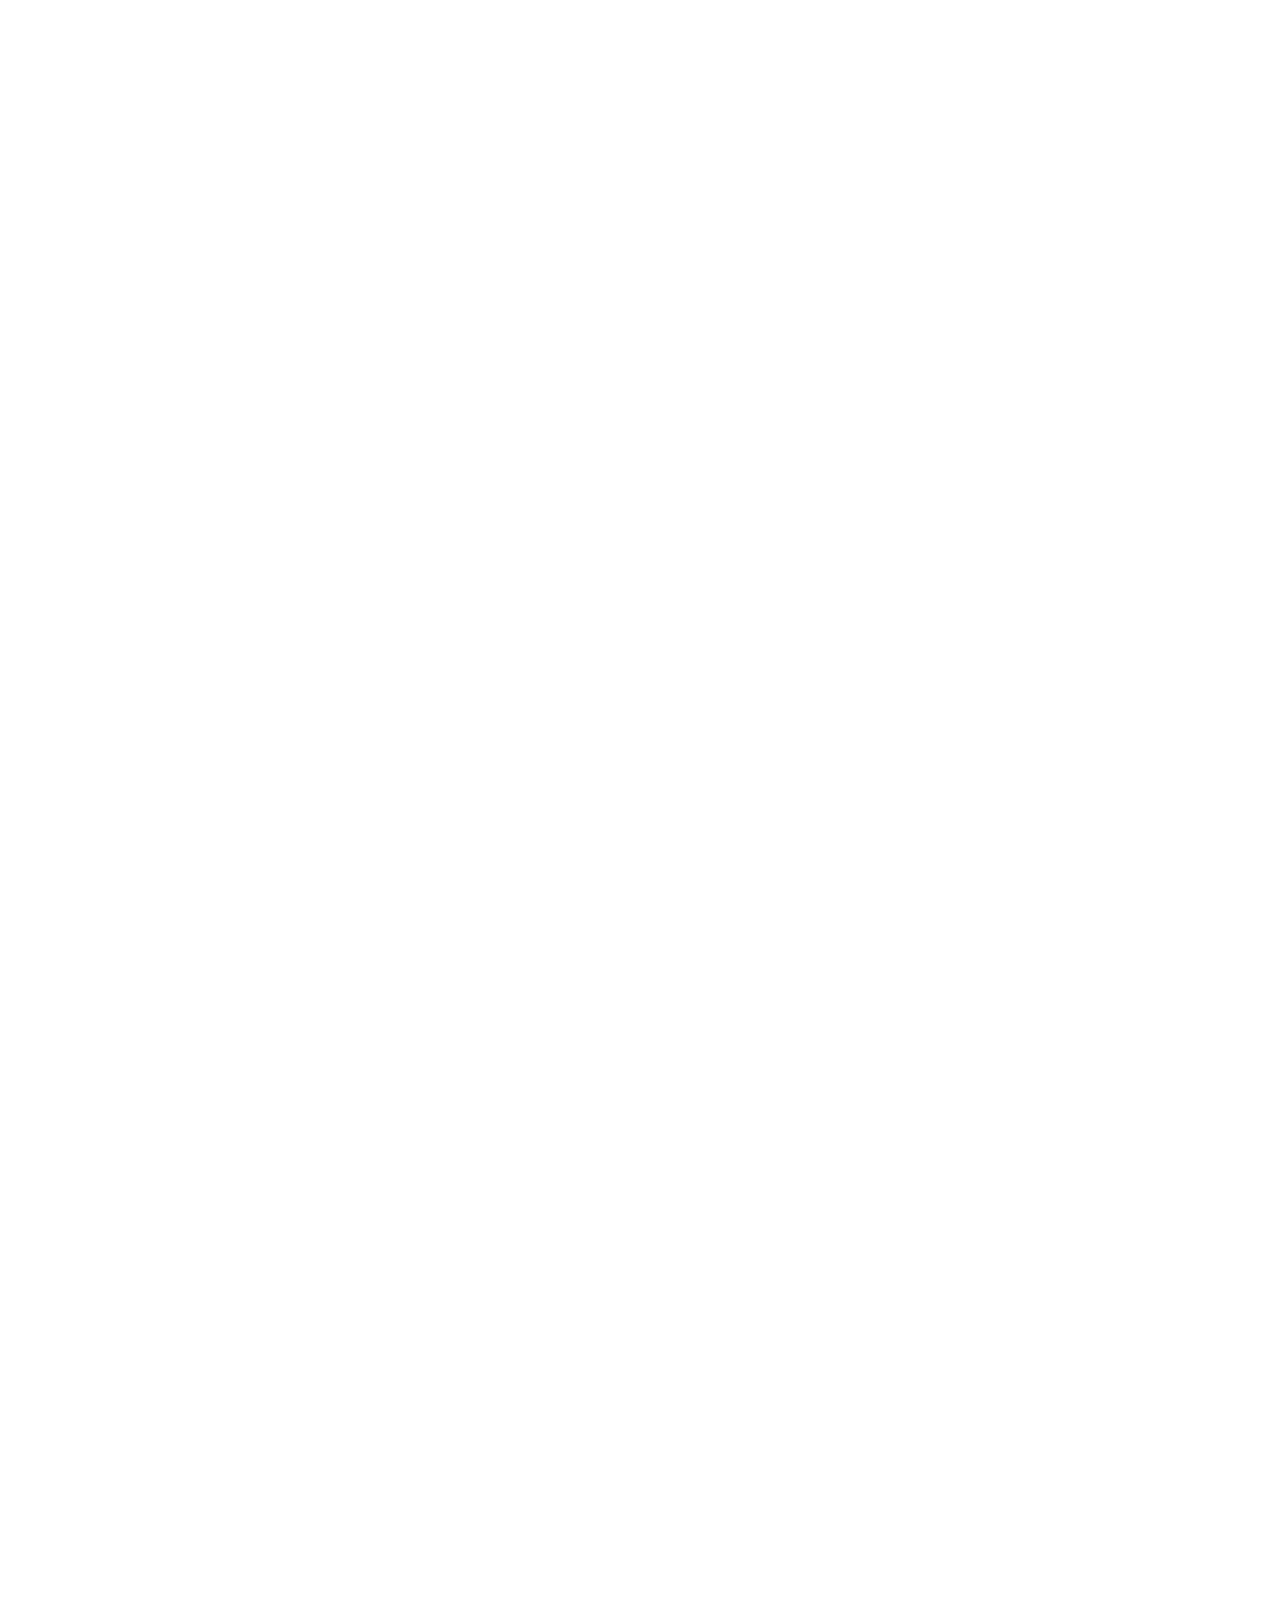
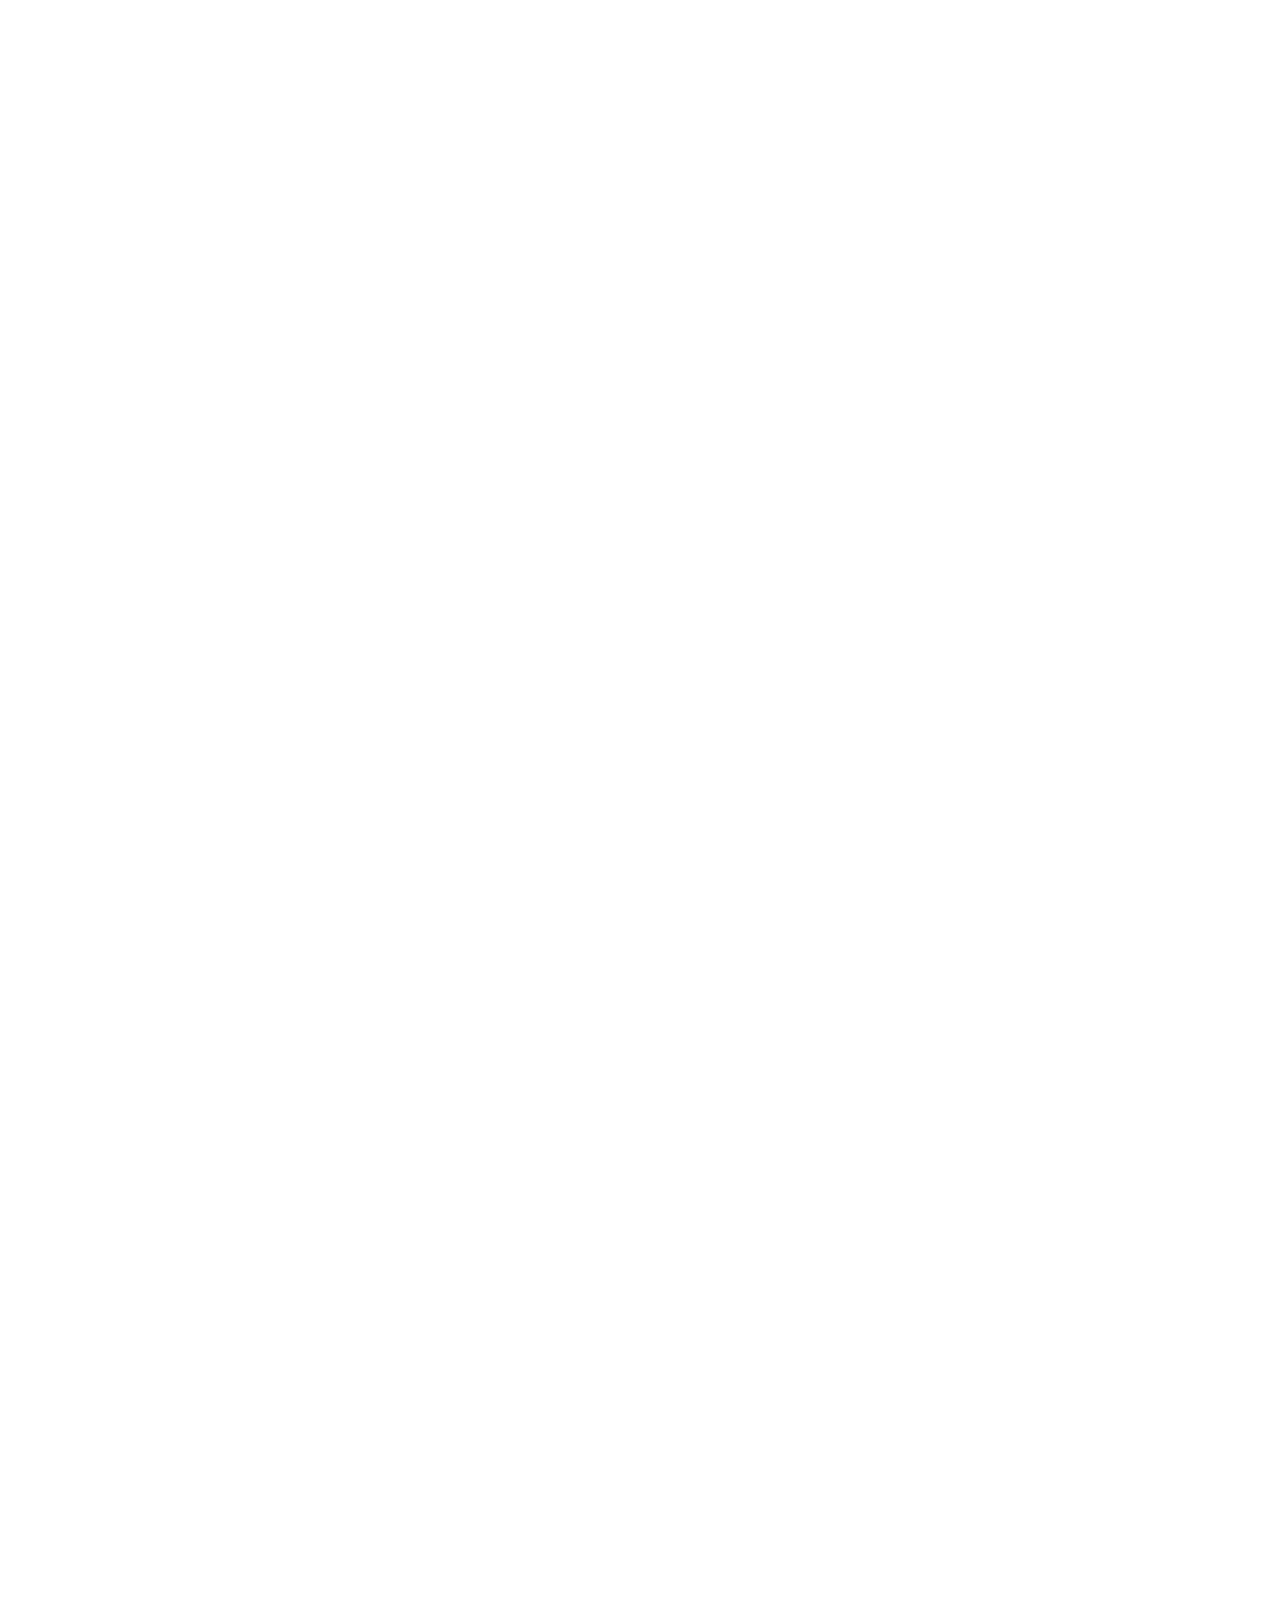
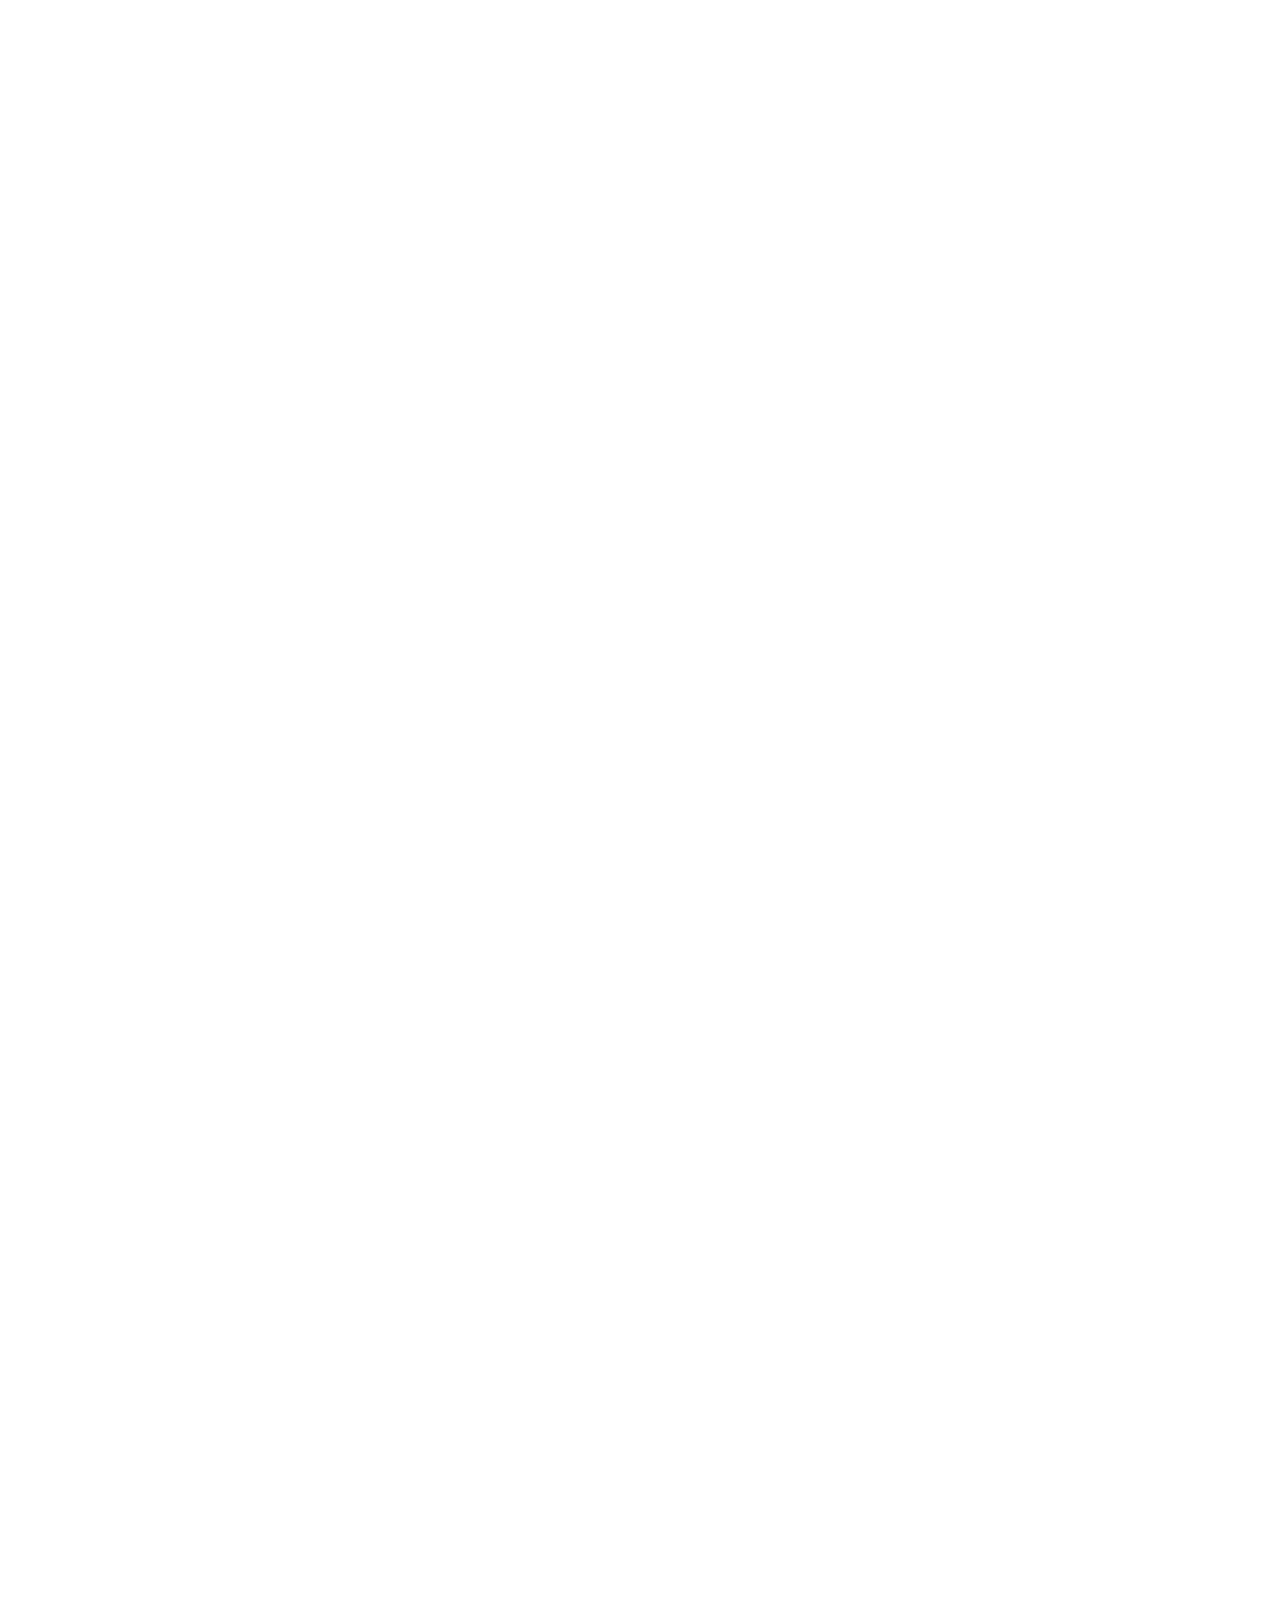
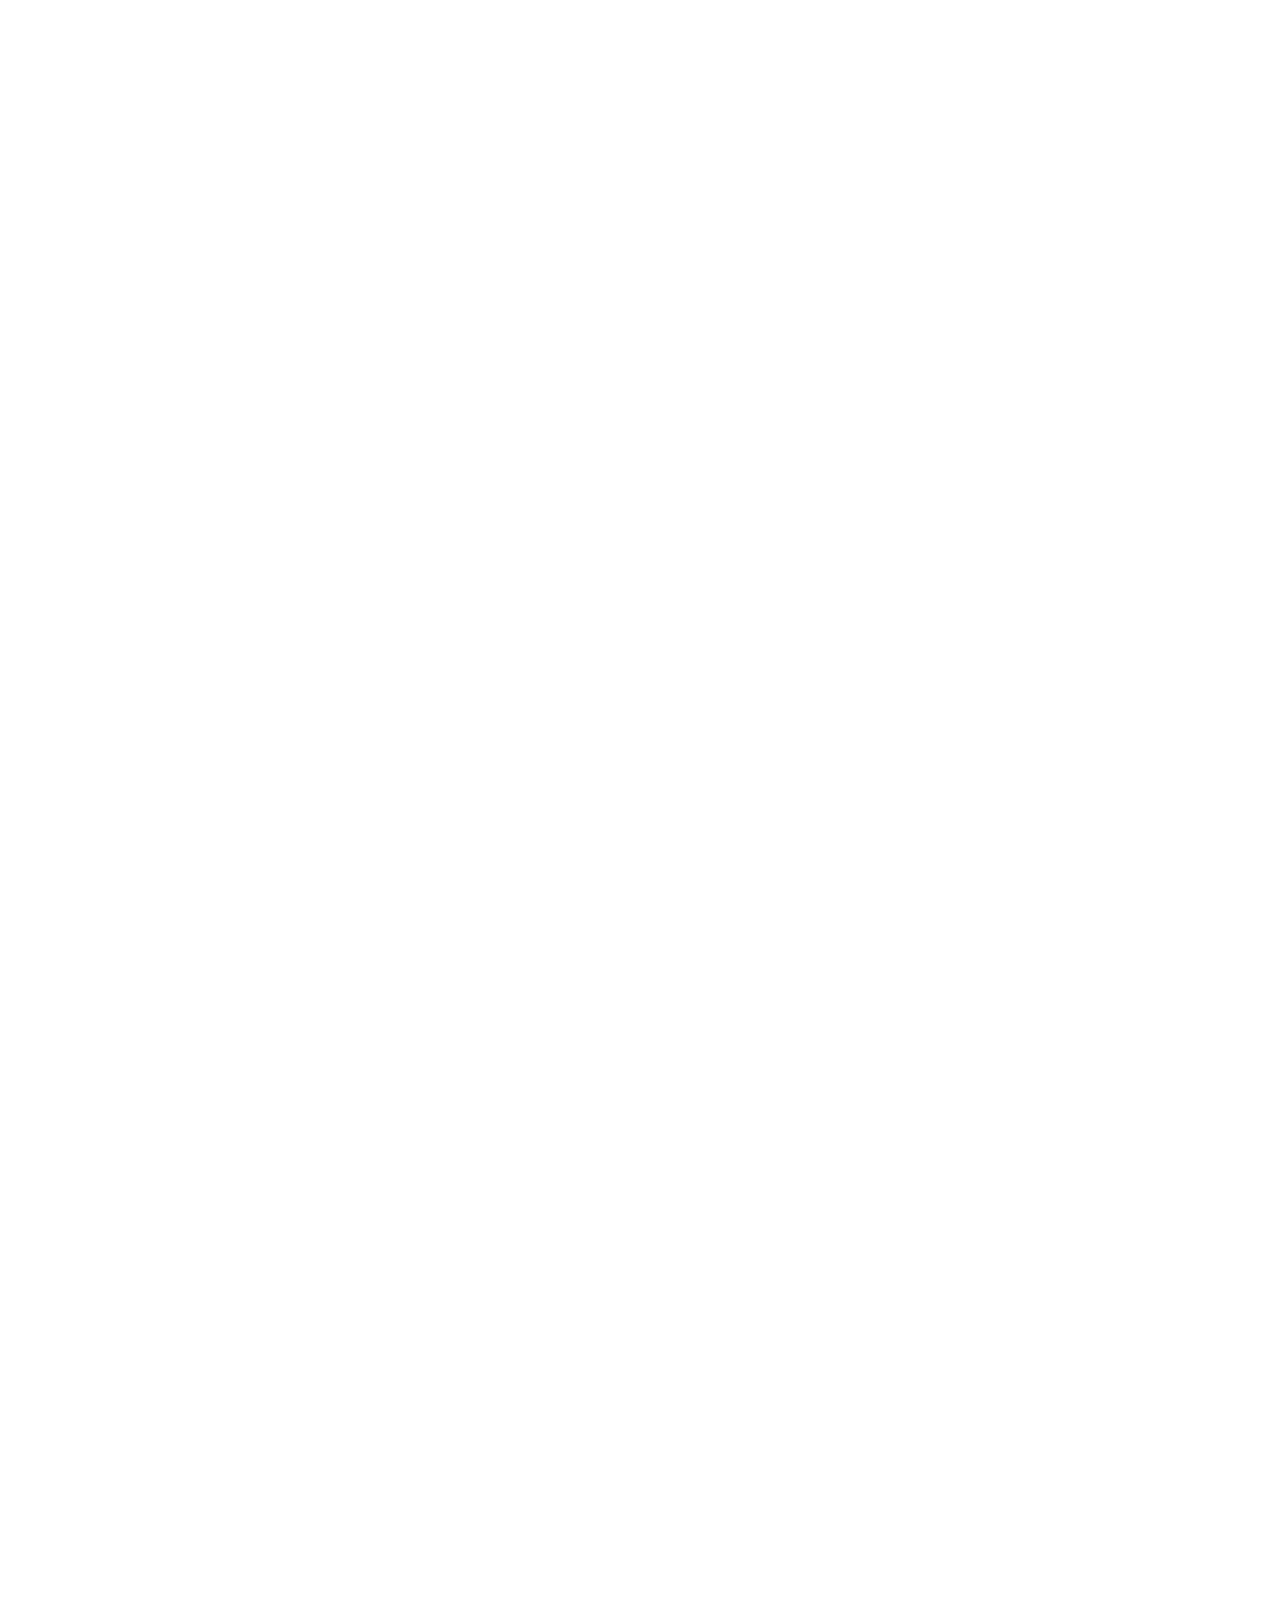
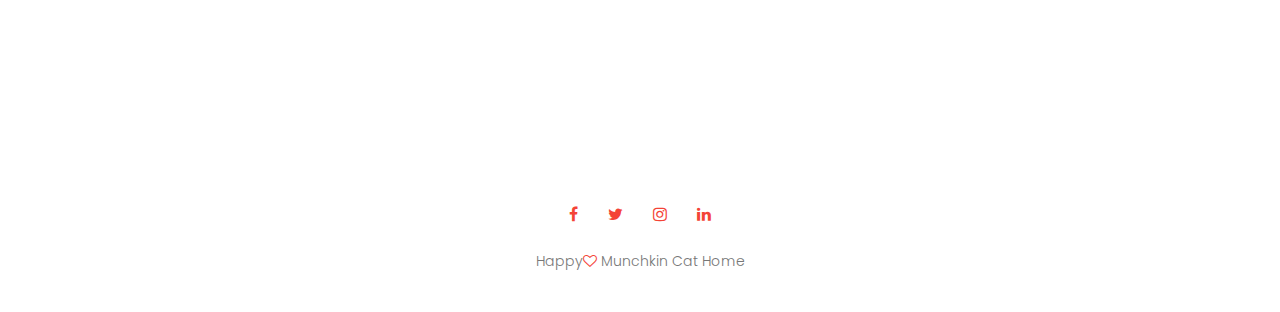
<file: blog.html>
<html>
<head>
<meta name="viewport" content="width=device-width, initial-scale=1.0">
<title>Munchkin Kittens - Munchkin Cat for Sale</title>
<link rel="stylesheet" href="style.css">

<meta name="description" content="We, have devoted our love and energy to increasing the quality of life and health of our munchkin cats and munchkin kittens. We maintain very strict requirements pertaining to the breeding, raising, and caring of our munchkin kittens for sale.">
<meta name="keyword" content="Munchkin cat, Munchkin cat for sale, Munchkin cat price, Munchkin cat size, black Munchkin cat, Munchkin cat cats, Munchkin cat breeders, Munchkin cat hypoallergenic cats,Munchkin cats, Munchkin cats for sale, how much do Munchkin cats cost, are Munchkin cats really hypoallergenic, are Munchkin cats hypoallergenic, how much are Munchkin cats, do Munchkin cats shed, Munchkin cats hypoallergenic,Munchkin kitten, Munchkin kitten for sale, Munchkin kitten price, black Munchkin kitten, Munchkin kitten breeders, white Munchkin kitten, russian Munchkin kitten, Munchkin kitten for adoption,Munchkin kittens, Munchkin kittens for sale, Munchkin kittens for sale near me, Munchkin kittens for sale in pa, Munchkin kittens for sale mn, Munchkin kittens available, Munchkin kittens for adoption, Munchkin kittens for sale ohio, Munchkin kittens for sale michigan,Munchkin cat hypoallergenic cats, Munchkin cat hypoallergenic, hypoallergenic Munchkin cat, Munchkin cat hypoallergenic for sale, Munchkin hypoallergenic cat, Munchkin forest cat hypoallergenic, Munchkin cat hypoallergenic price, Munchkin cat hypoallergenic cats for sale, hypoallergenic cat Munchkin, is the Munchkin cat hypoallergenic, russian Munchkin cat hypoallergenic, dr oz, hypoallergenic Munchkin cat, Munchkin cat hypoallergenic cat, Munchkin cat hypoallergenic cats for sale near me, are Munchkin cat hypoallergenic, Munchkin cat hypoallergenic/, Munchkin cat hypoallergenic fur, is a Munchkin cat hypoallergenic, Munchkin cat hypoallergenic cats for sale illinois, Munchkin cat hypoallergenic true or false, Munchkin cat hypoallergenic cats adoption nyc, Munchkin cat hypoallergenic breeds, hypoallergenic Munchkin cat breeder ohio, Munchkin cat hypoallergenic cream, Munchkin cat hypoallergenic cats cost, Munchkin hypoallergenic cat asthma, hypoallergenic Munchkin forest cat, Munchkin cat hypoallergenic near me, hypoallergenic cat breeds Munchkin, Munchkin cat hypoallergenic?, Munchkin house cat hypoallergenic, ragdoll Munchkin cat hypoallergenic, hypoallergenic Munchkin cat with blue eyes, are blue Munchkin cat hypoallergenic?, hypoallergenic Munchkin cat cost, Munchkin cat hypoallergenic cats price, Munchkin cat hypoallergenic shipping, Munchkin hypoallergenic cat california, hypoallergenic Munchkin cat breeder columbus ohio, Munchkin cat are hypoallergenic?, hypoallergenic Munchkin cat for sale, Munchkin cat hypoallergenic kittens, hypoallergenic cat black Munchkin, Munchkin hypoallergenic siamese cat, how much is a hypoallergenic Munchkin cat, siamese mix Munchkin cat hypoallergenic cats, Munchkin cat hypoallergenic black cats, Munchkin cat hypoallergenic don't, hypoallergenic Munchkin cat for adoption knoxville tn, hypoallergenic Munchkin cat low allerg, Munchkin blue cat hypoallergenic, Munchkin hypoallergenic cat story, hypoallergenic black Munchkin forest cat, where to get a hypoallergenic Munchkin forest cat in new york, Munchkin cat not hypoallergenic, Munchkin cat that is hypoallergenic, Munchkin cat hypoallergenic for sale north carolina, hypoallergenic Munchkin cat and bangor maine, Munchkin cat not hypoallergenic price, black Munchkin cat hypoallergenic cats, is Munchkin cat hypoallergenic, hypoallergenic cats Munchkin vs norwegian forest cat, are Munchkin cat mixes hypoallergenic, hypoallergenic cat Munchkin., what makes a Munchkin cat hypoallergenic, hypoallergenic Munchkin cat breeder,Munchkin hypoallergenic kittens for sale, hypoallergenic cats Munchkin kittens, hypoallergenic Munchkin kittens, Munchkin hypoallergenic kittens oklahoma, purebred Munchkin hypoallergenic kittens, Munchkin kittens hypoallergenic, Munchkin hypoallergenic kittens, splendid Munchkin kittens hypoallergenic, Munchkin cat hypoallergenic kittens, Munchkin kittens hypoallergenic for sale, hypoallergenic Munchkin kittens for sale minnesota, hypoallergenic Munchkin kittens for sale,hypoallergenic cats for sale, hypoallergenic cats for sale near me, russian blue hypoallergenic cats for sale, hypoallergenic bengal cats for sale, hypoallergenic cats for sale in ohio, hypoallergenic munchkin cats for sale, Munchkin cat hypoallergenic cats for sale, hypoallergenic Munchkin cats for sale, Munchkin hypoallergenic cats for sale, hypoallergenic cats Munchkin for sale, hypoallergenic balinese cats for sale, balinese hypoallergenic cats for sale, Munchkin husky hypoallergenic cats for sale in nc, burmese kittens for sale pricebesy hypoallergenic cats, hypoallergenic cats for sale online, hypoallergenic cats balinese for sale, hypoallergenic cats for sale in az, hypoallergenic cats for sale los angeles, hypoallergenic black cats for sale, hypoallergenic cats for sale san diego, hypoallergenic cats for sale in edmonton, hypoallergenic cats for sale atlanta, hypoallergenic cats for sale near portland maine, hypoallergenic cats for sale in tennessee, Munchkin cat hypoallergenic cats for sale near me, hypoallergenic bengal cats for sale chicago area, cheap hypoallergenic cats for sale ann arbor mi, hypoallergenic cats for sale in mn, hypoallergenic russian blue cats for sale, Munchkin cat hypoallergenic cats for sale illinois, hypoallergenic cats for sale for 500 dollars in massachusetts, hypoallergenic persian cats for sale, hypoallergenic cats for sale maine, hypoallergenic cats for sale in portland oregon, hypoallergenic cats for sale omaha, hypoallergenic cats for sale nj, adult hypoallergenic cats for sale near me, hypoallergenic cats for sale near pa, hypoallergenic cats for sale washington, bengal cat hypoallergenic cats for sale near me, hypoallergenic purebred cats for sale, hypoallergenic black and cats for sale, hypoallergenic genetically engineered cats for sale, hypoallergenic retired cats for sale in massachusetts, are british shorthair hypoallergenic cats for sale, hypoallergenic cats for sale minnesota, hypoallergenic cats for sale michigan, balinese cat hypoallergenic cats for sale, hypoallergenic cats for sale massachusetts, hypoallergenic cats for sale indianapolis,Munchkin kittens, Munchkin kittens for sale, Munchkin kittens for sale near me, Munchkin kittens available, Munchkin kittens for sale in pa, Munchkin kittens for sale mn, Munchkin kittens for sale florida, Munchkin kittens for adoption, Munchkin kittens for sale ohio, Munchkin kittens for sale nj, Munchkin kittens for sale california, Munchkin kittens for sale craigslist, Munchkin kittens price, Munchkin kittens for sale texas, Munchkin kittens for sale michigan, Munchkin forest kittens, Munchkin kittens for sale ma, Munchkin cat kittens, Munchkin kittens for free, Munchkin kittens for sale nyc, Munchkin lynx kittens for sale, Munchkin kittens mn, Munchkin kittens near me, cheap Munchkin kittens for sale, Munchkin kittens for sale va, Munchkin kittens for sale in texas, Munchkin kittens for sale in nj, Munchkin kittens for sale oregon, Munchkin kittens seattle, Munchkin kittens for sale illinois, Munchkin kittens colorado, Munchkin forest kittens for sale, Munchkin kittens new york, Munchkin kittens florida, Munchkin kittens california, Munchkin lynx point kittens for sale, Munchkin kittens for sale ny, Munchkin kittens for sale colorado, available Munchkin kittens, Munchkin kittens michigan, Munchkin kittens for sale in ct, Munchkin kittens texas, Munchkin kittens for sale chicago, white Munchkin kittens for sale, Munchkin kittens for sale bay area, Munchkin kittens for sale in ohio, Munchkin kittens for sale in ny, Munchkin kittens for sale in california, Munchkin cat kittens for sale, how much do Munchkin kittens cost,Munchkin kitten, Munchkin kitten for sale, Munchkin kitten price, Munchkin cat kitten, black Munchkin kitten, white Munchkin kitten, Munchkin kitten breeders, Munchkin kitten cost, Munchkin kitten rescue, Munchkin forest cat kitten, Munchkin kitten for adoption, russian Munchkin kitten, Munchkin kitten hypoallergenic, Munchkin kitten adoption, white Munchkin kitten for sale, buy Munchkin kitten, orange Munchkin kitten, adopt a Munchkin kitten, Munchkin kitten pictures, Munchkin lynx kitten, grey Munchkin kitten, Munchkin forest kitten, Munchkin kitten florida, Munchkin tiger kitten, Munchkin kitten nj, Munchkin kitten care, Munchkin forest kitten for sale, blue Munchkin kitten, Munchkin kitten sale, seal lynx point Munchkin kitten, colorpoint Munchkin kitten, male Munchkin kitten for sale, seal point Munchkin kitten, lynx point Munchkin kitten, teacup Munchkin kitten, how much does a Munchkin kitten cost, Munchkin kitten grey, Munchkin kitten black, black smoke Munchkin kitten, Munchkin kitten available, silver Munchkin kitten, Munchkin kitten for sale in michigan, found stray Munchkin kitten, adopt kitten Munchkin orlando, Munchkin kitten 12 week, Munchkin kitten breeders ny, red with white Munchkin kitten, Munchkin kitten svet, Munchkin kitten, ohio, color point Munchkin kitten,Munchkin cat, Munchkin forest cat, Munchkin cat for sale, Munchkin cat hypoallergenic cats, Munchkin cat cats, Munchkin cat hypoallergenic, Munchkin cat price, Munchkin cat breeders, Munchkin cat adoption, Munchkin cat rescue, Munchkin cat size, Munchkin cat personality, black Munchkin cat, Munchkin cat for adoption, orange Munchkin cat, white Munchkin cat, Munchkin cat black, Munchkin cat cost, russian Munchkin cat, Munchkin blue cat, Munchkin cat patronus, black smoke Munchkin cat, Munchkin house cat, hypoallergenic Munchkin cat, calico Munchkin cat, Munchkin cat domestic cats, Munchkin cat shedding cats, blue Munchkin cat, Munchkin cat patronus meaning, Munchkin forest cat for sale, how much is a Munchkin cat, Munchkin cat breeder, Munchkin cat orange, Munchkin cat breeds, Munchkin cat michigan, Munchkin cat vs maine coon, buy Munchkin cat, Munchkin cat colors, grey Munchkin cat, Munchkin forest cat size, Munchkin forest cat breeders, norwegian forest cat vs maine coon vs Munchkin, Munchkin cat oregon, Munchkin cat don't, cat Munchkin, Munchkin cat hypoallergenic for sale,
 Munchkin mountain cat, Munchkin cat breeders ma, Munchkin forest cat price, Munchkin cat size comparison,Munchkin cats, Munchkin cats for sale, Munchkin cat hypoallergenic cats, Munchkin cat cats, Munchkin cats near me, Munchkin forest cats, how much do Munchkin cats cost, Munchkin cats for adoption, are Munchkin cats hypoallergenic, Munchkin cat domestic cats, Munchkin cat shedding cats, do Munchkin cats shed, Munchkin cats hypoallergenic, pictures of Munchkin cats, Munchkin cats texas, Munchkin husky and cats, hypoallergenic Munchkin cats, Munchkin cats for adoption free, Munchkin hypoallergenic cats, silver Munchkin cats, are Munchkin huskies good with cats, Munchkin forest cats for sale, buy Munchkin cats, Munchkin cats new york, Munchkin cats california, Munchkin cats for sale near me, cats 101 Munchkin, calico Munchkin cats, how big do Munchkin cats get, Munchkin cats virginia, red Munchkin cats, how much are Munchkin cats, Munchkin cats for sale in pa, blue Munchkin cats, Munchkin rescue cats, Munchkin cats massachusetts, Munchkin cats for sale texas, russian Munchkin cats, hypoallergenic cats Munchkin, Munchkin cats illinois, Munchkin cats pennsylvania, Munchkin cats michigan, Munchkin cats colorado, Munchkin cats and allergies, Munchkin cats florida, snowy hollow Munchkin cats, are Munchkin cats really hypoallergenic, Munchkin cats 101, hypoallergenic Munchkin cats orange, Munchkin huskies and cats">
<meta name="author" content="Munchkin Kitten Cattery">
<meta charset="utf-8">
<link href="https://fonts.googleapis.com/css?family=Poppins:100,200,300,400,600,700&display=swap" rel="stylesheet">
<link rel="stylesheet" href="https://stackpath.bootstrapcdn.com/font-awesome/4.7.0/css/font-awesome.min.css"> 
</head>
<body>
    <section class="sub-header">
        <nav>
            <a href="index.html"><img src="images/munckin logo.jpg" alt="munchkin cats for sale"></a>
            <div class="nav-links" id="navLinks">  
                <i class="fa fa-close" onclick="hideMenu()"></i>
                <ul>
                    <li><a href="index.html">HOME</a></li>
                    <li><a href="about.html">ABOUT US</a></li>
                    <li><a href="course.html">AVAILABLE MUNCHKIN KITTENS</a></li>
                    <li><a href="blog.html">BLOG</a></li>
                    <li><a href="contact.html">CONTACT</a></li>
                </ul>
            </div>
            <i class="fa fa-bars" onclick="showMenu()"></i>
        </nav>
            <h1>Munchkin Cat for Sale, Munchkin Cats for Sale</h1>
    </section>
    
<!---------- Blog Page Content ---------->
    
    <section class="blog-content">
    <div class="row">
    <div class="blog-left">
        <img src="images/munchkin kitten transportation.jpeg" alt="munchkin kittens">
        <h2>Munchkin Kittens - Munchkin kitten </h2>
        
        <p>MUNCHKIN CAT:
            We, have devoted our love and energy to increasing the quality of life and health of our munchkin cats and munchkin kittens. We maintain very strict requirements pertaining to the breeding, raising, and caring of our munchkin kittens for sale.</p>
            <br>
            <p>Multiple studies have shown neutering sharply reduces Fel-d1 levels and allergic reactions. The allergen is hormonally controlled, and non-neutered males produce the highest levels. After neutering, allergen levels drop sharply in both males and females. We recommend early neutering with your Veterinarian’s advice in households with cat allergies. Many years ago Croshka Munchkin Kittens started taking samples of saliva for testing Fel-d1 allergen levels from our adult breeding Munchkin cCats. These samples were sent to Indoor Biotechnologies, which specializes in measuring Fel-d1 allergens. Much to our pleasant surprise, a large majority of my cat line showed very low allergen levels!!!! The sex or color of the cat didn’t seem to matter with these cats tested. Since the testing, we have found the unscientific method of witnessing all of the families living with Munchkins Kittens .This test has been the best test around!!</p>
            <br>
            <p>Munchkin KITTEN APPEARANCE
                The Munchkin cat is a medium to large cat with the overall appearance of excellent physical condition, strength, balance, power, and alertness, modified by a sweet facial expression. Sibeiran Kittens can come in a rainbow of Russian colors since they are a natural breed. Female cats can average 8-13 lbs, while males average 10-18 lbs, with some being larger. Males do become much more muscular than females. Munchkin Forest Cat are slow to mature and take up to five years to fully develop. Their eyes vary in color from gold to green and all shades in between and colorpoints will always have blue eyes. Munchkins are a natural breed and reflect the climate in which they developed, with their very dense, medium to long, water repellent triple coat. This coat is accented with a ruff around the neck, full fluffy britches, and a bushy tail, normally carried up with pride. Lynx tipping on the ear is allowed, and full ear furnishings are required. This means that the tops of the ears can have hair, which makes the ears look pointed when in fact they are rounded, and that the inside of the ear has hair that protects it from the elements.</p>
            <br>
            <h4>Male vs. Female Behavior Findings:</h4>
                In the book “The Cat’s Mind” by Dr. Bruce Fogle, a survey had been done with over 100 small animal Veterinarians. He was trying to determine the different behavior in males and females and neutered male and female cats. This was a “forced evaluation” survey.
                
                The survey determined that NEUTERED MALES AND FEMALES SHOWED MINIMAL DIFFERENCES IN BEHAVIOR. Neutered males are very slightly friendlier to other household cats and are slightly easier to handle and give a little more affection than females. There is no difference in their demand for attention, hygiene, level of activity, destructiveness, use of voice, excitability or playfulness. Both male and female cats can spray when not spayed or neutered.
                
                Whereas the difference in behavior between male and female dogs are still major differences after neutering, this is not true with cats. There is some evidence that as far as friendliness to other cats, handling and giving affection, NEUTERED MALES ACTUALLY MAKE EASIER PETS THAN Spayed FEMALES.
                
                Size Issue: Female cats average 8-13 lbs, males average 10-18 lbs, with some being larger. Males do become much more muscular than females. Munchkins are slow to mature and take up to five years to fully develop.
                <h4>Munchkin CAT PERSONALITY:</h4>
                The Munchkins have a wonderful dog like purrrrrrrsonality and they are very affectionate and ca even leare ad love to play fetch!!! Unlike many breeds, this breed will come over and greet a stranger. They are very intelligent and learn quickly and even “problem-solve” to get what they want. They love to be spoken to and will come running if called by name. Munchkins also have a triple purr and unlike other breeds have a chirping sound when coming up to greet you. They also have a large bushy tail that stands at attention and does a shimmering effect when happy. Munchkins have a fascination with water, often dropping toys into their water dishes or investigating bathtubs before they dry. This is the ideal lap cat that is calm and yet very active at playtime.
                
                <h4>KITTENS FOR SALE</h4>
                Our Munchkin Kittens Cattery has received lots of love and will seduce you as much by his endearing and affectionate behavior as by his legendary beauty! Suppose you are looking for a high-quality Munchkin Kittens for sale that stands out. In that case, Munchkin Kittens Cattery is the right choice for you.
                
            <h4>Munchkin KITTEN TEMPERAMENT</h4>
                The temperament of the Munchkin Kittens you are going to buy is of the utmost importance because that will determine your bond, attachment, and love for him. For a Munchkin cat to be kind and affectionate, he must have been socialized and cuddled from an early age. The first months at the cattery are very important. At Munchkin Kittens Cattery, our short legs Sausage cat are born and grow in the heart of our living room. They get much love and are petted throughout the day, so they are wonderfully socialized, as you can imagine. Our Munchkin kittens for sale are adorable. And since the temperament is often hereditary, we select Munchkin cats with the best possible personality, which makes all the difference.
                
                <h4>EXCEPTIONAL QUALITY</h4>
                To succeed in producing the most beautiful Munchkin Kittens imaginable, you must first have the most beautiful cats possible! Take the time to look at our breeding Munchkin cats. They are simply breathtaking! We work very hard to select only exceptional Munchkin cats, and this is reflected directly in the quality of our Munchkin Kittens for sale. We also produce Munchkin Kittens with spectacular colors that are highly sought after, which brings our little Munchkin forest kittens to travel around the world to join their new families.
                
                <h4>Munchkin KITTEN HEALTH</h4>
                All of our breeding Munchkin cats undergo a series of health tests to screen for various possible hereditary diseases, including HCM (heart), by a specialized cardiologist. These measures avoid many problems for our cats, our Munchkin Kittens for sale, and their future owners.
                
           <h5> Our cattery is proud to have tested negative for the following diseases and parasites:<p>
            <p>HCM (heart condition)</p>
            <p>FIV / FeLV (Immunodeficiency / Leukemia)</p>
            <p>PK-Deficiency (anemia)</p>
            <p>PRA-b (progressive retinal atrophy of the eyes)</p>
            <p>Trichomonas (intestinal parasites)</p>
            <p>Giardia (intestinal parasites)</p>
            <p>Coccidiosis (intestinal parasites)​</p>
        
        <div class="comment-box">
            <h3>Leave a comment</h3>
            <form class="comment-form">
                    <input type="text" placeholder="Enter Name">
                    <input type="email" placeholder="Enter email">
                    <textarea rows="5" placeholder="Your Comment"></textarea>
                    <button type="submit" class="hero-btn red-btn">POST COMMENT</button>
            </form>
        </div>
    </div>
        
    <div class="blog-right">
        
        
            <h3>Munchkin Cat Categories</h3>
            <div>
                <span>Successful Transportation</span>
                <span>85</span>
            </div>
            <div>
                <span>Pet Grooming</span>
                <span>108</span>
            </div>
            <div>
                <span>Health Insurance</span>
                <span>100%</span>
            </div>
            <div>
                <span>Health Condition</span>
                <span>Perfect</span>
            </div>
            <div>
                <span>Munchkin Kitten</span>
                <span>57</span>
            </div>
            <div>
                <span>Pet Care</span>
                <span>100%</span>
            </div>
            <div>
                <span>Happy Clients</span>
                <span>99</span>
            </div>
           
        </div> 
    
    </div>
    </section>
    
<!-------- footer ---------->

<section class="footer">
        <h4>Munchkin Kittens</h4>
        <kw> Munchkin lynx point kittens for sale, Munchkin kittens for sale ny, Munchkin kittens for sale colorado, available Munchkin kittens, Munchkin kittens michigan, Munchkin kittens for sale in ct, Munchkin kittens texas, Munchkin kittens for sale chicago, Munchkin kittens for sale bay area, white Munchkin kittens for sale, Munchkin kittens for sale in ohio, Munchkin kittens for sale in ny, Munchkin kittens for sale in california, Munchkin cat kittens for sale, Munchkin kittens illinois,Munchkin cats, Munchkin cats for sale, Munchkin cat hypoallergenic cats, Munchkin cat cats, Munchkin cats near me, Munchkin forest cats, how much do Munchkin cats cost, Munchkin cats for adoption, are Munchkin cats hypoallergenic, Munchkin cat domestic cats, Munchkin cat shedding cats, do Munchkin cats shed, Munchkin cats hypoallergenic, pictures of Munchkin cats, Munchkin cats texas, Munchkin husky and cats, hypoallergenic Munchkin cats, Munchkin cats for adoption free, Munchkin hypoallergenic cats, silver Munchkin cats, are Munchkin huskies good with cats, Munchkin forest cats for sale, buy Munchkin cats, Munchkin cats new york, Munchkin cats california, Munchkin cats for sale near me, cats 101 Munchkin, calico Munchkin cats, how big do Munchkin cats get.</kw>
         <h5 class="one">Munchkin cat, Munchkin cat for sale, Munchkin cat price, Munchkin cat size, black Munchkin cat, Munchkin cat cats, Munchkin cat breeders, Munchkin cat hypoallergenic cats,Munchkin cats, Munchkin cats for sale, how much do Munchkin cats cost, are Munchkin cats really hypoallergenic, are Munchkin cats hypoallergenic, how much are Munchkin cats, do Munchkin cats shed, Munchkin cats hypoallergenic,Munchkin kitten, Munchkin kitten for sale, Munchkin kitten price, black Munchkin kitten, Munchkin kitten breeders, white Munchkin kitten, russian Munchkin kitten, Munchkin kitten for adoption,Munchkin kittens, Munchkin kittens for sale, Munchkin kittens for sale near me, Munchkin kittens for sale in pa, Munchkin kittens for sale mn, Munchkin kittens available, Munchkin kittens for adoption, Munchkin kittens for sale ohio, Munchkin kittens for sale michigan Munchkin cat, kittens for sale near me, Munchkin forest cat, Munchkin cats, kitten for sale, Munchkin cat for sale, cat breeders near me, Munchkin kitten, Munchkin kittens, cat for sale, Munchkin kittens for sale, Munchkin cats for sale, hypoallergenic cats for sale, Munchkins, Munchkin cat price, cat breeders, baby kittens for sale, black Munchkin cat, Munchkin cat cats, Munchkin cat breeders, hypoallergenic cats, Munchkin cat hypoallergenic, Munchkin cat adoption, white kittens for sale, black kittens for sale, cat breeder, Munchkin cat shedding, hypoallergenic cats for adoption, kitten for sale near me, Munchkin cat rescue, cattery near me, Munchkin cat breeds, kittens for sale in pennsylvania, kittens for sale in pa, Munchkin forest cat for sale, purebred cats for sale, how much do Munchkin cats cost, javanese cat hypoallergenic cats, Munchkin cat personality, white Munchkin cat, Munchkin cat cost, purebred kittens for sale, orange kittens for sale, Munchkin cat near me, russian forest cat, kittens for sale in ga, Munchkin forest cats, orange Munchkin cat, syberian cat, Munchkin kitten for sale,Munchkin kittens for sale, Munchkin kittens for sale near me, Munchkin kittens for sale in pa, Munchkin kittens for sale mn, Munchkin kittens for sale ohio, Munchkin kittens for sale michigan, Munchkin kittens for sale texas, Munchkin kittens for sale nj, Munchkin kittens for sale california, Munchkin kittens for sale craigslist, Munchkin kittens for sale florida, cheap Munchkin kittens for sale, Munchkin kittens for sale ma, Munchkin kittens for sale nyc, Munchkin kittens for sale va, Munchkin kittens for sale in texas, Munchkin kittens for sale in nj, Munchkin kittens for sale illinois, Munchkin kittens for sale oregon, Munchkin kittens for sale in ct, Munchkin kittens for sale colorado, Munchkin kittens for sale ny, Munchkin kittens for sale in ny, Munchkin kittens for sale bay area, Munchkin kittens for sale in california, Munchkin kittens for sale in florida, Munchkin kittens for sale in ohio, russian Munchkin kittens for sale, white Munchkin kittens for sale, Munchkin kittens for sale chicago, Munchkin kittens for sale georgia, available Munchkin kittens for sale, Munchkin kittens for sale iowa, Munchkin kittens for sale in illinois, Munchkin kittens for sale los angeles, Munchkin kittens for sale long island, Munchkin kittens for sale seattle, Munchkin kittens for sale massachusetts, adorable Munchkin kittens for sale, Munchkin kittens for sale ontario, silver Munchkin kittens for sale, colorpoint Munchkin kittens for sale, teacup Munchkin kittens for sale, grey Munchkin kittens for sale, seal lynx point Munchkin kittens for sale, Munchkin kittens for sale in colorado,Munchkin kittens for sale in charlotte nc, Munchkin kittens for sale in oklahoma, blue lynx point Munchkin kittens for sale, Munchkin kittens for sale uk,Munchkin cat for sale, Munchkin kitten for sale, Munchkin kittens for sale near me, Munchkin cat for sale near me, Munchkin cats for sale near me, Munchkin cat for sale ohio, Munchkin cat for sale michigan, Munchkin cat breeders virginia, Munchkin cat for sale florida, Munchkin cat breeders wisconsin, Munchkin cat breeders georgia, Munchkin cat for sale craigslist, Munchkin kittens for sale in california, Munchkin cat for sale california, russian Munchkin cat for sale, russian Munchkin kittens for sale, Munchkin cat price range, Munchkin hypoallergenic cats for sale, russian Munchkin cats for sale, Munchkin cat for sale ny, Munchkin cat for sale maryland, Munchkin cat for sale uk, Munchkin cat for sale colorado, Munchkin kitten sale, Munchkin cat sale, Munchkin cat for sale in pa, Munchkin cat for sale wisconsin, Munchkin cat for sale tampa, Munchkin cat for sale utah, Munchkin cat for sale seattle, Munchkin cat for sale oregon, Munchkin cat for sale mn, Munchkin cats for sale buffalo ny, Munchkin cats and kittens for sale, Munchkin cat for sale australia, Munchkin cat for sale az, Munchkin cat for sale san diego, Munchkin cat for sale ky, Munchkin cat for sale nc, Munchkin cat for sale indiana, Munchkin cat breeders hawaii, Munchkin cat for sale bay area, Munchkin cat for sale in texas, Munchkin cat for sale pittsburgh, Munchkin cat for sale new york, Munchkin cat for sale bc, Munchkin cats for sale nj, Munchkin cat breeders rochester ny, Munchkin cat for sale tn, Munchkin cat for sale massachusetts,hypoallergenic cats for sale, hypoallergenic cats for sale near me, Munchkin cat hypoallergenic cats for sale, hypoallergenic cats for sale in ohio, Munchkin hypoallergenic cats for sale, hypoallergenic cats for sale mn, Munchkin husky hypoallergenic cats for sale in nc, hypoallergenic cats for sale dallas, hypoallergenic cats for sale michigan, hypoallergenic cats for sale bangor mine, siamese cat hypoallergenic cats for sale, hypoallergenic cats for sale wichita ks, hypoallergenic cats for sale ri, bengal cat hypoallergenic cats for sale kenosha wi, russian blue hypoallergenic cats for sale nyc, cheap hypoallergenic cats for sale, hypoallergenic cats for sale huntsville alabama, hypoallergenic cats for sale near 33446, Munchkin cat hypoallergenic cats for sale near me, hypoallergenic cats for sale in pa, hypoallergenic cats for sale indiana, hypoallergenic cats for sale online, hypoallergenic cats for sale 19301, cheap hypoallergenic cats for sale ann arbor mi, hypoallergenic cats for sale in az, hypoallergenic cats for sale austin, Munchkin cat hypoallergenic cats for sale illinois, hypoallergenic cats for sale nj,
 hypoallergenic cats for sale for 500 dollars in massachusetts, hypoallergenic cats for sale new york, hypoallergenic cats for sale ohio, hypoallergenic cats for sale massachusetts, hypoallergenic cats for sale illinois, are british shorthair hypoallergenic cats for sale, hypoallergenic cats for sale long island, hypoallergenic cats for sale springfield mo, hypoallergenic cats for sale in washington dc, hypoallergenic cats for sale in mn, allerca hypoallergenic cats for sale, hypoallergenic cats for sale near needham massachusetts, hypoallergenic cats for sale in my area, hypoallergenic cats for sale in alabama, hypoallergenic cats for sale pittsburgh, hypoallergenic cats for sale washington, hypoallergenic cats for sale north dakota, list hypoallergenic cats for sale,hypoallergenic kittens for sale, hypoallergenic kittens for sale near me, russian blue hypoallergenic kittens for sale, Munchkin hypoallergenic kittens for sale, hypoallergenic kittens for sale in brooklyn, hypoallergenic kittens for sale ny, hypoallergenic kittens for sale miami, hypoallergenic kittens for sale orange county, hypoallergenic kittens for sale in miami, hypoallergenic kittens for sale beverly hills, mi, find hypoallergenic kittens for sale, geneseo ny hypoallergenic kittens for sale, hypoallergenic kittens for sale michigan, hypoallergenic kittens for sale in california, hypoallergenic kittens for sale mountain view, hypoallergenic kittens for sale arizona, hypoallergenic kittens for sale nj, hypoallergenic kittens for sale colorado, hypoallergenic kittens for sale monterey, hypoallergenic kittens for sale uk, hypoallergenic kittens for sale in nyc, hypoallergenic kittens for sale mn, hypoallergenic kittens for sale in texas, hypoallergenic kittens for sale utah, hypoallergenic kittens for sale seattle, hypoallergenic kittens for sale nashville tn, hypoallergenic kittens for sale in san antonio texas, Munchkin cat hypoallergenic kittens for sale,hypoallergenic cats, Munchkin cat, kittens for sale, cat adoption, kittens for adoption, cats for adoption, free kittens near me, adopt a cat, aspca near me, kittens near me, free kittens, cats for sale, cat adoption near me, cats for adoption near me, kittens for sale near me, domestic shorthair, kittens for adoption near me, cat rescue near me, cat rescue, you are the best, cat shelter, domestic short-haired cat, cat shelters near me, russian blue kittens, javanese cat, european shorthair, Munchkin forest cat, adopt a cat near me, cat rescues near me, Munchkin cats, cat shelter near me, kitten adoption, cats that dont shed, cat adoption team, domestic shorthair cat, siamese kittens for sale, hypoallergenic cat, fluffy cats, cats for sale near me, produce near me, adopt a kitten, russian blue kittens for sale, hypoallergenic cat breeds, kitten for sale, tabby kittens, cat adoption nyc, aspca adoption, russian cat, russian blue cat for sale, cats near me,Munchkin cat, Munchkin cat for sale, Munchkin cat price, Munchkin cat size, black Munchkin cat, Munchkin cat cats, Munchkin cat breeders, Munchkin cat hypoallergenic cats, Munchkin cat hypoallergenic, Munchkin cat adoption, Munchkin cat shedding, Munchkin cat rescue, Munchkin cat breeds, Munchkin cat personality, white Munchkin cat, Munchkin cat cost, Munchkin cat near me, orange Munchkin cat, Munchkin cat for adoption, Munchkin cat patronus, Munchkin cat breed, russian Munchkin cat, Munchkin cat black, Munchkin cat colors, Munchkin cat breeder, Munchkin cat lifespan, Munchkin cat reddit, Munchkin cat for sale near me, Munchkin cat allergy, how much does a Munchkin cat cost, Munchkin cat orange, Munchkin cat breeders near me, Munchkin cat don't, Munchkin cat shedding cats, Munchkin cat domestic cats, Munchkin cat allergies, hypoallergenic Munchkin cat, calico Munchkin cat, adopt Munchkin cat, Munchkin cat michigan, Munchkin cat kitten, grey Munchkin cat, Munchkin cat patronus meaning, Munchkin cat vs maine coon, buy Munchkin cat, are Munchkin cat males or females more friendly, Munchkin cat seattle, Munchkin cat breeders pa, Munchkin cat temperament, Munchkin cat colorado,Munchkin kittens, Munchkin kittens for sale, Munchkin kittens for sale near me, Munchkin kittens for sale in pa, Munchkin kittens for sale mn, Munchkin kittens available, Munchkin kittens for adoption, Munchkin kittens for sale ohio, Munchkin kittens for sale michigan, Munchkin kittens for sale texas, Munchkin kittens for sale nj, Munchkin kittens for sale california, Munchkin kittens for sale craigslist, Munchkin kittens for free, Munchkin kittens for sale florida, Munchkin kittens price, cheap Munchkin kittens for sale, Munchkin kittens for sale ma, Munchkin kittens for sale nyc, Munchkin kittens for sale va, Munchkin kittens mn, Munchkin kittens seattle, Munchkin kittens for sale in texas, Munchkin kittens for sale in nj,
 Munchkin kittens for sale illinois, Munchkin kittens colorado, Munchkin kittens for sale oregon, Munchkin kittens florida, Munchkin kittens new york, Munchkin kittens california, Munchkin kittens for sale in ct, Munchkin kittens for sale colorado, Munchkin kittens for sale ny, Munchkin kittens texas, Munchkin kittens michigan, available Munchkin kittens, Munchkin kittens near me, Munchkin kittens for sale in ny, Munchkin kittens illinois, Munchkin kittens wisconsin, Munchkin kittens for sale bay area, Munchkin kittens for sale in california, Munchkin kittens for sale in florida, Munchkin kittens available now, Munchkin kittens for sale in ohio, how much do Munchkin kittens cost, russian Munchkin kittens for sale, white Munchkin kittens for sale, Munchkin kittens adoption, how much are Munchkin kittens Munchkin cat, Munchkin cat for sale, Munchkin cat price, Munchkin cat size, black Munchkin cat, Munchkin cat cats, Munchkin cat breeders, Munchkin cat hypoallergenic cats,Munchkin cats, Munchkin cats for sale, how much do Munchkin cats cost, are Munchkin cats really hypoallergenic, are Munchkin cats hypoallergenic, how much are Munchkin cats, do Munchkin cats shed, Munchkin cats hypoallergenic,Munchkin kitten, Munchkin kitten for sale, Munchkin kitten price, black Munchkin kitten, Munchkin kitten breeders, white Munchkin kitten, russian Munchkin kitten, Munchkin kitten for adoption,Munchkin kittens, Munchkin kittens for sale, Munchkin kittens for sale near me, Munchkin kittens for sale in pa, Munchkin kittens for sale mn, Munchkin kittens available, Munchkin kittens for adoption, Munchkin kittens for sale ohio, Munchkin kittens for sale michigan Munchkin cat, Munchkin cat for sale, Munchkin cat price, Munchkin cat size, black Munchkin cat, Munchkin cat cats, Munchkin cat breeders, Munchkin cat hypoallergenic cats,Munchkin cats, Munchkin cats for sale, how much do Munchkin cats cost, are Munchkin cats really hypoallergenic, are Munchkin cats hypoallergenic, how much are Munchkin cats, do Munchkin cats shed, Munchkin cats hypoallergenic,Munchkin kitten, Munchkin kitten for sale, Munchkin kitten price, black Munchkin kitten, Munchkin kitten breeders, white Munchkin kitten, russian Munchkin kitten, Munchkin kitten for adoption,Munchkin kittens, Munchkin kittens for sale, Munchkin kittens for sale near me, Munchkin kittens for sale in pa, Munchkin kittens for sale mn, Munchkin kittens available, Munchkin kittens for adoption, Munchkin kittens for sale ohio, Munchkin kittens for sale michigan, Munchkin kittens, Munchkin kittens for sale, Munchkin kittens for sale near me, Munchkin kittens for sale in pa, Munchkin kittens for sale mn, Munchkin kittens available, Munchkin kittens for adoption, Munchkin kittens for sale ohio, Munchkin kittens for sale michigan, Munchkin kittens for sale texas, Munchkin kittens for sale nj, Munchkin kittens for sale california, Munchkin kittens for sale craigslist, Munchkin kittens for free, Munchkin kittens for sale florida, Munchkin kittens price, cheap Munchkin kittens for sale, Munchkin kittens for sale ma, Munchkin kittens for sale nyc, Munchkin kittens for sale va, Munchkin kittens mn, Munchkin kittens seattle, Munchkin kittens for sale in texas, Munchkin kittens for sale in nj, Munchkin kittens for sale illinois, Munchkin kittens colorado, Munchkin kittens for sale oregon, Munchkin kittens florida, Munchkin kittens new york, Munchkin kittens california, Munchkin kittens for sale in ct, Munchkin kittens for sale colorado, Munchkin kittens for sale ny, Munchkin kittens texas, Munchkin kittens michigan, available Munchkin kittens, Munchkin kittens near me, Munchkin kittens for sale in ny, Munchkin kittens illinois, Munchkin kittens wisconsin, Munchkin kittens for sale bay area, Munchkin kittens for sale in california, Munchkin kittens for sale in florida, Munchkin kittens available now, Munchkin kittens for sale in ohio, how much do Munchkin kittens cost, russian Munchkin kittens for sale, white Munchkin kittens for sale, Munchkin kittens adoption, how much are Munchkin kittens,Munchkin kittens for sale chicago, russian Munchkin kittens, Munchkin kittens virginia, Munchkin kittens for sale georgia, Munchkin kittens georgia, available Munchkin kittens for sale, buy Munchkin kittens, Munchkin kittens for sale iowa, Munchkin kittens for sale in illinois, color point Munchkin kittens, Munchkin kittens for sale los angeles, Munchkin kittens for sale long island, white Munchkin kittens, Munchkin kittens ohio, Munchkin kittens massachusetts, Munchkin kittens for sale seattle, pictures of Munchkin kittens, Munchkin kittens chicago, Munchkin kittens maryland, low allergy cats Munchkin kittens, adopt Munchkin kittens, neva masquerade Munchkin kittens, Munchkin kittens for sale massachusetts, lynx point Munchkin kittens, red Munchkin kittens, Munchkin kittens vermont, adorable Munchkin kittens for sale, Munchkin kittens for sale ontario, calico Munchkin kittens, silver Munchkin kittens for sale, colorpoint Munchkin kittens for sale, teacup Munchkin kittens for sale, cute Munchkin kittens, grey Munchkin kittens for sale, best cat food for Munchkin kittens, seal lynx point Munchkin kittens for sale, Munchkin kittens san diego, price of Munchkin kittens, Munchkin kittens for sale in colorado, orange Munchkin kittens, Munchkin kittens for sale in charlotte nc, Munchkin kittens for sale in oklahoma, blue lynx point Munchkin kittens for sale, Munchkin kittens for sale uk, Munchkin kittens alabama, Munchkin kittens for sale in iowa, orange Munchkin kittens for sale, average cost of Munchkin kittens, Munchkin kittens for sale houston, Munchkin kittens sale,Munchkin kittens for sale wisconsin, Munchkin kittens for sale in michigan, where to buy Munchkin kittens, cheap Munchkin kittens, purebred Munchkin kittens for sale, Munchkin kittens for sale dc, skylar lee Munchkin kittens, Munchkin kittens site:pets4homes.co.uk, Munchkin kittens for sale in cresson pa, Munchkin kittens san antonio, Munchkin kittens for sale sacramento ca, Munchkin kittens for sale in ga, Munchkin kittens playing, Munchkin kittens sale craigslist, Munchkin kittens moutain view, how to import Munchkin kittens from russia, where near columbia mo can you find Munchkin kittens for free, Munchkin kittens for sale pensacola, lynx point Munchkin kittens for sale, Munchkin kittens aiken sc, Munchkin kittens, texas, russian Munchkin kittens for sale ny, available Munchkin kittens in new england, Munchkin kittens for sale cheap nh, Munchkin kittens for sale louisiana cheap, Munchkin kittens in spring hill fl, eliot maine Munchkin kittens, Munchkin kittens new england, Munchkin kittens indiana, Munchkin kittens louisiana, least expensive place to buy Munchkin kittens, Munchkin kittens nh ma, best place to get Munchkin kittens, hyperallergenic Munchkin kittens, Munchkin kittens apex nc, angel Munchkin kittens, blue smoke Munchkin kittens change colors,
 Munchkin kittens nz, mile high Munchkin kittens, where to find russian Munchkin kittens by christmas, Munchkin kittens for sale memphis, gray Munchkin kittens, calico Munchkin kittens for sale central texas, Munchkin kittens for sale arizona, Munchkin kittens dallas, devine Munchkin kittens for sale, Munchkin kittens for sale east coast, do Munchkin kittens jump, cheap Munchkin kittens for sale in florida, Munchkin kittens denver,tennessee Munchkin kittens, Munchkin kittens for sale in de, pics of cute Munchkin kittens, available Munchkin kittens california, tuxedo Munchkin kittens, Munchkin kittens brindle, Munchkin kittens for sale maryland, Munchkin kittens myrtle beach sc, red Munchkin kittens nby, import Munchkin kittens from ukraine, devine Munchkin kittens, Munchkin kittens for sale philadelphia, Munchkin kittens avalible massachucetts, Munchkin kittens 12866, new england Munchkin kittens for sale, tabby Munchkin kittens, seal point Munchkin kittens colorado for sale, Munchkin kittens\, Munchkin kittens for sale il, Munchkin kittens for sale oklahoma, Munchkin kittens breeder, are Munchkin kittens friendly, Munchkin kittens for sale daytona florida, Munchkin kittens tygh valley oregon, Munchkin kittens breeders nc, Munchkin kittens near va, Munchkin kittens long island, Munchkin kittens for sale in san antonio texas, Munchkin kittens play hide and seek with dad, Munchkin kittens for sale alabama, Munchkin kittens white, Munchkin kittens craiglist, black Munchkin kittens, Munchkin kittens in massachusetts, female gold carrier and male marble carrier what kind of Munchkin kittens, lori mccormick Munchkin kittens, pure Munchkin kittens, Munchkin kittens for sale arkansas, newborn Munchkin kittens, Munchkin kittens conway sc, Munchkin kittens for sale houston tx, silver tabby Munchkin kittens for sale, Munchkin kittens for sale dallas, Munchkin kittens utah, Munchkin kittens size, Munchkin kittens neargreenville michigan, Munchkin kittens hobbly, Munchkin kittens for sale in phoenix las vegas, craigslist Munchkin kittens, Munchkin kittens 800,Munchkin kittens north texas, Munchkin kittens iowa, white Munchkin kittens sc, Munchkin kittens and neuter, Munchkin kittens for sale dallas tx, Munchkin kittens for sale washington dc, Munchkin kittens for sale apex nc, Munchkin kittens for sale in phoenix az, ny Munchkin kittens, Munchkin kittens naperville illinois, hypoallergenic cats Munchkin kittens, cats Munchkin kittens snow, Munchkin kittens for sale louisiana, anja Munchkin kittens, +black Munchkin kittens, Munchkin kittens for sale in southeast ga, Munchkin kittens for sale minnesota, Munchkin kittens san jose, available Munchkin kittens for sale georgia, Munchkin kittens indianapolis, Munchkin kittens fir sale, Munchkin kittens greenville sc, hypoallergenic Munchkin kittens, Munchkin kittens for sale in north carolina, Munchkin kittens adopt nyc, how much are brown Munchkin kittens, sf bay area Munchkin kittens, Munchkin kittens from russia, Munchkin kittens sacramento, colorpoint Munchkin kittens, Munchkin kittens in polk county, spotted Munchkin kittens, Munchkin kittens breeders, new york Munchkin kittens, Munchkin kittens for sale near cherry hill nj, Munchkin kittens new hampshire, Munchkin kittens austin tx, Munchkin kittens for adoption northwest ohio southeast michigan, Munchkin kittens for sale ky, Munchkin kittens in ma, Munchkin kittens that are cute, Munchkin kittens portland oregon, Munchkin kittens at 5 months, rescue Munchkin kittens, Munchkin kittens south carolina, Munchkin kittens for sale in grand rapids, Munchkin kittens for sale pittsburgh pa, Munchkin kittens for sale near nazareth, pa, willow springs Munchkin kittens, divine Munchkin kittens manitoba,Munchkin kittens in tampa by area, Munchkin kittens pittsburgh, pure bread Munchkin kittens, Munchkin kittens for sale asheville nc, Munchkin kittens merrick food shelf, Munchkin kittens for adoption in illinois, Munchkin kittens near montrose, arctic Munchkin kittens, find Munchkin kittens in colorado, Munchkin kittens in denver, Munchkin kittens st louis, Munchkin kittens for sale canada, Munchkin kittens for sale northern california, Munchkin kittens for sale atlanta, Munchkin kittens for salein ny, toys that Munchkin kittens like, purebred Munchkin kittens, Munchkin kittens for sale buffalo ny, Munchkin kittens for sale cheap, russian Munchkin kittens for sale in nc or va, linda flanigan Munchkin kittens, Munchkin kittens for sale indiana, Munchkin kittens in san antonio texas, Munchkin kittens snow, Munchkin kittens new york state, Munchkin kittens sale in pa, Munchkin kittens for sale bc, Munchkin kittens for sale in mn, Munchkin kittens for sale no pedigree, Munchkin kittens wiki, Munchkin kittens for sale tampa florida, Munchkin kittens for adoption nj, where can i find Munchkin kittens, brown and tan Munchkin kittens, Munchkin kittens for sale new england, michigan Munchkin kittens, Munchkin kittens for sale boston, farmersville tx Munchkin kittens cost, Munchkin kittens 23701, Munchkin kittens for sale ok, Munchkin kittens 4u, Munchkin kittens for sale az, Munchkin kittens north carolina, Munchkin kittens for sale utah, Munchkin kittens for sale rochester ny, Munchkin kittens for sale in alabama, Munchkin kittens los angeles, too cute oops Munchkin kittens, Munchkin kittens for sale waterford mi, Munchkin kittens oregon,Munchkin cat for sale, Munchkin cat for sale near me, Munchkin cat for sale ohio, Munchkin cat for sale michigan, Munchkin cat for sale florida, Munchkin cat for sale craigslist, Munchkin cat for sale california, russian Munchkin cat for sale, white Munchkin cat for sale, black Munchkin cat for sale, Munchkin cat for sale ny, Munchkin cat for sale maryland, Munchkin cat for sale uk, Munchkin cat for sale in the philippines, Munchkin cat for sale colorado, grey Munchkin cat for sale, Munchkin cat for sale in pa, silver Munchkin cat for sale, Munchkin cat for sale wisconsin, onyx Munchkin cat for sale, Munchkin cat for sale in grand rapids michigan, Munchkin cat for sale illinois, Munchkin cat for sale in missouri, Munchkin cat for sale tampa, Munchkin cat for sale utah, 
  Munchkin cat for sale seattle, adult female Munchkin cat for sale, Munchkin cat for sale oregon, Munchkin cat for sale in uk, Munchkin cat for sale in new york city, Munchkin cat for sale lincoln, Munchkin cat for sale minnesota, Munchkin cat for sale united states, hypoallergenic Munchkin cat for sale, Munchkin cat for sale mn, Munchkin cat for sale springfield mo, Munchkin cat for sale australia, Munchkin cat for sale washington dc, Munchkin cat for sale az, Munchkin cat for sale or adoption, cream and white Munchkin cat for sale, Munchkin cat for sale in wisconsin, Munchkin cat for sale san diego, creampoint Munchkin cat for sale, Munchkin cat for sale ky, Munchkin cat for sale nc, Munchkin cat for sale indiana, Munchkin cat for sale in louisiana, Munchkin cat for sale bay area, neva masquerade Munchkin cat for sale,Munchkin cat for sale creampoint and white, Munchkin cat for sale seattle wa, Munchkin cat for sale san jose, Munchkin cat for sale in texas, orange Munchkin cat for sale california, Munchkin cat for sale pittsburgh, Munchkin cat for sale st petersburg, Munchkin cat for sale new york, Munchkin cat for sale bc, teacup Munchkin cat for sale, Munchkin cat for sale tx, Munchkin cat for sale ill, Munchkin cat for sale craigslist riverside, Munchkin cat for sale in beaverton oregon, Munchkin cat for sale richmond va, Munchkin cat for sale iowa, Munchkin cat for sale in amarillo, cream point Munchkin cat for sale, Munchkin cat for sale nebraska, long haired cream and white Munchkin cat for sale, Munchkin cat for sale tn, Munchkin cat for sale massachusetts, Munchkin cat for sale dallas tx, Munchkin cat for sale missouri, Munchkin cat for sale san antonio, Munchkin cat for sale boston, Munchkin cat for sale dallas, Munchkin cat for sale mississippi, silver and white Munchkin cat for sale, Munchkin cat for sale nj, Munchkin cat for sale in dallas, Munchkin cat for sale in colorado, Munchkin cat for sale nyc, Munchkin cat for sale georgia, Munchkin cat for sale oklahoma, Munchkin cat for sale portland oregon, Munchkin cat for sale albany ny, Munchkin cat for sale new jersey, Munchkin cat for sale ct, Munchkin cat for sale arkansas, Munchkin cat for sale japan, tortoiseshell Munchkin cat for sale, baby Munchkin cat for sale, russian blue Munchkin cat for sale, Munchkin cat for sale virginia, Munchkin cat for sale pa, calico Munchkin cat for sale, Munchkin cat for sale in florida, purebred Munchkin cat for sale, Munchkin cat for sale canada,Munchkin cat for sale hot springs ar, Munchkin cat for sale las vegas, orange Munchkin cat for sale, Munchkin cat for sale dc, Munchkin cat for sale price, Munchkin cat for sale breeders long island, Munchkin cat for sale huntington wv, Munchkin cat for sale in massachusetts, washington dc Munchkin cat for sale, Munchkin cat for sale buffalo ny, Munchkin cat for sale texas, Munchkin cat for sale arizona, Munchkin cat for sale in rhode island, Munchkin cat for sale houston, Munchkin cat for sale chicago, the Munchkin cat for sale, white Munchkin cat for sale uk, Munchkin cat for sale new zealand, black and white Munchkin cat for sale, Munchkin cat for sale johannesburg, Munchkin cat for sale los angeles, Munchkin cat for sale queensland,Munchkin cats for sale, Munchkin cats for sale near me, Munchkin cats for sale in ohio, Munchkin cats for sale in pa, Munchkin cats for sale texas, Munchkin cats for sale in michigan, Munchkin cats for sale in florida, Munchkin cats for sale wisconsin, Munchkin cats for sale florida, Munchkin cats for sale mn, retired Munchkin cats for sale, hypoallergenic Munchkin cats for sale, russian Munchkin cats for sale, Munchkin cats for sale illinois, Munchkin cats for sale houston, tx, Munchkin cats for sale in virginia, Munchkin cats for sale in massachusetts, white Munchkin cats for sale, Munchkin cats for sale in kentucky, Munchkin cats for sale price, cheap Munchkin cats for sale, adult Munchkin cats for sale, Munchkin cats for sale in nys, Munchkin cats for sale in washington, Munchkin cats for sale northern california, Munchkin cats for sale in usa, Munchkin cats for sale oregon, Munchkin cats for sale in ct, Munchkin cats for sale in maryland, Munchkin cats for sale in iowa, Munchkin cats for sale seattle, Munchkin cats for sale nh, Munchkin cats for sale in northeast usa, Munchkin cats for sale indiana, Munchkin cats for sale maryland, Munchkin cats for sale arkansas, Munchkin cats for sale austin texas, Munchkin cats for sale in san diego, Munchkin cats for sale spring hill fl, Munchkin cats for sale genesee county mi, Munchkin cats for sale in clackamas cty, Munchkin cats for sale in ga, Munchkin cats for sale australia, Munchkin cats for sale north east, Munchkin cats for sale inpa, Munchkin cats for sale washington state, Munchkin cats for sale in syracuse ny, Munchkin cats for sale nc, Munchkin cats for sale buffalo ny, Munchkin cats for sale new york,Munchkin cats for sale cheap, Munchkin cats for sale in texas, Munchkin cats for sale in russia, Munchkin cats for sale colorado, Munchkin cats for sale new mexico, Munchkin cats for sale or adoption in us, Munchkin cats for sale vancouver wa, Munchkin cats for sale ohio, Munchkin cats for sale in ny, Munchkin cats for sale near 60505, Munchkin cats for sale arizona, Munchkin cats for sale sacramento, Munchkin cats for sale bay area, Munchkin cats for sale connecticut, Munchkin cats for sale miami, Munchkin cats for sale in az, the Munchkin cats for sale, Munchkin cats for sale in near me, silver Munchkin cats for sale, Munchkin cats for sale long island, Munchkin cats for sale 2016, danaosborn Munchkin cats for sale, Munchkin cats for sale in houston, Munchkin cats for sale colorado cheap, Munchkin cats for sale southern california, Munchkin cats for sale in clackamas county, Munchkin cats for sale in washington state, Munchkin cats for sale near pittsburgh pa, Munchkin cats for sale in seattle, Munchkin cats for sale windham maine, Munchkin cats for sale nyc, Munchkin cats for sale dfw, Munchkin cats for sale michigan, dana osborn Munchkin cats for sale, Munchkin cats for sale new haven ct, Munchkin cats for sale in ma and nh, Munchkin cats for sale older, Munchkin cats for sale in nh, Munchkin cats for sale nj, mile high Munchkin cats for sale, Munchkin cats for sale sanra barbara, Munchkin cats for sale coloraod, Munchkin cats for sale massachusetts, Munchkin cats for sale in utah, registered Munchkin cats for sale in citrus co fl, Munchkin cats for sale victoria tx, Munchkin cats for sale in wisconsin, Munchkin cats for sale ky, adult Munchkin cats for sale dfw, Munchkin cats for sale in california,Munchkin cats for sale in charlotte nc, Munchkin cats for sale woodstock il, Munchkin cats for sale grand rapids mi, Munchkin cats for sale in atlanta, Munchkin cats for sale in dallas texas, hypoallergenic Munchkin cats for sale ga, adult Munchkin cats for sale florida, Munchkin cats for sale dallas, colorpoint Munchkin cats for sale, Munchkin cats for sale in ky, purebred Munchkin cats for sale, =Munchkin cats for sale, Munchkin cats for sale nyc craigslist, Munchkin cats for sale in new england,
  cream and white Munchkin cats for sale, Munchkin cats for sale virginia, Munchkin cats for sale pet finder, Munchkin cats for sale ebay, Munchkin cats for sale in south carolina, Munchkin cats for sale in georgia, how much are Munchkin cats for sale, russian Munchkin cats for sale in colorado, Munchkin cats for sale santa barbara, Munchkin cats for sale los angeles, Munchkin cats for sale east coast, Munchkin cats for sale winston salem, Munchkin cats for sale utah, Munchkin cats for sale in delaware, Munchkin cats for sale missouri, Munchkin cats for sale dallas texas, Munchkin cats for sale chicago, Munchkin cats for sale washington, Munchkin cats for sale portland oregon, Munchkin cats for sale cincinnati, Munchkin cats for sale in maine, Munchkin cats for sale near em, Munchkin cats for sale new jersey, Munchkin cats for sale in san diego, ca, Munchkin cats for sale under 600, Munchkin cats for sale pa, Munchkin cats for sale in arizona, Munchkin cats for sale ca, Munchkin cats for sale georgia, Munchkin cats for sale ga, Munchkin cats for sale sc, Munchkin cats for sale in mississippi, Munchkin cats for sale in northern california, Munchkin cats for sale in ma, calico Munchkin cats for sale Munchkin cat, Munchkin cat for sale, Munchkin cat price, Munchkin cat size, black Munchkin cat, Munchkin cat cats, Munchkin cat breeders, Munchkin cat hypoallergenic cats,Munchkin cats, Munchkin cats for sale, how much do Munchkin cats cost, are Munchkin cats really hypoallergenic, are Munchkin cats hypoallergenic, how much are Munchkin cats, do Munchkin cats shed, Munchkin cats hypoallergenic,Munchkin kitten, Munchkin kitten for sale, Munchkin kitten price, black Munchkin kitten, Munchkin kitten breeders, white Munchkin kitten, russian Munchkin kitten, Munchkin kitten for adoption,Munchkin kittens, Munchkin kittens for sale, Munchkin kittens for sale near me, Munchkin kittens for sale in pa, Munchkin kittens for sale mn, Munchkin kittens available, Munchkin kittens for adoption, Munchkin kittens for sale ohio, Munchkin kittens for sale michigan Munchkin kittens, Munchkin kittens for sale, Munchkin kittens for sale near me, Munchkin kittens for sale in pa, Munchkin kittens for sale mn, Munchkin kittens available, Munchkin kittens for adoption, Munchkin kittens for sale ohio, Munchkin kittens for sale michigan, Munchkin kittens for sale texas, Munchkin kittens for sale nj, Munchkin kittens for sale california, Munchkin kittens for sale craigslist, Munchkin kittens for free, Munchkin kittens for sale florida, Munchkin kittens price, cheap Munchkin kittens for sale, Munchkin kittens for sale ma, Munchkin kittens for sale nyc, Munchkin kittens for sale va, Munchkin kittens mn, Munchkin kittens seattle, Munchkin kittens for sale in texas, Munchkin kittens for sale in nj, Munchkin kittens for sale illinois, Munchkin kittens colorado, Munchkin kittens for sale oregon, Munchkin kittens florida, Munchkin kittens new york, Munchkin kittens california, Munchkin kittens for sale in ct, Munchkin kittens for sale colorado, Munchkin kittens for sale ny, Munchkin kittens texas, Munchkin kittens michigan, available Munchkin kittens, Munchkin kittens near me, Munchkin kittens for sale in ny, Munchkin kittens illinois, Munchkin kittens wisconsin, Munchkin kittens for sale bay area, Munchkin kittens for sale in california, Munchkin kittens for sale in florida, Munchkin kittens available now, Munchkin kittens for sale in ohio, how much do Munchkin kittens cost, russian Munchkin kittens for sale, white Munchkin kittens for sale, Munchkin kittens adoption, how much are Munchkin kittens,Munchkin kittens for sale chicago, russian Munchkin kittens, Munchkin kittens virginia, Munchkin kittens for sale georgia, Munchkin kittens georgia, available Munchkin kittens for sale, buy Munchkin kittens, Munchkin kittens for sale iowa, Munchkin kittens for sale in illinois, color point Munchkin kittens, Munchkin kittens for sale los angeles, Munchkin kittens for sale long island, white Munchkin kittens, Munchkin kittens ohio, Munchkin kittens massachusetts, Munchkin kittens for sale seattle, pictures of Munchkin kittens, Munchkin kittens chicago, Munchkin kittens maryland, low allergy cats Munchkin kittens, adopt Munchkin kittens, neva masquerade Munchkin kittens, Munchkin kittens for sale massachusetts, lynx point Munchkin kittens, red Munchkin kittens, Munchkin kittens vermont, adorable Munchkin kittens for sale, Munchkin kittens for sale ontario, calico Munchkin kittens, silver Munchkin kittens for sale, colorpoint Munchkin kittens for sale, teacup Munchkin kittens for sale, cute Munchkin kittens, grey Munchkin kittens for sale, best cat food for Munchkin kittens, seal lynx point Munchkin kittens for sale, Munchkin kittens san diego, price of Munchkin kittens, Munchkin kittens for sale in colorado, orange Munchkin kittens, Munchkin kittens for sale in charlotte nc, Munchkin kittens for sale in oklahoma, blue lynx point Munchkin kittens for sale, Munchkin kittens for sale uk, Munchkin kittens alabama, Munchkin kittens for sale in iowa, orange Munchkin kittens for sale, average cost of Munchkin kittens, Munchkin kittens for sale houston, Munchkin kittens sale,Munchkin kittens for sale wisconsin, Munchkin kittens for sale in michigan, where to buy Munchkin kittens, cheap Munchkin kittens, purebred Munchkin kittens for sale, Munchkin kittens for sale dc, skylar lee Munchkin kittens, Munchkin kittens site:pets4homes.co.uk, Munchkin kittens for sale in cresson pa, Munchkin kittens san antonio, Munchkin kittens for sale sacramento ca, Munchkin kittens for sale in ga, Munchkin kittens playing, Munchkin kittens sale craigslist, Munchkin kittens moutain view, how to import Munchkin kittens from russia, where near columbia mo can you find Munchkin kittens for free, Munchkin kittens for sale pensacola, lynx point Munchkin kittens for sale, Munchkin kittens aiken sc, Munchkin kittens, texas, russian Munchkin kittens for sale ny, available Munchkin kittens in new england, Munchkin kittens for sale cheap nh, Munchkin kittens for sale louisiana cheap, Munchkin kittens in spring hill fl, eliot maine Munchkin kittens, Munchkin kittens new england, Munchkin kittens indiana, Munchkin kittens louisiana, least expensive place to buy Munchkin kittens, Munchkin kittens nh ma, best place to get Munchkin kittens, hyperallergenic Munchkin kittens, Munchkin kittens apex nc, angel Munchkin kittens, blue smoke Munchkin kittens change colors, Munchkin kittens nz, mile high Munchkin kittens, where to find russian Munchkin kittens by christmas, Munchkin kittens for sale memphis,
   gray Munchkin kittens, calico Munchkin kittens for sale central texas, Munchkin kittens for sale arizona, Munchkin kittens dallas, devine Munchkin kittens for sale, Munchkin kittens for sale east coast, do Munchkin kittens jump, cheap Munchkin kittens for sale in florida, Munchkin kittens denver,tennessee Munchkin kittens, Munchkin kittens for sale in de, pics of cute Munchkin kittens, available Munchkin kittens california, tuxedo Munchkin kittens, Munchkin kittens brindle, Munchkin kittens for sale maryland, Munchkin kittens myrtle beach sc, red Munchkin kittens nby, import Munchkin kittens from ukraine, devine Munchkin kittens, Munchkin kittens for sale philadelphia, Munchkin kittens avalible massachucetts, Munchkin kittens 12866, new england Munchkin kittens for sale, tabby Munchkin kittens, seal point Munchkin kittens colorado for sale, Munchkin kittens\, Munchkin kittens for sale il, Munchkin kittens for sale oklahoma, Munchkin kittens breeder, are Munchkin kittens friendly, Munchkin kittens for sale daytona florida, Munchkin kittens tygh valley oregon, Munchkin kittens breeders nc, Munchkin kittens near va, Munchkin kittens long island, Munchkin kittens for sale in san antonio texas, Munchkin kittens play hide and seek with dad, Munchkin kittens for sale alabama, Munchkin kittens white, Munchkin kittens craiglist, black Munchkin kittens, Munchkin kittens in massachusetts, female gold carrier and male marble carrier what kind of Munchkin kittens, lori mccormick Munchkin kittens, pure Munchkin kittens, Munchkin kittens for sale arkansas, newborn Munchkin kittens, Munchkin kittens conway sc, Munchkin kittens for sale houston tx, silver tabby Munchkin kittens for sale, Munchkin kittens for sale dallas, Munchkin kittens utah, Munchkin kittens size, Munchkin kittens neargreenville michigan, Munchkin kittens hobbly, Munchkin kittens for sale in phoenix las vegas, craigslist Munchkin kittens, Munchkin kittens 800,Munchkin kittens north texas, Munchkin kittens iowa, white Munchkin kittens sc, Munchkin kittens and neuter, Munchkin kittens for sale dallas tx, Munchkin kittens for sale washington dc, Munchkin kittens for sale apex nc, Munchkin kittens for sale in phoenix az, ny Munchkin kittens, Munchkin kittens naperville illinois, hypoallergenic cats Munchkin kittens, cats Munchkin kittens snow, Munchkin kittens for sale louisiana, anja Munchkin kittens, +black Munchkin kittens, Munchkin kittens for sale in southeast ga, Munchkin kittens for sale minnesota, Munchkin kittens san jose, available Munchkin kittens for sale georgia, Munchkin kittens indianapolis, Munchkin kittens fir sale, Munchkin kittens greenville sc, hypoallergenic Munchkin kittens, Munchkin kittens for sale in north carolina, Munchkin kittens adopt nyc, how much are brown Munchkin kittens, sf bay area Munchkin kittens, Munchkin kittens from russia, Munchkin kittens sacramento, colorpoint Munchkin kittens, Munchkin kittens in polk county, spotted Munchkin kittens, Munchkin kittens breeders, new york Munchkin kittens, Munchkin kittens for sale near cherry hill nj, Munchkin kittens new hampshire, Munchkin kittens austin tx, Munchkin kittens for adoption northwest ohio southeast michigan, Munchkin kittens for sale ky, Munchkin kittens in ma, Munchkin kittens that are cute, Munchkin kittens portland oregon, Munchkin kittens at 5 months, rescue Munchkin kittens, Munchkin kittens south carolina, Munchkin kittens for sale in grand rapids, Munchkin kittens for sale pittsburgh pa, Munchkin kittens for sale near nazareth, pa, willow springs Munchkin kittens, divine Munchkin kittens manitoba,Munchkin kittens in tampa by area, Munchkin kittens pittsburgh, pure bread Munchkin kittens, 
    Munchkin kittens for sale asheville nc, Munchkin kittens merrick food shelf, Munchkin kittens for adoption in illinois, Munchkin kittens near montrose, arctic Munchkin kittens, find Munchkin kittens in colorado, Munchkin kittens in denver, Munchkin kittens st louis, Munchkin kittens for sale canada, Munchkin kittens for sale northern california, Munchkin kittens for sale atlanta, Munchkin kittens for salein ny, toys that Munchkin kittens like, purebred Munchkin kittens, Munchkin kittens for sale buffalo ny, Munchkin kittens for sale cheap, russian Munchkin kittens for sale in nc or va, linda flanigan Munchkin kittens, Munchkin kittens for sale indiana, Munchkin kittens in san antonio texas, Munchkin kittens snow, Munchkin kittens new york state, Munchkin kittens sale in pa, Munchkin kittens for sale bc, Munchkin kittens for sale in mn, Munchkin kittens for sale no pedigree, Munchkin kittens wiki, Munchkin kittens for sale tampa florida, Munchkin kittens for adoption nj, where can i find Munchkin kittens, brown and tan Munchkin kittens, Munchkin kittens for sale new england, michigan Munchkin kittens, Munchkin kittens for sale boston, farmersville tx Munchkin kittens cost, Munchkin kittens 23701, Munchkin kittens for sale ok, Munchkin kittens 4u, Munchkin kittens for sale az, Munchkin kittens north carolina, Munchkin kittens for sale utah, Munchkin kittens for sale rochester ny, Munchkin kittens for sale in alabama, Munchkin kittens los angeles, too cute oops Munchkin kittens, Munchkin kittens for sale waterford mi, Munchkin kittens oregon,Munchkin kittens for sale in jesup ga area, Munchkin kittens available in ny, Munchkin kittens shipping, Munchkin kittens in ny, Munchkin kittens gif, Munchkin kittens for sale in new jersey, Munchkin kittens orange county, mankato Munchkin kittens for sale, female Munchkin kittens, pure bread Munchkin kittens oregon, Munchkin kittens nebraska, Munchkin kittens humane society, unfixed Munchkin kittens, brown Munchkin kittens, Munchkin kittens for sale near wheeling illinois, small Munchkin kittens, Munchkin kittens for sale cincinnati ohio, how much are cartier Munchkin kittens?, Munchkin kittens for sale 87112, Munchkin kittens adopt washington dc, Munchkin kittens for sale san diego ca, Munchkin kittens tennessee, Munchkin kittens hypoallergenic for sale, cost of Munchkin kittens in buffalo,ny, Munchkin kittens for sale in san diego, +black +Munchkin kittens for sale, Munchkin kittens temperment, Munchkin kittens idaho, do Munchkin kittens shed, Munchkin kittens for sale in midwest, Munchkin kittens for sale greenwood indiana, can Munchkin kittens pee in their sleep, Munchkin kittens for sale in ky, Munchkin kittens how much do they cost, Munchkin kittens for sale in minnesota, Munchkin kittens pictures, Munchkin kittens for sale lawton ok, colorado Munchkin kittens, Munchkin kittens near rockford michigan, Munchkin kittens for sale okc, how to import Munchkin kittens from russia for breeding, Munchkin kittens and maturaty, Munchkin kittens kansas, Munchkin kittens weight at 2 months, golden Munchkin kittens, Munchkin kittens hamilton, Munchkin kittens for sale tx, Munchkin kittens uk, croshka Munchkin kittens, Munchkin kittens for adoption ma,Munchkin kittens for sale san antonio, Munchkin kittens 8 weeks, shelters with Munchkin kittens, Munchkin kittens for sale in fayetteville nc, Munchkin kittens for sale in miami, Munchkin kittens in houma la, are Munchkin kittens non shedding, Munchkin kittens for adoption in tennessee, Munchkin kittens for sales,
     deedle bug Munchkin kittens, Munchkin kittens for sale in mo, texas Munchkin kittens christmas, Munchkin kittens orlando fl, best food for Munchkin kittens, Munchkin kittens in new york, hypoallergenic Munchkin kittens for sale minnesota, michigan Munchkin kittens adopt, shipping Munchkin kittens, Munchkin kittens for sale north texas, black smoke Munchkin kittens for sale, Munchkin kittens dallas texas, Munchkin kittens near michigan, Munchkin kittens cat adopt, Munchkin kittens for sale in wisconsin, Munchkin kittens at play u tube video, Munchkin kittens change colors, idaho Munchkin kittens, Munchkin kittens sassy, Munchkin kittens albuquerque, Munchkin kittens il, Munchkin kittens columbus, Munchkin kittens for sale in philadelphia, 12 week old black Munchkin kittens, Munchkin kittens bay area, Munchkin kittens howell mi, available Munchkin kittens new england, Munchkin kittens for sale georgia, north carolina,south carolina, grey Munchkin kittens, Munchkin kittens ny, Munchkin kittens maine, Munchkin kittens for sale chicago il, names for Munchkin kittens, available Munchkin kittens nj, Munchkin kittens fvor sale, Munchkin kittens for sale in mooresville nc, Munchkin kittens hamilton ontario, Munchkin kittens breeders asheville va, Munchkin kittens craigslist, Munchkin kittens for sale albany ny, Munchkin kittens vs maine coon,Munchkin kittens for sale indianapolis, Munchkin kittens for sale in dracut ma, Munchkin kittens for sale apple valley california, Munchkin kittens for sale in nc, Munchkin kittens tampa fl, Munchkin kittens near grand junction, cute Munchkin kittens in rooms, hypoallergenic Munchkin kittens for sale,Munchkin kittens smoke, Munchkin kittens nh, Munchkin kittens wilmington nc, Munchkin kittens in memphis tn, Munchkin kittens denver colorado, Munchkin kittens for sale russia, lori mccormic Munchkin kittens, Munchkin kittens for sale in ma, Munchkin kittens for sale tampa fl, Munchkin kittens in new mexico, Munchkin kittens australia, how much do Munchkin kittens weigh by month, Munchkin kittens california adoption, Munchkin kittens buffalo ny, Munchkin kittens for sale nc, female Munchkin kittens for sale, savannah Munchkin kittens, mackerel Munchkin kittens, Munchkin kittens breeders sc, Munchkin kittens pitures, Munchkin kittens for sale london, ohio Munchkin kittens, Munchkin kittens for sale eastern oregon, Munchkin kittens by kravencho tica, florida Munchkin kittens,Munchkin kittens appleton wi, solid white Munchkin kittens for sale near me, russian Munchkin kittens for sale ma, Munchkin kittens breeder nc, willow springs pa Munchkin kittens, best can fopd for Munchkin kittens, Munchkin kittens for sale in mn or iowa, Munchkin kittens for sale asap, size of Munchkin kittens, Munchkin kittens for sale in south carolina, Munchkin kittens available for sale in california, Munchkin kittens for sale portland or, Munchkin kittens for sale in nd, Munchkin kittens in california, Munchkin kittens for sale available now, Munchkin kittens for sale craigslist jonesboro arkansas, Munchkin kittens for sale brooklyn ny, snowy Munchkin kittens, where near columbia mo can you find Munchkin kittens, divinepaws Munchkin kittens, Munchkin kittens in los angeles, Munchkin kittens in mn, where to buy Munchkin kittens for sale, Munchkin kittens for sale vancouver wa, Munchkin kittens for sale nebraska, Munchkin kittens for sale sacramento, Munchkin kittens montana, Munchkin kittens for sale missouri, cost of Munchkin kittens, Munchkin kittens mena ar, tunies Munchkin kittens, import Munchkin kittens, Munchkin kittens for sale in missouri, Munchkin kittens dayton ohio, Munchkin kittens malta ny, Munchkin kittens near greenville sc, divinepaws Munchkin kittens breeder review, Munchkin kittens for sale wi, Munchkin kittens for sale in spokane wa, Munchkin kittens oklahoma, blue point Munchkin kittens for sale, Munchkin kittens for sale kalamazoo, Munchkin kittens for sale in rhode island, Munchkin kittens available in michigan, boise Munchkin kittens craigslist, Munchkin kittens for sale woodlawn il, Munchkin kittens for sale nh, Munchkin kittens for sale maine, Munchkin kittens ballston spa ny, where in near columbia mo can you find Munchkin kittens for free,where in near columbia mo can you find Munchkin kittens for free, Munchkin kittens for sale ri, boise Munchkin kittens, Munchkin kittens milayamoya, Munchkin kittens oodle, Munchkin kittens miami, Munchkin kittens cattery breeder ranch new york, Munchkin kittens for sale in san diego california, Munchkin kittens las vegas, Munchkin kittens tampa, female white Munchkin kittens, Munchkin kittens in apex nc, Munchkin kittens near connecticut, Munchkin kittens pittsburgh 2017, calico mixed with Munchkin kittens, Munchkin kittens high fives, Munchkin kittens for sale wny, Munchkin kittens in new jersey, cheap Munchkin kittens for sale in michigan, Munchkin kittens for adoption in chicago, too cute Munchkin kittens, Munchkin kittens for sale ga, Munchkin kittens pennsylvania, available Munchkin kittens wisconsin, Munchkin kittens houston, Munchkin kittens washington dc, Munchkin kittens salem oregon, divine Munchkin kittens, Munchkin kittens for sale in idaho, mile high Munchkins - Munchkin kittens for sale, Munchkin kittens neva masquerade new mexico, black smoke Munchkin kittens, Munchkin kittens for sale charleston sc, Munchkin kittens for sale co, Munchkin kittens for sale tennessee, Munchkin kittens for sale washington state, Munchkin kittens breedert, Munchkin kittens available near me, Munchkin kittens near greenville michigan, Munchkin kittens at play you tube video, Munchkin kittens for adoption near me, Munchkin kittens avaiable nj, Munchkin kittens fairhope alabama, loews theater plainville ct movie times much do Munchkin kittens cost, Munchkin kittens silver mackerel tabby, Munchkin kittens for sale in pa 2019, silver tabby Munchkin kittens pittsburgh, Munchkin kittens breeders va, free Munchkin kittens north texas, Munchkin kittens michigan sondra ragon
Munchkin cat,Munchkin forest cat,Munchkin cats,Munchkin cat for sale,Munchkin cat breeders near me,Munchkin kitten,Munchkin kittens,Munchkin kittens for sale,Munchkin cats for sale,hypoallergenic cats for sale,Munchkin cat hypoallergenic cats,Munchkin cat,Munchkin kittens, Munchkin kittens for sale, Munchkin kittens for sale near me, Munchkin kittens available, Munchkin kittens for sale in pa, Munchkin kittens for sale mn, Munchkin kittens for sale florida, Munchkin kittens for adoption, Munchkin kittens for sale ohio, Munchkin kittens for sale nj, Munchkin kittens for sale california, Munchkin kittens for sale craigslist, Munchkin kittens price, Munchkin kittens for sale texas, Munchkin kittens for sale michigan, Munchkin forest kittens, Munchkin kittens for sale ma, Munchkin cat kittens, Munchkin kittens for free,Munchkin kittens for sale nyc, Munchkin lynx kittens for sale, Munchkin kittens mn, Munchkin kittens near me, cheap Munchkin kittens for sale, Munchkin kittens for sale va, Munchkin kittens for sale in texas, Munchkin kittens for sale in nj, Munchkin kittens for sale oregon, Munchkin kittens seattle, Munchkin kittens for sale illinois, Munchkin kittens colorado, Munchkin forest kittens for sale, Munchkin kittens new york, Munchkin kittens florida, Munchkin kittens california, Munchkin lynx point kittens for sale, Munchkin kittens for sale ny, Munchkin kittens for sale colorado, available Munchkin kittens, Munchkin kittens michigan, Munchkin kittens for sale in ct, Munchkin kittens texas, Munchkin kittens for sale chicago, Munchkin kittens for sale bay area, white Munchkin kittens for sale, Munchkin kittens for sale in ohio, Munchkin kittens for sale in ny, Munchkin kittens for sale in california, Munchkin cat kittens for sale, Munchkin kittens illinois,Munchkin cats, Munchkin cats for sale, Munchkin cat hypoallergenic cats, Munchkin cat cats, Munchkin cats near me, Munchkin forest cats, how much do Munchkin cats cost, Munchkin cats for adoption, are Munchkin cats hypoallergenic, Munchkin cat domestic cats, Munchkin cat shedding cats, do Munchkin cats shed, Munchkin cats hypoallergenic, pictures of Munchkin cats, Munchkin cats texas, Munchkin husky and cats, hypoallergenic Munchkin cats, Munchkin cats for adoption free, Munchkin hypoallergenic cats, silver Munchkin cats, are Munchkin huskies good with cats, Munchkin forest cats for sale, buy Munchkin cats, Munchkin cats new york, Munchkin cats california, Munchkin cats for sale near me, cats 101 Munchkin, calico Munchkin cats, how big do Munchkin cats get, Munchkin cats virginia, red Munchkin cats, how much are Munchkin cats, Munchkin cats for sale in pa, blue Munchkin cats, Munchkin rescue cats, Munchkin cats massachusetts,
Munchkin cats for sale texas, hypoallergenic cats Munchkin, russian Munchkin cats, Munchkin cats illinois, Munchkin cats pennsylvania, Munchkin cats colorado, Munchkin cats michigan, Munchkin cats and allergies, Munchkin cats florida, snowy hollow Munchkin cats, are Munchkin cats really hypoallergenic, Munchkin cats 101, hypoallergenic Munchkin cats orange, Munchkin huskies and cats,Munchkin cat, Munchkin forest cat, Munchkin cat for sale, Munchkin cat hypoallergenic cats, Munchkin cat cats, Munchkin cat hypoallergenic, Munchkin cat price, Munchkin cat breeders, Munchkin cat adoption, Munchkin cat rescue, Munchkin cat size, Munchkin cat personality, black Munchkin cat, Munchkin cat for adoption, orange Munchkin cat, white Munchkin cat, Munchkin cat black, Munchkin cat cost, russian Munchkin cat, Munchkin blue cat, Munchkin cat patronus, black smoke Munchkin cat, Munchkin house cat, hypoallergenic Munchkin cat, calico Munchkin cat, Munchkin cat domestic cats, Munchkin cat shedding cats, blue Munchkin cat, Munchkin cat patronus meaning, Munchkin forest cat for sale, how much is a Munchkin cat, Munchkin cat breeder, Munchkin cat orange, Munchkin cat breeds, Munchkin cat michigan, Munchkin cat vs maine coon, buy Munchkin cat, Munchkin cat colors, grey Munchkin cat, Munchkin forest cat size, Munchkin forest cat breeders, norwegian forest cat vs maine coon vs Munchkin, Munchkin cat oregon, Munchkin cat don't, cat Munchkin, Munchkin cat hypoallergenic for sale, Munchkin cat breeders ma, Munchkin mountain cat, Munchkin forest cat price, Munchkin cat size comparison,Munchkin kitten, Munchkin kitten for sale, Munchkin kitten price, Munchkin cat kitten, black Munchkin kitten, white Munchkin kitten, Munchkin kitten breeders, Munchkin kitten cost, Munchkin kitten rescue, Munchkin forest cat kitten, russian Munchkin kitten, Munchkin kitten for adoption, Munchkin kitten hypoallergenic, Munchkin kitten adoption, white Munchkin kitten for sale, buy Munchkin kitten, orange Munchkin kitten, adopt a Munchkin kitten, Munchkin kitten pictures, Munchkin lynx kitten, grey Munchkin kitten, Munchkin forest kitten, Munchkin kitten florida, Munchkin tiger kitten, Munchkin kitten nj, Munchkin kitten care, Munchkin forest kitten for sale, blue Munchkin kitten, Munchkin kitten sale, seal lynx point Munchkin kitten, colorpoint Munchkin kitten, male Munchkin kitten for sale, seal point Munchkin kitten, lynx point Munchkin kitten, teacup Munchkin kitten, how much does a Munchkin kitten cost, Munchkin kitten grey, Munchkin kitten black, black smoke Munchkin kitten, Munchkin kitten available, silver Munchkin kitten, Munchkin kitten for sale in michigan, found stray Munchkin kitten, adopt kitten Munchkin orlando, Munchkin kitten 12 week, red with white Munchkin kitten, Munchkin kitten breeders ny, color point Munchkin kitten, Munchkin kitten, ohio, Munchkin kitten svet,hypoallergenic kittens, hypoallergenic kittens for sale, hypoallergenic kittens for adoption, Munchkin hypoallergenic kittens for sale, bengal kittens hypoallergenic, ragdoll kittens hypoallergenic, russian blue hypoallergenic kittens for sale, kittens hypoallergenic, russian blue kittens hypoallergenic, free hypoallergenic kittens, are ragdoll kittens hypoallergenic, are siamese kittens hypoallergenic, bengal kittens hypoallergenic cats, cute hypoallergenic kittens, hypoallergenic kittens available for adoption near me, balinese kittens hypoallergenic, hypoallergenic kittens for sale near me, hypoallergenic teacup kittens, are persian kittens hypoallergenic, are desert lynx kittens hypoallergenic, burmese kittens for sale pricebesy hypoallergenic cats, hypoallergenic kittens in plano texas, hypoallergenic kittens cincinnati, hypoallergenic kittens for sale nashville tn, hypoallergenic cats Munchkin kittens, hypoallergenic kittens for sale in miami, hypoallergenic kittens for sale beverly hills, mi, hypoallergenic russian blue kittens, 
kittens available for adoption near me, hypoallergenic Munchkin kittens, hypoallergenic-kittens whopify, hypoallergenic kittens san antonio, scottish fold kittens hypoallergenic?, are tiger kittens hypoallergenic, Munchkin hypoallergenic kittens oklahoma, balinese cat hypoallergenic kittens, free kittens that are hypoallergenic and short haired and doesnt require alot of vet bills, newborn bengal kittens hypoallergenic, hypoallergenic kittens for sale in texas, hypoallergenic kittens for sale uk, bushy tail kittens hypoallergenic, hypoallergenic kittens near me,
hypoallergenic kittens for sale monterey, siamese cat hypoallergenic kittens, is it safe for a hypoallergenic russian blue kittens to live with a parrot, purebred Munchkin hypoallergenic kittens, hypoallergenic kittens adoption, british shorthair kittens hypoallergenic, hypoallergenic kittens 01453, Munchkin kittens hypoallergenic,hypoallergenic cats, hypoallergenic cats for sale, Munchkin cat hypoallergenic cats, hypoallergenic cats for adoption, best hypoallergenic cats, are there hypoallergenic cats, what cats are hypoallergenic, most hypoallergenic cats, hypoallergenic diet for cats, hypoallergenic cats for adoption near me, hypoallergenic cats for sale near me, are Munchkin cats hypoallergenic, Munchkin cats hypoallergenic, hypoallergenic cats near me, hypoallergenic cats price, are any cats hypoallergenic, cheap hypoallergenic cats, non hypoallergenic cats, non shedding hypoallergenic cats, are there any hypoallergenic cats, are cats hypoallergenic, hypoallergenic cats breeds, hypoallergenic food for cats, cute hypoallergenic cats, hypoallergenic foods for cats,hypoallergenic cat, hypoallergenic cat breeds, Munchkin cat hypoallergenic cats, Munchkin cat hypoallergenic, hypoallergenic cat litter, cat hypoallergenic, hypoallergenic cat breed, hypoallergenic Munchkin cat, most hypoallergenic cat, hypoallergenic wet cat food, hypoallergenic cat food petsmart, snowshoe cat hypoallergenic, is there a hypoallergenic cat, royal canin hypoallergenic cat food, </h5>
        <div class="icons">
            <i class="fa fa-facebook"></i>
            <i class="fa fa-twitter"></i>
            <i class="fa fa-instagram"></i>
            <i class="fa fa-linkedin"></i>
        </div>
        <p>Happy<i class="fa fa-heart-o"></i> Munchkin Cat Home</p>
</section>    
  
  
<!----JavaScript for toggle menu---->
<script>
    var navLinks = document.getElementById("navLinks");

    function showMenu() {
        navLinks.style.right = "0";
    }

    function hideMenu() {
        navLinks.style.right = "-200px";
    }
</script> 
    
</body>
</html>
</file>
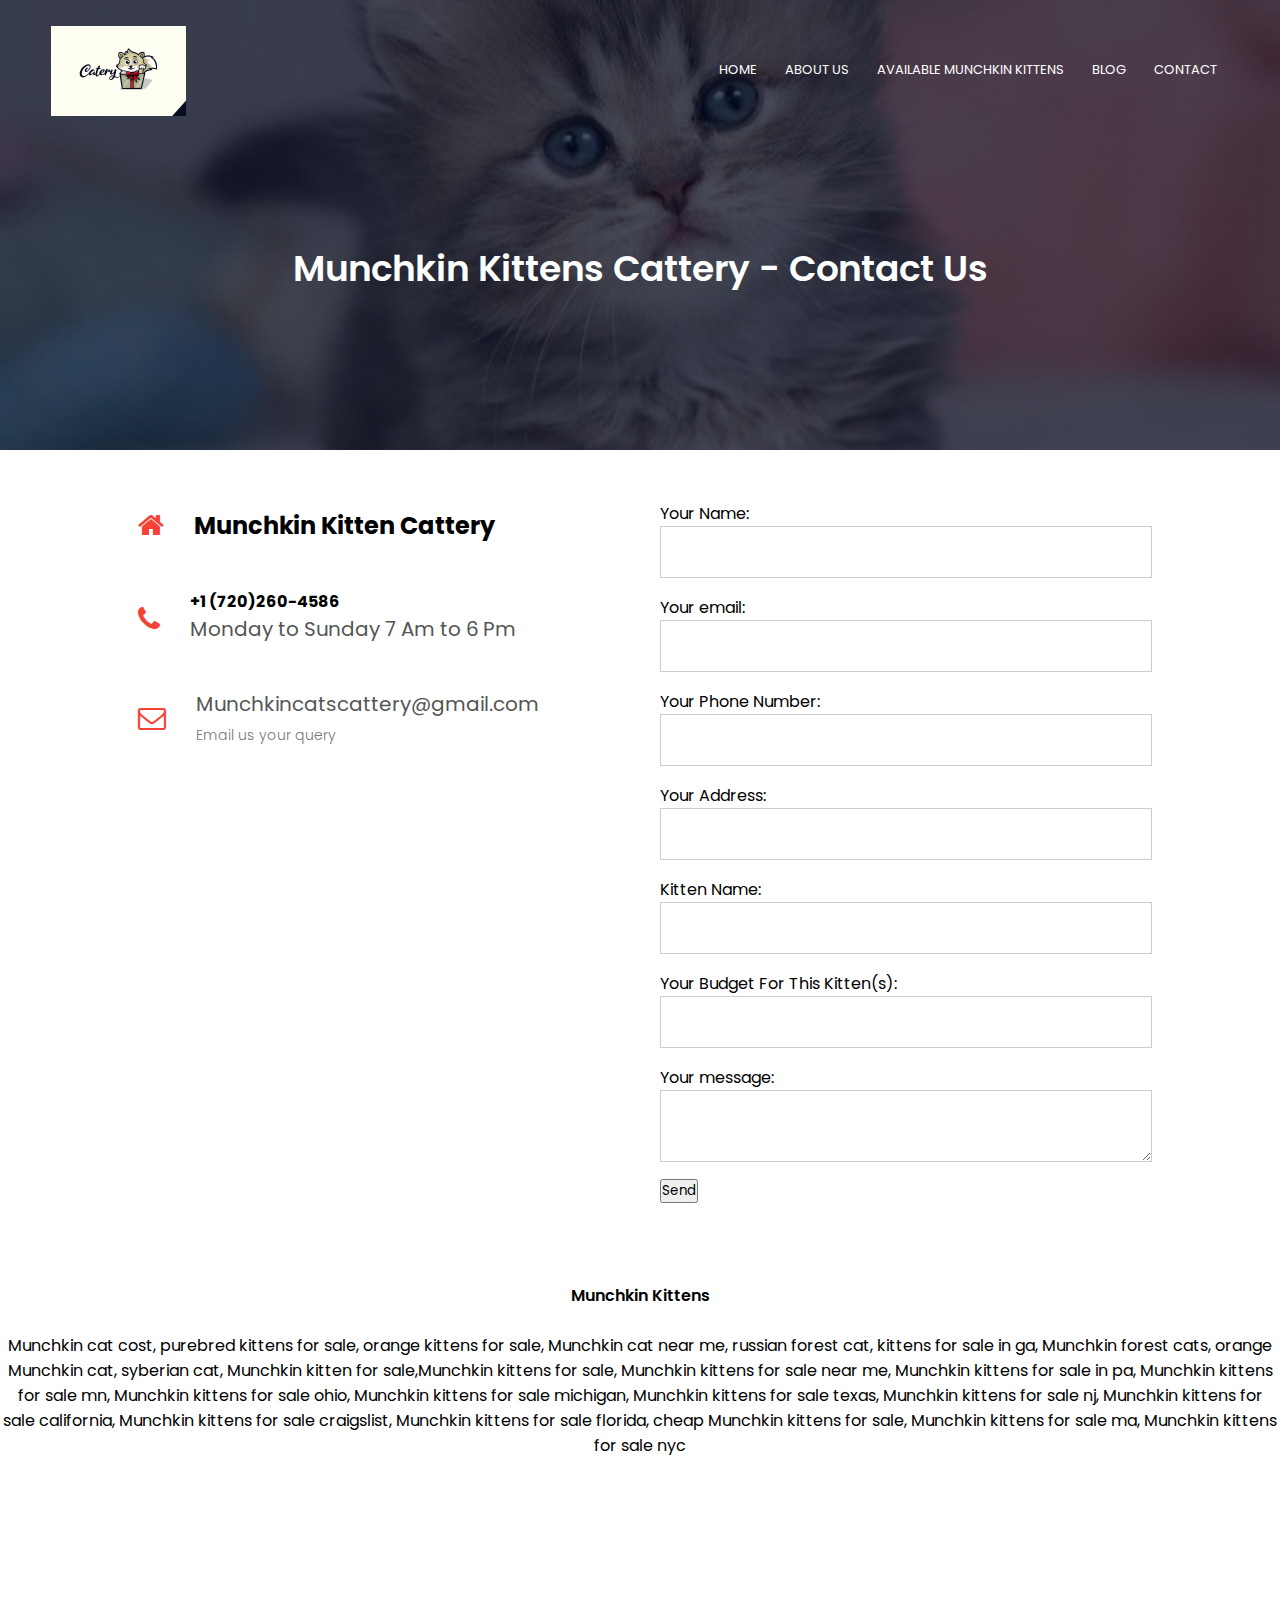
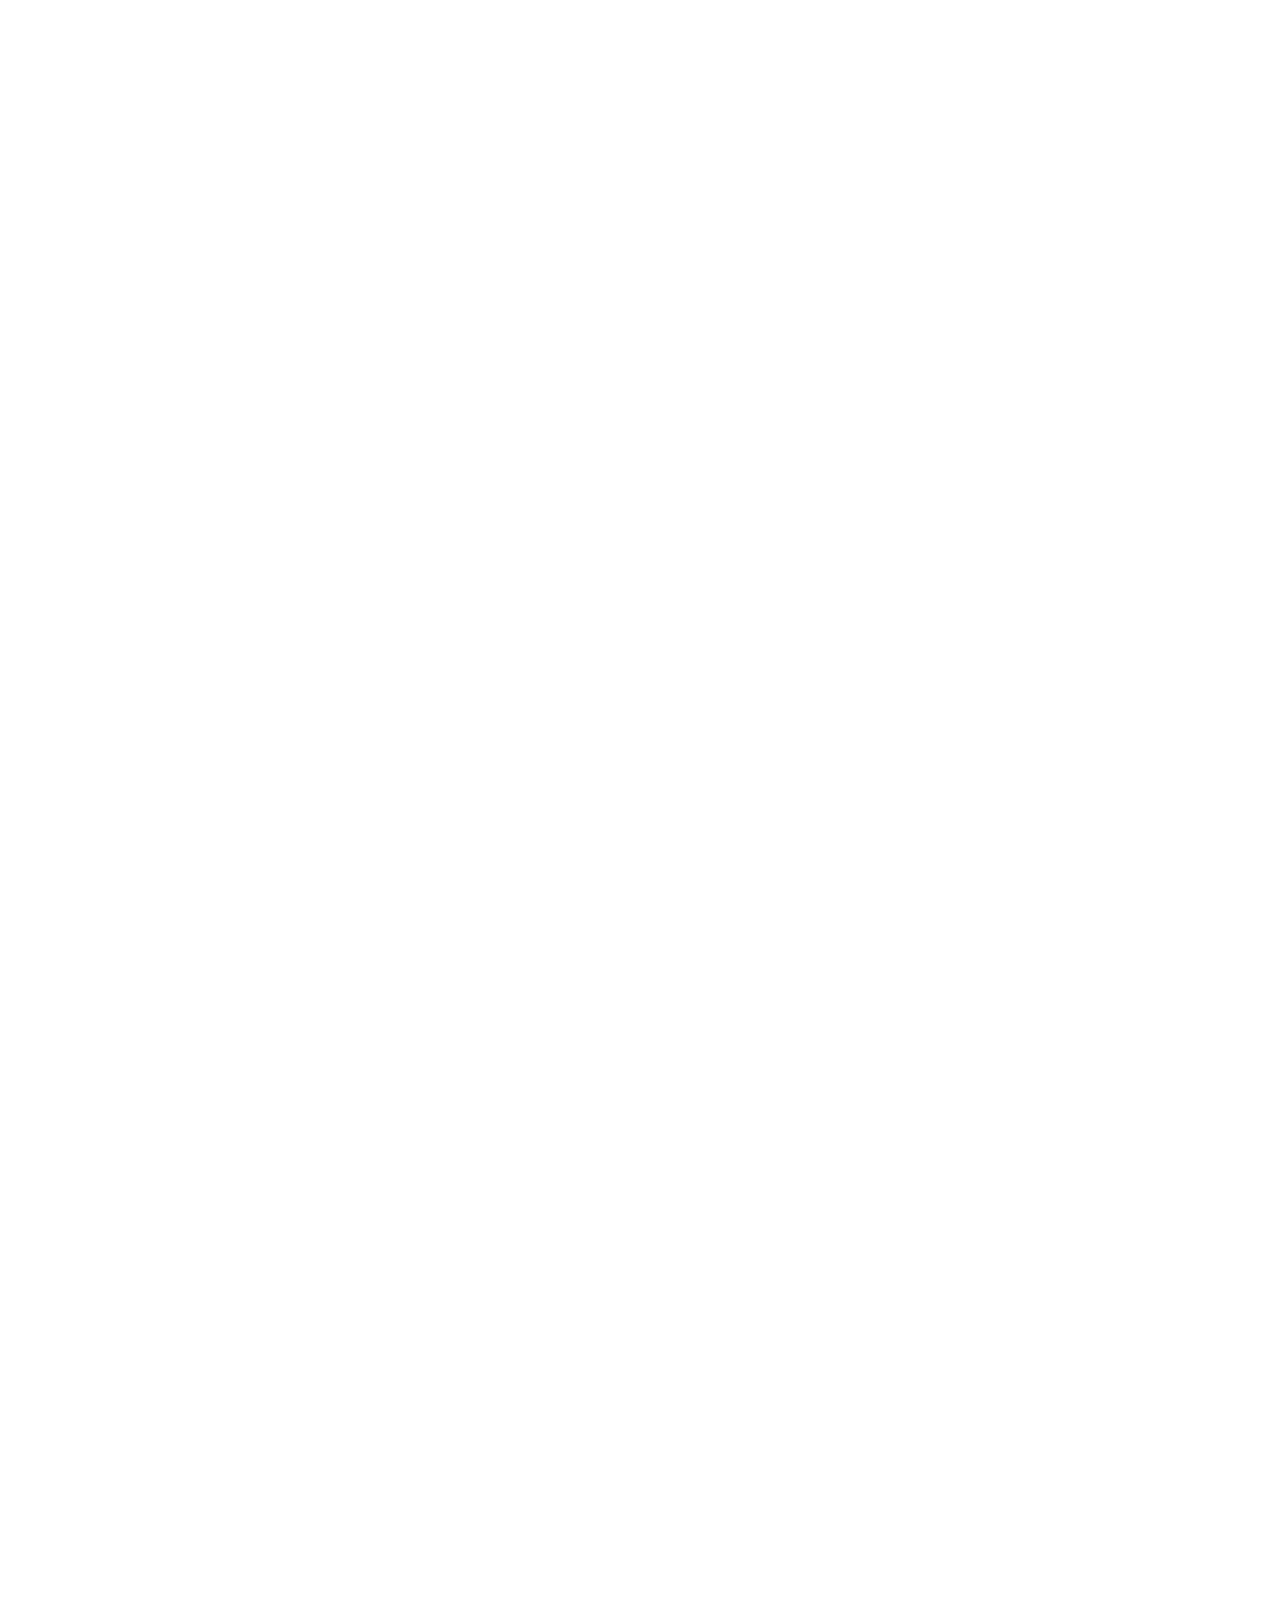
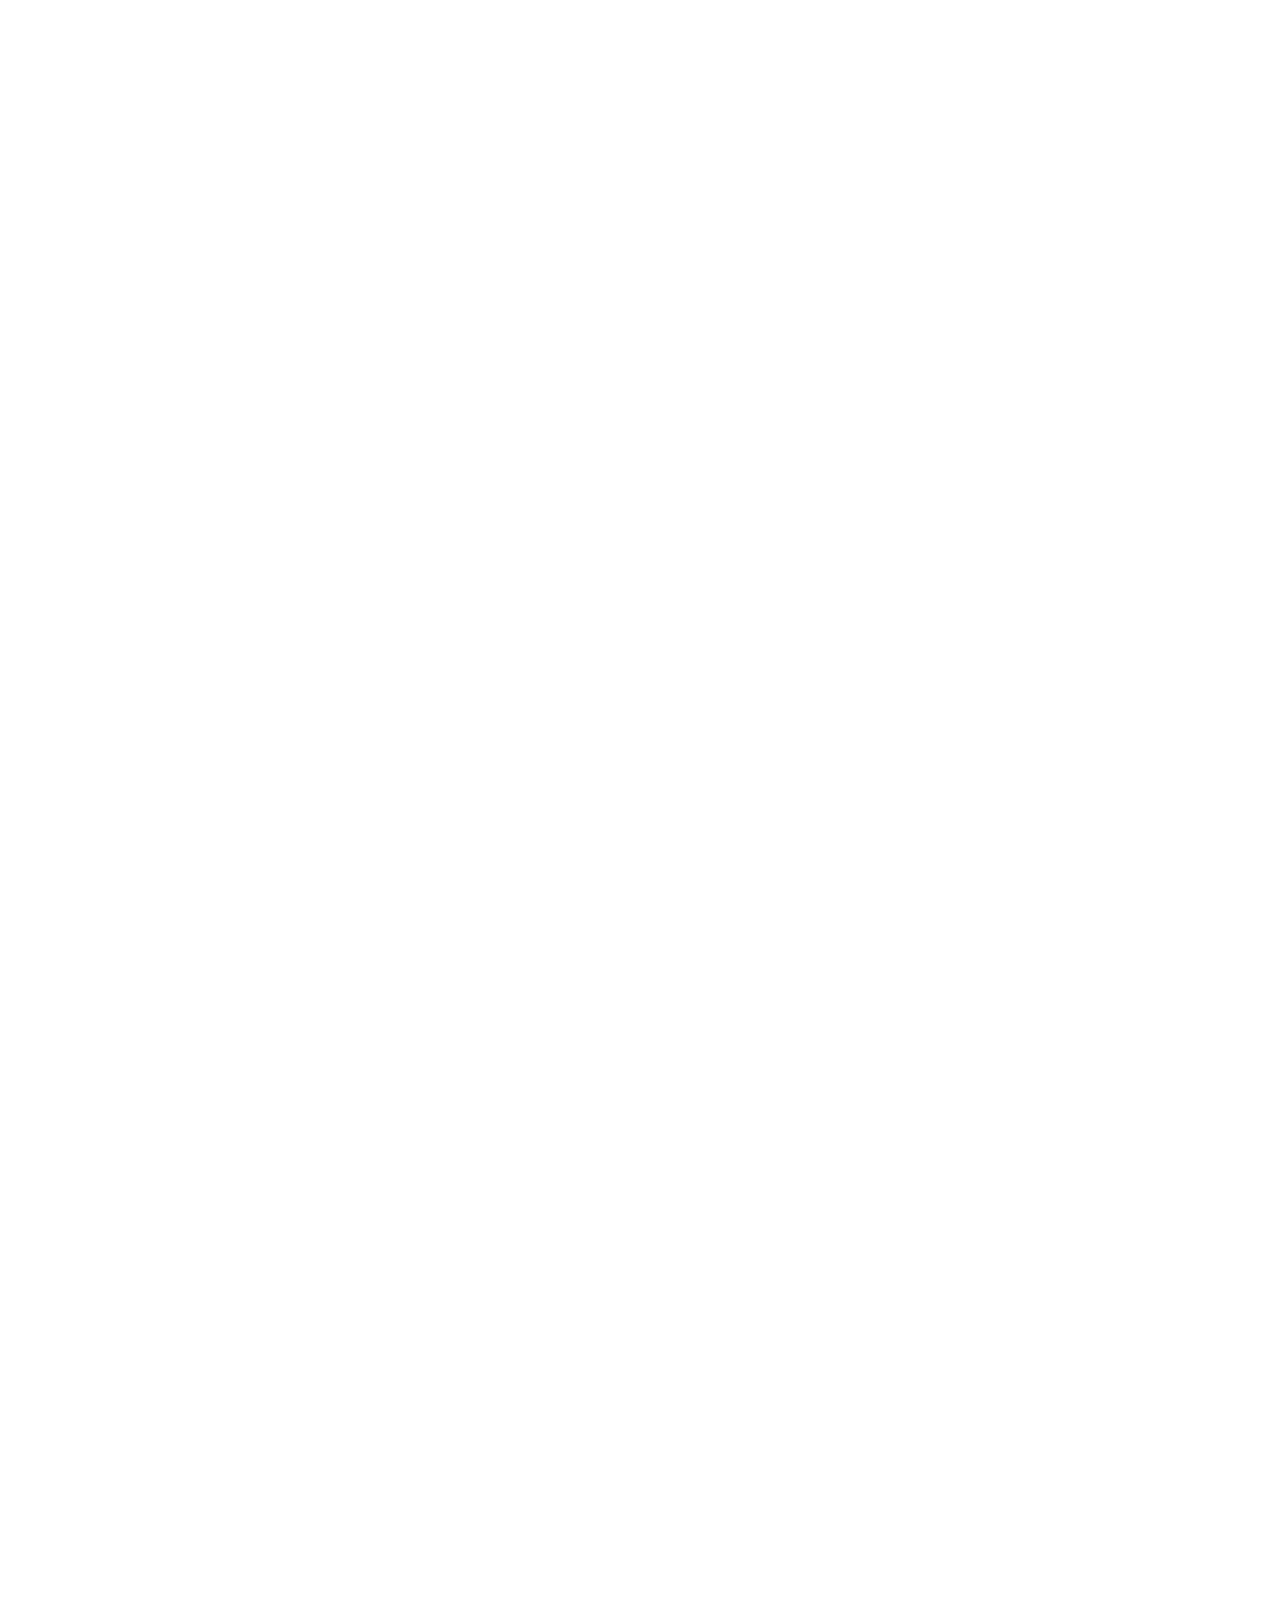
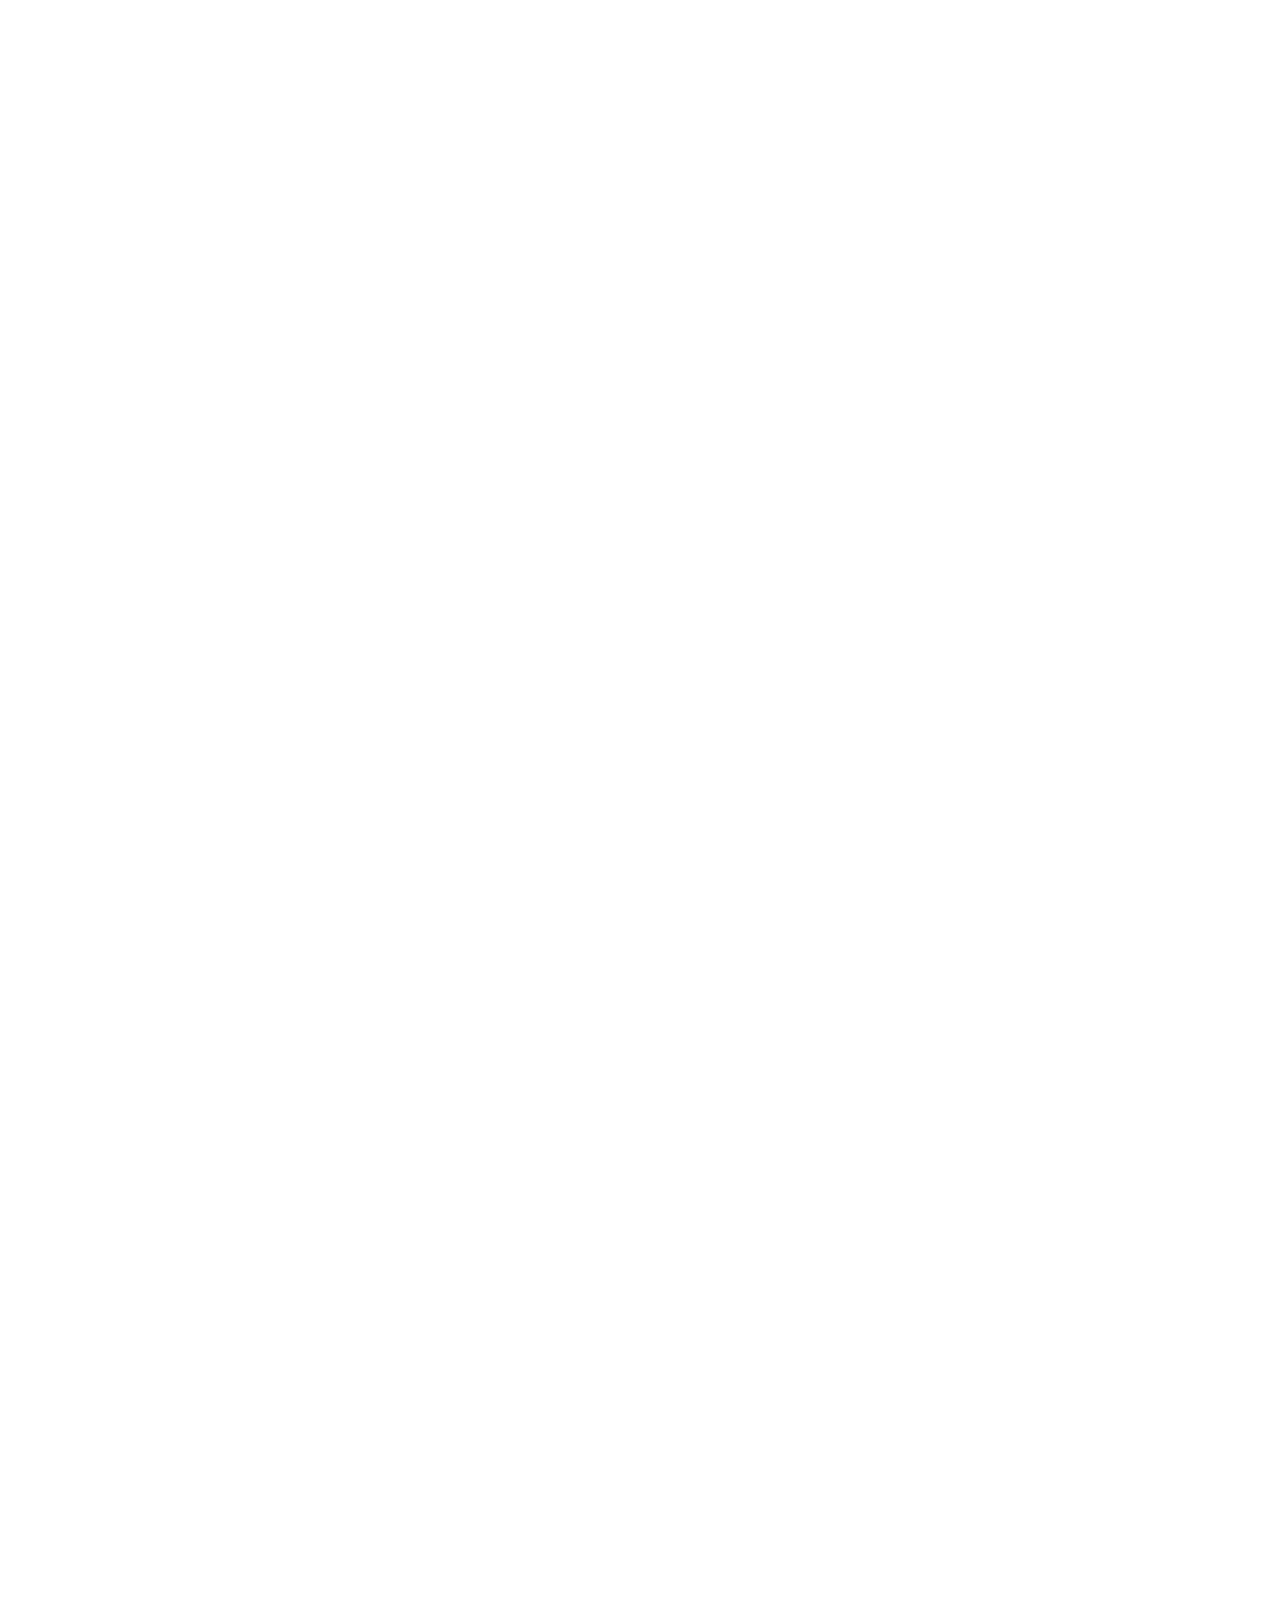
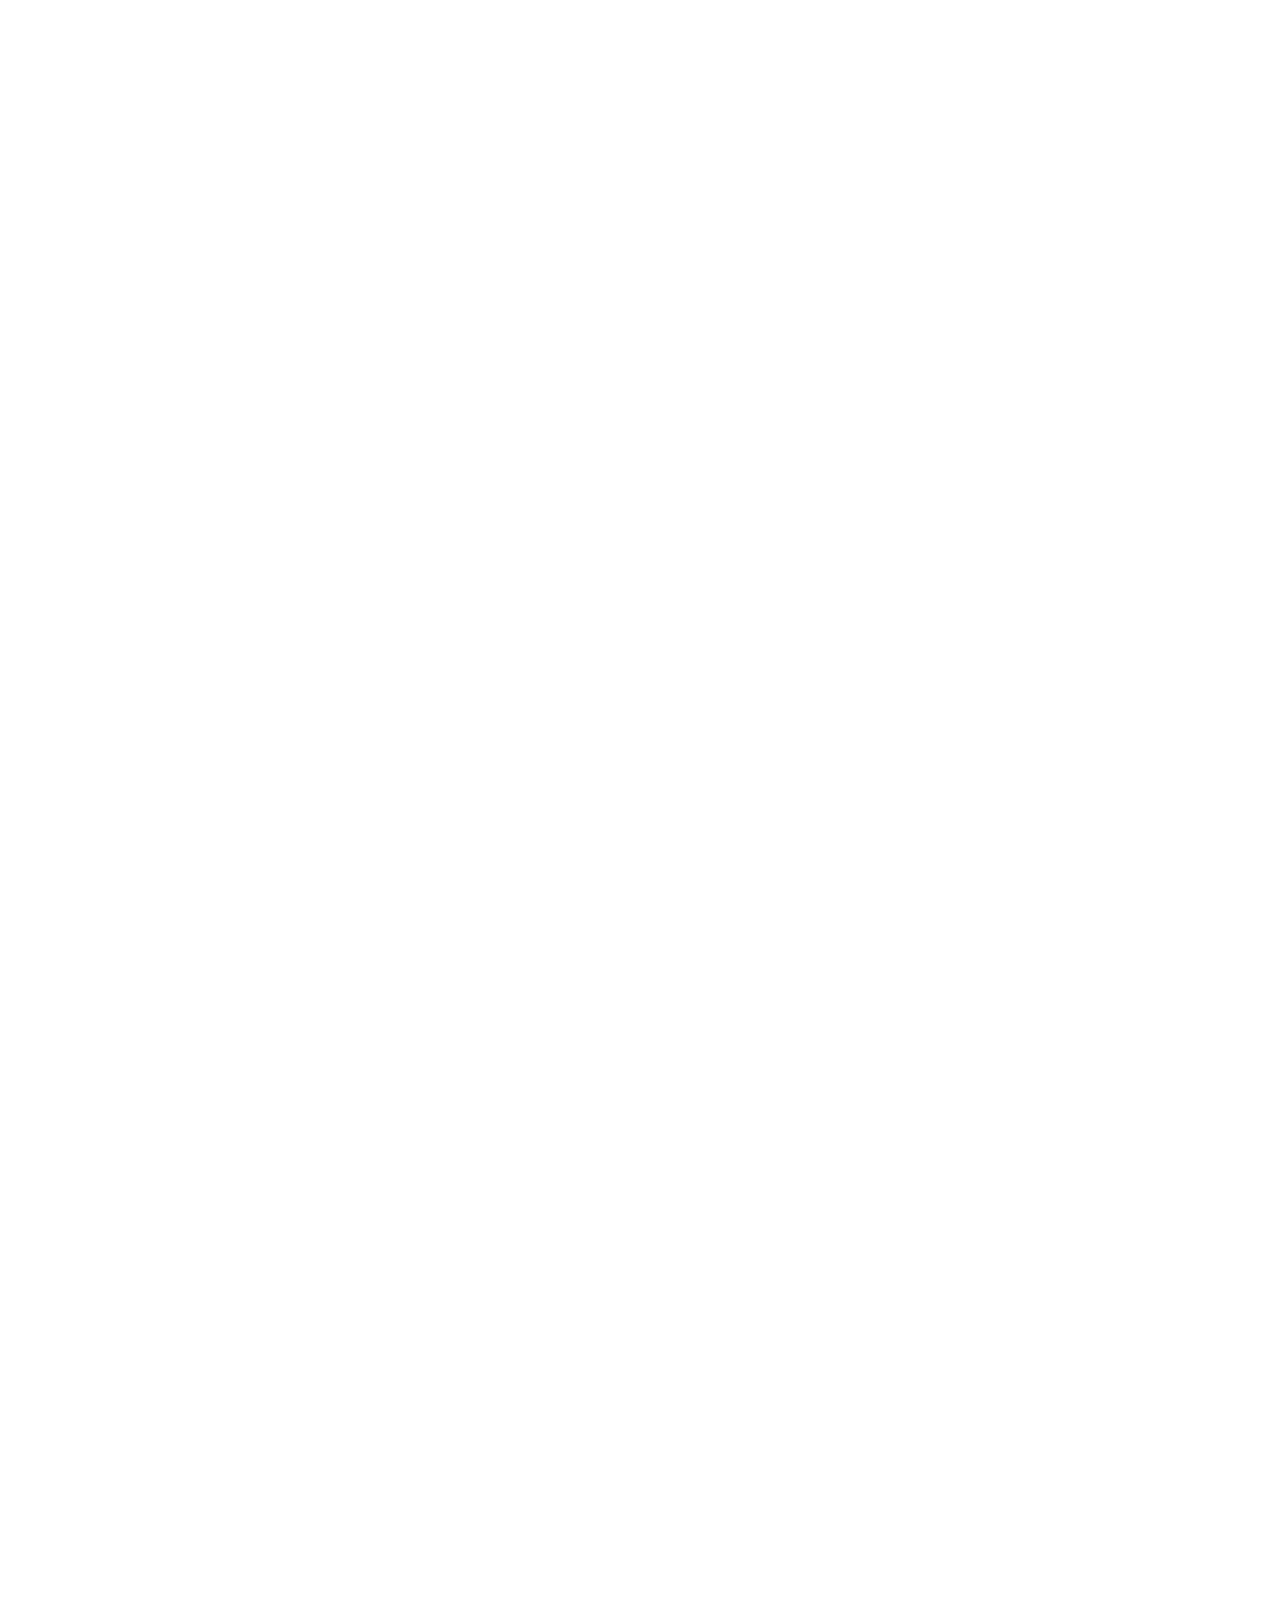
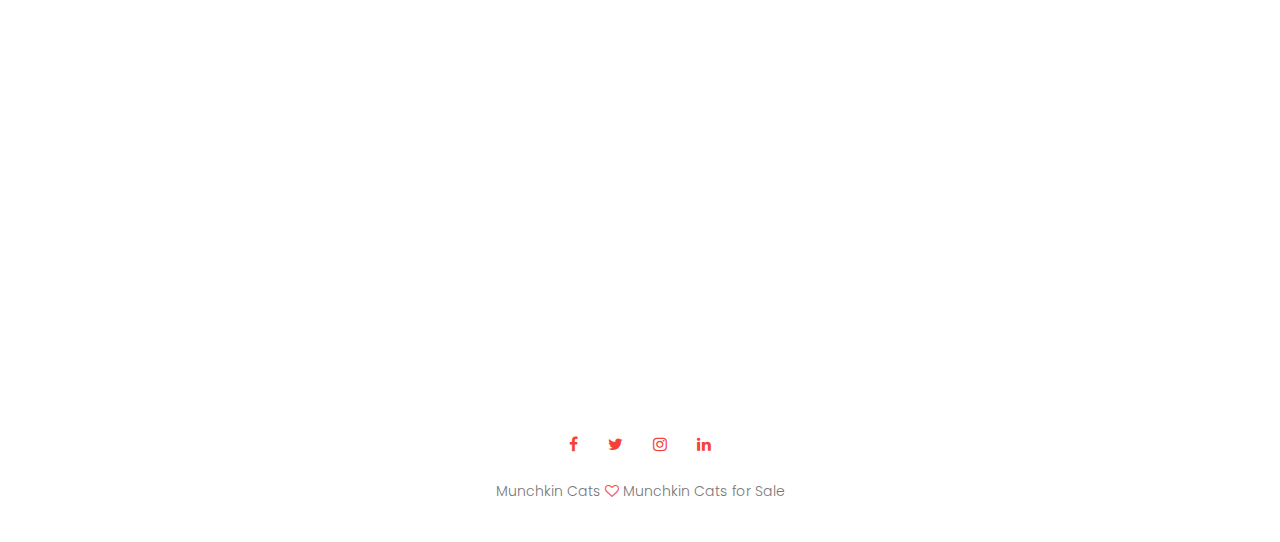
<file: contact.html>
<html>
<head>
<meta name="viewport" content="width=device-width, initial-scale=1.0">
<title>Munchkin Cat for sale - Munchkin Cats for Sale</title>
<link rel="stylesheet" href="style.css">

<meta name="description" content="To succeed in producing the most beautiful Munchkin Kittens imaginable, you must first have the most beautiful cats possible! Take the time to look at our breeding Munchkin cats.">
<meta name="keyword" content=" Munchkin kittens for sale in california, Munchkin kittens for sale in florida, Munchkin kittens available now, Munchkin kittens for sale in ohio, how much do Munchkin kittens cost, russian Munchkin kittens for sale, white Munchkin kittens for sale, Munchkin kittens adoption, how much are Munchkin kittens Munchkin cat, Munchkin cat for sale, Munchkin cat price, Munchkin cat size, black Munchkin cat, Munchkin cat cats, Munchkin cat breeders, Munchkin cat hypoallergenic cats,Munchkin cats, Munchkin cats for sale, how much do Munchkin cats cost, are Munchkin cats really hypoallergenic, are Munchkin cats hypoallergenic, how much are Munchkin cats, do Munchkin cats shed, Munchkin cats hypoallergenic,Munchkin kitten, Munchkin kitten for sale, Munchkin kitten price, black Munchkin kitten, Munchkin kitten breeders, white Munchkin kitten, russian Munchkin kitten, Munchkin kitten for adoption,Munchkin kittens, Munchkin kittens for sale, Munchkin kittens for sale near me, Munchkin kittens for sale in pa, Munchkin kittens for sale mn, Munchkin kittens available, Munchkin kittens for adoption, Munchkin kittens for sale ohio, Munchkin kittens for sale michigan Munchkin cat, Munchkin cat for sale, Munchkin cat price, Munchkin cat size, black Munchkin cat, Munchkin cat cats, Munchkin cat breeders, Munchkin cat hypoallergenic cats,Munchkin cats, Munchkin cats for sale, how much do Munchkin cats cost, are Munchkin cats really hypoallergenic, are Munchkin cats hypoallergenic, how much are Munchkin cats, do Munchkin cats shed, Munchkin cats hypoallergenic,Munchkin kitten, Munchkin kitten for sale, Munchkin kitten price, black Munchkin kitten, Munchkin kitten breeders, white Munchkin kitten, russian Munchkin kitten, Munchkin kitten for adoption,Munchkin kittens, Munchkin kittens for sale, Munchkin kittens for sale near me, Munchkin kittens for sale in pa, Munchkin kittens for sale mn, Munchkin kittens available, Munchkin kittens for adoption, Munchkin kittens for sale ohio, Munchkin kittens for sale michigan, Munchkin kittens, Munchkin kittens for sale, Munchkin kittens for sale near me, Munchkin kittens for sale in pa, Munchkin kittens for sale mn, Munchkin kittens available, Munchkin kittens for adoption, Munchkin kittens for sale ohio, Munchkin kittens for sale michigan, Munchkin kittens for sale texas, Munchkin kittens for sale nj, Munchkin kittens for sale california, Munchkin kittens for sale craigslist, Munchkin kittens for free, Munchkin kittens for sale florida, Munchkin kittens price, cheap Munchkin kittens for sale, Munchkin kittens for sale ma, Munchkin kittens for sale nyc, Munchkin kittens for sale va, Munchkin kittens mn, Munchkin kittens seattle, Munchkin kittens for sale in texas, Munchkin kittens for sale in nj, Munchkin kittens for sale illinois, Munchkin kittens colorado, Munchkin kittens for sale oregon, Munchkin kittens florida, Munchkin kittens new york, Munchkin kittens california, Munchkin kittens for sale in ct, Munchkin kittens for sale colorado, Munchkin kittens for sale ny, Munchkin kittens texas, Munchkin kittens michigan, available Munchkin kittens, Munchkin kittens near me, Munchkin kittens for sale in ny, Munchkin kittens illinois, Munchkin kittens wisconsin, Munchkin kittens for sale bay area, Munchkin kittens for sale in california, Munchkin kittens for sale in florida, Munchkin kittens available now, Munchkin kittens for sale in ohio, how much do Munchkin kittens cost, russian Munchkin kittens for sale, white Munchkin kittens for sale, Munchkin kittens adoption, how much are Munchkin kittens,Munchkin kittens for sale chicago, russian Munchkin kittens, Munchkin kittens virginia, Munchkin kittens for sale georgia, Munchkin kittens georgia, available Munchkin kittens for sale, buy Munchkin kittens, Munchkin kittens for sale iowa, Munchkin kittens for sale in illinois, color point Munchkin kittens, Munchkin kittens for sale los angeles, Munchkin kittens for sale long island, white Munchkin kittens, Munchkin kittens ohio, Munchkin kittens massachusetts, Munchkin kittens for sale seattle, pictures of Munchkin kittens, Munchkin kittens chicago, Munchkin kittens maryland, low allergy cats Munchkin kittens, adopt Munchkin kittens, neva masquerade Munchkin kittens, Munchkin kittens for sale massachusetts, lynx point Munchkin kittens, red Munchkin kittens, Munchkin kittens vermont, adorable Munchkin kittens for sale, Munchkin kittens for sale ontario, calico Munchkin kittens, silver Munchkin kittens for sale, colorpoint Munchkin kittens for sale, teacup Munchkin kittens for sale, cute Munchkin kittens, grey Munchkin kittens for sale, best cat food for Munchkin kittens, seal lynx point Munchkin kittens for sale, Munchkin kittens san diego, price of Munchkin kittens, Munchkin kittens for sale in colorado, orange Munchkin kittens, Munchkin kittens for sale in charlotte nc, Munchkin kittens for sale in oklahoma, blue lynx point Munchkin kittens for sale, Munchkin kittens for sale uk, Munchkin kittens alabama, Munchkin kittens for sale in iowa, orange Munchkin kittens for sale, average cost of Munchkin kittens, Munchkin kittens for sale houston, Munchkin kittens sale,Munchkin kittens for sale wisconsin, Munchkin kittens for sale in michigan, where to buy Munchkin kittens, cheap Munchkin kittens, purebred Munchkin kittens for sale, Munchkin kittens for sale dc, skylar lee Munchkin kittens, 
Munchkin kittens for sale in cresson pa, Munchkin kittens san antonio, Munchkin kittens for sale sacramento ca, Munchkin kittens for sale in ga, Munchkin kittens playing, Munchkin kittens sale craigslist, Munchkin kittens moutain view, how to import Munchkin kittens from russia, where near columbia mo can you find Munchkin kittens for free, Munchkin kittens for sale pensacola, lynx point Munchkin kittens for sale, Munchkin kittens aiken sc, Munchkin kittens, texas, russian Munchkin kittens for sale ny, available Munchkin kittens in new england, Munchkin kittens for sale cheap nh, Munchkin kittens for sale louisiana cheap, Munchkin kittens in spring hill fl, eliot maine Munchkin kittens, Munchkin kittens new england, Munchkin kittens indiana, Munchkin kittens louisiana, least expensive place to buy Munchkin kittens, Munchkin kittens nh ma, best place to get Munchkin kittens, hyperallergenic Munchkin kittens, Munchkin kittens apex nc, angel Munchkin kittens, blue smoke Munchkin kittens change colors, Munchkin kittens nz, mile high Munchkin kittens, where to find russian Munchkin kittens by christmas, Munchkin kittens for sale memphis, gray Munchkin kittens, calico Munchkin kittens for sale central texas, Munchkin kittens for sale arizona, Munchkin kittens dallas, devine Munchkin kittens for sale, Munchkin kittens for sale east coast, do Munchkin kittens jump, cheap Munchkin kittens for sale in florida, Munchkin kittens denver,tennessee Munchkin kittens, Munchkin kittens for sale in de, pics of cute Munchkin kittens, available Munchkin kittens california, tuxedo Munchkin kittens, Munchkin kittens brindle, Munchkin kittens for sale maryland, Munchkin kittens myrtle beach sc, red Munchkin kittens nby, import Munchkin kittens from ukraine, devine Munchkin kittens, Munchkin kittens for sale philadelphia, Munchkin kittens avalible massachucetts, Munchkin kittens 12866, new england Munchkin kittens for sale, tabby Munchkin kittens, seal point Munchkin kittens colorado for sale, Munchkin kittens\, Munchkin kittens for sale il, Munchkin kittens for sale oklahoma, Munchkin kittens breeder, are Munchkin kittens friendly, Munchkin kittens for sale daytona florida, Munchkin kittens tygh valley oregon, Munchkin kittens breeders nc, Munchkin kittens near va, Munchkin kittens long island, Munchkin kittens for sale in san antonio texas, Munchkin kittens play hide and seek with dad, Munchkin kittens for sale alabama, Munchkin kittens white, Munchkin kittens craiglist, black Munchkin kittens, Munchkin kittens in massachusetts, female gold carrier and male marble carrier what kind of Munchkin kittens, lori mccormick Munchkin kittens, pure Munchkin kittens, Munchkin kittens for sale arkansas, newborn Munchkin kittens, Munchkin kittens conway sc, Munchkin kittens for sale houston tx, silver tabby Munchkin kittens for sale, Munchkin kittens for sale dallas, Munchkin kittens utah, Munchkin kittens size, Munchkin kittens neargreenville michigan, Munchkin kittens hobbly, Munchkin kittens for sale in phoenix las vegas, craigslist Munchkin kittens, Munchkin kittens 800,Munchkin kittens north texas, Munchkin kittens iowa, white Munchkin kittens sc, Munchkin kittens and neuter, Munchkin kittens for sale dallas tx, Munchkin kittens for sale washington dc, Munchkin kittens for sale apex nc, Munchkin kittens for sale in phoenix az, ny Munchkin kittens, Munchkin kittens naperville illinois, hypoallergenic cats Munchkin kittens, cats Munchkin kittens snow, Munchkin kittens for sale louisiana, anja Munchkin kittens, +black Munchkin kittens, Munchkin kittens for sale in southeast ga, Munchkin kittens for sale minnesota, Munchkin kittens san jose, available Munchkin kittens for sale georgia, Munchkin kittens indianapolis">
<meta name="author" content="Munchkin Kitten Cattery">
<meta charset="utf-8">
<link href="https://fonts.googleapis.com/css?family=Poppins:100,200,300,400,600,700&display=swap" rel="stylesheet">
<link rel="stylesheet" href="https://stackpath.bootstrapcdn.com/font-awesome/4.7.0/css/font-awesome.min.css"> 
</head>
<body>
    <section class="sub-header">
        <nav>
            <a href="index.html"><img src="images/munckin logo.jpg" alt="munchkin kittens for sale"></a>
            <div class="nav-links" id="navLinks">  
                <i class="fa fa-close" onclick="hideMenu()"></i>
                <ul>
                    <li><a href="index.html">HOME</a></li>
                    <li><a href="about.html">ABOUT US</a></li>
                    <li><a href="course.html">AVAILABLE MUNCHKIN KITTENS</a></li>
                    <li><a href="blog.html">BLOG</a></li>
                    <li><a href="contact.html">CONTACT</a></li>
                </ul>
            </div>
            <i class="fa fa-bars" onclick="showMenu()"></i>
        </nav>
            <h1>Munchkin Kittens Cattery - Contact Us</h1>
    </section>
    
    
<!------- Contact Us ------->

    <section class="contact-us">
            <div class="row">
                <div class="contact-col">
                    <div>
                        <i class="fa fa-home"></i>
                        <span>
                            <h2>Munchkin Kitten Cattery</h2>
                        </span>
                    </div>
                    <div>
                        <i class="fa fa-phone"></i>
                        <span>
                            <h4>+1 (720)260-4586</h4>
                            <h5>Monday to Sunday 7 Am to 6 Pm</h5>
                        </span>
                    </div>
                    <div>
                        <i class="fa fa-envelope-o"></i>
                        <span>
                            <h5>Munchkincatscattery@gmail.com</h5>
                            <p>Email us your query</p>
                        </span>
                    </div>
                </div>
                <div class="contact-col">
<form
  action="https://formspree.io/f/xgebbbqb"
  method="POST"
>
                   <label>
    Your Name:
    <input type="name" name="Full Names">
  </label>
<label>
    Your email:
    <input type="email" name="email">
  </label>
  <label>
    Your Phone Number:
    <input type="Number" name="Phone Number">
  </label>
<label>
    Your Address:
    <input type="Address" name="Your Address">
  </label>
<label>
    Kitten Name:
    <input type="Name" name="Kitten(s) Name">
  </label>
<label>
    Your Budget For This Kitten(s):
    <input type="figure" name="Your Budget For This Kitten(s)">
  </label>
  <label>
    Your message:
    <textarea name="message"></textarea>
  </label>
  <button type="submit">Send</button>
</form>
                </div>
            </div>
    </section>
    
<!-------- footer ---------->

<section class="footer">
        <h4>Munchkin Kittens</h4>
        <kw>Munchkin cat cost, purebred kittens for sale, orange kittens for sale, Munchkin cat near me, russian forest cat, kittens for sale in ga, Munchkin forest cats, orange Munchkin cat, syberian cat, Munchkin kitten for sale,Munchkin kittens for sale, Munchkin kittens for sale near me, Munchkin kittens for sale in pa, Munchkin kittens for sale mn, Munchkin kittens for sale ohio, Munchkin kittens for sale michigan, Munchkin kittens for sale texas, Munchkin kittens for sale nj, Munchkin kittens for sale california, Munchkin kittens for sale craigslist, Munchkin kittens for sale florida, cheap Munchkin kittens for sale, Munchkin kittens for sale ma, Munchkin kittens for sale nyc</kw>
            <h5 class="one">Munchkin cat, Munchkin cat for sale, Munchkin cat price, Munchkin cat size, black Munchkin cat, Munchkin cat cats, Munchkin cat breeders, Munchkin cat hypoallergenic cats,Munchkin cats, Munchkin cats for sale, how much do Munchkin cats cost, are Munchkin cats really hypoallergenic, are Munchkin cats hypoallergenic, how much are Munchkin cats, do Munchkin cats shed, Munchkin cats hypoallergenic,Munchkin kitten, Munchkin kitten for sale, Munchkin kitten price, black Munchkin kitten, Munchkin kitten breeders, white Munchkin kitten, russian Munchkin kitten, Munchkin kitten for adoption,Munchkin kittens, Munchkin kittens for sale, Munchkin kittens for sale near me, Munchkin kittens for sale in pa, Munchkin kittens for sale mn, Munchkin kittens available, Munchkin kittens for adoption, Munchkin kittens for sale ohio, Munchkin kittens for sale michigan Munchkin cat, kittens for sale near me, Munchkin forest cat, Munchkin cats, kitten for sale, Munchkin cat for sale, cat breeders near me, Munchkin kitten, Munchkin kittens, cat for sale, Munchkin kittens for sale, Munchkin cats for sale, hypoallergenic cats for sale, Munchkins, Munchkin cat price, cat breeders, baby kittens for sale, black Munchkin cat, Munchkin cat cats, Munchkin cat breeders, hypoallergenic cats, Munchkin cat hypoallergenic, Munchkin cat adoption, white kittens for sale, black kittens for sale, cat breeder, Munchkin cat shedding, hypoallergenic cats for adoption, kitten for sale near me, Munchkin cat rescue, cattery near me, Munchkin cat breeds, kittens for sale in pennsylvania, kittens for sale in pa, Munchkin forest cat for sale, purebred cats for sale, how much do Munchkin cats cost, javanese cat hypoallergenic cats, Munchkin cat personality, white Munchkin cat, Munchkin cat cost, purebred kittens for sale, orange kittens for sale, Munchkin cat near me, russian forest cat, kittens for sale in ga, Munchkin forest cats, orange Munchkin cat, syberian cat, Munchkin kitten for sale,Munchkin kittens for sale, Munchkin kittens for sale near me, Munchkin kittens for sale in pa, Munchkin kittens for sale mn, Munchkin kittens for sale ohio, Munchkin kittens for sale michigan, Munchkin kittens for sale texas, Munchkin kittens for sale nj, Munchkin kittens for sale california, Munchkin kittens for sale craigslist, Munchkin kittens for sale florida, cheap Munchkin kittens for sale, Munchkin kittens for sale ma, Munchkin kittens for sale nyc, Munchkin kittens for sale va, Munchkin kittens for sale in texas, Munchkin kittens for sale in nj, Munchkin kittens for sale illinois, Munchkin kittens for sale oregon, Munchkin kittens for sale in ct, Munchkin kittens for sale colorado, Munchkin kittens for sale ny, Munchkin kittens for sale in ny, Munchkin kittens for sale bay area, Munchkin kittens for sale in california, Munchkin kittens for sale in florida, Munchkin kittens for sale in ohio, russian Munchkin kittens for sale, white Munchkin kittens for sale, Munchkin kittens for sale chicago, Munchkin kittens for sale georgia, available Munchkin kittens for sale, Munchkin kittens for sale iowa, Munchkin kittens for sale in illinois, Munchkin kittens for sale los angeles, Munchkin kittens for sale long island, Munchkin kittens for sale seattle, Munchkin kittens for sale massachusetts, adorable Munchkin kittens for sale, Munchkin kittens for sale ontario, silver Munchkin kittens for sale, colorpoint Munchkin kittens for sale, teacup Munchkin kittens for sale, grey Munchkin kittens for sale, seal lynx point Munchkin kittens for sale, Munchkin kittens for sale in colorado,Munchkin kittens for sale in charlotte nc, Munchkin kittens for sale in oklahoma, blue lynx point Munchkin kittens for sale, Munchkin kittens for sale uk,Munchkin cat for sale, Munchkin kitten for sale, Munchkin kittens for sale near me, Munchkin cat for sale near me, Munchkin cats for sale near me, Munchkin cat for sale ohio, Munchkin cat for sale michigan, Munchkin cat breeders virginia, Munchkin cat for sale florida, Munchkin cat breeders wisconsin, Munchkin cat breeders georgia, Munchkin cat for sale craigslist, Munchkin kittens for sale in california, Munchkin cat for sale california, russian Munchkin cat for sale, russian Munchkin kittens for sale, Munchkin cat price range, Munchkin hypoallergenic cats for sale, russian Munchkin cats for sale, Munchkin cat for sale ny, Munchkin cat for sale maryland, Munchkin cat for sale uk, Munchkin cat for sale colorado, Munchkin kitten sale, Munchkin cat sale, Munchkin cat for sale in pa, Munchkin cat for sale wisconsin, Munchkin cat for sale tampa, Munchkin cat for sale utah, Munchkin cat for sale seattle, Munchkin cat for sale oregon, Munchkin cat for sale mn, Munchkin cats for sale buffalo ny, Munchkin cats and kittens for sale, Munchkin cat for sale australia, Munchkin cat for sale az, Munchkin cat for sale san diego, Munchkin cat for sale ky, Munchkin cat for sale nc, Munchkin cat for sale indiana, Munchkin cat breeders hawaii, Munchkin cat for sale bay area, Munchkin cat for sale in texas, Munchkin cat for sale pittsburgh, Munchkin cat for sale new york, Munchkin cat for sale bc, Munchkin cats for sale nj, Munchkin cat breeders rochester ny, Munchkin cat for sale tn, Munchkin cat for sale massachusetts,hypoallergenic cats for sale, hypoallergenic cats for sale near me, Munchkin cat hypoallergenic cats for sale, hypoallergenic cats for sale in ohio, Munchkin hypoallergenic cats for sale, hypoallergenic cats for sale mn, Munchkin husky hypoallergenic cats for sale in nc, hypoallergenic cats for sale dallas, hypoallergenic cats for sale michigan, hypoallergenic cats for sale bangor mine, siamese cat hypoallergenic cats for sale, hypoallergenic cats for sale wichita ks, hypoallergenic cats for sale ri, bengal cat hypoallergenic cats for sale kenosha wi, russian blue hypoallergenic cats for sale nyc, cheap hypoallergenic cats for sale, hypoallergenic cats for sale huntsville alabama, hypoallergenic cats for sale near 33446, Munchkin cat hypoallergenic cats for sale near me, hypoallergenic cats for sale in pa, hypoallergenic cats for sale indiana, hypoallergenic cats for sale online, hypoallergenic cats for sale 19301, cheap hypoallergenic cats for sale ann arbor mi, hypoallergenic cats for sale in az, hypoallergenic cats for sale austin, Munchkin cat hypoallergenic cats for sale illinois, hypoallergenic cats for sale nj,
 hypoallergenic cats for sale for 500 dollars in massachusetts, hypoallergenic cats for sale new york, hypoallergenic cats for sale ohio, hypoallergenic cats for sale massachusetts, hypoallergenic cats for sale illinois, are british shorthair hypoallergenic cats for sale, hypoallergenic cats for sale long island, hypoallergenic cats for sale springfield mo, hypoallergenic cats for sale in washington dc, hypoallergenic cats for sale in mn, allerca hypoallergenic cats for sale, hypoallergenic cats for sale near needham massachusetts, hypoallergenic cats for sale in my area, hypoallergenic cats for sale in alabama, hypoallergenic cats for sale pittsburgh, hypoallergenic cats for sale washington, hypoallergenic cats for sale north dakota, list hypoallergenic cats for sale,hypoallergenic kittens for sale, hypoallergenic kittens for sale near me, russian blue hypoallergenic kittens for sale, Munchkin hypoallergenic kittens for sale, hypoallergenic kittens for sale in brooklyn, hypoallergenic kittens for sale ny, hypoallergenic kittens for sale miami, hypoallergenic kittens for sale orange county, hypoallergenic kittens for sale in miami, hypoallergenic kittens for sale beverly hills, mi, find hypoallergenic kittens for sale, geneseo ny hypoallergenic kittens for sale, hypoallergenic kittens for sale michigan, hypoallergenic kittens for sale in california, hypoallergenic kittens for sale mountain view, hypoallergenic kittens for sale arizona, hypoallergenic kittens for sale nj, hypoallergenic kittens for sale colorado, hypoallergenic kittens for sale monterey, hypoallergenic kittens for sale uk, hypoallergenic kittens for sale in nyc, hypoallergenic kittens for sale mn, hypoallergenic kittens for sale in texas, hypoallergenic kittens for sale utah, hypoallergenic kittens for sale seattle, hypoallergenic kittens for sale nashville tn, hypoallergenic kittens for sale in san antonio texas, Munchkin cat hypoallergenic kittens for sale,hypoallergenic cats, Munchkin cat, kittens for sale, cat adoption, kittens for adoption, cats for adoption, free kittens near me, adopt a cat, aspca near me, kittens near me, free kittens, cats for sale, cat adoption near me, cats for adoption near me, kittens for sale near me, domestic shorthair, kittens for adoption near me, cat rescue near me, cat rescue, you are the best, cat shelter, domestic short-haired cat, cat shelters near me, russian blue kittens, javanese cat, european shorthair, Munchkin forest cat, adopt a cat near me, cat rescues near me, Munchkin cats, cat shelter near me, kitten adoption, cats that dont shed, cat adoption team, domestic shorthair cat, siamese kittens for sale, hypoallergenic cat, fluffy cats, cats for sale near me, produce near me, adopt a kitten, russian blue kittens for sale, hypoallergenic cat breeds, kitten for sale, tabby kittens, cat adoption nyc, aspca adoption, russian cat, russian blue cat for sale, cats near me,Munchkin cat, Munchkin cat for sale, Munchkin cat price, Munchkin cat size, black Munchkin cat, Munchkin cat cats, Munchkin cat breeders, Munchkin cat hypoallergenic cats, Munchkin cat hypoallergenic, Munchkin cat adoption, Munchkin cat shedding, Munchkin cat rescue, Munchkin cat breeds, Munchkin cat personality, white Munchkin cat, Munchkin cat cost, Munchkin cat near me, orange Munchkin cat, Munchkin cat for adoption, Munchkin cat patronus, Munchkin cat breed, russian Munchkin cat, Munchkin cat black, Munchkin cat colors, Munchkin cat breeder, Munchkin cat lifespan, Munchkin cat reddit, Munchkin cat for sale near me, Munchkin cat allergy, how much does a Munchkin cat cost, Munchkin cat orange, Munchkin cat breeders near me, Munchkin cat don't, Munchkin cat shedding cats, Munchkin cat domestic cats, Munchkin cat allergies, hypoallergenic Munchkin cat, calico Munchkin cat, adopt Munchkin cat, Munchkin cat michigan, Munchkin cat kitten, grey Munchkin cat, Munchkin cat patronus meaning, Munchkin cat vs maine coon, buy Munchkin cat, are Munchkin cat males or females more friendly, Munchkin cat seattle, Munchkin cat breeders pa, Munchkin cat temperament, Munchkin cat colorado,Munchkin kittens, Munchkin kittens for sale, Munchkin kittens for sale near me, Munchkin kittens for sale in pa, Munchkin kittens for sale mn, Munchkin kittens available, Munchkin kittens for adoption, Munchkin kittens for sale ohio, Munchkin kittens for sale michigan, Munchkin kittens for sale texas, Munchkin kittens for sale nj, Munchkin kittens for sale california, Munchkin kittens for sale craigslist, Munchkin kittens for free, Munchkin kittens for sale florida, Munchkin kittens price, cheap Munchkin kittens for sale, Munchkin kittens for sale ma, Munchkin kittens for sale nyc, Munchkin kittens for sale va, Munchkin kittens mn, Munchkin kittens seattle, Munchkin kittens for sale in texas, Munchkin kittens for sale in nj,
 Munchkin kittens for sale illinois, Munchkin kittens colorado, Munchkin kittens for sale oregon, Munchkin kittens florida, Munchkin kittens new york, Munchkin kittens california, Munchkin kittens for sale in ct, Munchkin kittens for sale colorado, Munchkin kittens for sale ny, Munchkin kittens texas, Munchkin kittens michigan, available Munchkin kittens, Munchkin kittens near me, Munchkin kittens for sale in ny, Munchkin kittens illinois, Munchkin kittens wisconsin, Munchkin kittens for sale bay area, Munchkin kittens for sale in california, Munchkin kittens for sale in florida, Munchkin kittens available now, Munchkin kittens for sale in ohio, how much do Munchkin kittens cost, russian Munchkin kittens for sale, white Munchkin kittens for sale, Munchkin kittens adoption, how much are Munchkin kittens Munchkin cat, Munchkin cat for sale, Munchkin cat price, Munchkin cat size, black Munchkin cat, Munchkin cat cats, Munchkin cat breeders, Munchkin cat hypoallergenic cats,Munchkin cats, Munchkin cats for sale, how much do Munchkin cats cost, are Munchkin cats really hypoallergenic, are Munchkin cats hypoallergenic, how much are Munchkin cats, do Munchkin cats shed, Munchkin cats hypoallergenic,Munchkin kitten, Munchkin kitten for sale, Munchkin kitten price, black Munchkin kitten, Munchkin kitten breeders, white Munchkin kitten, russian Munchkin kitten, Munchkin kitten for adoption,Munchkin kittens, Munchkin kittens for sale, Munchkin kittens for sale near me, Munchkin kittens for sale in pa, Munchkin kittens for sale mn, Munchkin kittens available, Munchkin kittens for adoption, Munchkin kittens for sale ohio, Munchkin kittens for sale michigan Munchkin cat, Munchkin cat for sale, Munchkin cat price, Munchkin cat size, black Munchkin cat, Munchkin cat cats, Munchkin cat breeders, Munchkin cat hypoallergenic cats,Munchkin cats, Munchkin cats for sale, how much do Munchkin cats cost, are Munchkin cats really hypoallergenic, are Munchkin cats hypoallergenic, how much are Munchkin cats, do Munchkin cats shed, Munchkin cats hypoallergenic,Munchkin kitten, Munchkin kitten for sale, Munchkin kitten price, black Munchkin kitten, Munchkin kitten breeders, white Munchkin kitten, russian Munchkin kitten, Munchkin kitten for adoption,Munchkin kittens, Munchkin kittens for sale, Munchkin kittens for sale near me, Munchkin kittens for sale in pa, Munchkin kittens for sale mn, Munchkin kittens available, Munchkin kittens for adoption, Munchkin kittens for sale ohio, Munchkin kittens for sale michigan, Munchkin kittens, Munchkin kittens for sale, Munchkin kittens for sale near me, Munchkin kittens for sale in pa, Munchkin kittens for sale mn, Munchkin kittens available, Munchkin kittens for adoption, Munchkin kittens for sale ohio, Munchkin kittens for sale michigan, Munchkin kittens for sale texas, Munchkin kittens for sale nj, Munchkin kittens for sale california, Munchkin kittens for sale craigslist, Munchkin kittens for free, Munchkin kittens for sale florida, Munchkin kittens price, cheap Munchkin kittens for sale, Munchkin kittens for sale ma, Munchkin kittens for sale nyc, Munchkin kittens for sale va, Munchkin kittens mn, Munchkin kittens seattle, Munchkin kittens for sale in texas, Munchkin kittens for sale in nj, Munchkin kittens for sale illinois, Munchkin kittens colorado, Munchkin kittens for sale oregon, Munchkin kittens florida, Munchkin kittens new york, Munchkin kittens california, Munchkin kittens for sale in ct, Munchkin kittens for sale colorado, Munchkin kittens for sale ny, Munchkin kittens texas, Munchkin kittens michigan, available Munchkin kittens, Munchkin kittens near me, Munchkin kittens for sale in ny, Munchkin kittens illinois, Munchkin kittens wisconsin, Munchkin kittens for sale bay area, Munchkin kittens for sale in california, Munchkin kittens for sale in florida, Munchkin kittens available now, Munchkin kittens for sale in ohio, how much do Munchkin kittens cost, russian Munchkin kittens for sale, white Munchkin kittens for sale, Munchkin kittens adoption, how much are Munchkin kittens,Munchkin kittens for sale chicago, russian Munchkin kittens, Munchkin kittens virginia, Munchkin kittens for sale georgia, Munchkin kittens georgia, available Munchkin kittens for sale, buy Munchkin kittens, Munchkin kittens for sale iowa, Munchkin kittens for sale in illinois, color point Munchkin kittens, Munchkin kittens for sale los angeles, Munchkin kittens for sale long island, white Munchkin kittens, Munchkin kittens ohio, Munchkin kittens massachusetts, Munchkin kittens for sale seattle, pictures of Munchkin kittens, Munchkin kittens chicago, Munchkin kittens maryland, low allergy cats Munchkin kittens, adopt Munchkin kittens, neva masquerade Munchkin kittens, Munchkin kittens for sale massachusetts, lynx point Munchkin kittens, red Munchkin kittens, Munchkin kittens vermont, adorable Munchkin kittens for sale, Munchkin kittens for sale ontario, calico Munchkin kittens, silver Munchkin kittens for sale, colorpoint Munchkin kittens for sale, teacup Munchkin kittens for sale, cute Munchkin kittens, grey Munchkin kittens for sale, best cat food for Munchkin kittens, seal lynx point Munchkin kittens for sale, Munchkin kittens san diego, price of Munchkin kittens, Munchkin kittens for sale in colorado, orange Munchkin kittens, Munchkin kittens for sale in charlotte nc, Munchkin kittens for sale in oklahoma, blue lynx point Munchkin kittens for sale, Munchkin kittens for sale uk, Munchkin kittens alabama, Munchkin kittens for sale in iowa, orange Munchkin kittens for sale, average cost of Munchkin kittens, Munchkin kittens for sale houston, Munchkin kittens sale,Munchkin kittens for sale wisconsin, Munchkin kittens for sale in michigan, where to buy Munchkin kittens, cheap Munchkin kittens, purebred Munchkin kittens for sale, Munchkin kittens for sale dc, skylar lee Munchkin kittens, Munchkin kittens site:pets4homes.co.uk, Munchkin kittens for sale in cresson pa, Munchkin kittens san antonio, Munchkin kittens for sale sacramento ca, Munchkin kittens for sale in ga, Munchkin kittens playing, Munchkin kittens sale craigslist, Munchkin kittens moutain view, how to import Munchkin kittens from russia, where near columbia mo can you find Munchkin kittens for free, Munchkin kittens for sale pensacola, lynx point Munchkin kittens for sale, Munchkin kittens aiken sc, Munchkin kittens, texas, russian Munchkin kittens for sale ny, available Munchkin kittens in new england, Munchkin kittens for sale cheap nh, Munchkin kittens for sale louisiana cheap, Munchkin kittens in spring hill fl, eliot maine Munchkin kittens, Munchkin kittens new england, Munchkin kittens indiana, Munchkin kittens louisiana, least expensive place to buy Munchkin kittens, Munchkin kittens nh ma, best place to get Munchkin kittens, hyperallergenic Munchkin kittens, Munchkin kittens apex nc, angel Munchkin kittens, blue smoke Munchkin kittens change colors,
 Munchkin kittens nz, mile high Munchkin kittens, where to find russian Munchkin kittens by christmas, Munchkin kittens for sale memphis, gray Munchkin kittens, calico Munchkin kittens for sale central texas, Munchkin kittens for sale arizona, Munchkin kittens dallas, devine Munchkin kittens for sale, Munchkin kittens for sale east coast, do Munchkin kittens jump, cheap Munchkin kittens for sale in florida, Munchkin kittens denver,tennessee Munchkin kittens, Munchkin kittens for sale in de, pics of cute Munchkin kittens, available Munchkin kittens california, tuxedo Munchkin kittens, Munchkin kittens brindle, Munchkin kittens for sale maryland, Munchkin kittens myrtle beach sc, red Munchkin kittens nby, import Munchkin kittens from ukraine, devine Munchkin kittens, Munchkin kittens for sale philadelphia, Munchkin kittens avalible massachucetts, Munchkin kittens 12866, new england Munchkin kittens for sale, tabby Munchkin kittens, seal point Munchkin kittens colorado for sale, Munchkin kittens\, Munchkin kittens for sale il, Munchkin kittens for sale oklahoma, Munchkin kittens breeder, are Munchkin kittens friendly, Munchkin kittens for sale daytona florida, Munchkin kittens tygh valley oregon, Munchkin kittens breeders nc, Munchkin kittens near va, Munchkin kittens long island, Munchkin kittens for sale in san antonio texas, Munchkin kittens play hide and seek with dad, Munchkin kittens for sale alabama, Munchkin kittens white, Munchkin kittens craiglist, black Munchkin kittens, Munchkin kittens in massachusetts, female gold carrier and male marble carrier what kind of Munchkin kittens, lori mccormick Munchkin kittens, pure Munchkin kittens, Munchkin kittens for sale arkansas, newborn Munchkin kittens, Munchkin kittens conway sc, Munchkin kittens for sale houston tx, silver tabby Munchkin kittens for sale, Munchkin kittens for sale dallas, Munchkin kittens utah, Munchkin kittens size, Munchkin kittens neargreenville michigan, Munchkin kittens hobbly, Munchkin kittens for sale in phoenix las vegas, craigslist Munchkin kittens, Munchkin kittens 800,Munchkin kittens north texas, Munchkin kittens iowa, white Munchkin kittens sc, Munchkin kittens and neuter, Munchkin kittens for sale dallas tx, Munchkin kittens for sale washington dc, Munchkin kittens for sale apex nc, Munchkin kittens for sale in phoenix az, ny Munchkin kittens, Munchkin kittens naperville illinois, hypoallergenic cats Munchkin kittens, cats Munchkin kittens snow, Munchkin kittens for sale louisiana, anja Munchkin kittens, +black Munchkin kittens, Munchkin kittens for sale in southeast ga, Munchkin kittens for sale minnesota, Munchkin kittens san jose, available Munchkin kittens for sale georgia, Munchkin kittens indianapolis, Munchkin kittens fir sale, Munchkin kittens greenville sc, hypoallergenic Munchkin kittens, Munchkin kittens for sale in north carolina, Munchkin kittens adopt nyc, how much are brown Munchkin kittens, sf bay area Munchkin kittens, Munchkin kittens from russia, Munchkin kittens sacramento, colorpoint Munchkin kittens, Munchkin kittens in polk county, spotted Munchkin kittens, Munchkin kittens breeders, new york Munchkin kittens, Munchkin kittens for sale near cherry hill nj, Munchkin kittens new hampshire, Munchkin kittens austin tx, Munchkin kittens for adoption northwest ohio southeast michigan, Munchkin kittens for sale ky, Munchkin kittens in ma, Munchkin kittens that are cute, Munchkin kittens portland oregon, Munchkin kittens at 5 months, rescue Munchkin kittens, Munchkin kittens south carolina, Munchkin kittens for sale in grand rapids, Munchkin kittens for sale pittsburgh pa, Munchkin kittens for sale near nazareth, pa, willow springs Munchkin kittens, divine Munchkin kittens manitoba,Munchkin kittens in tampa by area, Munchkin kittens pittsburgh, pure bread Munchkin kittens, Munchkin kittens for sale asheville nc, Munchkin kittens merrick food shelf, Munchkin kittens for adoption in illinois, Munchkin kittens near montrose, arctic Munchkin kittens, find Munchkin kittens in colorado, Munchkin kittens in denver, Munchkin kittens st louis, Munchkin kittens for sale canada, Munchkin kittens for sale northern california, Munchkin kittens for sale atlanta, Munchkin kittens for salein ny, toys that Munchkin kittens like, purebred Munchkin kittens, Munchkin kittens for sale buffalo ny, Munchkin kittens for sale cheap, russian Munchkin kittens for sale in nc or va, linda flanigan Munchkin kittens, Munchkin kittens for sale indiana, Munchkin kittens in san antonio texas, Munchkin kittens snow, Munchkin kittens new york state, Munchkin kittens sale in pa, Munchkin kittens for sale bc, Munchkin kittens for sale in mn, Munchkin kittens for sale no pedigree, Munchkin kittens wiki, Munchkin kittens for sale tampa florida, Munchkin kittens for adoption nj, where can i find Munchkin kittens, brown and tan Munchkin kittens, Munchkin kittens for sale new england, michigan Munchkin kittens, Munchkin kittens for sale boston, farmersville tx Munchkin kittens cost, Munchkin kittens 23701, Munchkin kittens for sale ok, Munchkin kittens 4u, Munchkin kittens for sale az, Munchkin kittens north carolina, Munchkin kittens for sale utah, Munchkin kittens for sale rochester ny, Munchkin kittens for sale in alabama, Munchkin kittens los angeles, too cute oops Munchkin kittens, Munchkin kittens for sale waterford mi, Munchkin kittens oregon,Munchkin cat for sale, Munchkin cat for sale near me, Munchkin cat for sale ohio, Munchkin cat for sale michigan, Munchkin cat for sale florida, Munchkin cat for sale craigslist, Munchkin cat for sale california, russian Munchkin cat for sale, white Munchkin cat for sale, black Munchkin cat for sale, Munchkin cat for sale ny, Munchkin cat for sale maryland, Munchkin cat for sale uk, Munchkin cat for sale in the philippines, Munchkin cat for sale colorado, grey Munchkin cat for sale, Munchkin cat for sale in pa, silver Munchkin cat for sale, Munchkin cat for sale wisconsin, onyx Munchkin cat for sale, Munchkin cat for sale in grand rapids michigan, Munchkin cat for sale illinois, Munchkin cat for sale in missouri, Munchkin cat for sale tampa, Munchkin cat for sale utah, 
  Munchkin cat for sale seattle, adult female Munchkin cat for sale, Munchkin cat for sale oregon, Munchkin cat for sale in uk, Munchkin cat for sale in new york city, Munchkin cat for sale lincoln, Munchkin cat for sale minnesota, Munchkin cat for sale united states, hypoallergenic Munchkin cat for sale, Munchkin cat for sale mn, Munchkin cat for sale springfield mo, Munchkin cat for sale australia, Munchkin cat for sale washington dc, Munchkin cat for sale az, Munchkin cat for sale or adoption, cream and white Munchkin cat for sale, Munchkin cat for sale in wisconsin, Munchkin cat for sale san diego, creampoint Munchkin cat for sale, Munchkin cat for sale ky, Munchkin cat for sale nc, Munchkin cat for sale indiana, Munchkin cat for sale in louisiana, Munchkin cat for sale bay area, neva masquerade Munchkin cat for sale,Munchkin cat for sale creampoint and white, Munchkin cat for sale seattle wa, Munchkin cat for sale san jose, Munchkin cat for sale in texas, orange Munchkin cat for sale california, Munchkin cat for sale pittsburgh, Munchkin cat for sale st petersburg, Munchkin cat for sale new york, Munchkin cat for sale bc, teacup Munchkin cat for sale, Munchkin cat for sale tx, Munchkin cat for sale ill, Munchkin cat for sale craigslist riverside, Munchkin cat for sale in beaverton oregon, Munchkin cat for sale richmond va, Munchkin cat for sale iowa, Munchkin cat for sale in amarillo, cream point Munchkin cat for sale, Munchkin cat for sale nebraska, long haired cream and white Munchkin cat for sale, Munchkin cat for sale tn, Munchkin cat for sale massachusetts, Munchkin cat for sale dallas tx, Munchkin cat for sale missouri, Munchkin cat for sale san antonio, Munchkin cat for sale boston, Munchkin cat for sale dallas, Munchkin cat for sale mississippi, silver and white Munchkin cat for sale, Munchkin cat for sale nj, Munchkin cat for sale in dallas, Munchkin cat for sale in colorado, Munchkin cat for sale nyc, Munchkin cat for sale georgia, Munchkin cat for sale oklahoma, Munchkin cat for sale portland oregon, Munchkin cat for sale albany ny, Munchkin cat for sale new jersey, Munchkin cat for sale ct, Munchkin cat for sale arkansas, Munchkin cat for sale japan, tortoiseshell Munchkin cat for sale, baby Munchkin cat for sale, russian blue Munchkin cat for sale, Munchkin cat for sale virginia, Munchkin cat for sale pa, calico Munchkin cat for sale, Munchkin cat for sale in florida, purebred Munchkin cat for sale, Munchkin cat for sale canada,Munchkin cat for sale hot springs ar, Munchkin cat for sale las vegas, orange Munchkin cat for sale, Munchkin cat for sale dc, Munchkin cat for sale price, Munchkin cat for sale breeders long island, Munchkin cat for sale huntington wv, Munchkin cat for sale in massachusetts, washington dc Munchkin cat for sale, Munchkin cat for sale buffalo ny, Munchkin cat for sale texas, Munchkin cat for sale arizona, Munchkin cat for sale in rhode island, Munchkin cat for sale houston, Munchkin cat for sale chicago, the Munchkin cat for sale, white Munchkin cat for sale uk, Munchkin cat for sale new zealand, black and white Munchkin cat for sale, Munchkin cat for sale johannesburg, Munchkin cat for sale los angeles, Munchkin cat for sale queensland,Munchkin cats for sale, Munchkin cats for sale near me, Munchkin cats for sale in ohio, Munchkin cats for sale in pa, Munchkin cats for sale texas, Munchkin cats for sale in michigan, Munchkin cats for sale in florida, Munchkin cats for sale wisconsin, Munchkin cats for sale florida, Munchkin cats for sale mn, retired Munchkin cats for sale, hypoallergenic Munchkin cats for sale, russian Munchkin cats for sale, Munchkin cats for sale illinois, Munchkin cats for sale houston, tx, Munchkin cats for sale in virginia, Munchkin cats for sale in massachusetts, white Munchkin cats for sale, Munchkin cats for sale in kentucky, Munchkin cats for sale price, cheap Munchkin cats for sale, adult Munchkin cats for sale, Munchkin cats for sale in nys, Munchkin cats for sale in washington, Munchkin cats for sale northern california, Munchkin cats for sale in usa, Munchkin cats for sale oregon, Munchkin cats for sale in ct, Munchkin cats for sale in maryland, Munchkin cats for sale in iowa, Munchkin cats for sale seattle, Munchkin cats for sale nh, Munchkin cats for sale in northeast usa, Munchkin cats for sale indiana, Munchkin cats for sale maryland, Munchkin cats for sale arkansas, Munchkin cats for sale austin texas, Munchkin cats for sale in san diego, Munchkin cats for sale spring hill fl, Munchkin cats for sale genesee county mi, Munchkin cats for sale in clackamas cty, Munchkin cats for sale in ga, Munchkin cats for sale australia, Munchkin cats for sale north east, Munchkin cats for sale inpa, Munchkin cats for sale washington state, Munchkin cats for sale in syracuse ny, Munchkin cats for sale nc, Munchkin cats for sale buffalo ny, Munchkin cats for sale new york,Munchkin cats for sale cheap, Munchkin cats for sale in texas, Munchkin cats for sale in russia, Munchkin cats for sale colorado, Munchkin cats for sale new mexico, Munchkin cats for sale or adoption in us, Munchkin cats for sale vancouver wa, Munchkin cats for sale ohio, Munchkin cats for sale in ny, Munchkin cats for sale near 60505, Munchkin cats for sale arizona, Munchkin cats for sale sacramento, Munchkin cats for sale bay area, Munchkin cats for sale connecticut, Munchkin cats for sale miami, Munchkin cats for sale in az, the Munchkin cats for sale, Munchkin cats for sale in near me, silver Munchkin cats for sale, Munchkin cats for sale long island, Munchkin cats for sale 2016, danaosborn Munchkin cats for sale, Munchkin cats for sale in houston, Munchkin cats for sale colorado cheap, Munchkin cats for sale southern california, Munchkin cats for sale in clackamas county, Munchkin cats for sale in washington state, Munchkin cats for sale near pittsburgh pa, Munchkin cats for sale in seattle, Munchkin cats for sale windham maine, Munchkin cats for sale nyc, Munchkin cats for sale dfw, Munchkin cats for sale michigan, dana osborn Munchkin cats for sale, Munchkin cats for sale new haven ct, Munchkin cats for sale in ma and nh, Munchkin cats for sale older, Munchkin cats for sale in nh, Munchkin cats for sale nj, mile high Munchkin cats for sale, Munchkin cats for sale sanra barbara, Munchkin cats for sale coloraod, Munchkin cats for sale massachusetts, Munchkin cats for sale in utah, registered Munchkin cats for sale in citrus co fl, Munchkin cats for sale victoria tx, Munchkin cats for sale in wisconsin, Munchkin cats for sale ky, adult Munchkin cats for sale dfw, Munchkin cats for sale in california,Munchkin cats for sale in charlotte nc, Munchkin cats for sale woodstock il, Munchkin cats for sale grand rapids mi, Munchkin cats for sale in atlanta, Munchkin cats for sale in dallas texas, hypoallergenic Munchkin cats for sale ga, adult Munchkin cats for sale florida, Munchkin cats for sale dallas, colorpoint Munchkin cats for sale, Munchkin cats for sale in ky, purebred Munchkin cats for sale, =Munchkin cats for sale, Munchkin cats for sale nyc craigslist, Munchkin cats for sale in new england,
  cream and white Munchkin cats for sale, Munchkin cats for sale virginia, Munchkin cats for sale pet finder, Munchkin cats for sale ebay, Munchkin cats for sale in south carolina, Munchkin cats for sale in georgia, how much are Munchkin cats for sale, russian Munchkin cats for sale in colorado, Munchkin cats for sale santa barbara, Munchkin cats for sale los angeles, Munchkin cats for sale east coast, Munchkin cats for sale winston salem, Munchkin cats for sale utah, Munchkin cats for sale in delaware, Munchkin cats for sale missouri, Munchkin cats for sale dallas texas, Munchkin cats for sale chicago, Munchkin cats for sale washington, Munchkin cats for sale portland oregon, Munchkin cats for sale cincinnati, Munchkin cats for sale in maine, Munchkin cats for sale near em, Munchkin cats for sale new jersey, Munchkin cats for sale in san diego, ca, Munchkin cats for sale under 600, Munchkin cats for sale pa, Munchkin cats for sale in arizona, Munchkin cats for sale ca, Munchkin cats for sale georgia, Munchkin cats for sale ga, Munchkin cats for sale sc, Munchkin cats for sale in mississippi, Munchkin cats for sale in northern california, Munchkin cats for sale in ma, calico Munchkin cats for sale Munchkin cat, Munchkin cat for sale, Munchkin cat price, Munchkin cat size, black Munchkin cat, Munchkin cat cats, Munchkin cat breeders, Munchkin cat hypoallergenic cats,Munchkin cats, Munchkin cats for sale, how much do Munchkin cats cost, are Munchkin cats really hypoallergenic, are Munchkin cats hypoallergenic, how much are Munchkin cats, do Munchkin cats shed, Munchkin cats hypoallergenic,Munchkin kitten, Munchkin kitten for sale, Munchkin kitten price, black Munchkin kitten, Munchkin kitten breeders, white Munchkin kitten, russian Munchkin kitten, Munchkin kitten for adoption,Munchkin kittens, Munchkin kittens for sale, Munchkin kittens for sale near me, Munchkin kittens for sale in pa, Munchkin kittens for sale mn, Munchkin kittens available, Munchkin kittens for adoption, Munchkin kittens for sale ohio, Munchkin kittens for sale michigan Munchkin kittens, Munchkin kittens for sale, Munchkin kittens for sale near me, Munchkin kittens for sale in pa, Munchkin kittens for sale mn, Munchkin kittens available, Munchkin kittens for adoption, Munchkin kittens for sale ohio, Munchkin kittens for sale michigan, Munchkin kittens for sale texas, Munchkin kittens for sale nj, Munchkin kittens for sale california, Munchkin kittens for sale craigslist, Munchkin kittens for free, Munchkin kittens for sale florida, Munchkin kittens price, cheap Munchkin kittens for sale, Munchkin kittens for sale ma, Munchkin kittens for sale nyc, Munchkin kittens for sale va, Munchkin kittens mn, Munchkin kittens seattle, Munchkin kittens for sale in texas, Munchkin kittens for sale in nj, Munchkin kittens for sale illinois, Munchkin kittens colorado, Munchkin kittens for sale oregon, Munchkin kittens florida, Munchkin kittens new york, Munchkin kittens california, Munchkin kittens for sale in ct, Munchkin kittens for sale colorado, Munchkin kittens for sale ny, Munchkin kittens texas, Munchkin kittens michigan, available Munchkin kittens, Munchkin kittens near me, Munchkin kittens for sale in ny, Munchkin kittens illinois, Munchkin kittens wisconsin, Munchkin kittens for sale bay area, Munchkin kittens for sale in california, Munchkin kittens for sale in florida, Munchkin kittens available now, Munchkin kittens for sale in ohio, how much do Munchkin kittens cost, russian Munchkin kittens for sale, white Munchkin kittens for sale, Munchkin kittens adoption, how much are Munchkin kittens,Munchkin kittens for sale chicago, russian Munchkin kittens, Munchkin kittens virginia, Munchkin kittens for sale georgia, Munchkin kittens georgia, available Munchkin kittens for sale, buy Munchkin kittens, Munchkin kittens for sale iowa, Munchkin kittens for sale in illinois, color point Munchkin kittens, Munchkin kittens for sale los angeles, Munchkin kittens for sale long island, white Munchkin kittens, Munchkin kittens ohio, Munchkin kittens massachusetts, Munchkin kittens for sale seattle, pictures of Munchkin kittens, Munchkin kittens chicago, Munchkin kittens maryland, low allergy cats Munchkin kittens, adopt Munchkin kittens, neva masquerade Munchkin kittens, Munchkin kittens for sale massachusetts, lynx point Munchkin kittens, red Munchkin kittens, Munchkin kittens vermont, adorable Munchkin kittens for sale, Munchkin kittens for sale ontario, calico Munchkin kittens, silver Munchkin kittens for sale, colorpoint Munchkin kittens for sale, teacup Munchkin kittens for sale, cute Munchkin kittens, grey Munchkin kittens for sale, best cat food for Munchkin kittens, seal lynx point Munchkin kittens for sale, Munchkin kittens san diego, price of Munchkin kittens, Munchkin kittens for sale in colorado, orange Munchkin kittens, Munchkin kittens for sale in charlotte nc, Munchkin kittens for sale in oklahoma, blue lynx point Munchkin kittens for sale, Munchkin kittens for sale uk, Munchkin kittens alabama, Munchkin kittens for sale in iowa, orange Munchkin kittens for sale, average cost of Munchkin kittens, Munchkin kittens for sale houston, Munchkin kittens sale,Munchkin kittens for sale wisconsin, Munchkin kittens for sale in michigan, where to buy Munchkin kittens, cheap Munchkin kittens, purebred Munchkin kittens for sale, Munchkin kittens for sale dc, skylar lee Munchkin kittens, Munchkin kittens site:pets4homes.co.uk, Munchkin kittens for sale in cresson pa, Munchkin kittens san antonio, Munchkin kittens for sale sacramento ca, Munchkin kittens for sale in ga, Munchkin kittens playing, Munchkin kittens sale craigslist, Munchkin kittens moutain view, how to import Munchkin kittens from russia, where near columbia mo can you find Munchkin kittens for free, Munchkin kittens for sale pensacola, lynx point Munchkin kittens for sale, Munchkin kittens aiken sc, Munchkin kittens, texas, russian Munchkin kittens for sale ny, available Munchkin kittens in new england, Munchkin kittens for sale cheap nh, Munchkin kittens for sale louisiana cheap, Munchkin kittens in spring hill fl, eliot maine Munchkin kittens, Munchkin kittens new england, Munchkin kittens indiana, Munchkin kittens louisiana, least expensive place to buy Munchkin kittens, Munchkin kittens nh ma, best place to get Munchkin kittens, hyperallergenic Munchkin kittens, Munchkin kittens apex nc, angel Munchkin kittens, blue smoke Munchkin kittens change colors, Munchkin kittens nz, mile high Munchkin kittens, where to find russian Munchkin kittens by christmas, Munchkin kittens for sale memphis,
   gray Munchkin kittens, calico Munchkin kittens for sale central texas, Munchkin kittens for sale arizona, Munchkin kittens dallas, devine Munchkin kittens for sale, Munchkin kittens for sale east coast, do Munchkin kittens jump, cheap Munchkin kittens for sale in florida, Munchkin kittens denver,tennessee Munchkin kittens, Munchkin kittens for sale in de, pics of cute Munchkin kittens, available Munchkin kittens california, tuxedo Munchkin kittens, Munchkin kittens brindle, Munchkin kittens for sale maryland, Munchkin kittens myrtle beach sc, red Munchkin kittens nby, import Munchkin kittens from ukraine, devine Munchkin kittens, Munchkin kittens for sale philadelphia, Munchkin kittens avalible massachucetts, Munchkin kittens 12866, new england Munchkin kittens for sale, tabby Munchkin kittens, seal point Munchkin kittens colorado for sale, Munchkin kittens\, Munchkin kittens for sale il, Munchkin kittens for sale oklahoma, Munchkin kittens breeder, are Munchkin kittens friendly, Munchkin kittens for sale daytona florida, Munchkin kittens tygh valley oregon, Munchkin kittens breeders nc, Munchkin kittens near va, Munchkin kittens long island, Munchkin kittens for sale in san antonio texas, Munchkin kittens play hide and seek with dad, Munchkin kittens for sale alabama, Munchkin kittens white, Munchkin kittens craiglist, black Munchkin kittens, Munchkin kittens in massachusetts, female gold carrier and male marble carrier what kind of Munchkin kittens, lori mccormick Munchkin kittens, pure Munchkin kittens, Munchkin kittens for sale arkansas, newborn Munchkin kittens, Munchkin kittens conway sc, Munchkin kittens for sale houston tx, silver tabby Munchkin kittens for sale, Munchkin kittens for sale dallas, Munchkin kittens utah, Munchkin kittens size, Munchkin kittens neargreenville michigan, Munchkin kittens hobbly, Munchkin kittens for sale in phoenix las vegas, craigslist Munchkin kittens, Munchkin kittens 800,Munchkin kittens north texas, Munchkin kittens iowa, white Munchkin kittens sc, Munchkin kittens and neuter, Munchkin kittens for sale dallas tx, Munchkin kittens for sale washington dc, Munchkin kittens for sale apex nc, Munchkin kittens for sale in phoenix az, ny Munchkin kittens, Munchkin kittens naperville illinois, hypoallergenic cats Munchkin kittens, cats Munchkin kittens snow, Munchkin kittens for sale louisiana, anja Munchkin kittens, +black Munchkin kittens, Munchkin kittens for sale in southeast ga, Munchkin kittens for sale minnesota, Munchkin kittens san jose, available Munchkin kittens for sale georgia, Munchkin kittens indianapolis, Munchkin kittens fir sale, Munchkin kittens greenville sc, hypoallergenic Munchkin kittens, Munchkin kittens for sale in north carolina, Munchkin kittens adopt nyc, how much are brown Munchkin kittens, sf bay area Munchkin kittens, Munchkin kittens from russia, Munchkin kittens sacramento, colorpoint Munchkin kittens, Munchkin kittens in polk county, spotted Munchkin kittens, Munchkin kittens breeders, new york Munchkin kittens, Munchkin kittens for sale near cherry hill nj, Munchkin kittens new hampshire, Munchkin kittens austin tx, Munchkin kittens for adoption northwest ohio southeast michigan, Munchkin kittens for sale ky, Munchkin kittens in ma, Munchkin kittens that are cute, Munchkin kittens portland oregon, Munchkin kittens at 5 months, rescue Munchkin kittens, Munchkin kittens south carolina, Munchkin kittens for sale in grand rapids, Munchkin kittens for sale pittsburgh pa, Munchkin kittens for sale near nazareth, pa, willow springs Munchkin kittens, divine Munchkin kittens manitoba,Munchkin kittens in tampa by area, Munchkin kittens pittsburgh, pure bread Munchkin kittens, 
    Munchkin kittens for sale asheville nc, Munchkin kittens merrick food shelf, Munchkin kittens for adoption in illinois, Munchkin kittens near montrose, arctic Munchkin kittens, find Munchkin kittens in colorado, Munchkin kittens in denver, Munchkin kittens st louis, Munchkin kittens for sale canada, Munchkin kittens for sale northern california, Munchkin kittens for sale atlanta, Munchkin kittens for salein ny, toys that Munchkin kittens like, purebred Munchkin kittens, Munchkin kittens for sale buffalo ny, Munchkin kittens for sale cheap, russian Munchkin kittens for sale in nc or va, linda flanigan Munchkin kittens, Munchkin kittens for sale indiana, Munchkin kittens in san antonio texas, Munchkin kittens snow, Munchkin kittens new york state, Munchkin kittens sale in pa, Munchkin kittens for sale bc, Munchkin kittens for sale in mn, Munchkin kittens for sale no pedigree, Munchkin kittens wiki, Munchkin kittens for sale tampa florida, Munchkin kittens for adoption nj, where can i find Munchkin kittens, brown and tan Munchkin kittens, Munchkin kittens for sale new england, michigan Munchkin kittens, Munchkin kittens for sale boston, farmersville tx Munchkin kittens cost, Munchkin kittens 23701, Munchkin kittens for sale ok, Munchkin kittens 4u, Munchkin kittens for sale az, Munchkin kittens north carolina, Munchkin kittens for sale utah, Munchkin kittens for sale rochester ny, Munchkin kittens for sale in alabama, Munchkin kittens los angeles, too cute oops Munchkin kittens, Munchkin kittens for sale waterford mi, Munchkin kittens oregon,Munchkin kittens for sale in jesup ga area, Munchkin kittens available in ny, Munchkin kittens shipping, Munchkin kittens in ny, Munchkin kittens gif, Munchkin kittens for sale in new jersey, Munchkin kittens orange county, mankato Munchkin kittens for sale, female Munchkin kittens, pure bread Munchkin kittens oregon, Munchkin kittens nebraska, Munchkin kittens humane society, unfixed Munchkin kittens, brown Munchkin kittens, Munchkin kittens for sale near wheeling illinois, small Munchkin kittens, Munchkin kittens for sale cincinnati ohio, how much are cartier Munchkin kittens?, Munchkin kittens for sale 87112, Munchkin kittens adopt washington dc, Munchkin kittens for sale san diego ca, Munchkin kittens tennessee, Munchkin kittens hypoallergenic for sale, cost of Munchkin kittens in buffalo,ny, Munchkin kittens for sale in san diego, +black +Munchkin kittens for sale, Munchkin kittens temperment, Munchkin kittens idaho, do Munchkin kittens shed, Munchkin kittens for sale in midwest, Munchkin kittens for sale greenwood indiana, can Munchkin kittens pee in their sleep, Munchkin kittens for sale in ky, Munchkin kittens how much do they cost, Munchkin kittens for sale in minnesota, Munchkin kittens pictures, Munchkin kittens for sale lawton ok, colorado Munchkin kittens, Munchkin kittens near rockford michigan, Munchkin kittens for sale okc, how to import Munchkin kittens from russia for breeding, Munchkin kittens and maturaty, Munchkin kittens kansas, Munchkin kittens weight at 2 months, golden Munchkin kittens, Munchkin kittens hamilton, Munchkin kittens for sale tx, Munchkin kittens uk, croshka Munchkin kittens, Munchkin kittens for adoption ma,Munchkin kittens for sale san antonio, Munchkin kittens 8 weeks, shelters with Munchkin kittens, Munchkin kittens for sale in fayetteville nc, Munchkin kittens for sale in miami, Munchkin kittens in houma la, are Munchkin kittens non shedding, Munchkin kittens for adoption in tennessee, Munchkin kittens for sales,
     deedle bug Munchkin kittens, Munchkin kittens for sale in mo, texas Munchkin kittens christmas, Munchkin kittens orlando fl, best food for Munchkin kittens, Munchkin kittens in new york, hypoallergenic Munchkin kittens for sale minnesota, michigan Munchkin kittens adopt, shipping Munchkin kittens, Munchkin kittens for sale north texas, black smoke Munchkin kittens for sale, Munchkin kittens dallas texas, Munchkin kittens near michigan, Munchkin kittens cat adopt, Munchkin kittens for sale in wisconsin, Munchkin kittens at play u tube video, Munchkin kittens change colors, idaho Munchkin kittens, Munchkin kittens sassy, Munchkin kittens albuquerque, Munchkin kittens il, Munchkin kittens columbus, Munchkin kittens for sale in philadelphia, 12 week old black Munchkin kittens, Munchkin kittens bay area, Munchkin kittens howell mi, available Munchkin kittens new england, Munchkin kittens for sale georgia, north carolina,south carolina, grey Munchkin kittens, Munchkin kittens ny, Munchkin kittens maine, Munchkin kittens for sale chicago il, names for Munchkin kittens, available Munchkin kittens nj, Munchkin kittens fvor sale, Munchkin kittens for sale in mooresville nc, Munchkin kittens hamilton ontario, Munchkin kittens breeders asheville va, Munchkin kittens craigslist, Munchkin kittens for sale albany ny, Munchkin kittens vs maine coon,Munchkin kittens for sale indianapolis, Munchkin kittens for sale in dracut ma, Munchkin kittens for sale apple valley california, Munchkin kittens for sale in nc, Munchkin kittens tampa fl, Munchkin kittens near grand junction, cute Munchkin kittens in rooms, hypoallergenic Munchkin kittens for sale,Munchkin kittens smoke, Munchkin kittens nh, Munchkin kittens wilmington nc, Munchkin kittens in memphis tn, Munchkin kittens denver colorado, Munchkin kittens for sale russia, lori mccormic Munchkin kittens, Munchkin kittens for sale in ma, Munchkin kittens for sale tampa fl, Munchkin kittens in new mexico, Munchkin kittens australia, how much do Munchkin kittens weigh by month, Munchkin kittens california adoption, Munchkin kittens buffalo ny, Munchkin kittens for sale nc, female Munchkin kittens for sale, savannah Munchkin kittens, mackerel Munchkin kittens, Munchkin kittens breeders sc, Munchkin kittens pitures, Munchkin kittens for sale london, ohio Munchkin kittens, Munchkin kittens for sale eastern oregon, Munchkin kittens by kravencho tica, florida Munchkin kittens,Munchkin kittens appleton wi, solid white Munchkin kittens for sale near me, russian Munchkin kittens for sale ma, Munchkin kittens breeder nc, willow springs pa Munchkin kittens, best can fopd for Munchkin kittens, Munchkin kittens for sale in mn or iowa, Munchkin kittens for sale asap, size of Munchkin kittens, Munchkin kittens for sale in south carolina, Munchkin kittens available for sale in california, Munchkin kittens for sale portland or, Munchkin kittens for sale in nd, Munchkin kittens in california, Munchkin kittens for sale available now, Munchkin kittens for sale craigslist jonesboro arkansas, Munchkin kittens for sale brooklyn ny, snowy Munchkin kittens, where near columbia mo can you find Munchkin kittens, divinepaws Munchkin kittens, Munchkin kittens in los angeles, Munchkin kittens in mn, where to buy Munchkin kittens for sale, Munchkin kittens for sale vancouver wa, Munchkin kittens for sale nebraska, Munchkin kittens for sale sacramento, Munchkin kittens montana, Munchkin kittens for sale missouri, cost of Munchkin kittens, Munchkin kittens mena ar, tunies Munchkin kittens, import Munchkin kittens, Munchkin kittens for sale in missouri, Munchkin kittens dayton ohio, Munchkin kittens malta ny, Munchkin kittens near greenville sc, divinepaws Munchkin kittens breeder review, Munchkin kittens for sale wi, Munchkin kittens for sale in spokane wa, Munchkin kittens oklahoma, blue point Munchkin kittens for sale, Munchkin kittens for sale kalamazoo, Munchkin kittens for sale in rhode island, Munchkin kittens available in michigan, boise Munchkin kittens craigslist, Munchkin kittens for sale woodlawn il, Munchkin kittens for sale nh, Munchkin kittens for sale maine, Munchkin kittens ballston spa ny, where in near columbia mo can you find Munchkin kittens for free,where in near columbia mo can you find Munchkin kittens for free, Munchkin kittens for sale ri, boise Munchkin kittens, Munchkin kittens milayamoya, Munchkin kittens oodle, Munchkin kittens miami, Munchkin kittens cattery breeder ranch new york, Munchkin kittens for sale in san diego california, Munchkin kittens las vegas, Munchkin kittens tampa, female white Munchkin kittens, Munchkin kittens in apex nc, Munchkin kittens near connecticut, Munchkin kittens pittsburgh 2017, calico mixed with Munchkin kittens, Munchkin kittens high fives, Munchkin kittens for sale wny, Munchkin kittens in new jersey, cheap Munchkin kittens for sale in michigan, Munchkin kittens for adoption in chicago, too cute Munchkin kittens, Munchkin kittens for sale ga, Munchkin kittens pennsylvania, available Munchkin kittens wisconsin, Munchkin kittens houston, Munchkin kittens washington dc, Munchkin kittens salem oregon, divine Munchkin kittens, Munchkin kittens for sale in idaho, mile high Munchkins - Munchkin kittens for sale, Munchkin kittens neva masquerade new mexico, black smoke Munchkin kittens, Munchkin kittens for sale charleston sc, Munchkin kittens for sale co, Munchkin kittens for sale tennessee, Munchkin kittens for sale washington state, Munchkin kittens breedert, Munchkin kittens available near me, Munchkin kittens near greenville michigan, Munchkin kittens at play you tube video, Munchkin kittens for adoption near me, Munchkin kittens avaiable nj, Munchkin kittens fairhope alabama, loews theater plainville ct movie times much do Munchkin kittens cost, Munchkin kittens silver mackerel tabby, Munchkin kittens for sale in pa 2019, silver tabby Munchkin kittens pittsburgh, Munchkin kittens breeders va, free Munchkin kittens north texas, Munchkin kittens michigan sondra ragon
Munchkin cat,Munchkin forest cat,Munchkin cats,Munchkin cat for sale,Munchkin cat breeders near me,Munchkin kitten,Munchkin kittens,Munchkin kittens for sale,Munchkin cats for sale,hypoallergenic cats for sale,Munchkin cat hypoallergenic cats,Munchkin cat,Munchkin kittens, Munchkin kittens for sale, Munchkin kittens for sale near me, Munchkin kittens available, Munchkin kittens for sale in pa, Munchkin kittens for sale mn, Munchkin kittens for sale florida, Munchkin kittens for adoption, Munchkin kittens for sale ohio, Munchkin kittens for sale nj, Munchkin kittens for sale california, Munchkin kittens for sale craigslist, Munchkin kittens price, Munchkin kittens for sale texas, Munchkin kittens for sale michigan, Munchkin forest kittens, Munchkin kittens for sale ma, Munchkin cat kittens, Munchkin kittens for free,Munchkin kittens for sale nyc, Munchkin lynx kittens for sale, Munchkin kittens mn, Munchkin kittens near me, cheap Munchkin kittens for sale, Munchkin kittens for sale va, Munchkin kittens for sale in texas, Munchkin kittens for sale in nj, Munchkin kittens for sale oregon, Munchkin kittens seattle, Munchkin kittens for sale illinois, Munchkin kittens colorado, Munchkin forest kittens for sale, Munchkin kittens new york, Munchkin kittens florida, Munchkin kittens california, Munchkin lynx point kittens for sale, Munchkin kittens for sale ny, Munchkin kittens for sale colorado, available Munchkin kittens, Munchkin kittens michigan, Munchkin kittens for sale in ct, Munchkin kittens texas, Munchkin kittens for sale chicago, Munchkin kittens for sale bay area, white Munchkin kittens for sale, Munchkin kittens for sale in ohio, Munchkin kittens for sale in ny, Munchkin kittens for sale in california, Munchkin cat kittens for sale, Munchkin kittens illinois,Munchkin cats, Munchkin cats for sale, Munchkin cat hypoallergenic cats, Munchkin cat cats, Munchkin cats near me, Munchkin forest cats, how much do Munchkin cats cost, Munchkin cats for adoption, are Munchkin cats hypoallergenic, Munchkin cat domestic cats, Munchkin cat shedding cats, do Munchkin cats shed, Munchkin cats hypoallergenic, pictures of Munchkin cats, Munchkin cats texas, Munchkin husky and cats, hypoallergenic Munchkin cats, Munchkin cats for adoption free, Munchkin hypoallergenic cats, silver Munchkin cats, are Munchkin huskies good with cats, Munchkin forest cats for sale, buy Munchkin cats, Munchkin cats new york, Munchkin cats california, Munchkin cats for sale near me, cats 101 Munchkin, calico Munchkin cats, how big do Munchkin cats get, Munchkin cats virginia, red Munchkin cats, how much are Munchkin cats, Munchkin cats for sale in pa, blue Munchkin cats, Munchkin rescue cats, Munchkin cats massachusetts,
Munchkin cats for sale texas, hypoallergenic cats Munchkin, russian Munchkin cats, Munchkin cats illinois, Munchkin cats pennsylvania, Munchkin cats colorado, Munchkin cats michigan, Munchkin cats and allergies, Munchkin cats florida, snowy hollow Munchkin cats, are Munchkin cats really hypoallergenic, Munchkin cats 101, hypoallergenic Munchkin cats orange, Munchkin huskies and cats,Munchkin cat, Munchkin forest cat, Munchkin cat for sale, Munchkin cat hypoallergenic cats, Munchkin cat cats, Munchkin cat hypoallergenic, Munchkin cat price, Munchkin cat breeders, Munchkin cat adoption, Munchkin cat rescue, Munchkin cat size, Munchkin cat personality, black Munchkin cat, Munchkin cat for adoption, orange Munchkin cat, white Munchkin cat, Munchkin cat black, Munchkin cat cost, russian Munchkin cat, Munchkin blue cat, Munchkin cat patronus, black smoke Munchkin cat, Munchkin house cat, hypoallergenic Munchkin cat, calico Munchkin cat, Munchkin cat domestic cats, Munchkin cat shedding cats, blue Munchkin cat, Munchkin cat patronus meaning, Munchkin forest cat for sale, how much is a Munchkin cat, Munchkin cat breeder, Munchkin cat orange, Munchkin cat breeds, Munchkin cat michigan, Munchkin cat vs maine coon, buy Munchkin cat, Munchkin cat colors, grey Munchkin cat, Munchkin forest cat size, Munchkin forest cat breeders, norwegian forest cat vs maine coon vs Munchkin, Munchkin cat oregon, Munchkin cat don't, cat Munchkin, Munchkin cat hypoallergenic for sale, Munchkin cat breeders ma, Munchkin mountain cat, Munchkin forest cat price, Munchkin cat size comparison,Munchkin kitten, Munchkin kitten for sale, Munchkin kitten price, Munchkin cat kitten, black Munchkin kitten, white Munchkin kitten, Munchkin kitten breeders, Munchkin kitten cost, Munchkin kitten rescue, Munchkin forest cat kitten, russian Munchkin kitten, Munchkin kitten for adoption, Munchkin kitten hypoallergenic, Munchkin kitten adoption, white Munchkin kitten for sale, buy Munchkin kitten, orange Munchkin kitten, adopt a Munchkin kitten, Munchkin kitten pictures, Munchkin lynx kitten, grey Munchkin kitten, Munchkin forest kitten, Munchkin kitten florida, Munchkin tiger kitten, Munchkin kitten nj, Munchkin kitten care, Munchkin forest kitten for sale, blue Munchkin kitten, Munchkin kitten sale, seal lynx point Munchkin kitten, colorpoint Munchkin kitten, male Munchkin kitten for sale, seal point Munchkin kitten, lynx point Munchkin kitten, teacup Munchkin kitten, how much does a Munchkin kitten cost, Munchkin kitten grey, Munchkin kitten black, black smoke Munchkin kitten, Munchkin kitten available, silver Munchkin kitten, Munchkin kitten for sale in michigan, found stray Munchkin kitten, adopt kitten Munchkin orlando, Munchkin kitten 12 week, red with white Munchkin kitten, Munchkin kitten breeders ny, color point Munchkin kitten, Munchkin kitten, ohio, Munchkin kitten svet,hypoallergenic kittens, hypoallergenic kittens for sale, hypoallergenic kittens for adoption, Munchkin hypoallergenic kittens for sale, bengal kittens hypoallergenic, ragdoll kittens hypoallergenic, russian blue hypoallergenic kittens for sale, kittens hypoallergenic, russian blue kittens hypoallergenic, free hypoallergenic kittens, are ragdoll kittens hypoallergenic, are siamese kittens hypoallergenic, bengal kittens hypoallergenic cats, cute hypoallergenic kittens, hypoallergenic kittens available for adoption near me, balinese kittens hypoallergenic, hypoallergenic kittens for sale near me, hypoallergenic teacup kittens, are persian kittens hypoallergenic, are desert lynx kittens hypoallergenic, burmese kittens for sale pricebesy hypoallergenic cats, hypoallergenic kittens in plano texas, hypoallergenic kittens cincinnati, hypoallergenic kittens for sale nashville tn, hypoallergenic cats Munchkin kittens, hypoallergenic kittens for sale in miami, hypoallergenic kittens for sale beverly hills, mi, hypoallergenic russian blue kittens, 
kittens available for adoption near me, hypoallergenic Munchkin kittens, hypoallergenic-kittens whopify, hypoallergenic kittens san antonio, scottish fold kittens hypoallergenic?, are tiger kittens hypoallergenic, Munchkin hypoallergenic kittens oklahoma, balinese cat hypoallergenic kittens, free kittens that are hypoallergenic and short haired and doesnt require alot of vet bills, newborn bengal kittens hypoallergenic, hypoallergenic kittens for sale in texas, hypoallergenic kittens for sale uk, bushy tail kittens hypoallergenic, hypoallergenic kittens near me,
hypoallergenic kittens for sale monterey, siamese cat hypoallergenic kittens, is it safe for a hypoallergenic russian blue kittens to live with a parrot, purebred Munchkin hypoallergenic kittens, hypoallergenic kittens adoption, british shorthair kittens hypoallergenic, hypoallergenic kittens 01453, Munchkin kittens hypoallergenic,hypoallergenic cats, hypoallergenic cats for sale, Munchkin cat hypoallergenic cats, hypoallergenic cats for adoption, best hypoallergenic cats, are there hypoallergenic cats, what cats are hypoallergenic, most hypoallergenic cats, hypoallergenic diet for cats, hypoallergenic cats for adoption near me, hypoallergenic cats for sale near me, are Munchkin cats hypoallergenic, Munchkin cats hypoallergenic, hypoallergenic cats near me, hypoallergenic cats price, are any cats hypoallergenic, cheap hypoallergenic cats, non hypoallergenic cats, non shedding hypoallergenic cats, are there any hypoallergenic cats, are cats hypoallergenic, hypoallergenic cats breeds, hypoallergenic food for cats, cute hypoallergenic cats, hypoallergenic foods for cats,hypoallergenic cat, hypoallergenic cat breeds, Munchkin cat hypoallergenic cats, Munchkin cat hypoallergenic, hypoallergenic cat litter, cat hypoallergenic, hypoallergenic cat breed, hypoallergenic Munchkin cat, most hypoallergenic cat, hypoallergenic wet cat food, hypoallergenic cat food petsmart, snowshoe cat hypoallergenic, is there a hypoallergenic cat, royal canin hypoallergenic cat food, </h5>
        <div class="icons">
            <i class="fa fa-facebook"></i>
            <i class="fa fa-twitter"></i>
            <i class="fa fa-instagram"></i>
            <i class="fa fa-linkedin"></i>
        </div>
        <p>Munchkin Cats <i class="fa fa-heart-o"></i> Munchkin Cats for Sale</p>
</section>    
  
  
<!----JavaScript for toggle menu---->
<script>
    var navLinks = document.getElementById("navLinks");

    function showMenu() {
        navLinks.style.right = "0";
    }

    function hideMenu() {
        navLinks.style.right = "-200px";
    }
</script> 
    
</body>
</html>
</file>
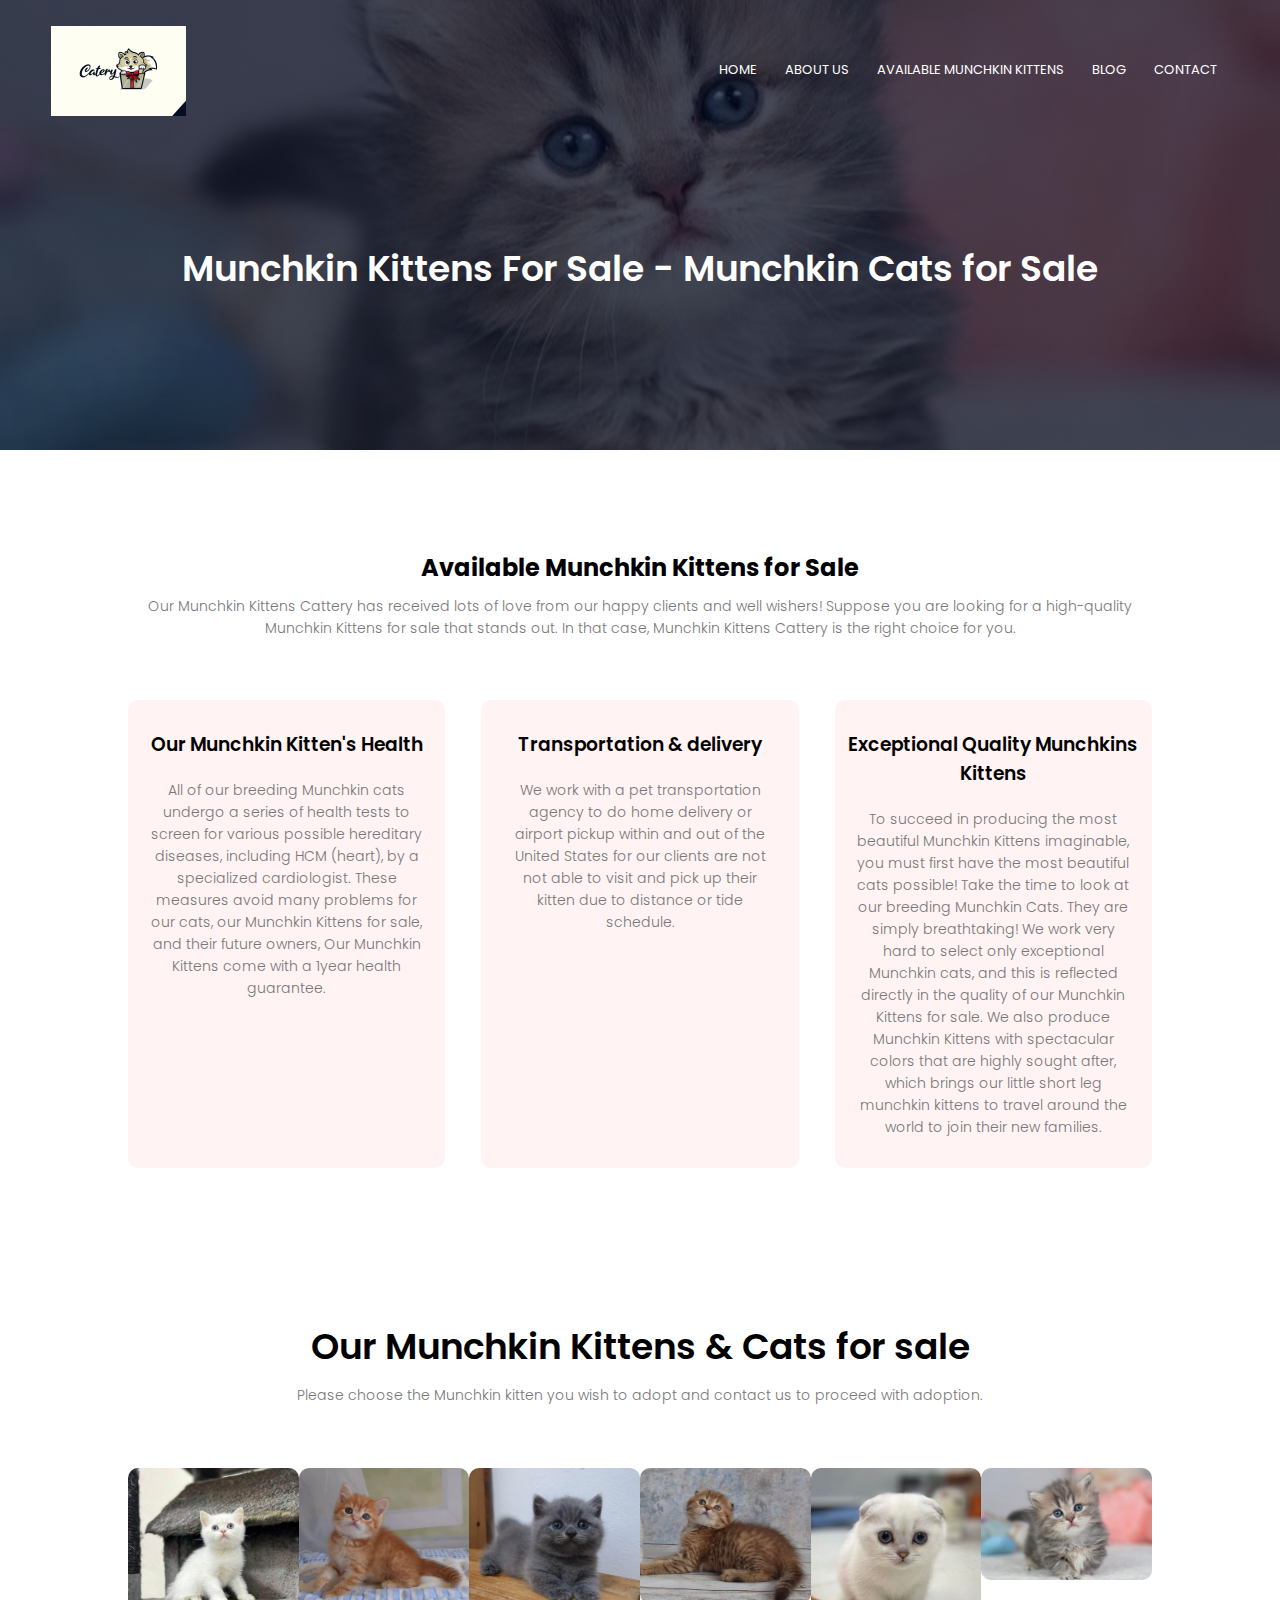
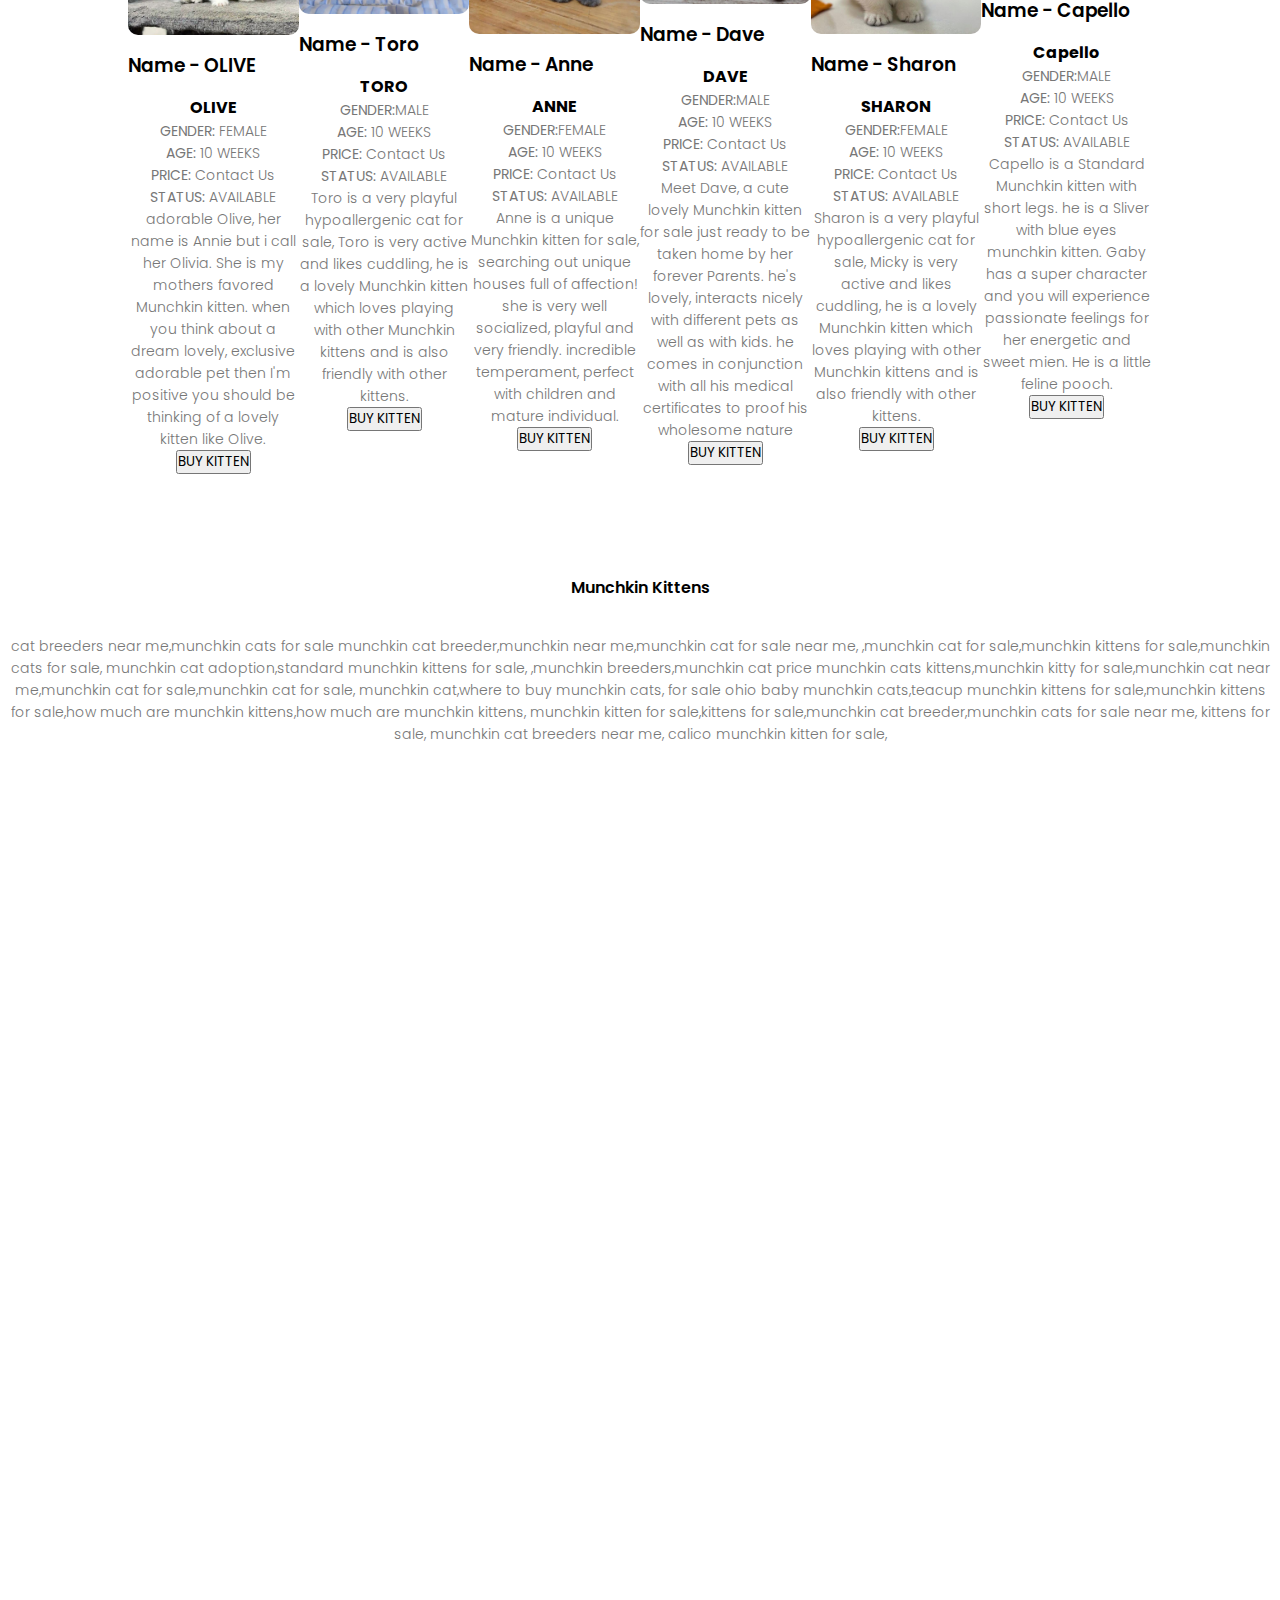
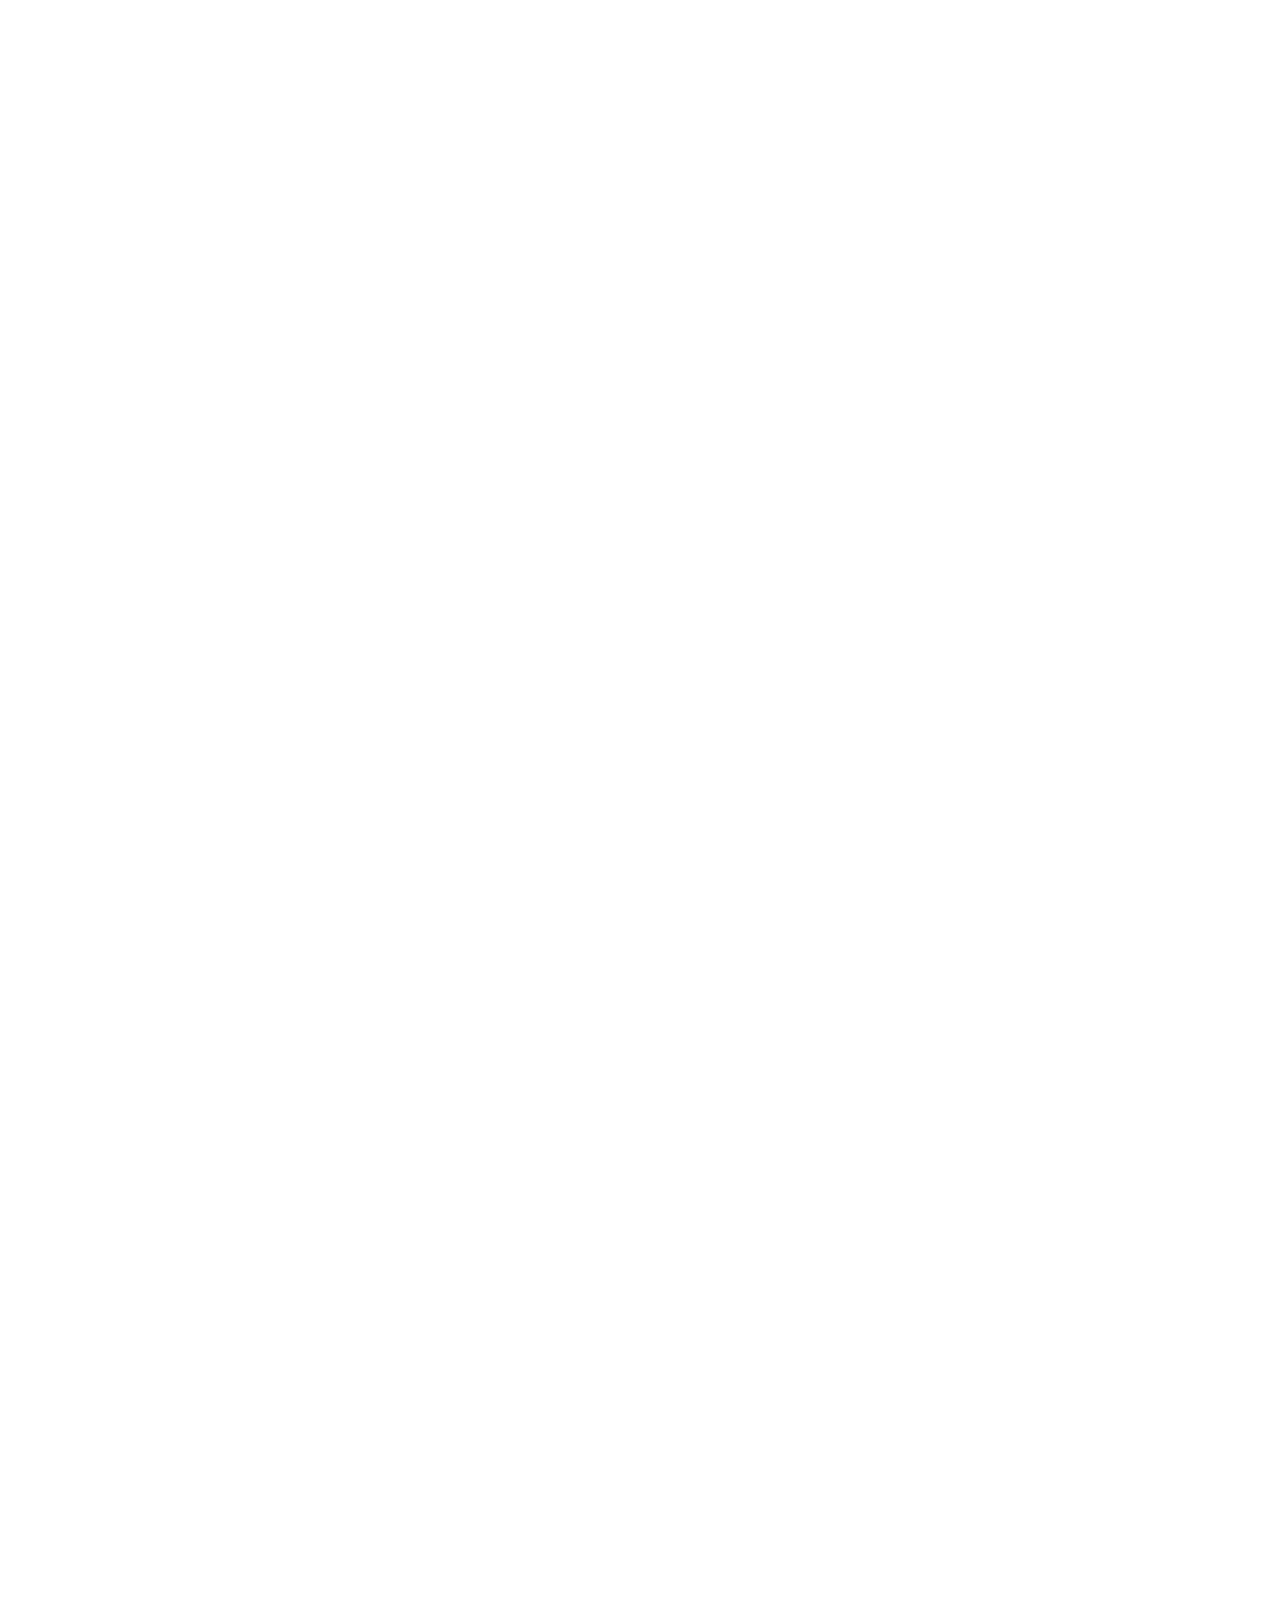
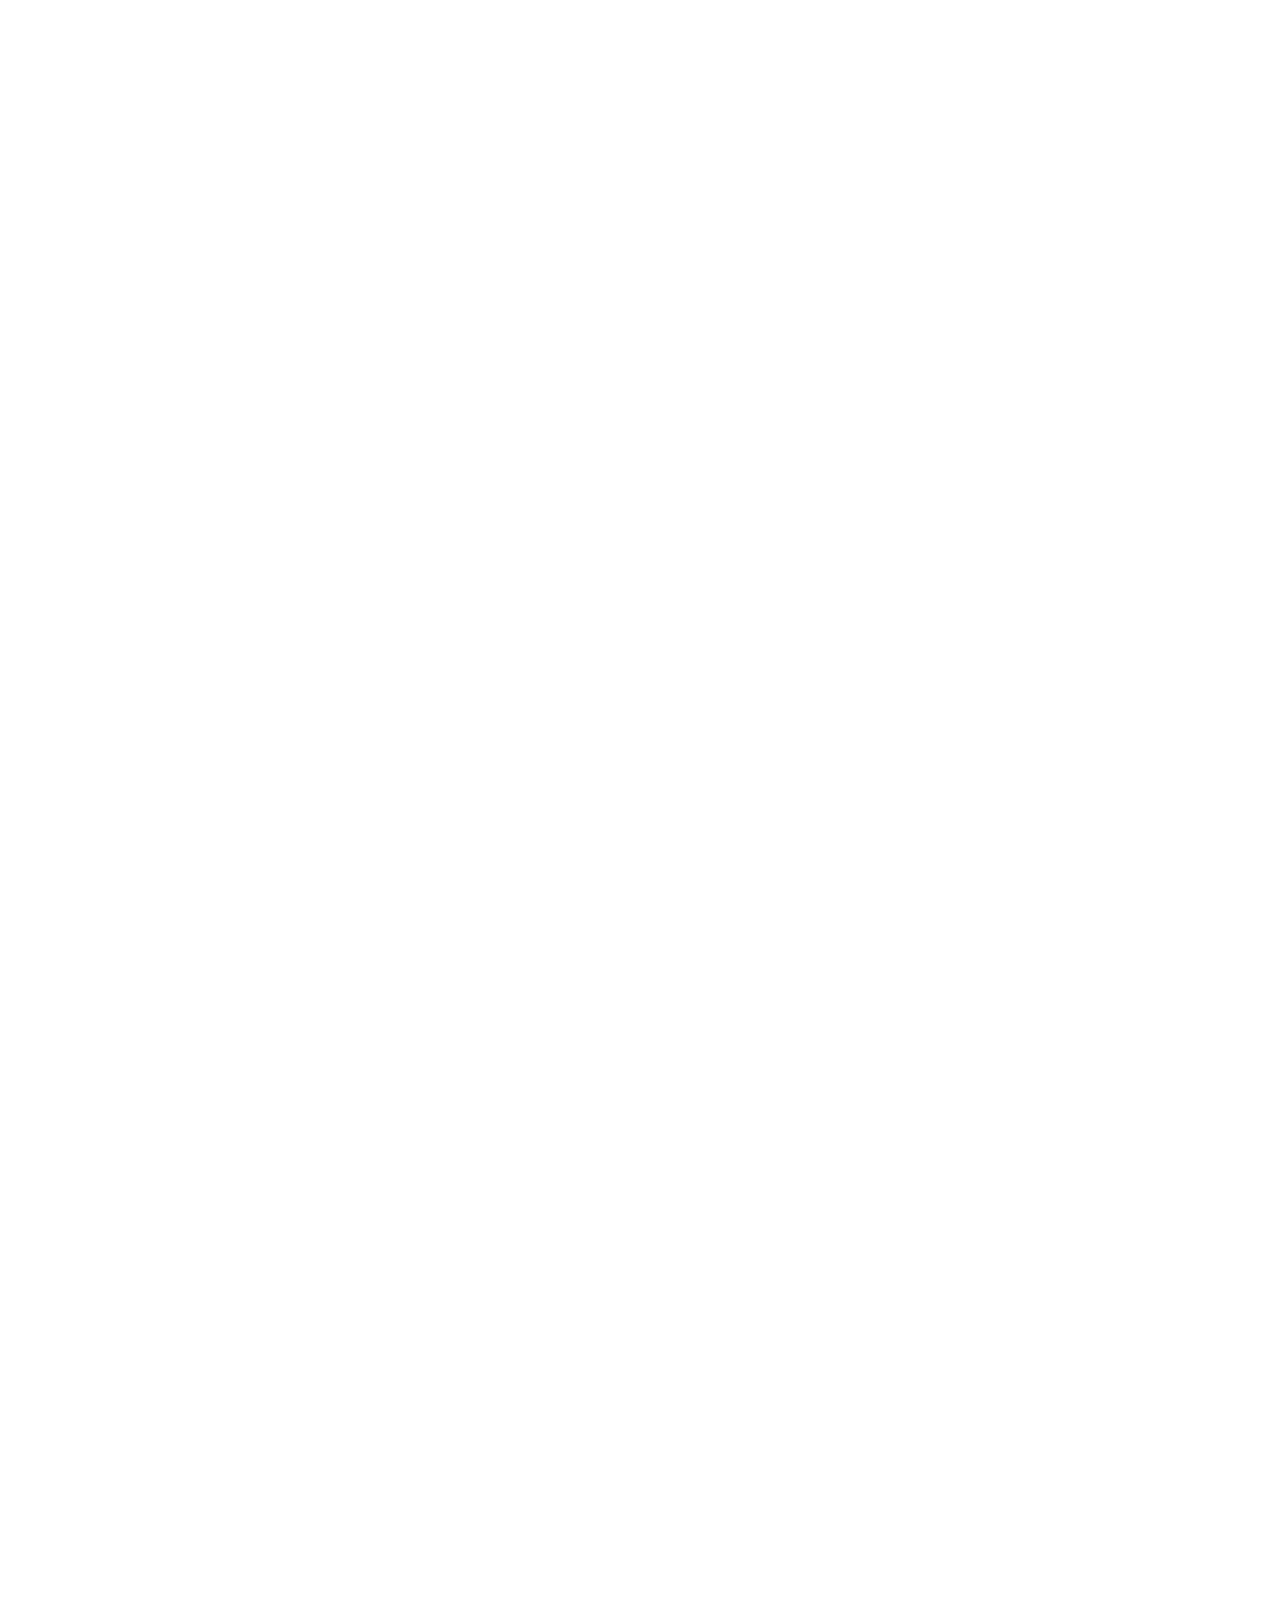
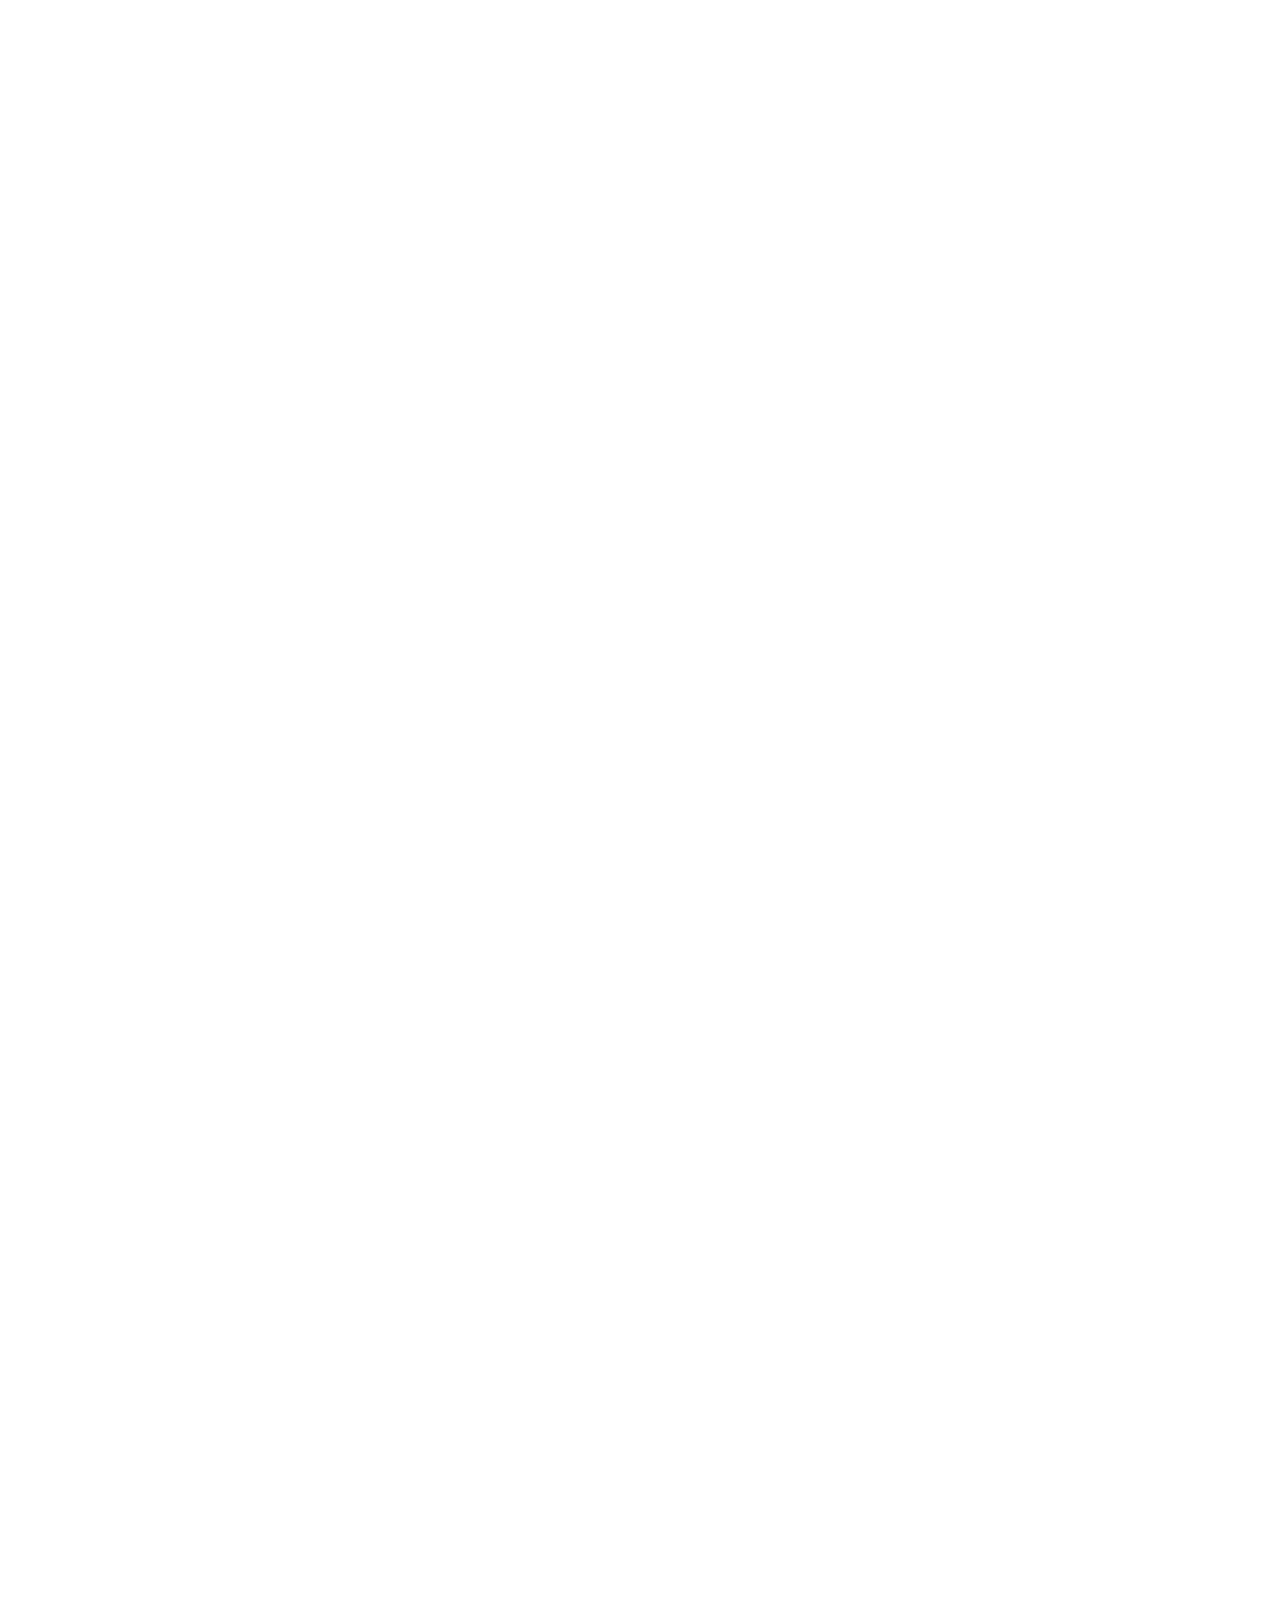
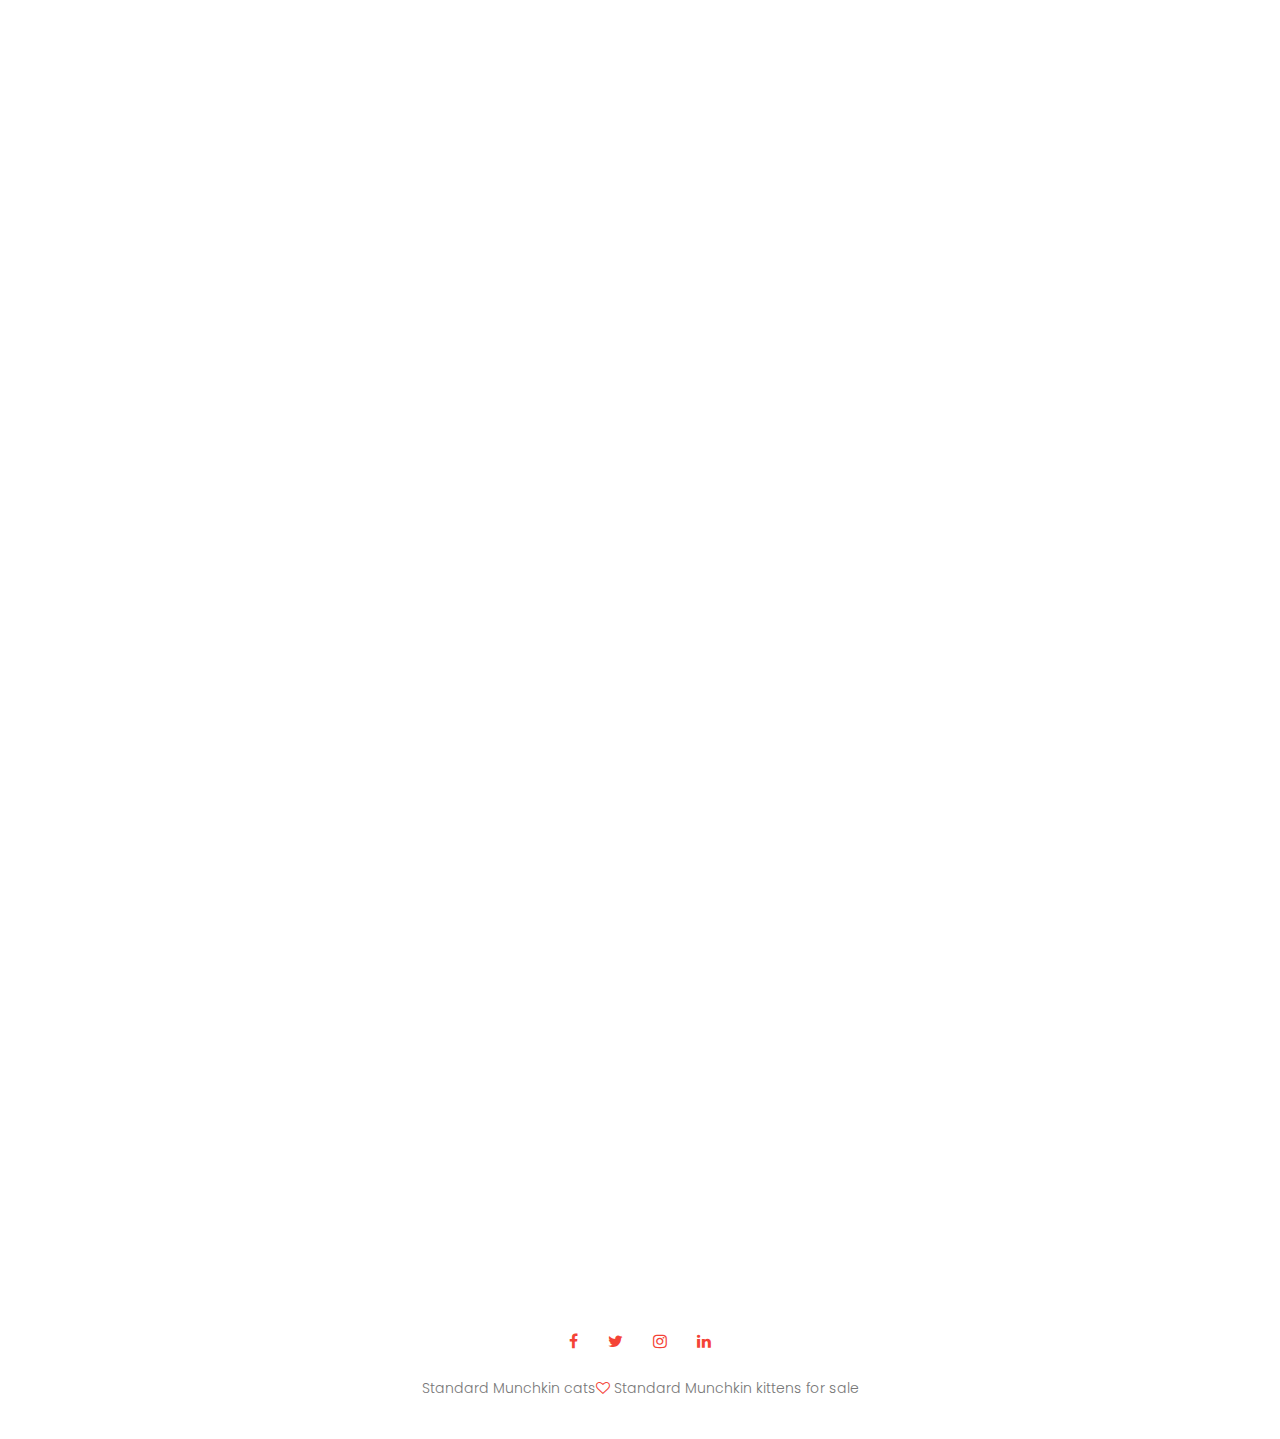
<file: course.html>
<html>
<head>
<meta name="viewport" content="width=device-width, initial-scale=1.0">
<title>Munchkin Kitten - Munchkin Kittens for Sale</title>
<link rel="stylesheet" href="style.css">

<meta name="description" content="Our Munchkins Kitten Cattery has received lots of love and will seduce you as much by his endearing and affectionate behavior as by his legendary beauty! Suppose you are looking for a high-quality Munchkin Kittens for sale that stands out. In that case, Munchkin Kittens Cattery is the right choice for you.">
<meta name="keyword" content="Munchkin cat, Munchkin cat for sale, Munchkin cat price, Munchkin cat size, black Munchkin cat, Munchkin cat cats, Munchkin cat breeders, Munchkin cat hypoallergenic cats,Munchkin cats, Munchkin cats for sale, how much do Munchkin cats cost, are Munchkin cats really hypoallergenic, are Munchkin cats hypoallergenic, how much are Munchkin cats, do Munchkin cats shed, Munchkin cats hypoallergenic,Munchkin kitten, Munchkin kitten for sale, Munchkin kitten price, black Munchkin kitten, Munchkin kitten breeders, white Munchkin kitten, russian Munchkin kitten, Munchkin kitten for adoption,Munchkin kittens, Munchkin kittens for sale, Munchkin kittens for sale near me, Munchkin kittens for sale in pa, Munchkin kittens for sale mn, Munchkin kittens available, Munchkin kittens for adoption, Munchkin kittens for sale ohio, Munchkin kittens for sale michigan Munchkin cat, kittens for sale near me, Munchkin forest cat, Munchkin cats, kitten for sale, Munchkin cat for sale, cat breeders near me, Munchkin kitten, Munchkin kittens, cat for sale, Munchkin kittens for sale, Munchkin cats for sale, hypoallergenic cats for sale, Munchkins, Munchkin cat price, cat breeders, baby kittens for sale, black Munchkin cat, Munchkin cat cats, Munchkin cat breeders, Munchkin cat hypoallergenic cats, Munchkin cat hypoallergenic, Munchkin cat adoption, white kittens for sale, black kittens for sale, cat breeder, Munchkin cat shedding, hypoallergenic cats for adoption, kitten for sale near me, Munchkin cat rescue, cattery near me, Munchkin cat breeds, kittens for sale in pennsylvania, kittens for sale in pa, Munchkin forest cat for sale, purebred cats for sale, how much do Munchkin cats cost, javanese cat hypoallergenic cats, Munchkin cat personality, white Munchkin cat, Munchkin cat cost, purebred kittens for sale, orange kittens for sale, Munchkin cat near me, russian forest cat, kittens for sale in ga, Munchkin forest cats, orange Munchkin cat, syberian cat, Munchkin kitten for sale,Munchkin kittens for sale, Munchkin kittens for sale near me, Munchkin kittens for sale in pa, Munchkin kittens for sale mn, Munchkin kittens for sale ohio, Munchkin kittens for sale michigan, Munchkin kittens for sale texas, Munchkin kittens for sale nj, Munchkin kittens for sale california, Munchkin kittens for sale craigslist, Munchkin kittens for sale florida, cheap Munchkin kittens for sale, Munchkin kittens for sale ma, Munchkin kittens for sale nyc, Munchkin kittens for sale va, Munchkin kittens for sale in texas, Munchkin kittens for sale in nj, Munchkin kittens for sale illinois, Munchkin kittens for sale oregon, Munchkin kittens for sale in ct, Munchkin kittens for sale colorado, Munchkin kittens for sale ny, Munchkin kittens for sale in ny, Munchkin kittens for sale bay area, 
Munchkin kittens for sale in california, Munchkin kittens for sale in florida, Munchkin kittens for sale in ohio, russian Munchkin kittens for sale, white Munchkin kittens for sale, Munchkin kittens for sale chicago, Munchkin kittens for sale georgia, available Munchkin kittens for sale, Munchkin kittens for sale iowa, Munchkin kittens for sale in illinois, Munchkin kittens for sale los angeles, Munchkin kittens for sale long island, Munchkin kittens for sale seattle, Munchkin kittens for sale massachusetts, adorable Munchkin kittens for sale, Munchkin kittens for sale ontario, silver Munchkin kittens for sale, colorpoint Munchkin kittens for sale, teacup Munchkin kittens for sale, grey Munchkin kittens for sale, seal lynx point Munchkin kittens for sale, Munchkin kittens for sale in colorado, Munchkin kittens for sale in charlotte nc, Munchkin kittens for sale in oklahoma, blue lynx point Munchkin kittens for sale, Munchkin kittens for sale uk,Munchkin cat for sale, Munchkin kitten for sale, Munchkin kittens for sale near me, Munchkin cat for sale near me, Munchkin cats for sale near me, Munchkin cat for sale ohio, Munchkin cat for sale michigan, Munchkin cat breeders virginia, Munchkin cat for sale florida, Munchkin cat breeders wisconsin, Munchkin cat breeders georgia, Munchkin cat for sale craigslist, Munchkin kittens for sale in california, Munchkin cat for sale california, russian Munchkin cat for sale, russian Munchkin kittens for sale, Munchkin cat price range, Munchkin hypoallergenic cats for sale, russian Munchkin cats for sale, Munchkin cat for sale ny, Munchkin cat for sale maryland, Munchkin cat for sale uk, Munchkin cat for sale colorado, Munchkin kitten sale, Munchkin cat sale, Munchkin cat for sale in pa, Munchkin cat for sale wisconsin, Munchkin cat for sale tampa, Munchkin cat for sale utah, Munchkin cat for sale seattle, Munchkin cat for sale oregon, Munchkin cat for sale mn, Munchkin cats for sale buffalo ny, Munchkin cats and kittens for sale, Munchkin cat for sale australia, Munchkin cat for sale az, Munchkin cat for sale san diego, Munchkin cat for sale ky, Munchkin cat for sale nc, Munchkin cat for sale indiana, Munchkin cat breeders hawaii, Munchkin cat for sale bay area, Munchkin cat for sale in texas, Munchkin cat for sale pittsburgh, Munchkin cat for sale new york, Munchkin cat for sale bc, Munchkin cats for sale nj, Munchkin cat breeders rochester ny, Munchkin cat for sale tn, Munchkin cat for sale massachusetts,hypoallergenic cats for sale, hypoallergenic cats for sale near me, Munchkin cat hypoallergenic cats for sale, hypoallergenic cats for sale in ohio, Munchkin hypoallergenic cats for sale, hypoallergenic cats for sale mn, Munchkin husky hypoallergenic cats for sale in nc, hypoallergenic cats for sale dallas, hypoallergenic cats for sale michigan, hypoallergenic cats for sale bangor mine, siamese cat hypoallergenic cats for sale, hypoallergenic cats for sale wichita ks, hypoallergenic cats for sale ri, bengal cat hypoallergenic cats for sale kenosha wi, russian blue hypoallergenic cats for sale nyc, cheap hypoallergenic cats for sale, hypoallergenic cats for sale huntsville alabama, hypoallergenic cats for sale near 33446, Munchkin cat hypoallergenic cats for sale near me, hypoallergenic cats for sale in pa, hypoallergenic cats for sale indiana, hypoallergenic cats for sale online, hypoallergenic cats for sale 19301, cheap hypoallergenic cats for sale ann arbor mi, hypoallergenic cats for sale in az, hypoallergenic cats for sale austin, Munchkin cat hypoallergenic cats for sale illinois,
 hypoallergenic cats for sale nj, hypoallergenic cats for sale for 500 dollars in massachusetts, hypoallergenic cats for sale new york, hypoallergenic cats for sale ohio, hypoallergenic cats for sale massachusetts, hypoallergenic cats for sale illinois, are british shorthair hypoallergenic cats for sale, hypoallergenic cats for sale long island, hypoallergenic cats for sale springfield mo, hypoallergenic cats for sale in washington dc, hypoallergenic cats for sale in mn, allerca hypoallergenic cats for sale, hypoallergenic cats for sale near needham massachusetts, hypoallergenic cats for sale in my area, hypoallergenic cats for sale in alabama, hypoallergenic cats for sale pittsburgh, hypoallergenic cats for sale washington, hypoallergenic cats for sale north dakota, list hypoallergenic cats for sale,hypoallergenic kittens for sale, hypoallergenic kittens for sale near me, russian blue hypoallergenic kittens for sale, Munchkin hypoallergenic kittens for sale, hypoallergenic kittens for sale in brooklyn, hypoallergenic kittens for sale ny, hypoallergenic kittens for sale miami, hypoallergenic kittens for sale orange county, hypoallergenic kittens for sale in miami, hypoallergenic kittens for sale beverly hills, mi, find hypoallergenic kittens for sale, geneseo ny hypoallergenic kittens for sale, hypoallergenic kittens for sale michigan, hypoallergenic kittens for sale in california, hypoallergenic kittens for sale mountain view, hypoallergenic kittens for sale arizona, hypoallergenic kittens for sale nj, hypoallergenic kittens for sale colorado, hypoallergenic kittens for sale monterey, hypoallergenic kittens for sale uk, hypoallergenic kittens for sale in nyc, hypoallergenic kittens for sale mn, hypoallergenic kittens for sale in texas, hypoallergenic kittens for sale utah, hypoallergenic kittens for sale seattle, hypoallergenic kittens for sale nashville tn, hypoallergenic kittens for sale in san antonio texas, Munchkin cat hypoallergenic kittens for sale,hypoallergenic cats, Munchkin cat, kittens for sale, cat adoption, kittens for adoption, cats for adoption, free kittens near me, adopt a cat, aspca near me, kittens near me, free kittens, cats for sale, cat adoption near me, cats for adoption near me, kittens for sale near me, domestic shorthair, kittens for adoption near me, cat rescue near me, cat rescue, you are the best, cat shelter, domestic short-haired cat, cat shelters near me, russian blue kittens, javanese cat, european shorthair, Munchkin forest cat, adopt a cat near me, cat rescues near me, Munchkin cats, cat shelter near me, kitten adoption, cats that dont shed, cat adoption team, domestic shorthair cat, siamese kittens for sale, hypoallergenic cat, fluffy cats, cats for sale near me, produce near me, adopt a kitten, russian blue kittens for sale, hypoallergenic cat breeds, kitten for sale, tabby kittens, cat adoption nyc, aspca adoption, russian cat, russian blue cat for sale, cats near me,Munchkin cat, Munchkin cat for sale, Munchkin cat price, Munchkin cat size, black Munchkin cat, Munchkin cat cats, Munchkin cat breeders, Munchkin cat hypoallergenic cats, Munchkin cat hypoallergenic, Munchkin cat adoption, Munchkin cat shedding, Munchkin cat rescue, Munchkin cat breeds, Munchkin cat personality, white Munchkin cat, Munchkin cat cost, Munchkin cat near me, orange Munchkin cat, Munchkin cat for adoption, Munchkin cat patronus, Munchkin cat breed, russian Munchkin cat, Munchkin cat black, Munchkin cat colors, Munchkin cat breeder, Munchkin cat lifespan, Munchkin cat reddit, Munchkin cat for sale near me, Munchkin cat allergy, how much does a Munchkin cat cost, Munchkin cat orange, Munchkin cat breeders near me, Munchkin cat don't, Munchkin cat shedding cats, Munchkin cat domestic cats, Munchkin cat allergies, hypoallergenic Munchkin cat, calico Munchkin cat, adopt Munchkin cat, Munchkin cat michigan, Munchkin cat kitten, grey Munchkin cat, Munchkin cat patronus meaning, Munchkin cat vs maine coon, buy Munchkin cat, are Munchkin cat males or females more friendly, Munchkin cat seattle, Munchkin cat breeders pa, Munchkin cat temperament, Munchkin cat colorado,Munchkin kittens, Munchkin kittens for sale, Munchkin kittens for sale near me, Munchkin kittens for sale in pa, Munchkin kittens for sale mn, Munchkin kittens available, Munchkin kittens for adoption, Munchkin kittens for sale ohio, Munchkin kittens for sale michigan, Munchkin kittens for sale texas, Munchkin kittens for sale nj, Munchkin kittens for sale california, Munchkin kittens for sale craigslist, Munchkin kittens for free, Munchkin kittens for sale florida, Munchkin kittens price, cheap Munchkin kittens for sale, Munchkin kittens for sale ma, Munchkin kittens for sale nyc, Munchkin kittens for sale va, Munchkin kittens mn, Munchkin kittens seattle, Munchkin kittens for sale in texas, Munchkin kittens for sale in nj, Munchkin kittens for sale illinois, Munchkin kittens colorado, Munchkin kittens for sale oregon, Munchkin kittens florida, Munchkin kittens new york, Munchkin kittens california, Munchkin kittens for sale in ct, Munchkin kittens for sale colorado, Munchkin kittens for sale ny, Munchkin kittens texas, Munchkin kittens michigan, available Munchkin kittens, Munchkin kittens near me, Munchkin kittens for sale in ny, Munchkin kittens illinois, Munchkin kittens wisconsin, Munchkin kittens for sale bay area, ">
<meta name="author" content="Munchkin Kitten Cattery">
<meta charset="utf-8">
<link href="https://fonts.googleapis.com/css?family=Poppins:100,200,300,400,600,700&display=swap" rel="stylesheet">
<link rel="stylesheet" href="https://stackpath.bootstrapcdn.com/font-awesome/4.7.0/css/font-awesome.min.css"> 
</head>
<body>
    <section class="sub-header">
        <nav>
            <a href="index.html"><img src="images/munckin logo.jpg" alt="munchkin kittens"></a>
            <div class="nav-links" id="navLinks">  
                <i class="fa fa-close" onclick="hideMenu()"></i>
                <ul>
                    <li><a href="index.html">HOME</a></li>
                    <li><a href="about.html">ABOUT US</a></li>
                    <li><a href="course.html">AVAILABLE MUNCHKIN KITTENS</a></li>
                    <li><a href="blog.html">BLOG</a></li>
                    <li><a href="contact.html">CONTACT</a></li>
                </ul>
            </div>
            <i class="fa fa-bars" onclick="showMenu()"></i>
        </nav>
            <h1>Munchkin Kittens For Sale - Munchkin Cats for Sale</h1>
    </section>
    
    
<!---------- course ----------->
    
    <section class="course">
        <h2>Available Munchkin Kittens for Sale</h2>
        <p>Our  Munchkin Kittens Cattery has received lots of love from our happy clients and well wishers! Suppose you are looking for a high-quality Munchkin Kittens for sale that stands out. In that case, Munchkin Kittens Cattery is the right choice for you.</p>
        <div class="row">
            <div class="course-col">
                <h3>Our Munchkin Kitten's Health</h3>
                <p>All of our breeding Munchkin cats undergo a series of health tests to screen for various possible hereditary diseases, including HCM (heart), by a specialized cardiologist. These measures avoid many problems for our cats, our Munchkin Kittens for sale, and their future owners, Our Munchkin Kittens come with a 1year health guarantee.</p>
            </div>
            <div class="course-col">
                <h3>Transportation & delivery</h3>
                <p>We work with a pet transportation agency to do home delivery or airport pickup within and out of the United States for our clients are not not able to visit and pick up their kitten due to distance or tide schedule.</p>
            </div>
            <div class="course-col">
                <h3>Exceptional Quality Munchkins Kittens</h3>
                <p>To succeed in producing the most beautiful Munchkin Kittens imaginable, you must first have the most beautiful cats possible! Take the time to look at our breeding Munchkin Cats. They are simply breathtaking! We work very hard to select only exceptional Munchkin cats, and this is reflected directly in the quality of our Munchkin Kittens for sale. We also produce Munchkin Kittens with spectacular colors that are highly sought after, which brings our little short leg munchkin kittens to travel around the world to join their new families.</p>
            </div>
        </div>
    </section>
    
<!---------- Facilities ---------->
    
    <section class="facility">
        <h1>Our Munchkin Kittens & Cats for sale</h1>
        <p>Please choose the Munchkin kitten you wish to adopt and contact us to proceed with adoption.</p>
            <div class="row">
                <div class="facility-col">
                    <img src="images/munchkin cat for sale.jpeg" alt="munchkin cat">
                    <h3>Name - OLIVE</h3>
                    <CENTER><B>OLIVE</B>
                        <P><B>GENDER:</B> FEMALE</P>
                        <P><B>AGE:</B> 10 WEEKS</P>
                        <P><B>PRICE:</B> Contact Us</P>
                        <P><B>STATUS:</B> AVAILABLE</P>
                        <p>adorable Olive, her name is Annie but i call her Olivia. She is my mothers favored Munchkin kitten. when you think about a dream lovely, exclusive adorable pet then I'm positive you should be thinking of a lovely kitten like Olive.</p>
                        <a href="contact.html">
                            <button>BUY KITTEN</button>
                        </a></CENTER>
                </div>
                <div class="facility-col">
                    <img src="images/munchkin kittens sale.jpeg" alt="munchkins">
                    <h3>Name - Toro</h3>
                    <CENTER><B>TORO</B>
                        <P><B>GENDER:</B>MALE</P>
                        <P><B>AGE:</B> 10 WEEKS</P>
                        <P><B>PRICE:</B> Contact Us</P>
                        <P><B>STATUS:</B> AVAILABLE</P>
                        <p>Toro is a very playful hypoallergenic cat for sale, Toro is very active and likes cuddling, he is a lovely Munchkin kitten which loves playing with other Munchkin kittens and is also friendly with other kittens.</p>
                        <a href="contact.html">
                            <button>BUY KITTEN</button>
                        </a></CENTER>
                </div>
                <div class="facility-col">
                    <img src="images/munchkins cats.jpeg" alt="munchkin kitten near me">
                    <h3>Name - Anne</h3>
                    <CENTER><B>ANNE</B>
                        <P><B>GENDER:</B>FEMALE</P>
                        <P><B>AGE:</B> 10 WEEKS</P>
                        <P><B>PRICE:</B> Contact Us</P>
                        <P><B>STATUS:</B> AVAILABLE</P>
                        <p>Anne is a unique Munchkin kitten for sale, searching out unique houses full of affection! she is very well socialized, playful and very friendly. incredible temperament, perfect with children and mature individual.</p>
                        <a href="contact.html">
                            <button>BUY KITTEN</button>
                        </a></CENTER>
                </div>
                <div class="facility-col">
                    <img src="images/munchkins.jpeg" alt="munchkin kittens for sale">
                    <h3>Name - Dave</h3>
                    <CENTER><B>DAVE</B>
                        <P><B>GENDER:</B>MALE</P>
                        <P><B>AGE:</B> 10 WEEKS</P>
                        <P><B>PRICE:</B> Contact Us</P>
                        <P><B>STATUS:</B> AVAILABLE</P>
                        <p>Meet Dave, a cute lovely Munchkin kitten for sale just ready to be taken home by her forever Parents. he's lovely, interacts nicely with different pets as well as with kids. he comes in conjunction with all his medical certificates to proof his wholesome nature​</p>
                        <a href="contact.html">
                            <button>BUY KITTEN</button>
                        </a></CENTER>
                </div>
                <div class="facility-col">
                    <img src="images/munchkin cat.jpeg" alt="munchkin cat for sale">
                    <h3>Name - Sharon</h3>
                    <CENTER><B>SHARON</B>
                        <P><B>GENDER:</B>FEMALE</P>
                        <P><B>AGE:</B> 10 WEEKS</P>
                        <P><B>PRICE:</B> Contact Us</P>
                        <P><B>STATUS:</B> AVAILABLE</P>
                        <p>Sharon is a very playful hypoallergenic cat for sale, Micky is very active and likes cuddling, he is a lovely Munchkin kitten which loves playing with other Munchkin kittens and is also friendly with other kittens​​.</p>
                        <a href="contact.html">
                            <button>BUY KITTEN</button>
                        </a></CENTER>
                </div>
                <div class="facility-col">
                    <img src="images/munchkin kittens for sale.jpeg" alt="munchkin kitten">
                    <h3>Name - Capello</h3>
                    <CENTER><B>Capello</B>
                        <P><B>GENDER:</B>MALE</P>
                        <P><B>AGE:</B> 10 WEEKS</P>
                        <P><B>PRICE:</B> Contact Us</P>
                        <P><B>STATUS:</B> AVAILABLE</P>
                        <p>Capello is a Standard Munchkin kitten with short legs. he is a Sliver with blue eyes munchkin kitten. Gaby has a super character and you will experience passionate feelings for her energetic and sweet mien. He is a little feline pooch.</p>
                        <a href="contact.html">
                            <button>BUY KITTEN</button>
                        </a></CENTER>
                </div>
            </div>
    </section>
    
<!-------- footer ---------->

<section class="footer">
        <h4>Munchkin Kittens</h4>
        <p>cat breeders near me,munchkin cats for sale munchkin cat breeder,munchkin near me,munchkin cat for sale near me, ,munchkin cat for sale,munchkin kittens for sale,munchkin cats for sale, munchkin cat adoption,standard munchkin kittens for sale, ,munchkin breeders,munchkin cat price munchkin cats kittens,munchkin kitty for sale,munchkin cat near me,munchkin cat for sale,munchkin cat for sale, munchkin cat,where to buy munchkin cats, for sale ohio baby munchkin cats,teacup munchkin kittens for sale,munchkin kittens for sale,how much are munchkin kittens,how much are munchkin kittens, munchkin kitten for sale,kittens for sale,munchkin cat breeder,munchkin cats for sale near me, kittens for sale, munchkin cat breeders near me, calico munchkin kitten for sale,</p>
         <h5 class="one">Munchkin cat, Munchkin cat for sale, Munchkin cat price, Munchkin cat size, black Munchkin cat, Munchkin cat cats, Munchkin cat breeders, Munchkin cat hypoallergenic cats,Munchkin cats, Munchkin cats for sale, how much do Munchkin cats cost, are Munchkin cats really hypoallergenic, are Munchkin cats hypoallergenic, how much are Munchkin cats, do Munchkin cats shed, Munchkin cats hypoallergenic,Munchkin kitten, Munchkin kitten for sale, Munchkin kitten price, black Munchkin kitten, Munchkin kitten breeders, white Munchkin kitten, russian Munchkin kitten, Munchkin kitten for adoption,Munchkin kittens, Munchkin kittens for sale, Munchkin kittens for sale near me, Munchkin kittens for sale in pa, Munchkin kittens for sale mn, Munchkin kittens available, Munchkin kittens for adoption, Munchkin kittens for sale ohio, Munchkin kittens for sale michigan Munchkin cat, kittens for sale near me, Munchkin forest cat, Munchkin cats, kitten for sale, Munchkin cat for sale, cat breeders near me, Munchkin kitten, Munchkin kittens, cat for sale, Munchkin kittens for sale, Munchkin cats for sale, hypoallergenic cats for sale, Munchkins, Munchkin cat price, cat breeders, baby kittens for sale, black Munchkin cat, Munchkin cat cats, Munchkin cat breeders, hypoallergenic cats, Munchkin cat hypoallergenic, Munchkin cat adoption, white kittens for sale, black kittens for sale, cat breeder, Munchkin cat shedding, hypoallergenic cats for adoption, kitten for sale near me, Munchkin cat rescue, cattery near me, Munchkin cat breeds, kittens for sale in pennsylvania, kittens for sale in pa, Munchkin forest cat for sale, purebred cats for sale, how much do Munchkin cats cost, javanese cat hypoallergenic cats, Munchkin cat personality, white Munchkin cat, Munchkin cat cost, purebred kittens for sale, orange kittens for sale, Munchkin cat near me, russian forest cat, kittens for sale in ga, Munchkin forest cats, orange Munchkin cat, syberian cat, Munchkin kitten for sale,Munchkin kittens for sale, Munchkin kittens for sale near me, Munchkin kittens for sale in pa, Munchkin kittens for sale mn, Munchkin kittens for sale ohio, Munchkin kittens for sale michigan, Munchkin kittens for sale texas, Munchkin kittens for sale nj, Munchkin kittens for sale california, Munchkin kittens for sale craigslist, Munchkin kittens for sale florida, cheap Munchkin kittens for sale, Munchkin kittens for sale ma, Munchkin kittens for sale nyc, Munchkin kittens for sale va, Munchkin kittens for sale in texas, Munchkin kittens for sale in nj, Munchkin kittens for sale illinois, Munchkin kittens for sale oregon, Munchkin kittens for sale in ct, Munchkin kittens for sale colorado, Munchkin kittens for sale ny, Munchkin kittens for sale in ny, Munchkin kittens for sale bay area, Munchkin kittens for sale in california, Munchkin kittens for sale in florida, Munchkin kittens for sale in ohio, russian Munchkin kittens for sale, white Munchkin kittens for sale, Munchkin kittens for sale chicago, Munchkin kittens for sale georgia, available Munchkin kittens for sale, Munchkin kittens for sale iowa, Munchkin kittens for sale in illinois, Munchkin kittens for sale los angeles, Munchkin kittens for sale long island, Munchkin kittens for sale seattle, Munchkin kittens for sale massachusetts, adorable Munchkin kittens for sale, Munchkin kittens for sale ontario, silver Munchkin kittens for sale, colorpoint Munchkin kittens for sale, teacup Munchkin kittens for sale, grey Munchkin kittens for sale, seal lynx point Munchkin kittens for sale, Munchkin kittens for sale in colorado,Munchkin kittens for sale in charlotte nc, Munchkin kittens for sale in oklahoma, blue lynx point Munchkin kittens for sale, Munchkin kittens for sale uk,Munchkin cat for sale, Munchkin kitten for sale, Munchkin kittens for sale near me, Munchkin cat for sale near me, Munchkin cats for sale near me, Munchkin cat for sale ohio, Munchkin cat for sale michigan, Munchkin cat breeders virginia, Munchkin cat for sale florida, Munchkin cat breeders wisconsin, Munchkin cat breeders georgia, Munchkin cat for sale craigslist, Munchkin kittens for sale in california, Munchkin cat for sale california, russian Munchkin cat for sale, russian Munchkin kittens for sale, Munchkin cat price range, Munchkin hypoallergenic cats for sale, russian Munchkin cats for sale, Munchkin cat for sale ny, Munchkin cat for sale maryland, Munchkin cat for sale uk, Munchkin cat for sale colorado, Munchkin kitten sale, Munchkin cat sale, Munchkin cat for sale in pa, Munchkin cat for sale wisconsin, Munchkin cat for sale tampa, Munchkin cat for sale utah, Munchkin cat for sale seattle, Munchkin cat for sale oregon, Munchkin cat for sale mn, Munchkin cats for sale buffalo ny, Munchkin cats and kittens for sale, Munchkin cat for sale australia, Munchkin cat for sale az, Munchkin cat for sale san diego, Munchkin cat for sale ky, Munchkin cat for sale nc, Munchkin cat for sale indiana, Munchkin cat breeders hawaii, Munchkin cat for sale bay area, Munchkin cat for sale in texas, Munchkin cat for sale pittsburgh, Munchkin cat for sale new york, Munchkin cat for sale bc, Munchkin cats for sale nj, Munchkin cat breeders rochester ny, Munchkin cat for sale tn, Munchkin cat for sale massachusetts,hypoallergenic cats for sale, hypoallergenic cats for sale near me, Munchkin cat hypoallergenic cats for sale, hypoallergenic cats for sale in ohio, Munchkin hypoallergenic cats for sale, hypoallergenic cats for sale mn, Munchkin husky hypoallergenic cats for sale in nc, hypoallergenic cats for sale dallas, hypoallergenic cats for sale michigan, hypoallergenic cats for sale bangor mine, siamese cat hypoallergenic cats for sale, hypoallergenic cats for sale wichita ks, hypoallergenic cats for sale ri, bengal cat hypoallergenic cats for sale kenosha wi, russian blue hypoallergenic cats for sale nyc, cheap hypoallergenic cats for sale, hypoallergenic cats for sale huntsville alabama, hypoallergenic cats for sale near 33446, Munchkin cat hypoallergenic cats for sale near me, hypoallergenic cats for sale in pa, hypoallergenic cats for sale indiana, hypoallergenic cats for sale online, hypoallergenic cats for sale 19301, cheap hypoallergenic cats for sale ann arbor mi, hypoallergenic cats for sale in az, hypoallergenic cats for sale austin, Munchkin cat hypoallergenic cats for sale illinois, hypoallergenic cats for sale nj,
 hypoallergenic cats for sale for 500 dollars in massachusetts, hypoallergenic cats for sale new york, hypoallergenic cats for sale ohio, hypoallergenic cats for sale massachusetts, hypoallergenic cats for sale illinois, are british shorthair hypoallergenic cats for sale, hypoallergenic cats for sale long island, hypoallergenic cats for sale springfield mo, hypoallergenic cats for sale in washington dc, hypoallergenic cats for sale in mn, allerca hypoallergenic cats for sale, hypoallergenic cats for sale near needham massachusetts, hypoallergenic cats for sale in my area, hypoallergenic cats for sale in alabama, hypoallergenic cats for sale pittsburgh, hypoallergenic cats for sale washington, hypoallergenic cats for sale north dakota, list hypoallergenic cats for sale,hypoallergenic kittens for sale, hypoallergenic kittens for sale near me, russian blue hypoallergenic kittens for sale, Munchkin hypoallergenic kittens for sale, hypoallergenic kittens for sale in brooklyn, hypoallergenic kittens for sale ny, hypoallergenic kittens for sale miami, hypoallergenic kittens for sale orange county, hypoallergenic kittens for sale in miami, hypoallergenic kittens for sale beverly hills, mi, find hypoallergenic kittens for sale, geneseo ny hypoallergenic kittens for sale, hypoallergenic kittens for sale michigan, hypoallergenic kittens for sale in california, hypoallergenic kittens for sale mountain view, hypoallergenic kittens for sale arizona, hypoallergenic kittens for sale nj, hypoallergenic kittens for sale colorado, hypoallergenic kittens for sale monterey, hypoallergenic kittens for sale uk, hypoallergenic kittens for sale in nyc, hypoallergenic kittens for sale mn, hypoallergenic kittens for sale in texas, hypoallergenic kittens for sale utah, hypoallergenic kittens for sale seattle, hypoallergenic kittens for sale nashville tn, hypoallergenic kittens for sale in san antonio texas, Munchkin cat hypoallergenic kittens for sale,hypoallergenic cats, Munchkin cat, kittens for sale, cat adoption, kittens for adoption, cats for adoption, free kittens near me, adopt a cat, aspca near me, kittens near me, free kittens, cats for sale, cat adoption near me, cats for adoption near me, kittens for sale near me, domestic shorthair, kittens for adoption near me, cat rescue near me, cat rescue, you are the best, cat shelter, domestic short-haired cat, cat shelters near me, russian blue kittens, javanese cat, european shorthair, Munchkin forest cat, adopt a cat near me, cat rescues near me, Munchkin cats, cat shelter near me, kitten adoption, cats that dont shed, cat adoption team, domestic shorthair cat, siamese kittens for sale, hypoallergenic cat, fluffy cats, cats for sale near me, produce near me, adopt a kitten, russian blue kittens for sale, hypoallergenic cat breeds, kitten for sale, tabby kittens, cat adoption nyc, aspca adoption, russian cat, russian blue cat for sale, cats near me,Munchkin cat, Munchkin cat for sale, Munchkin cat price, Munchkin cat size, black Munchkin cat, Munchkin cat cats, Munchkin cat breeders, Munchkin cat hypoallergenic cats, Munchkin cat hypoallergenic, Munchkin cat adoption, Munchkin cat shedding, Munchkin cat rescue, Munchkin cat breeds, Munchkin cat personality, white Munchkin cat, Munchkin cat cost, Munchkin cat near me, orange Munchkin cat, Munchkin cat for adoption, Munchkin cat patronus, Munchkin cat breed, russian Munchkin cat, Munchkin cat black, Munchkin cat colors, Munchkin cat breeder, Munchkin cat lifespan, Munchkin cat reddit, Munchkin cat for sale near me, Munchkin cat allergy, how much does a Munchkin cat cost, Munchkin cat orange, Munchkin cat breeders near me, Munchkin cat don't, Munchkin cat shedding cats, Munchkin cat domestic cats, Munchkin cat allergies, hypoallergenic Munchkin cat, calico Munchkin cat, adopt Munchkin cat, Munchkin cat michigan, Munchkin cat kitten, grey Munchkin cat, Munchkin cat patronus meaning, Munchkin cat vs maine coon, buy Munchkin cat, are Munchkin cat males or females more friendly, Munchkin cat seattle, Munchkin cat breeders pa, Munchkin cat temperament, Munchkin cat colorado,Munchkin kittens, Munchkin kittens for sale, Munchkin kittens for sale near me, Munchkin kittens for sale in pa, Munchkin kittens for sale mn, Munchkin kittens available, Munchkin kittens for adoption, Munchkin kittens for sale ohio, Munchkin kittens for sale michigan, Munchkin kittens for sale texas, Munchkin kittens for sale nj, Munchkin kittens for sale california, Munchkin kittens for sale craigslist, Munchkin kittens for free, Munchkin kittens for sale florida, Munchkin kittens price, cheap Munchkin kittens for sale, Munchkin kittens for sale ma, Munchkin kittens for sale nyc, Munchkin kittens for sale va, Munchkin kittens mn, Munchkin kittens seattle, Munchkin kittens for sale in texas, Munchkin kittens for sale in nj,
 Munchkin kittens for sale illinois, Munchkin kittens colorado, Munchkin kittens for sale oregon, Munchkin kittens florida, Munchkin kittens new york, Munchkin kittens california, Munchkin kittens for sale in ct, Munchkin kittens for sale colorado, Munchkin kittens for sale ny, Munchkin kittens texas, Munchkin kittens michigan, available Munchkin kittens, Munchkin kittens near me, Munchkin kittens for sale in ny, Munchkin kittens illinois, Munchkin kittens wisconsin, Munchkin kittens for sale bay area, Munchkin kittens for sale in california, Munchkin kittens for sale in florida, Munchkin kittens available now, Munchkin kittens for sale in ohio, how much do Munchkin kittens cost, russian Munchkin kittens for sale, white Munchkin kittens for sale, Munchkin kittens adoption, how much are Munchkin kittens Munchkin cat, Munchkin cat for sale, Munchkin cat price, Munchkin cat size, black Munchkin cat, Munchkin cat cats, Munchkin cat breeders, Munchkin cat hypoallergenic cats,Munchkin cats, Munchkin cats for sale, how much do Munchkin cats cost, are Munchkin cats really hypoallergenic, are Munchkin cats hypoallergenic, how much are Munchkin cats, do Munchkin cats shed, Munchkin cats hypoallergenic,Munchkin kitten, Munchkin kitten for sale, Munchkin kitten price, black Munchkin kitten, Munchkin kitten breeders, white Munchkin kitten, russian Munchkin kitten, Munchkin kitten for adoption,Munchkin kittens, Munchkin kittens for sale, Munchkin kittens for sale near me, Munchkin kittens for sale in pa, Munchkin kittens for sale mn, Munchkin kittens available, Munchkin kittens for adoption, Munchkin kittens for sale ohio, Munchkin kittens for sale michigan Munchkin cat, Munchkin cat for sale, Munchkin cat price, Munchkin cat size, black Munchkin cat, Munchkin cat cats, Munchkin cat breeders, Munchkin cat hypoallergenic cats,Munchkin cats, Munchkin cats for sale, how much do Munchkin cats cost, are Munchkin cats really hypoallergenic, are Munchkin cats hypoallergenic, how much are Munchkin cats, do Munchkin cats shed, Munchkin cats hypoallergenic,Munchkin kitten, Munchkin kitten for sale, Munchkin kitten price, black Munchkin kitten, Munchkin kitten breeders, white Munchkin kitten, russian Munchkin kitten, Munchkin kitten for adoption,Munchkin kittens, Munchkin kittens for sale, Munchkin kittens for sale near me, Munchkin kittens for sale in pa, Munchkin kittens for sale mn, Munchkin kittens available, Munchkin kittens for adoption, Munchkin kittens for sale ohio, Munchkin kittens for sale michigan, Munchkin kittens, Munchkin kittens for sale, Munchkin kittens for sale near me, Munchkin kittens for sale in pa, Munchkin kittens for sale mn, Munchkin kittens available, Munchkin kittens for adoption, Munchkin kittens for sale ohio, Munchkin kittens for sale michigan, Munchkin kittens for sale texas, Munchkin kittens for sale nj, Munchkin kittens for sale california, Munchkin kittens for sale craigslist, Munchkin kittens for free, Munchkin kittens for sale florida, Munchkin kittens price, cheap Munchkin kittens for sale, Munchkin kittens for sale ma, Munchkin kittens for sale nyc, Munchkin kittens for sale va, Munchkin kittens mn, Munchkin kittens seattle, Munchkin kittens for sale in texas, Munchkin kittens for sale in nj, Munchkin kittens for sale illinois, Munchkin kittens colorado, Munchkin kittens for sale oregon, Munchkin kittens florida, Munchkin kittens new york, Munchkin kittens california, Munchkin kittens for sale in ct, Munchkin kittens for sale colorado, Munchkin kittens for sale ny, Munchkin kittens texas, Munchkin kittens michigan, available Munchkin kittens, Munchkin kittens near me, Munchkin kittens for sale in ny, Munchkin kittens illinois, Munchkin kittens wisconsin, Munchkin kittens for sale bay area, Munchkin kittens for sale in california, Munchkin kittens for sale in florida, Munchkin kittens available now, Munchkin kittens for sale in ohio, how much do Munchkin kittens cost, russian Munchkin kittens for sale, white Munchkin kittens for sale, Munchkin kittens adoption, how much are Munchkin kittens,Munchkin kittens for sale chicago, russian Munchkin kittens, Munchkin kittens virginia, Munchkin kittens for sale georgia, Munchkin kittens georgia, available Munchkin kittens for sale, buy Munchkin kittens, Munchkin kittens for sale iowa, Munchkin kittens for sale in illinois, color point Munchkin kittens, Munchkin kittens for sale los angeles, Munchkin kittens for sale long island, white Munchkin kittens, Munchkin kittens ohio, Munchkin kittens massachusetts, Munchkin kittens for sale seattle, pictures of Munchkin kittens, Munchkin kittens chicago, Munchkin kittens maryland, low allergy cats Munchkin kittens, adopt Munchkin kittens, neva masquerade Munchkin kittens, Munchkin kittens for sale massachusetts, lynx point Munchkin kittens, red Munchkin kittens, Munchkin kittens vermont, adorable Munchkin kittens for sale, Munchkin kittens for sale ontario, calico Munchkin kittens, silver Munchkin kittens for sale, colorpoint Munchkin kittens for sale, teacup Munchkin kittens for sale, cute Munchkin kittens, grey Munchkin kittens for sale, best cat food for Munchkin kittens, seal lynx point Munchkin kittens for sale, Munchkin kittens san diego, price of Munchkin kittens, Munchkin kittens for sale in colorado, orange Munchkin kittens, Munchkin kittens for sale in charlotte nc, Munchkin kittens for sale in oklahoma, blue lynx point Munchkin kittens for sale, Munchkin kittens for sale uk, Munchkin kittens alabama, Munchkin kittens for sale in iowa, orange Munchkin kittens for sale, average cost of Munchkin kittens, Munchkin kittens for sale houston, Munchkin kittens sale,Munchkin kittens for sale wisconsin, Munchkin kittens for sale in michigan, where to buy Munchkin kittens, cheap Munchkin kittens, purebred Munchkin kittens for sale, Munchkin kittens for sale dc, skylar lee Munchkin kittens, Munchkin kittens site:pets4homes.co.uk, Munchkin kittens for sale in cresson pa, Munchkin kittens san antonio, Munchkin kittens for sale sacramento ca, Munchkin kittens for sale in ga, Munchkin kittens playing, Munchkin kittens sale craigslist, Munchkin kittens moutain view, how to import Munchkin kittens from russia, where near columbia mo can you find Munchkin kittens for free, Munchkin kittens for sale pensacola, lynx point Munchkin kittens for sale, Munchkin kittens aiken sc, Munchkin kittens, texas, russian Munchkin kittens for sale ny, available Munchkin kittens in new england, Munchkin kittens for sale cheap nh, Munchkin kittens for sale louisiana cheap, Munchkin kittens in spring hill fl, eliot maine Munchkin kittens, Munchkin kittens new england, Munchkin kittens indiana, Munchkin kittens louisiana, least expensive place to buy Munchkin kittens, Munchkin kittens nh ma, best place to get Munchkin kittens, hyperallergenic Munchkin kittens, Munchkin kittens apex nc, angel Munchkin kittens, blue smoke Munchkin kittens change colors,
 Munchkin kittens nz, mile high Munchkin kittens, where to find russian Munchkin kittens by christmas, Munchkin kittens for sale memphis, gray Munchkin kittens, calico Munchkin kittens for sale central texas, Munchkin kittens for sale arizona, Munchkin kittens dallas, devine Munchkin kittens for sale, Munchkin kittens for sale east coast, do Munchkin kittens jump, cheap Munchkin kittens for sale in florida, Munchkin kittens denver,tennessee Munchkin kittens, Munchkin kittens for sale in de, pics of cute Munchkin kittens, available Munchkin kittens california, tuxedo Munchkin kittens, Munchkin kittens brindle, Munchkin kittens for sale maryland, Munchkin kittens myrtle beach sc, red Munchkin kittens nby, import Munchkin kittens from ukraine, devine Munchkin kittens, Munchkin kittens for sale philadelphia, Munchkin kittens avalible massachucetts, Munchkin kittens 12866, new england Munchkin kittens for sale, tabby Munchkin kittens, seal point Munchkin kittens colorado for sale, Munchkin kittens\, Munchkin kittens for sale il, Munchkin kittens for sale oklahoma, Munchkin kittens breeder, are Munchkin kittens friendly, Munchkin kittens for sale daytona florida, Munchkin kittens tygh valley oregon, Munchkin kittens breeders nc, Munchkin kittens near va, Munchkin kittens long island, Munchkin kittens for sale in san antonio texas, Munchkin kittens play hide and seek with dad, Munchkin kittens for sale alabama, Munchkin kittens white, Munchkin kittens craiglist, black Munchkin kittens, Munchkin kittens in massachusetts, female gold carrier and male marble carrier what kind of Munchkin kittens, lori mccormick Munchkin kittens, pure Munchkin kittens, Munchkin kittens for sale arkansas, newborn Munchkin kittens, Munchkin kittens conway sc, Munchkin kittens for sale houston tx, silver tabby Munchkin kittens for sale, Munchkin kittens for sale dallas, Munchkin kittens utah, Munchkin kittens size, Munchkin kittens neargreenville michigan, Munchkin kittens hobbly, Munchkin kittens for sale in phoenix las vegas, craigslist Munchkin kittens, Munchkin kittens 800,Munchkin kittens north texas, Munchkin kittens iowa, white Munchkin kittens sc, Munchkin kittens and neuter, Munchkin kittens for sale dallas tx, Munchkin kittens for sale washington dc, Munchkin kittens for sale apex nc, Munchkin kittens for sale in phoenix az, ny Munchkin kittens, Munchkin kittens naperville illinois, hypoallergenic cats Munchkin kittens, cats Munchkin kittens snow, Munchkin kittens for sale louisiana, anja Munchkin kittens, +black Munchkin kittens, Munchkin kittens for sale in southeast ga, Munchkin kittens for sale minnesota, Munchkin kittens san jose, available Munchkin kittens for sale georgia, Munchkin kittens indianapolis, Munchkin kittens fir sale, Munchkin kittens greenville sc, hypoallergenic Munchkin kittens, Munchkin kittens for sale in north carolina, Munchkin kittens adopt nyc, how much are brown Munchkin kittens, sf bay area Munchkin kittens, Munchkin kittens from russia, Munchkin kittens sacramento, colorpoint Munchkin kittens, Munchkin kittens in polk county, spotted Munchkin kittens, Munchkin kittens breeders, new york Munchkin kittens, Munchkin kittens for sale near cherry hill nj, Munchkin kittens new hampshire, Munchkin kittens austin tx, Munchkin kittens for adoption northwest ohio southeast michigan, Munchkin kittens for sale ky, Munchkin kittens in ma, Munchkin kittens that are cute, Munchkin kittens portland oregon, Munchkin kittens at 5 months, rescue Munchkin kittens, Munchkin kittens south carolina, Munchkin kittens for sale in grand rapids, Munchkin kittens for sale pittsburgh pa, Munchkin kittens for sale near nazareth, pa, willow springs Munchkin kittens, divine Munchkin kittens manitoba,Munchkin kittens in tampa by area, Munchkin kittens pittsburgh, pure bread Munchkin kittens, Munchkin kittens for sale asheville nc, Munchkin kittens merrick food shelf, Munchkin kittens for adoption in illinois, Munchkin kittens near montrose, arctic Munchkin kittens, find Munchkin kittens in colorado, Munchkin kittens in denver, Munchkin kittens st louis, Munchkin kittens for sale canada, Munchkin kittens for sale northern california, Munchkin kittens for sale atlanta, Munchkin kittens for salein ny, toys that Munchkin kittens like, purebred Munchkin kittens, Munchkin kittens for sale buffalo ny, Munchkin kittens for sale cheap, russian Munchkin kittens for sale in nc or va, linda flanigan Munchkin kittens, Munchkin kittens for sale indiana, Munchkin kittens in san antonio texas, Munchkin kittens snow, Munchkin kittens new york state, Munchkin kittens sale in pa, Munchkin kittens for sale bc, Munchkin kittens for sale in mn, Munchkin kittens for sale no pedigree, Munchkin kittens wiki, Munchkin kittens for sale tampa florida, Munchkin kittens for adoption nj, where can i find Munchkin kittens, brown and tan Munchkin kittens, Munchkin kittens for sale new england, michigan Munchkin kittens, Munchkin kittens for sale boston, farmersville tx Munchkin kittens cost, Munchkin kittens 23701, Munchkin kittens for sale ok, Munchkin kittens 4u, Munchkin kittens for sale az, Munchkin kittens north carolina, Munchkin kittens for sale utah, Munchkin kittens for sale rochester ny, Munchkin kittens for sale in alabama, Munchkin kittens los angeles, too cute oops Munchkin kittens, Munchkin kittens for sale waterford mi, Munchkin kittens oregon,Munchkin cat for sale, Munchkin cat for sale near me, Munchkin cat for sale ohio, Munchkin cat for sale michigan, Munchkin cat for sale florida, Munchkin cat for sale craigslist, Munchkin cat for sale california, russian Munchkin cat for sale, white Munchkin cat for sale, black Munchkin cat for sale, Munchkin cat for sale ny, Munchkin cat for sale maryland, Munchkin cat for sale uk, Munchkin cat for sale in the philippines, Munchkin cat for sale colorado, grey Munchkin cat for sale, Munchkin cat for sale in pa, silver Munchkin cat for sale, Munchkin cat for sale wisconsin, onyx Munchkin cat for sale, Munchkin cat for sale in grand rapids michigan, Munchkin cat for sale illinois, Munchkin cat for sale in missouri, Munchkin cat for sale tampa, Munchkin cat for sale utah, 
  Munchkin cat for sale seattle, adult female Munchkin cat for sale, Munchkin cat for sale oregon, Munchkin cat for sale in uk, Munchkin cat for sale in new york city, Munchkin cat for sale lincoln, Munchkin cat for sale minnesota, Munchkin cat for sale united states, hypoallergenic Munchkin cat for sale, Munchkin cat for sale mn, Munchkin cat for sale springfield mo, Munchkin cat for sale australia, Munchkin cat for sale washington dc, Munchkin cat for sale az, Munchkin cat for sale or adoption, cream and white Munchkin cat for sale, Munchkin cat for sale in wisconsin, Munchkin cat for sale san diego, creampoint Munchkin cat for sale, Munchkin cat for sale ky, Munchkin cat for sale nc, Munchkin cat for sale indiana, Munchkin cat for sale in louisiana, Munchkin cat for sale bay area, neva masquerade Munchkin cat for sale,Munchkin cat for sale creampoint and white, Munchkin cat for sale seattle wa, Munchkin cat for sale san jose, Munchkin cat for sale in texas, orange Munchkin cat for sale california, Munchkin cat for sale pittsburgh, Munchkin cat for sale st petersburg, Munchkin cat for sale new york, Munchkin cat for sale bc, teacup Munchkin cat for sale, Munchkin cat for sale tx, Munchkin cat for sale ill, Munchkin cat for sale craigslist riverside, Munchkin cat for sale in beaverton oregon, Munchkin cat for sale richmond va, Munchkin cat for sale iowa, Munchkin cat for sale in amarillo, cream point Munchkin cat for sale, Munchkin cat for sale nebraska, long haired cream and white Munchkin cat for sale, Munchkin cat for sale tn, Munchkin cat for sale massachusetts, Munchkin cat for sale dallas tx, Munchkin cat for sale missouri, Munchkin cat for sale san antonio, Munchkin cat for sale boston, Munchkin cat for sale dallas, Munchkin cat for sale mississippi, silver and white Munchkin cat for sale, Munchkin cat for sale nj, Munchkin cat for sale in dallas, Munchkin cat for sale in colorado, Munchkin cat for sale nyc, Munchkin cat for sale georgia, Munchkin cat for sale oklahoma, Munchkin cat for sale portland oregon, Munchkin cat for sale albany ny, Munchkin cat for sale new jersey, Munchkin cat for sale ct, Munchkin cat for sale arkansas, Munchkin cat for sale japan, tortoiseshell Munchkin cat for sale, baby Munchkin cat for sale, russian blue Munchkin cat for sale, Munchkin cat for sale virginia, Munchkin cat for sale pa, calico Munchkin cat for sale, Munchkin cat for sale in florida, purebred Munchkin cat for sale, Munchkin cat for sale canada,Munchkin cat for sale hot springs ar, Munchkin cat for sale las vegas, orange Munchkin cat for sale, Munchkin cat for sale dc, Munchkin cat for sale price, Munchkin cat for sale breeders long island, Munchkin cat for sale huntington wv, Munchkin cat for sale in massachusetts, washington dc Munchkin cat for sale, Munchkin cat for sale buffalo ny, Munchkin cat for sale texas, Munchkin cat for sale arizona, Munchkin cat for sale in rhode island, Munchkin cat for sale houston, Munchkin cat for sale chicago, the Munchkin cat for sale, white Munchkin cat for sale uk, Munchkin cat for sale new zealand, black and white Munchkin cat for sale, Munchkin cat for sale johannesburg, Munchkin cat for sale los angeles, Munchkin cat for sale queensland,Munchkin cats for sale, Munchkin cats for sale near me, Munchkin cats for sale in ohio, Munchkin cats for sale in pa, Munchkin cats for sale texas, Munchkin cats for sale in michigan, Munchkin cats for sale in florida, Munchkin cats for sale wisconsin, Munchkin cats for sale florida, Munchkin cats for sale mn, retired Munchkin cats for sale, hypoallergenic Munchkin cats for sale, russian Munchkin cats for sale, Munchkin cats for sale illinois, Munchkin cats for sale houston, tx, Munchkin cats for sale in virginia, Munchkin cats for sale in massachusetts, white Munchkin cats for sale, Munchkin cats for sale in kentucky, Munchkin cats for sale price, cheap Munchkin cats for sale, adult Munchkin cats for sale, Munchkin cats for sale in nys, Munchkin cats for sale in washington, Munchkin cats for sale northern california, Munchkin cats for sale in usa, Munchkin cats for sale oregon, Munchkin cats for sale in ct, Munchkin cats for sale in maryland, Munchkin cats for sale in iowa, Munchkin cats for sale seattle, Munchkin cats for sale nh, Munchkin cats for sale in northeast usa, Munchkin cats for sale indiana, Munchkin cats for sale maryland, Munchkin cats for sale arkansas, Munchkin cats for sale austin texas, Munchkin cats for sale in san diego, Munchkin cats for sale spring hill fl, Munchkin cats for sale genesee county mi, Munchkin cats for sale in clackamas cty, Munchkin cats for sale in ga, Munchkin cats for sale australia, Munchkin cats for sale north east, Munchkin cats for sale inpa, Munchkin cats for sale washington state, Munchkin cats for sale in syracuse ny, Munchkin cats for sale nc, Munchkin cats for sale buffalo ny, Munchkin cats for sale new york,Munchkin cats for sale cheap, Munchkin cats for sale in texas, Munchkin cats for sale in russia, Munchkin cats for sale colorado, Munchkin cats for sale new mexico, Munchkin cats for sale or adoption in us, Munchkin cats for sale vancouver wa, Munchkin cats for sale ohio, Munchkin cats for sale in ny, Munchkin cats for sale near 60505, Munchkin cats for sale arizona, Munchkin cats for sale sacramento, Munchkin cats for sale bay area, Munchkin cats for sale connecticut, Munchkin cats for sale miami, Munchkin cats for sale in az, the Munchkin cats for sale, Munchkin cats for sale in near me, silver Munchkin cats for sale, Munchkin cats for sale long island, Munchkin cats for sale 2016, danaosborn Munchkin cats for sale, Munchkin cats for sale in houston, Munchkin cats for sale colorado cheap, Munchkin cats for sale southern california, Munchkin cats for sale in clackamas county, Munchkin cats for sale in washington state, Munchkin cats for sale near pittsburgh pa, Munchkin cats for sale in seattle, Munchkin cats for sale windham maine, Munchkin cats for sale nyc, Munchkin cats for sale dfw, Munchkin cats for sale michigan, dana osborn Munchkin cats for sale, Munchkin cats for sale new haven ct, Munchkin cats for sale in ma and nh, Munchkin cats for sale older, Munchkin cats for sale in nh, Munchkin cats for sale nj, mile high Munchkin cats for sale, Munchkin cats for sale sanra barbara, Munchkin cats for sale coloraod, Munchkin cats for sale massachusetts, Munchkin cats for sale in utah, registered Munchkin cats for sale in citrus co fl, Munchkin cats for sale victoria tx, Munchkin cats for sale in wisconsin, Munchkin cats for sale ky, adult Munchkin cats for sale dfw, Munchkin cats for sale in california,Munchkin cats for sale in charlotte nc, Munchkin cats for sale woodstock il, Munchkin cats for sale grand rapids mi, Munchkin cats for sale in atlanta, Munchkin cats for sale in dallas texas, hypoallergenic Munchkin cats for sale ga, adult Munchkin cats for sale florida, Munchkin cats for sale dallas, colorpoint Munchkin cats for sale, Munchkin cats for sale in ky, purebred Munchkin cats for sale, =Munchkin cats for sale, Munchkin cats for sale nyc craigslist, Munchkin cats for sale in new england,
  cream and white Munchkin cats for sale, Munchkin cats for sale virginia, Munchkin cats for sale pet finder, Munchkin cats for sale ebay, Munchkin cats for sale in south carolina, Munchkin cats for sale in georgia, how much are Munchkin cats for sale, russian Munchkin cats for sale in colorado, Munchkin cats for sale santa barbara, Munchkin cats for sale los angeles, Munchkin cats for sale east coast, Munchkin cats for sale winston salem, Munchkin cats for sale utah, Munchkin cats for sale in delaware, Munchkin cats for sale missouri, Munchkin cats for sale dallas texas, Munchkin cats for sale chicago, Munchkin cats for sale washington, Munchkin cats for sale portland oregon, Munchkin cats for sale cincinnati, Munchkin cats for sale in maine, Munchkin cats for sale near em, Munchkin cats for sale new jersey, Munchkin cats for sale in san diego, ca, Munchkin cats for sale under 600, Munchkin cats for sale pa, Munchkin cats for sale in arizona, Munchkin cats for sale ca, Munchkin cats for sale georgia, Munchkin cats for sale ga, Munchkin cats for sale sc, Munchkin cats for sale in mississippi, Munchkin cats for sale in northern california, Munchkin cats for sale in ma, calico Munchkin cats for sale Munchkin cat, Munchkin cat for sale, Munchkin cat price, Munchkin cat size, black Munchkin cat, Munchkin cat cats, Munchkin cat breeders, Munchkin cat hypoallergenic cats,Munchkin cats, Munchkin cats for sale, how much do Munchkin cats cost, are Munchkin cats really hypoallergenic, are Munchkin cats hypoallergenic, how much are Munchkin cats, do Munchkin cats shed, Munchkin cats hypoallergenic,Munchkin kitten, Munchkin kitten for sale, Munchkin kitten price, black Munchkin kitten, Munchkin kitten breeders, white Munchkin kitten, russian Munchkin kitten, Munchkin kitten for adoption,Munchkin kittens, Munchkin kittens for sale, Munchkin kittens for sale near me, Munchkin kittens for sale in pa, Munchkin kittens for sale mn, Munchkin kittens available, Munchkin kittens for adoption, Munchkin kittens for sale ohio, Munchkin kittens for sale michigan Munchkin kittens, Munchkin kittens for sale, Munchkin kittens for sale near me, Munchkin kittens for sale in pa, Munchkin kittens for sale mn, Munchkin kittens available, Munchkin kittens for adoption, Munchkin kittens for sale ohio, Munchkin kittens for sale michigan, Munchkin kittens for sale texas, Munchkin kittens for sale nj, Munchkin kittens for sale california, Munchkin kittens for sale craigslist, Munchkin kittens for free, Munchkin kittens for sale florida, Munchkin kittens price, cheap Munchkin kittens for sale, Munchkin kittens for sale ma, Munchkin kittens for sale nyc, Munchkin kittens for sale va, Munchkin kittens mn, Munchkin kittens seattle, Munchkin kittens for sale in texas, Munchkin kittens for sale in nj, Munchkin kittens for sale illinois, Munchkin kittens colorado, Munchkin kittens for sale oregon, Munchkin kittens florida, Munchkin kittens new york, Munchkin kittens california, Munchkin kittens for sale in ct, Munchkin kittens for sale colorado, Munchkin kittens for sale ny, Munchkin kittens texas, Munchkin kittens michigan, available Munchkin kittens, Munchkin kittens near me, Munchkin kittens for sale in ny, Munchkin kittens illinois, Munchkin kittens wisconsin, Munchkin kittens for sale bay area, Munchkin kittens for sale in california, Munchkin kittens for sale in florida, Munchkin kittens available now, Munchkin kittens for sale in ohio, how much do Munchkin kittens cost, russian Munchkin kittens for sale, white Munchkin kittens for sale, Munchkin kittens adoption, how much are Munchkin kittens,Munchkin kittens for sale chicago, russian Munchkin kittens, Munchkin kittens virginia, Munchkin kittens for sale georgia, Munchkin kittens georgia, available Munchkin kittens for sale, buy Munchkin kittens, Munchkin kittens for sale iowa, Munchkin kittens for sale in illinois, color point Munchkin kittens, Munchkin kittens for sale los angeles, Munchkin kittens for sale long island, white Munchkin kittens, Munchkin kittens ohio, Munchkin kittens massachusetts, Munchkin kittens for sale seattle, pictures of Munchkin kittens, Munchkin kittens chicago, Munchkin kittens maryland, low allergy cats Munchkin kittens, adopt Munchkin kittens, neva masquerade Munchkin kittens, Munchkin kittens for sale massachusetts, lynx point Munchkin kittens, red Munchkin kittens, Munchkin kittens vermont, adorable Munchkin kittens for sale, Munchkin kittens for sale ontario, calico Munchkin kittens, silver Munchkin kittens for sale, colorpoint Munchkin kittens for sale, teacup Munchkin kittens for sale, cute Munchkin kittens, grey Munchkin kittens for sale, best cat food for Munchkin kittens, seal lynx point Munchkin kittens for sale, Munchkin kittens san diego, price of Munchkin kittens, Munchkin kittens for sale in colorado, orange Munchkin kittens, Munchkin kittens for sale in charlotte nc, Munchkin kittens for sale in oklahoma, blue lynx point Munchkin kittens for sale, Munchkin kittens for sale uk, Munchkin kittens alabama, Munchkin kittens for sale in iowa, orange Munchkin kittens for sale, average cost of Munchkin kittens, Munchkin kittens for sale houston, Munchkin kittens sale,Munchkin kittens for sale wisconsin, Munchkin kittens for sale in michigan, where to buy Munchkin kittens, cheap Munchkin kittens, purebred Munchkin kittens for sale, Munchkin kittens for sale dc, skylar lee Munchkin kittens, Munchkin kittens site:pets4homes.co.uk, Munchkin kittens for sale in cresson pa, Munchkin kittens san antonio, Munchkin kittens for sale sacramento ca, Munchkin kittens for sale in ga, Munchkin kittens playing, Munchkin kittens sale craigslist, Munchkin kittens moutain view, how to import Munchkin kittens from russia, where near columbia mo can you find Munchkin kittens for free, Munchkin kittens for sale pensacola, lynx point Munchkin kittens for sale, Munchkin kittens aiken sc, Munchkin kittens, texas, russian Munchkin kittens for sale ny, available Munchkin kittens in new england, Munchkin kittens for sale cheap nh, Munchkin kittens for sale louisiana cheap, Munchkin kittens in spring hill fl, eliot maine Munchkin kittens, Munchkin kittens new england, Munchkin kittens indiana, Munchkin kittens louisiana, least expensive place to buy Munchkin kittens, Munchkin kittens nh ma, best place to get Munchkin kittens, hyperallergenic Munchkin kittens, Munchkin kittens apex nc, angel Munchkin kittens, blue smoke Munchkin kittens change colors, Munchkin kittens nz, mile high Munchkin kittens, where to find russian Munchkin kittens by christmas, Munchkin kittens for sale memphis,
   gray Munchkin kittens, calico Munchkin kittens for sale central texas, Munchkin kittens for sale arizona, Munchkin kittens dallas, devine Munchkin kittens for sale, Munchkin kittens for sale east coast, do Munchkin kittens jump, cheap Munchkin kittens for sale in florida, Munchkin kittens denver,tennessee Munchkin kittens, Munchkin kittens for sale in de, pics of cute Munchkin kittens, available Munchkin kittens california, tuxedo Munchkin kittens, Munchkin kittens brindle, Munchkin kittens for sale maryland, Munchkin kittens myrtle beach sc, red Munchkin kittens nby, import Munchkin kittens from ukraine, devine Munchkin kittens, Munchkin kittens for sale philadelphia, Munchkin kittens avalible massachucetts, Munchkin kittens 12866, new england Munchkin kittens for sale, tabby Munchkin kittens, seal point Munchkin kittens colorado for sale, Munchkin kittens\, Munchkin kittens for sale il, Munchkin kittens for sale oklahoma, Munchkin kittens breeder, are Munchkin kittens friendly, Munchkin kittens for sale daytona florida, Munchkin kittens tygh valley oregon, Munchkin kittens breeders nc, Munchkin kittens near va, Munchkin kittens long island, Munchkin kittens for sale in san antonio texas, Munchkin kittens play hide and seek with dad, Munchkin kittens for sale alabama, Munchkin kittens white, Munchkin kittens craiglist, black Munchkin kittens, Munchkin kittens in massachusetts, female gold carrier and male marble carrier what kind of Munchkin kittens, lori mccormick Munchkin kittens, pure Munchkin kittens, Munchkin kittens for sale arkansas, newborn Munchkin kittens, Munchkin kittens conway sc, Munchkin kittens for sale houston tx, silver tabby Munchkin kittens for sale, Munchkin kittens for sale dallas, Munchkin kittens utah, Munchkin kittens size, Munchkin kittens neargreenville michigan, Munchkin kittens hobbly, Munchkin kittens for sale in phoenix las vegas, craigslist Munchkin kittens, Munchkin kittens 800,Munchkin kittens north texas, Munchkin kittens iowa, white Munchkin kittens sc, Munchkin kittens and neuter, Munchkin kittens for sale dallas tx, Munchkin kittens for sale washington dc, Munchkin kittens for sale apex nc, Munchkin kittens for sale in phoenix az, ny Munchkin kittens, Munchkin kittens naperville illinois, hypoallergenic cats Munchkin kittens, cats Munchkin kittens snow, Munchkin kittens for sale louisiana, anja Munchkin kittens, +black Munchkin kittens, Munchkin kittens for sale in southeast ga, Munchkin kittens for sale minnesota, Munchkin kittens san jose, available Munchkin kittens for sale georgia, Munchkin kittens indianapolis, Munchkin kittens fir sale, Munchkin kittens greenville sc, hypoallergenic Munchkin kittens, Munchkin kittens for sale in north carolina, Munchkin kittens adopt nyc, how much are brown Munchkin kittens, sf bay area Munchkin kittens, Munchkin kittens from russia, Munchkin kittens sacramento, colorpoint Munchkin kittens, Munchkin kittens in polk county, spotted Munchkin kittens, Munchkin kittens breeders, new york Munchkin kittens, Munchkin kittens for sale near cherry hill nj, Munchkin kittens new hampshire, Munchkin kittens austin tx, Munchkin kittens for adoption northwest ohio southeast michigan, Munchkin kittens for sale ky, Munchkin kittens in ma, Munchkin kittens that are cute, Munchkin kittens portland oregon, Munchkin kittens at 5 months, rescue Munchkin kittens, Munchkin kittens south carolina, Munchkin kittens for sale in grand rapids, Munchkin kittens for sale pittsburgh pa, Munchkin kittens for sale near nazareth, pa, willow springs Munchkin kittens, divine Munchkin kittens manitoba,Munchkin kittens in tampa by area, Munchkin kittens pittsburgh, pure bread Munchkin kittens, 
    Munchkin kittens for sale asheville nc, Munchkin kittens merrick food shelf, Munchkin kittens for adoption in illinois, Munchkin kittens near montrose, arctic Munchkin kittens, find Munchkin kittens in colorado, Munchkin kittens in denver, Munchkin kittens st louis, Munchkin kittens for sale canada, Munchkin kittens for sale northern california, Munchkin kittens for sale atlanta, Munchkin kittens for salein ny, toys that Munchkin kittens like, purebred Munchkin kittens, Munchkin kittens for sale buffalo ny, Munchkin kittens for sale cheap, russian Munchkin kittens for sale in nc or va, linda flanigan Munchkin kittens, Munchkin kittens for sale indiana, Munchkin kittens in san antonio texas, Munchkin kittens snow, Munchkin kittens new york state, Munchkin kittens sale in pa, Munchkin kittens for sale bc, Munchkin kittens for sale in mn, Munchkin kittens for sale no pedigree, Munchkin kittens wiki, Munchkin kittens for sale tampa florida, Munchkin kittens for adoption nj, where can i find Munchkin kittens, brown and tan Munchkin kittens, Munchkin kittens for sale new england, michigan Munchkin kittens, Munchkin kittens for sale boston, farmersville tx Munchkin kittens cost, Munchkin kittens 23701, Munchkin kittens for sale ok, Munchkin kittens 4u, Munchkin kittens for sale az, Munchkin kittens north carolina, Munchkin kittens for sale utah, Munchkin kittens for sale rochester ny, Munchkin kittens for sale in alabama, Munchkin kittens los angeles, too cute oops Munchkin kittens, Munchkin kittens for sale waterford mi, Munchkin kittens oregon,Munchkin kittens for sale in jesup ga area, Munchkin kittens available in ny, Munchkin kittens shipping, Munchkin kittens in ny, Munchkin kittens gif, Munchkin kittens for sale in new jersey, Munchkin kittens orange county, mankato Munchkin kittens for sale, female Munchkin kittens, pure bread Munchkin kittens oregon, Munchkin kittens nebraska, Munchkin kittens humane society, unfixed Munchkin kittens, brown Munchkin kittens, Munchkin kittens for sale near wheeling illinois, small Munchkin kittens, Munchkin kittens for sale cincinnati ohio, how much are cartier Munchkin kittens?, Munchkin kittens for sale 87112, Munchkin kittens adopt washington dc, Munchkin kittens for sale san diego ca, Munchkin kittens tennessee, Munchkin kittens hypoallergenic for sale, cost of Munchkin kittens in buffalo,ny, Munchkin kittens for sale in san diego, +black +Munchkin kittens for sale, Munchkin kittens temperment, Munchkin kittens idaho, do Munchkin kittens shed, Munchkin kittens for sale in midwest, Munchkin kittens for sale greenwood indiana, can Munchkin kittens pee in their sleep, Munchkin kittens for sale in ky, Munchkin kittens how much do they cost, Munchkin kittens for sale in minnesota, Munchkin kittens pictures, Munchkin kittens for sale lawton ok, colorado Munchkin kittens, Munchkin kittens near rockford michigan, Munchkin kittens for sale okc, how to import Munchkin kittens from russia for breeding, Munchkin kittens and maturaty, Munchkin kittens kansas, Munchkin kittens weight at 2 months, golden Munchkin kittens, Munchkin kittens hamilton, Munchkin kittens for sale tx, Munchkin kittens uk, croshka Munchkin kittens, Munchkin kittens for adoption ma,Munchkin kittens for sale san antonio, Munchkin kittens 8 weeks, shelters with Munchkin kittens, Munchkin kittens for sale in fayetteville nc, Munchkin kittens for sale in miami, Munchkin kittens in houma la, are Munchkin kittens non shedding, Munchkin kittens for adoption in tennessee, Munchkin kittens for sales,
     deedle bug Munchkin kittens, Munchkin kittens for sale in mo, texas Munchkin kittens christmas, Munchkin kittens orlando fl, best food for Munchkin kittens, Munchkin kittens in new york, hypoallergenic Munchkin kittens for sale minnesota, michigan Munchkin kittens adopt, shipping Munchkin kittens, Munchkin kittens for sale north texas, black smoke Munchkin kittens for sale, Munchkin kittens dallas texas, Munchkin kittens near michigan, Munchkin kittens cat adopt, Munchkin kittens for sale in wisconsin, Munchkin kittens at play u tube video, Munchkin kittens change colors, idaho Munchkin kittens, Munchkin kittens sassy, Munchkin kittens albuquerque, Munchkin kittens il, Munchkin kittens columbus, Munchkin kittens for sale in philadelphia, 12 week old black Munchkin kittens, Munchkin kittens bay area, Munchkin kittens howell mi, available Munchkin kittens new england, Munchkin kittens for sale georgia, north carolina,south carolina, grey Munchkin kittens, Munchkin kittens ny, Munchkin kittens maine, Munchkin kittens for sale chicago il, names for Munchkin kittens, available Munchkin kittens nj, Munchkin kittens fvor sale, Munchkin kittens for sale in mooresville nc, Munchkin kittens hamilton ontario, Munchkin kittens breeders asheville va, Munchkin kittens craigslist, Munchkin kittens for sale albany ny, Munchkin kittens vs maine coon,Munchkin kittens for sale indianapolis, Munchkin kittens for sale in dracut ma, Munchkin kittens for sale apple valley california, Munchkin kittens for sale in nc, Munchkin kittens tampa fl, Munchkin kittens near grand junction, cute Munchkin kittens in rooms, hypoallergenic Munchkin kittens for sale,Munchkin kittens smoke, Munchkin kittens nh, Munchkin kittens wilmington nc, Munchkin kittens in memphis tn, Munchkin kittens denver colorado, Munchkin kittens for sale russia, lori mccormic Munchkin kittens, Munchkin kittens for sale in ma, Munchkin kittens for sale tampa fl, Munchkin kittens in new mexico, Munchkin kittens australia, how much do Munchkin kittens weigh by month, Munchkin kittens california adoption, Munchkin kittens buffalo ny, Munchkin kittens for sale nc, female Munchkin kittens for sale, savannah Munchkin kittens, mackerel Munchkin kittens, Munchkin kittens breeders sc, Munchkin kittens pitures, Munchkin kittens for sale london, ohio Munchkin kittens, Munchkin kittens for sale eastern oregon, Munchkin kittens by kravencho tica, florida Munchkin kittens,Munchkin kittens appleton wi, solid white Munchkin kittens for sale near me, russian Munchkin kittens for sale ma, Munchkin kittens breeder nc, willow springs pa Munchkin kittens, best can fopd for Munchkin kittens, Munchkin kittens for sale in mn or iowa, Munchkin kittens for sale asap, size of Munchkin kittens, Munchkin kittens for sale in south carolina, Munchkin kittens available for sale in california, Munchkin kittens for sale portland or, Munchkin kittens for sale in nd, Munchkin kittens in california, Munchkin kittens for sale available now, Munchkin kittens for sale craigslist jonesboro arkansas, Munchkin kittens for sale brooklyn ny, snowy Munchkin kittens, where near columbia mo can you find Munchkin kittens, divinepaws Munchkin kittens, Munchkin kittens in los angeles, Munchkin kittens in mn, where to buy Munchkin kittens for sale, Munchkin kittens for sale vancouver wa, Munchkin kittens for sale nebraska, Munchkin kittens for sale sacramento, Munchkin kittens montana, Munchkin kittens for sale missouri, cost of Munchkin kittens, Munchkin kittens mena ar, tunies Munchkin kittens, import Munchkin kittens, Munchkin kittens for sale in missouri, Munchkin kittens dayton ohio, Munchkin kittens malta ny, Munchkin kittens near greenville sc, divinepaws Munchkin kittens breeder review, Munchkin kittens for sale wi, Munchkin kittens for sale in spokane wa, Munchkin kittens oklahoma, blue point Munchkin kittens for sale, Munchkin kittens for sale kalamazoo, Munchkin kittens for sale in rhode island, Munchkin kittens available in michigan, boise Munchkin kittens craigslist, Munchkin kittens for sale woodlawn il, Munchkin kittens for sale nh, Munchkin kittens for sale maine, Munchkin kittens ballston spa ny, where in near columbia mo can you find Munchkin kittens for free,where in near columbia mo can you find Munchkin kittens for free, Munchkin kittens for sale ri, boise Munchkin kittens, Munchkin kittens milayamoya, Munchkin kittens oodle, Munchkin kittens miami, Munchkin kittens cattery breeder ranch new york, Munchkin kittens for sale in san diego california, Munchkin kittens las vegas, Munchkin kittens tampa, female white Munchkin kittens, Munchkin kittens in apex nc, Munchkin kittens near connecticut, Munchkin kittens pittsburgh 2017, calico mixed with Munchkin kittens, Munchkin kittens high fives, Munchkin kittens for sale wny, Munchkin kittens in new jersey, cheap Munchkin kittens for sale in michigan, Munchkin kittens for adoption in chicago, too cute Munchkin kittens, Munchkin kittens for sale ga, Munchkin kittens pennsylvania, available Munchkin kittens wisconsin, Munchkin kittens houston, Munchkin kittens washington dc, Munchkin kittens salem oregon, divine Munchkin kittens, Munchkin kittens for sale in idaho, mile high Munchkins - Munchkin kittens for sale, Munchkin kittens neva masquerade new mexico, black smoke Munchkin kittens, Munchkin kittens for sale charleston sc, Munchkin kittens for sale co, Munchkin kittens for sale tennessee, Munchkin kittens for sale washington state, Munchkin kittens breedert, Munchkin kittens available near me, Munchkin kittens near greenville michigan, Munchkin kittens at play you tube video, Munchkin kittens for adoption near me, Munchkin kittens avaiable nj, Munchkin kittens fairhope alabama, loews theater plainville ct movie times much do Munchkin kittens cost, Munchkin kittens silver mackerel tabby, Munchkin kittens for sale in pa 2019, silver tabby Munchkin kittens pittsburgh, Munchkin kittens breeders va, free Munchkin kittens north texas, Munchkin kittens michigan sondra ragon
Munchkin cat,Munchkin forest cat,Munchkin cats,Munchkin cat for sale,Munchkin cat breeders near me,Munchkin kitten,Munchkin kittens,Munchkin kittens for sale,Munchkin cats for sale,hypoallergenic cats for sale,Munchkin cat hypoallergenic cats,Munchkin cat,Munchkin kittens, Munchkin kittens for sale, Munchkin kittens for sale near me, Munchkin kittens available, Munchkin kittens for sale in pa, Munchkin kittens for sale mn, Munchkin kittens for sale florida, Munchkin kittens for adoption, Munchkin kittens for sale ohio, Munchkin kittens for sale nj, Munchkin kittens for sale california, Munchkin kittens for sale craigslist, Munchkin kittens price, Munchkin kittens for sale texas, Munchkin kittens for sale michigan, Munchkin forest kittens, Munchkin kittens for sale ma, Munchkin cat kittens, Munchkin kittens for free,Munchkin kittens for sale nyc, Munchkin lynx kittens for sale, Munchkin kittens mn, Munchkin kittens near me, cheap Munchkin kittens for sale, Munchkin kittens for sale va, Munchkin kittens for sale in texas, Munchkin kittens for sale in nj, Munchkin kittens for sale oregon, Munchkin kittens seattle, Munchkin kittens for sale illinois, Munchkin kittens colorado, Munchkin forest kittens for sale, Munchkin kittens new york, Munchkin kittens florida, Munchkin kittens california, Munchkin lynx point kittens for sale, Munchkin kittens for sale ny, Munchkin kittens for sale colorado, available Munchkin kittens, Munchkin kittens michigan, Munchkin kittens for sale in ct, Munchkin kittens texas, Munchkin kittens for sale chicago, Munchkin kittens for sale bay area, white Munchkin kittens for sale, Munchkin kittens for sale in ohio, Munchkin kittens for sale in ny, Munchkin kittens for sale in california, Munchkin cat kittens for sale, Munchkin kittens illinois,Munchkin cats, Munchkin cats for sale, Munchkin cat hypoallergenic cats, Munchkin cat cats, Munchkin cats near me, Munchkin forest cats, how much do Munchkin cats cost, Munchkin cats for adoption, are Munchkin cats hypoallergenic, Munchkin cat domestic cats, Munchkin cat shedding cats, do Munchkin cats shed, Munchkin cats hypoallergenic, pictures of Munchkin cats, Munchkin cats texas, Munchkin husky and cats, hypoallergenic Munchkin cats, Munchkin cats for adoption free, Munchkin hypoallergenic cats, silver Munchkin cats, are Munchkin huskies good with cats, Munchkin forest cats for sale, buy Munchkin cats, Munchkin cats new york, Munchkin cats california, Munchkin cats for sale near me, cats 101 Munchkin, calico Munchkin cats, how big do Munchkin cats get, Munchkin cats virginia, red Munchkin cats, how much are Munchkin cats, Munchkin cats for sale in pa, blue Munchkin cats, Munchkin rescue cats, Munchkin cats massachusetts,
Munchkin cats for sale texas, hypoallergenic cats Munchkin, russian Munchkin cats, Munchkin cats illinois, Munchkin cats pennsylvania, Munchkin cats colorado, Munchkin cats michigan, Munchkin cats and allergies, Munchkin cats florida, snowy hollow Munchkin cats, are Munchkin cats really hypoallergenic, Munchkin cats 101, hypoallergenic Munchkin cats orange, Munchkin huskies and cats,Munchkin cat, Munchkin forest cat, Munchkin cat for sale, Munchkin cat hypoallergenic cats, Munchkin cat cats, Munchkin cat hypoallergenic, Munchkin cat price, Munchkin cat breeders, Munchkin cat adoption, Munchkin cat rescue, Munchkin cat size, Munchkin cat personality, black Munchkin cat, Munchkin cat for adoption, orange Munchkin cat, white Munchkin cat, Munchkin cat black, Munchkin cat cost, russian Munchkin cat, Munchkin blue cat, Munchkin cat patronus, black smoke Munchkin cat, Munchkin house cat, hypoallergenic Munchkin cat, calico Munchkin cat, Munchkin cat domestic cats, Munchkin cat shedding cats, blue Munchkin cat, Munchkin cat patronus meaning, Munchkin forest cat for sale, how much is a Munchkin cat, Munchkin cat breeder, Munchkin cat orange, Munchkin cat breeds, Munchkin cat michigan, Munchkin cat vs maine coon, buy Munchkin cat, Munchkin cat colors, grey Munchkin cat, Munchkin forest cat size, Munchkin forest cat breeders, norwegian forest cat vs maine coon vs Munchkin, Munchkin cat oregon, Munchkin cat don't, cat Munchkin, Munchkin cat hypoallergenic for sale, Munchkin cat breeders ma, Munchkin mountain cat, Munchkin forest cat price, Munchkin cat size comparison,Munchkin kitten, Munchkin kitten for sale, Munchkin kitten price, Munchkin cat kitten, black Munchkin kitten, white Munchkin kitten, Munchkin kitten breeders, Munchkin kitten cost, Munchkin kitten rescue, Munchkin forest cat kitten, russian Munchkin kitten, Munchkin kitten for adoption, Munchkin kitten hypoallergenic, Munchkin kitten adoption, white Munchkin kitten for sale, buy Munchkin kitten, orange Munchkin kitten, adopt a Munchkin kitten, Munchkin kitten pictures, Munchkin lynx kitten, grey Munchkin kitten, Munchkin forest kitten, Munchkin kitten florida, Munchkin tiger kitten, Munchkin kitten nj, Munchkin kitten care, Munchkin forest kitten for sale, blue Munchkin kitten, Munchkin kitten sale, seal lynx point Munchkin kitten, colorpoint Munchkin kitten, male Munchkin kitten for sale, seal point Munchkin kitten, lynx point Munchkin kitten, teacup Munchkin kitten, how much does a Munchkin kitten cost, Munchkin kitten grey, Munchkin kitten black, black smoke Munchkin kitten, Munchkin kitten available, silver Munchkin kitten, Munchkin kitten for sale in michigan, found stray Munchkin kitten, adopt kitten Munchkin orlando, Munchkin kitten 12 week, red with white Munchkin kitten, Munchkin kitten breeders ny, color point Munchkin kitten, Munchkin kitten, ohio, Munchkin kitten svet,hypoallergenic kittens, hypoallergenic kittens for sale, hypoallergenic kittens for adoption, Munchkin hypoallergenic kittens for sale, bengal kittens hypoallergenic, ragdoll kittens hypoallergenic, russian blue hypoallergenic kittens for sale, kittens hypoallergenic, russian blue kittens hypoallergenic, free hypoallergenic kittens, are ragdoll kittens hypoallergenic, are siamese kittens hypoallergenic, bengal kittens hypoallergenic cats, cute hypoallergenic kittens, hypoallergenic kittens available for adoption near me, balinese kittens hypoallergenic, hypoallergenic kittens for sale near me, hypoallergenic teacup kittens, are persian kittens hypoallergenic, are desert lynx kittens hypoallergenic, burmese kittens for sale pricebesy hypoallergenic cats, hypoallergenic kittens in plano texas, hypoallergenic kittens cincinnati, hypoallergenic kittens for sale nashville tn, hypoallergenic cats Munchkin kittens, hypoallergenic kittens for sale in miami, hypoallergenic kittens for sale beverly hills, mi, hypoallergenic russian blue kittens, 
kittens available for adoption near me, hypoallergenic Munchkin kittens, hypoallergenic-kittens whopify, hypoallergenic kittens san antonio, scottish fold kittens hypoallergenic?, are tiger kittens hypoallergenic, Munchkin hypoallergenic kittens oklahoma, balinese cat hypoallergenic kittens, free kittens that are hypoallergenic and short haired and doesnt require alot of vet bills, newborn bengal kittens hypoallergenic, hypoallergenic kittens for sale in texas, hypoallergenic kittens for sale uk, bushy tail kittens hypoallergenic, hypoallergenic kittens near me,
hypoallergenic kittens for sale monterey, siamese cat hypoallergenic kittens, is it safe for a hypoallergenic russian blue kittens to live with a parrot, purebred Munchkin hypoallergenic kittens, hypoallergenic kittens adoption, british shorthair kittens hypoallergenic, hypoallergenic kittens 01453, Munchkin kittens hypoallergenic,hypoallergenic cats, hypoallergenic cats for sale, Munchkin cat hypoallergenic cats, hypoallergenic cats for adoption, best hypoallergenic cats, are there hypoallergenic cats, what cats are hypoallergenic, most hypoallergenic cats, hypoallergenic diet for cats, hypoallergenic cats for adoption near me, hypoallergenic cats for sale near me, are Munchkin cats hypoallergenic, Munchkin cats hypoallergenic, hypoallergenic cats near me, hypoallergenic cats price, are any cats hypoallergenic, cheap hypoallergenic cats, non hypoallergenic cats, non shedding hypoallergenic cats, are there any hypoallergenic cats, are cats hypoallergenic, hypoallergenic cats breeds, hypoallergenic food for cats, cute hypoallergenic cats, hypoallergenic foods for cats,hypoallergenic cat, hypoallergenic cat breeds, Munchkin cat hypoallergenic cats, Munchkin cat hypoallergenic, hypoallergenic cat litter, cat hypoallergenic, hypoallergenic cat breed, hypoallergenic Munchkin cat, most hypoallergenic cat, hypoallergenic wet cat food, hypoallergenic cat food petsmart, snowshoe cat hypoallergenic, is there a hypoallergenic cat, royal canin hypoallergenic cat food, </h5>
        <div class="icons">
            <i class="fa fa-facebook"></i>
            <i class="fa fa-twitter"></i>
            <i class="fa fa-instagram"></i>
            <i class="fa fa-linkedin"></i>
        </div>
        <p>Standard Munchkin cats<i class="fa fa-heart-o"></i> Standard Munchkin kittens for sale</p>
</section>    
  
  
<!----JavaScript for toggle menu---->
<script>
    var navLinks = document.getElementById("navLinks");

    function showMenu() {
        navLinks.style.right = "0";
    }

    function hideMenu() {
        navLinks.style.right = "-200px";
    }
</script>  
    
</body>
</html>
</file>
<file: style.css>
*{
    margin: 0;
    padding: 0;
    font-family: 'Poppins', sans-serif;
}
.header{
    min-height: 100vh;
    width: 100%;
    background-image: linear-gradient(rgba(4,9,30,0.7),rgba(4,9,30,0.7)),url(images/munchkin\ kittens\ for\ sale.jpeg);
    background-position: center;
    background-size: cover;
    position: relative;
    overflow: hidden;
}

nav{
    display: flex;
    padding: 2% 4%;
    justify-content: space-between;
    align-items: center;
}
nav img{
    width: 135px;
}
.nav-links{
    flex: 1;
    text-align: right;
}
.nav-links ul li{
    list-style: none;
    display: inline-block;
    padding: 8px 12px;
    position: relative;
}
.nav-links ul li a{
    color: #fff;
    text-decoration: none;
    font-size: 13px;
}
.nav-links ul li::after{
    content: '';
    width: 0%;
    height: 2px;
    background: #f44336;
    display: block;
    margin: auto;
    transition: .5s;    
}
.nav-links ul li:hover::after{
    width: 100%;
}
nav .fa{
    display: none;
}

.text-box{
    width: 90%;
    color: #fff;
    position: absolute;
    top: 50%;
    left: 50%;
    transform: translate(-50%, -50%);
    text-align: center;
}
.text-box h1{
    font-size: 62px;
}
.text-box p{
    margin: 20px 0 40px;
    font-size: 14px;
    color: #fff;
}
.hero-btn {
    display: inline-block;
    text-decoration: none;
    color: #fff;
    border: 1px solid #fff;
    padding: 12px 34px;
    font-size: 13px;
    background: transparent;
    position: relative;
    cursor: pointer;
    transition: 1s;
}

.hero-btn:hover{
    border: 1px solid #f44336;
    background: #f44336;
}


@media(max-width: 700px)
{
   .nav-links ul li
    {
        display: block;
    }
    .nav-links
    {
        position: fixed;
        background: #f44336;
        height: 100vh;
        width: 200px;
        top: 0;
        right: -200px;
        text-align: left;
        z-index: 2;
        transition: 0.5s;
    }
    .nav-links ul{
        padding: 30px;
    }
    nav .fa{
        display: block;
        color: #fff;
        margin: 10px;
        font-size: 22px;
        cursor: pointer; 
    }
    .text-box h1{
        font-size: 20px;
    }
}

/*---------- course --------*/

.course{
    width: 80%;
    margin: auto;
    text-align: center;
    padding-top: 100px;
}
h1{
    font-size: 36px;
    font-weight: 600;
}
p{
    color: #777;
    font-size: 14px;
    font-weight: 300;
    line-height: 22px;
    padding: 10px;
}
.row{
    margin-top: 5%;
    display: flex;
    justify-content: space-between;  
}
  
.course-col{
    flex-basis: 31%;
    background: #fff3f3;
    border-radius: 10px;
    margin-bottom: 5%;
    padding: 20px 12px;
    box-sizing: border-box;
    transition: .5s;
}
h3{
    text-align: center;
    font-weight: 600;
    margin: 10px 0;
}
.course-col:hover{
    box-shadow: 0 0 20px 0px rgba(0, 0, 0, 0.2);
}

@media (max-width:700px){
    .row{
        flex-direction: column;
    }
} 

/*---------------- campus ----------------*/

.campus{
    width: 80%;
    margin: auto;
    text-align: center;
    padding-top: 50px;
}
.campus-col{
    flex-basis: 32%;
    border-radius: 10px;
    margin-bottom: 30px;
    position: relative;
    overflow: hidden;
}
.campus-col img{
    width: 100%;
}

.layer{
    background: transparent;
    height: 100%;
    width: 100%;
    top: 0;
    left: 0;
    position: absolute;
    transition: .5s;
}
.layer:hover{
    background: rgba(226, 0, 0, 0.7);
}
.layer h3{
    width: 100%;
    font-weight: 500;
    color: #fff;
    font-size: 26px;
    bottom: 0;
    left: 50%;
    transform: translateX(-50%);
    position: absolute;
    opacity: 0;
    transition: .5s;
}
.layer:hover h3{
    bottom: 49%;
    opacity: 1;
}

/*-------------- Facilities ----------------*/

.facility{
    width: 80%;
    margin: auto;
    text-align: center;
    padding-top: 100px;
}
.facility-col{
    flex-basis: 31%;
    border-radius: 10px;
    margin-bottom: 5%;
    text-align: left;
}
.facility-col img{
    width: 100%;
    border-radius: 10px;
}
.facility-col p{
    padding: 0;
}
.facility-col h3{
    margin-top: 16px;
    margin-bottom: 15px;
    text-align: left;
}

/*---------------- testimonials ------------------*/

.testimonials{
    width: 80%;
    margin: auto;
    padding-top: 100px;
    text-align: center;
}

.testimonial-col{
    flex-basis: 44%;
    border-radius: 10px;
    margin-bottom: 5%;
    text-align: left;
    background: #fff3f3;
    padding: 25px;
    cursor: pointer;
    display: flex;
}
.testimonial-col img{
    height: 40px;
    margin-left: 5px;
    margin-right: 30px;
    border-radius: 50%;
}
.testimonial-col p{
    padding: 0;
}
.testimonial-col h3{
    margin-top: 15px;
    text-align: left;
}
.testimonial-col .fa{
    color: #f44336;
}

@media(max-width:700px){
    .testimonial-col img{
        margin-left: 0px;
        margin-right: 15px;
    }
}

/*-------- Call To Action ----------*/


.cta{
    margin: 100px auto;
    width: 80%;
    background-image: linear-gradient(rgba(0,0,0,0.7),rgba(0,0,0,0.7)),url(images/munchkin\ kittens\ for\ sale.jpeg);
    background-position: center;
    background-size: cover;
    border-radius: 10px;
    text-align: center;
    padding: 100px 0;
}
.cta h1{
    color: #fff;
    margin-bottom: 40px; 
    padding: 0; 
}

@media(max-width:700px){
    .cta h1{
        font-size: 24px;
    }
}

/*--------------Footer---------------*/

.footer{
    width: 100%;
    text-align: center;
    padding: 30px 0;
}
.footer h4{
    margin-bottom: 25px;
    margin-top: 20px;
    font-weight: 600;
}

.icons .fa{
    color: #f44336;
    margin: 0 13px;
    cursor: pointer;
    padding: 18px 0;
}
.fa-heart-o{
    color: #f44336;
}


/*--------------- About Us Page --------------*/


.sub-header{
    height: 50vh;
    width: 100%;
    background-image: linear-gradient(rgba(4,9,30,0.7),rgba(4,9,30,0.7)),url(images/munchkin\ kittens\ for\ sale.jpeg);
    background-position: center;
    background-size: cover;
    text-align: center;
    color: #fff;
}
.sub-header h1{
    margin-top: 100px;
}
.about-us{
    width: 80%;
    margin: auto;
    padding-top: 80px;
    padding-bottom: 50px;
}

.about-col{
    flex-basis: 48%;
    padding: 30px 2px;
}
.about-col h1{
    padding-top: 0;
}
.about-col p{
    padding: 15px 0 25px;
}

.hero-btn.red-btn{
    border: 1px solid #f44336;
    background: transparent;
    color: #f44336;
}
.hero-btn.red-btn:hover{
    border: 1px solid #f44336;
    background: #f44336;
    color: #fff;
}
.hero-btn.red-btn::after{
    background: #f44336;
}
.hero-btn.red-btn::before{
    background: #f44336;
}
.content-image{
    flex-basis: 50%;
}
.about-col img{
    width: 100%;
}

/*---------- Blog Page -------------*/

.blog-content{
    width: 80%;
    margin: auto;
    padding: 60px 0;
}
.blog-left{
    flex-basis: 65%;
}
.blog-right{
    flex-basis: 32%;
}
.blog-left img{
    width: 100%;
}
.blog-left h2{
    color: #222;
    font-weight: 600;
    margin: 30px 0;
}
.blog-left p{
    color: #999;
    padding: 0;
}

.blog-right h3{
    background: #f44336;
    color: #fff;
    padding: 7px 0;
    font-size: 16px;
    margin-bottom: 20px;
}
.blog-right div{
    display: flex;
    align-items: center;
    justify-content: space-between;
    color: #555;
    padding: 8px;
    box-sizing: border-box;
}

.comment-box{
    border: 1px solid #ccc;
    margin: 50px 0;
    padding: 10px 20px;
}

.comment-box h3{
    text-align: left;
}
.comment-form input, .comment-form textarea{
    width: 100%;
    padding: 10px;
    margin: 15px 0;
    box-sizing: border-box;
    border: none;
    outline: none;
    background: #f0f0f0;
}
.comment-form button{
    margin: 10px 0;
}


@media (max-width:700px){
    .sub-header h1{
        font-size: 24px;
    }
} 


/*------- Contact Us Page ------------*/

.location{
    width: 80%;
    margin: auto;
    padding: 80px 0;
}
.location iframe{
    width: 100%;
}

.contact-us{
    width: 80%;
    margin: auto;
}
.contact-col{
    flex-basis: 48%;
    margin-bottom: 30px;
}

.contact-col div{
    display: flex;
    align-items: center;
    margin-bottom: 40px;
}

.contact-col div .fa{
    font-size: 28px;
    color: #f44336;
    margin: 10px;
    margin-right: 30px;
}
    
.contact-col div p{
    padding: 0;
}
.contact-col div h5{
    font-size: 20px;
    margin-bottom: 5px;
    color: #555;
    font-weight: 400;
    
}
.contact-col input, .contact-col textarea{
    width: 100%;
    padding: 15px;
    margin-bottom: 17px;
    outline: none;
    border: 1px solid #ccc;
}

.footer-link{
    text-decoration: none;
    color: #777;
}
.one{
    display: block;
    visibility: hidden;
}
</file>
